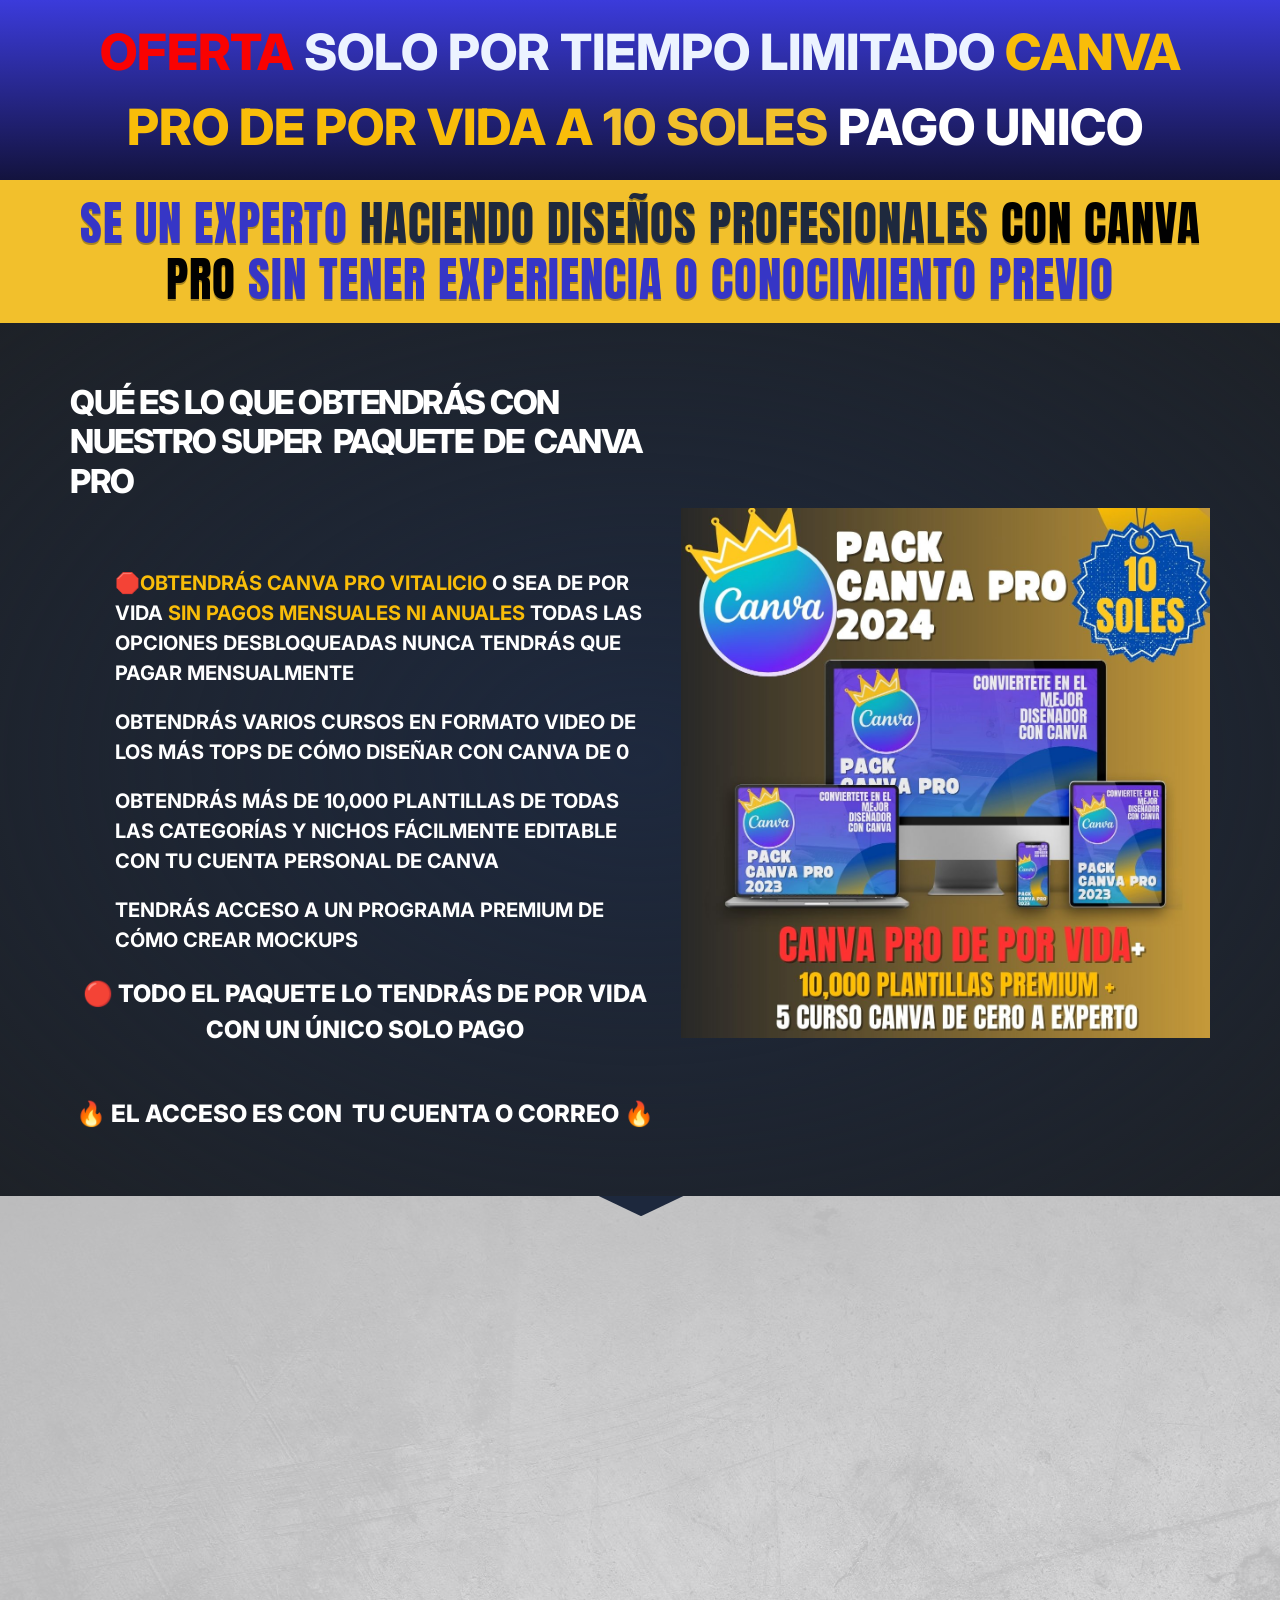
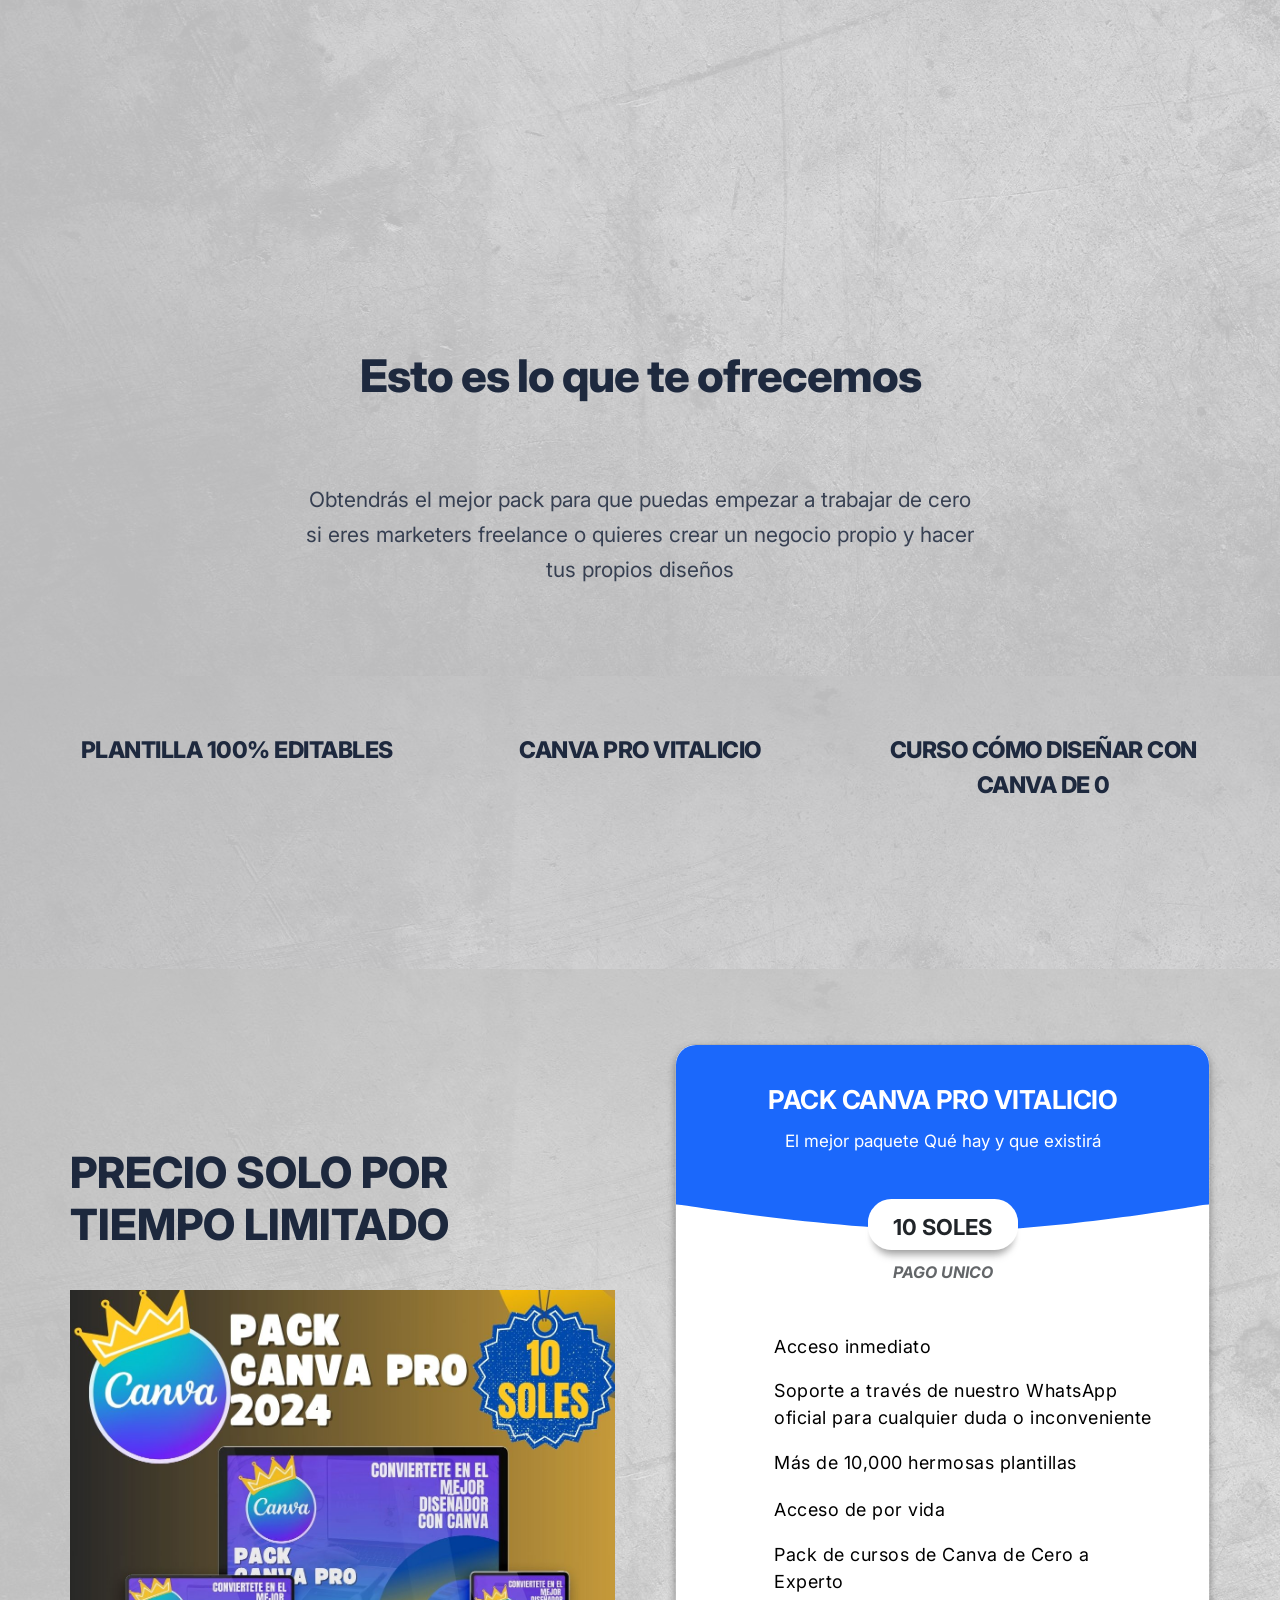
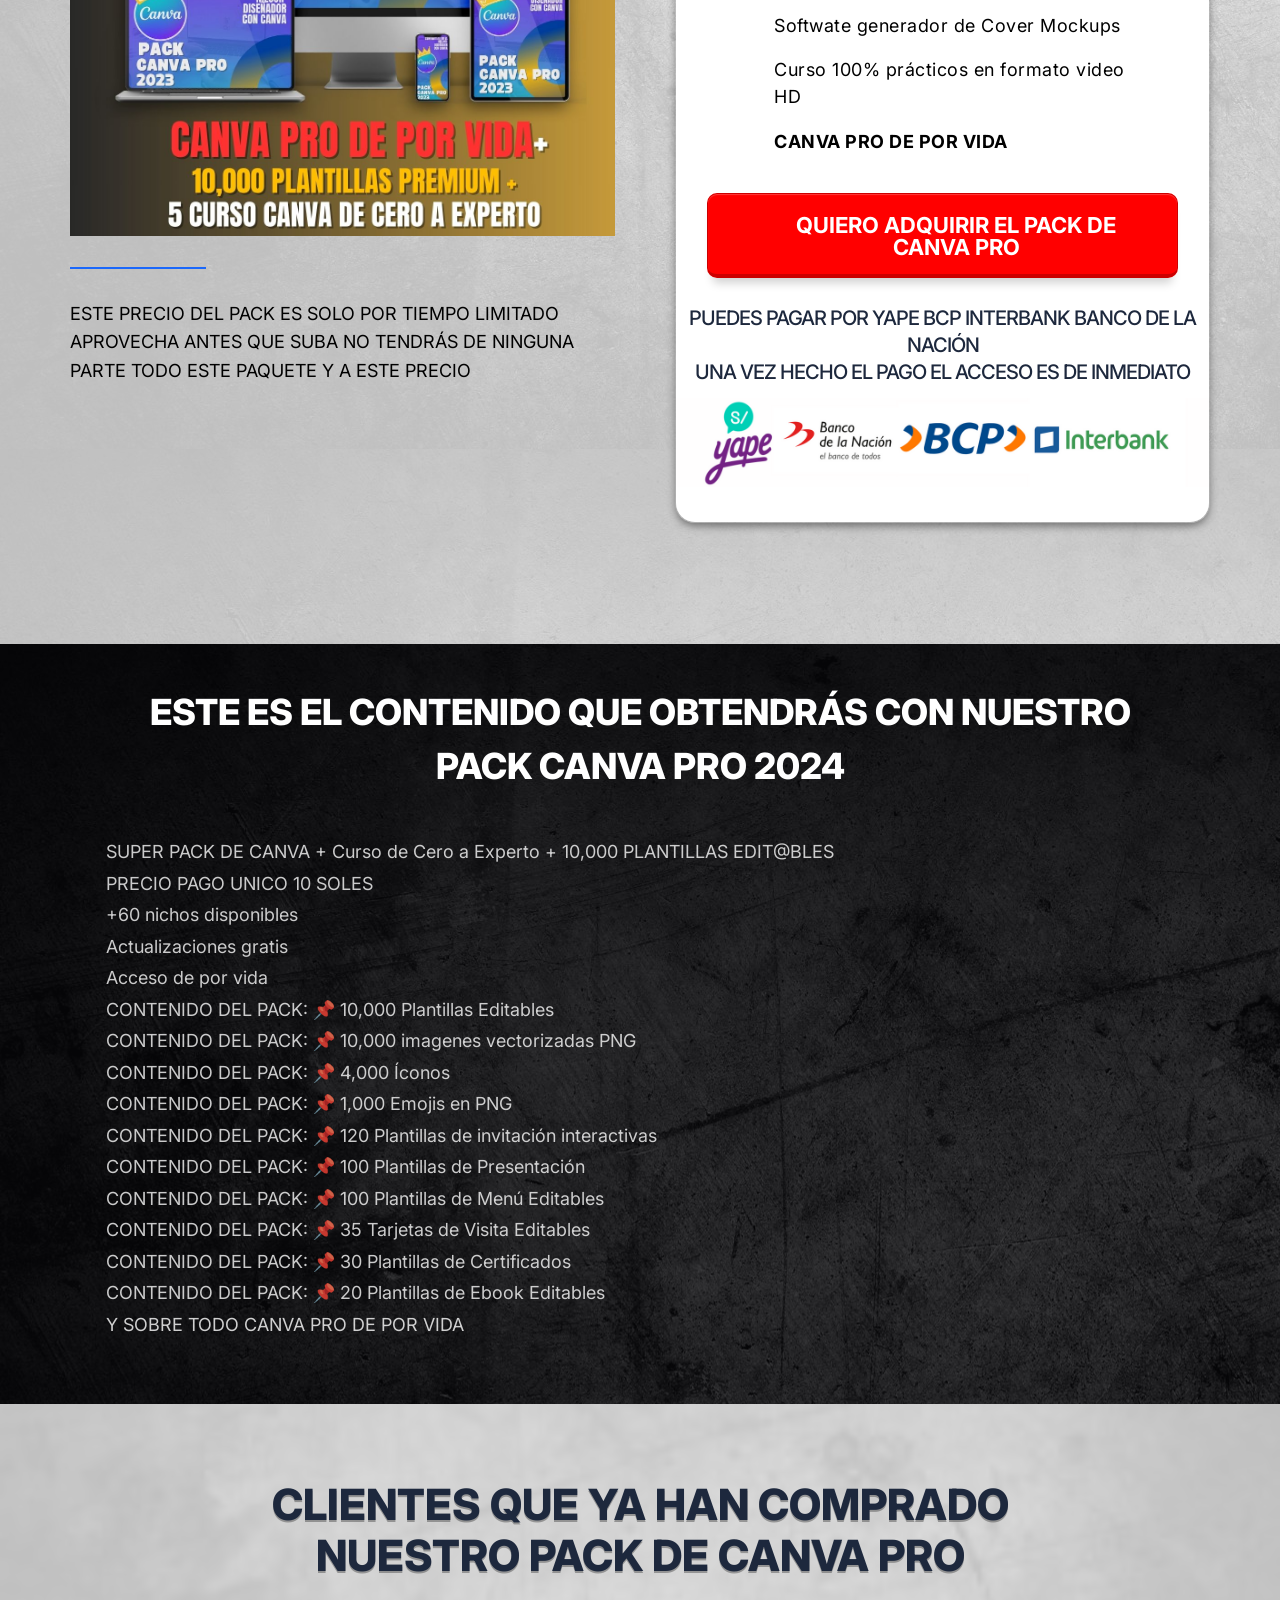
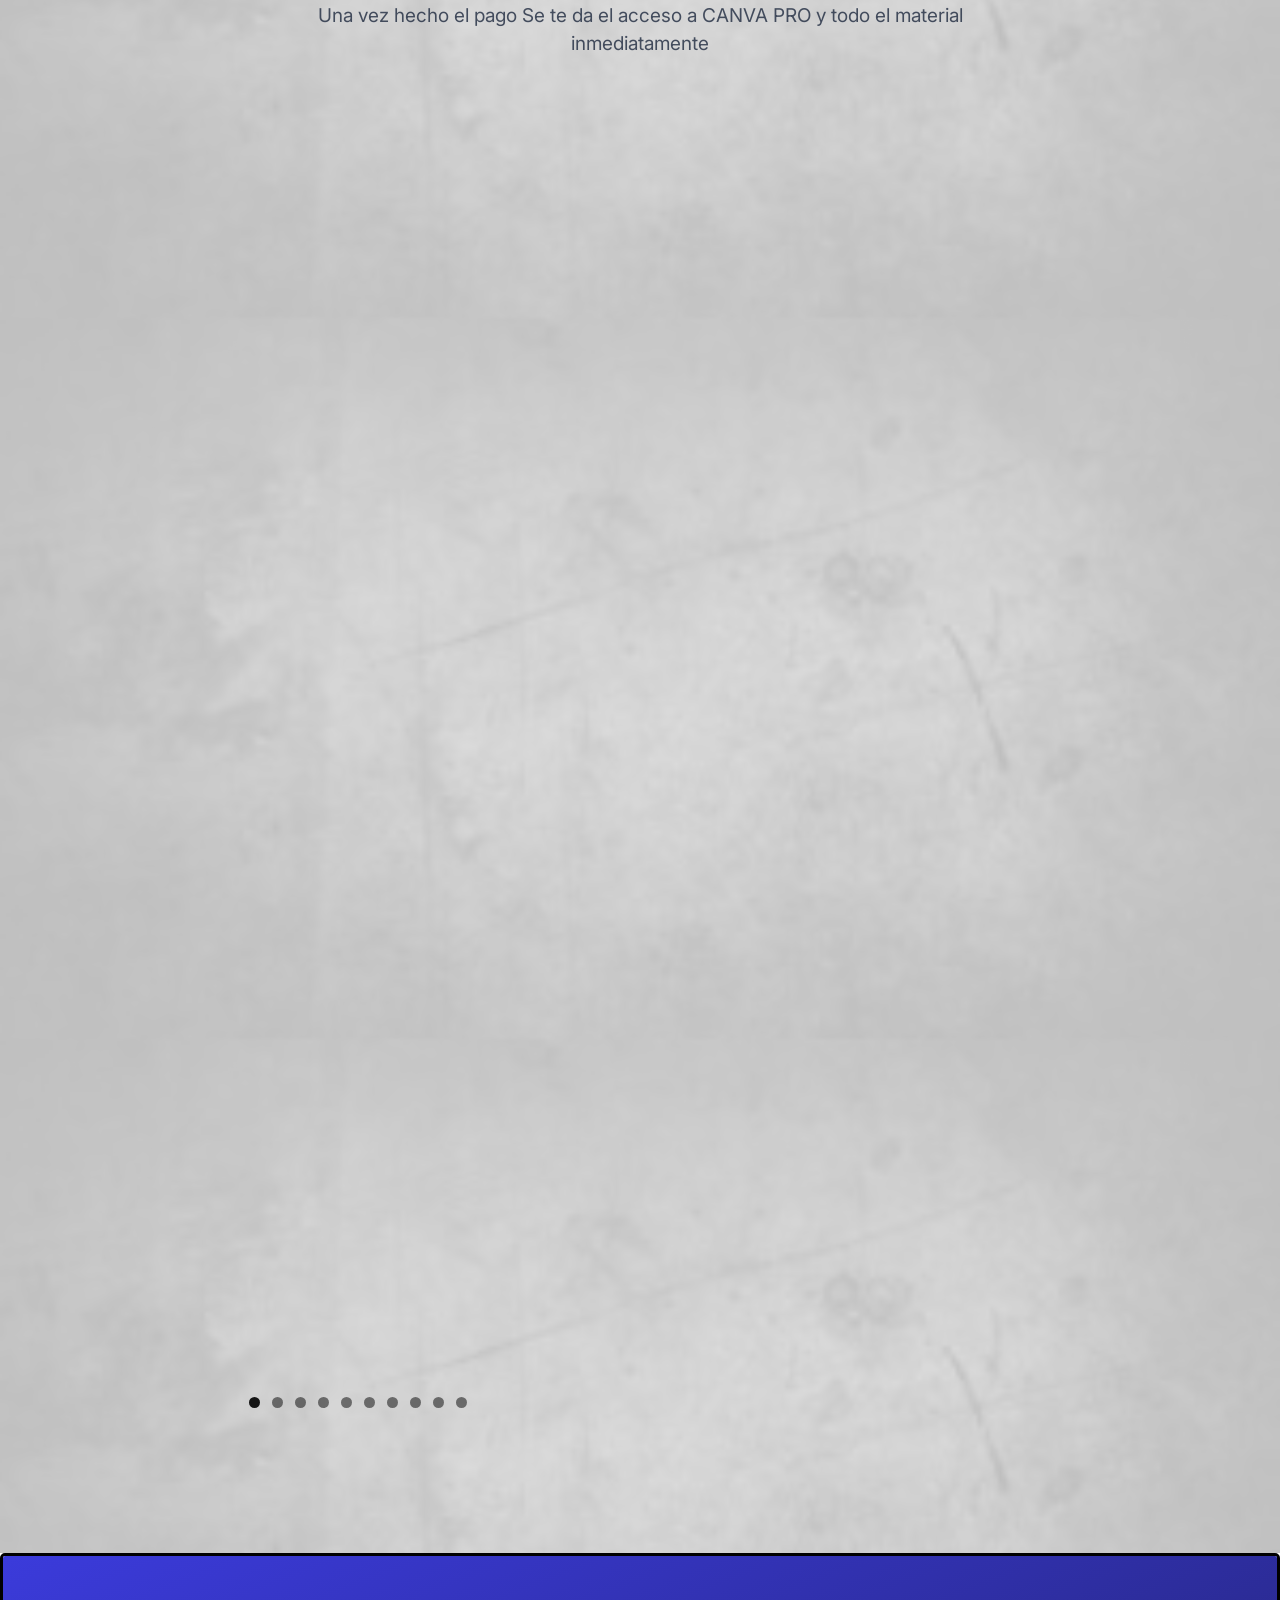
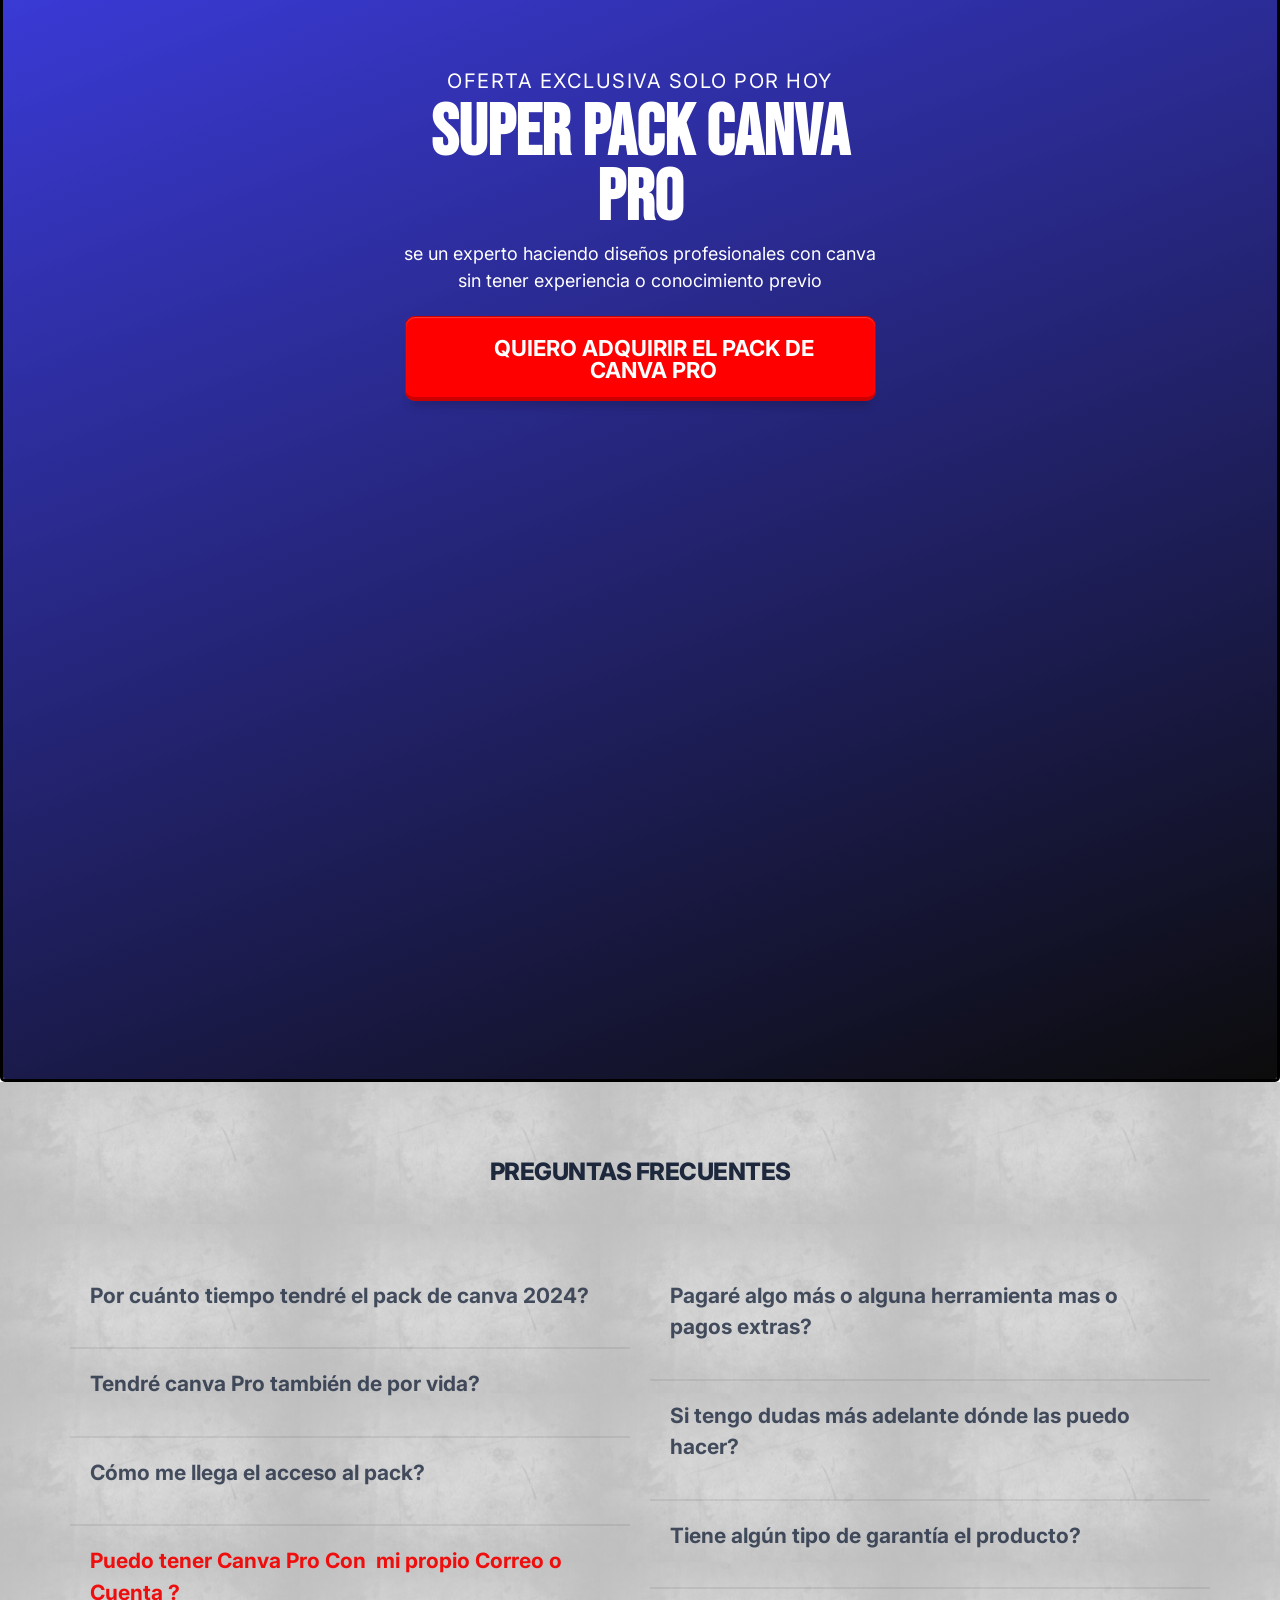
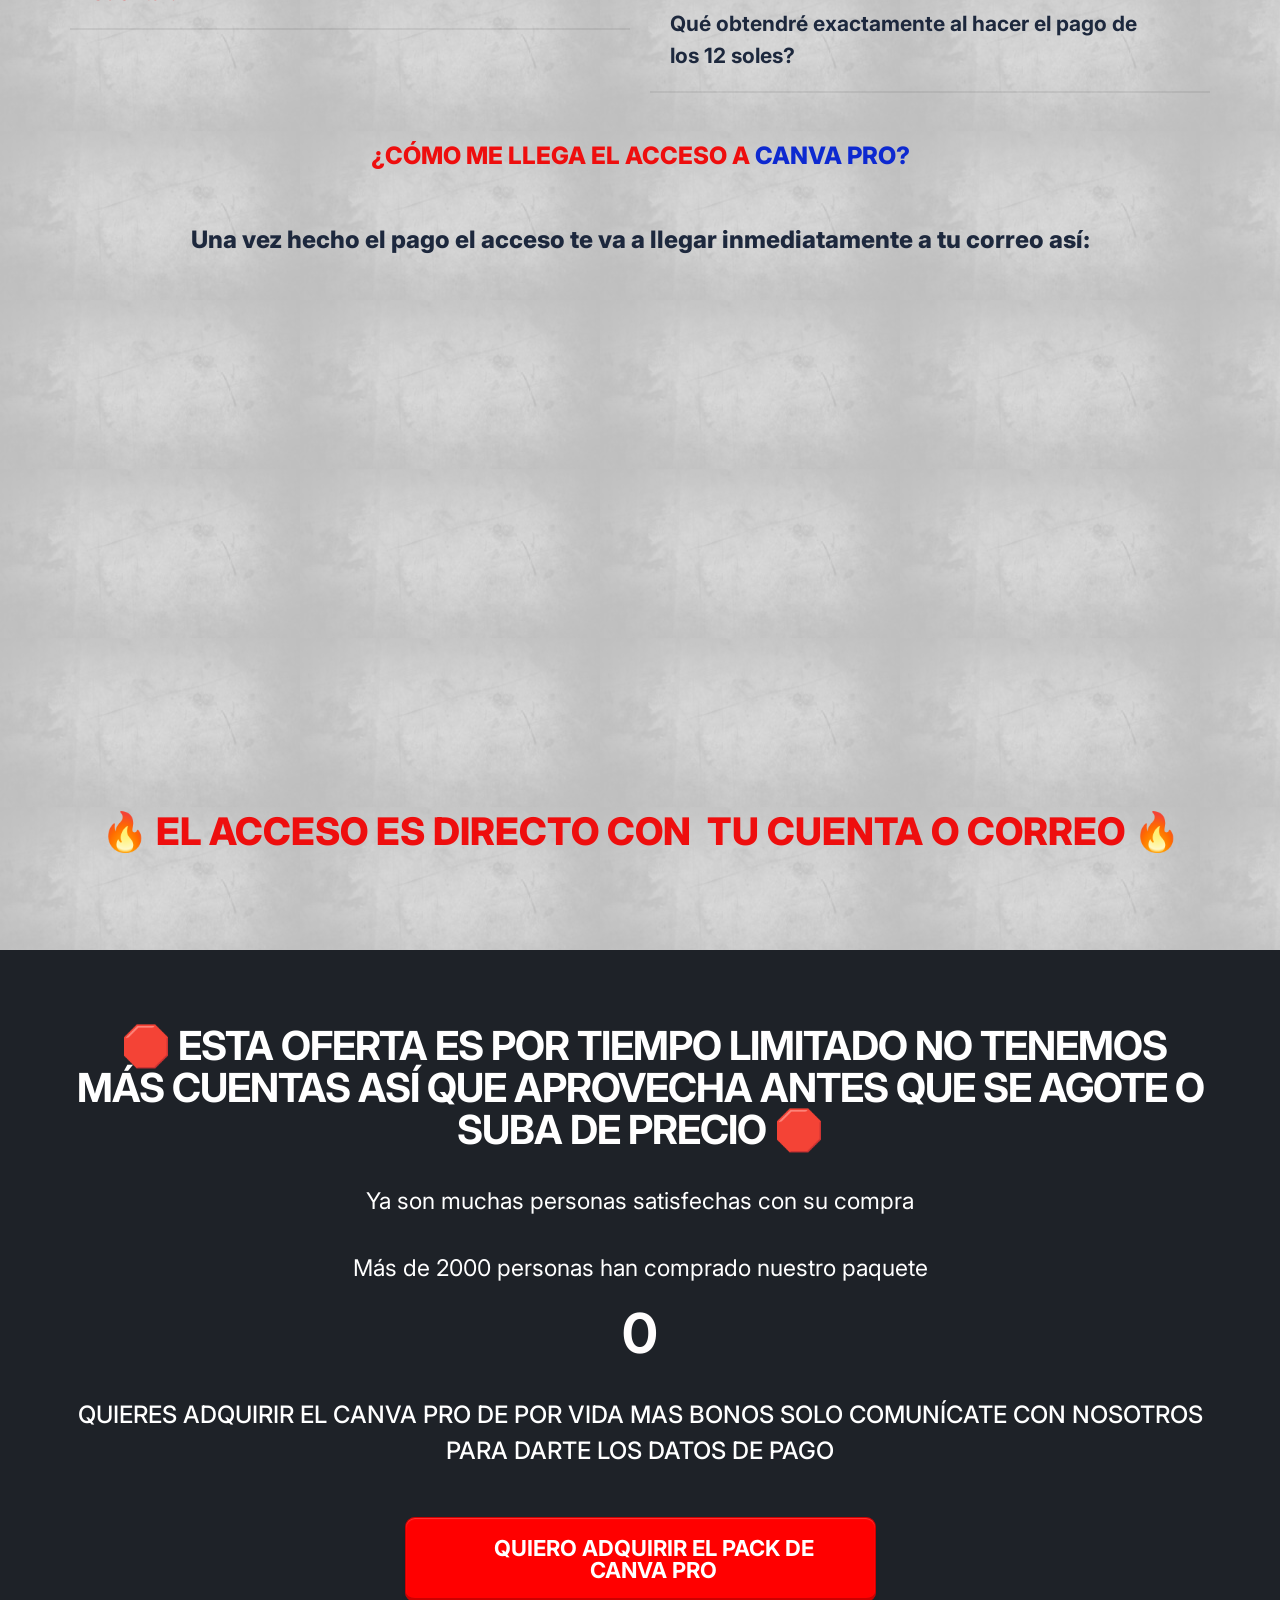
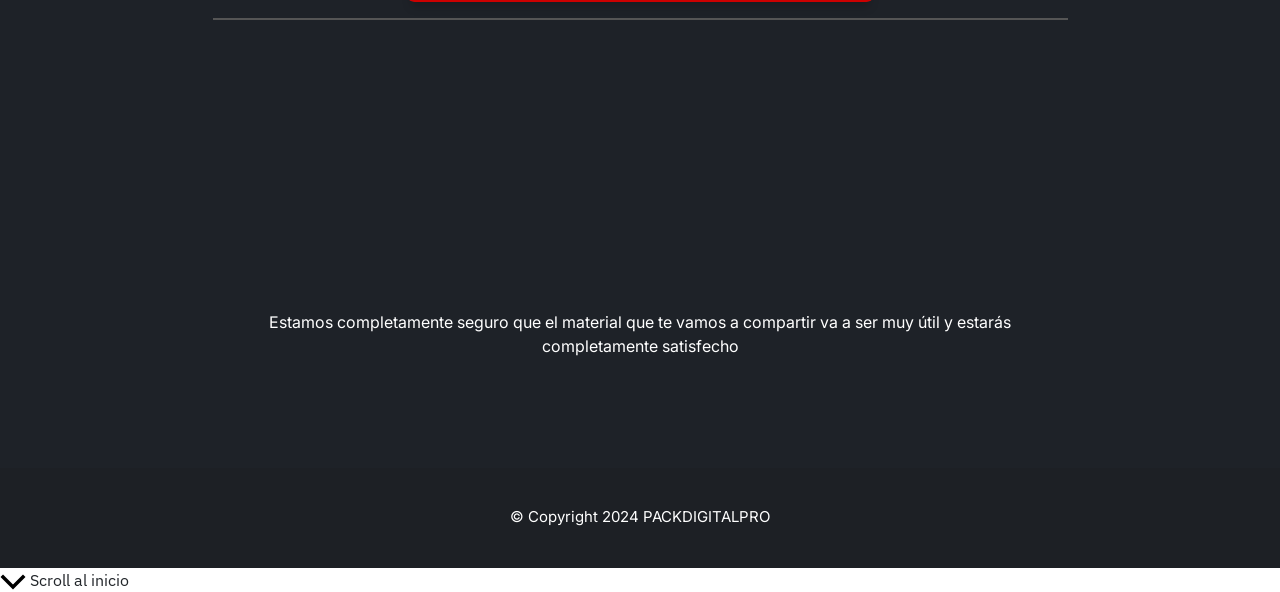
<file: index.html>
<html xmlns="http://www.w3.org/1999/xhtml" lang="en">

<head>
	<meta http-equiv="Content-Type" content="text/html; charset=utf-8" />
	<meta name="description" content="HTTrack is an easy-to-use website mirror utility. It allows you to download a World Wide website from the Internet to a local directory,building recursively all structures, getting html, images, and other files from the server to your computer. Links are rebuiltrelatively so that you can freely browse to the local site (works with any browser). You can mirror several sites together so that you can jump from one toanother. You can, also, update an existing mirror site, or resume an interrupted download. The robot is fully configurable, with an integrated help" />
	<meta name="keywords" content="httrack, HTTRACK, HTTrack, winhttrack, WINHTTRACK, WinHTTrack, offline browser, web mirror utility, aspirateur web, surf offline, web capture, www mirror utility, browse offline, local  site builder, website mirroring, aspirateur www, internet grabber, capture de site web, internet tool, hors connexion, unix, dos, windows 95, windows 98, solaris, ibm580, AIX 4.0, HTS, HTGet, web aspirator, web aspirateur, libre, GPL, GNU, free software" />
	<title>Peru Digital Pro</title>
  <!-- Mirror and index made by HTTrack Website Copier/3.49-2 [XR&CO'2014] -->
	<style type="text/css">
	<!--

body {
	margin: 0;  padding: 0;  margin-bottom: 15px;  margin-top: 8px;
	background: #77b;
}
body, td {
	font: 14px "Trebuchet MS", Verdana, Arial, Helvetica, sans-serif;
	}

#subTitle {
	background: #000;  color: #fff;  padding: 4px;  font-weight: bold; 
	}

#siteNavigation a, #siteNavigation .current {
	font-weight: bold;  color: #448;
	}
#siteNavigation a:link    { text-decoration: none; }
#siteNavigation a:visited { text-decoration: none; }

#siteNavigation .current { background-color: #ccd; }

#siteNavigation a:hover   { text-decoration: none;  background-color: #fff;  color: #000; }
#siteNavigation a:active  { text-decoration: none;  background-color: #ccc; }


a:link    { text-decoration: underline;  color: #00f; }
a:visited { text-decoration: underline;  color: #000; }
a:hover   { text-decoration: underline;  color: #c00; }
a:active  { text-decoration: underline; }

#pageContent {
	clear: both;
	border-bottom: 6px solid #000;
	padding: 10px;  padding-top: 20px;
	line-height: 1.65em;
	background-image: url(backblue.gif);
	background-repeat: no-repeat;
	background-position: top right;
	}

#pageContent, #siteNavigation {
	background-color: #ccd;
	}


.imgLeft  { float: left;   margin-right: 10px;  margin-bottom: 10px; }
.imgRight { float: right;  margin-left: 10px;   margin-bottom: 10px; }

hr { height: 1px;  color: #000;  background-color: #000;  margin-bottom: 15px; }

h1 { margin: 0;  font-weight: bold;  font-size: 2em; }
h2 { margin: 0;  font-weight: bold;  font-size: 1.6em; }
h3 { margin: 0;  font-weight: bold;  font-size: 1.3em; }
h4 { margin: 0;  font-weight: bold;  font-size: 1.18em; }

.blak { background-color: #000; }
.hide { display: none; }
.tableWidth { min-width: 400px; }

.tblRegular       { border-collapse: collapse; }
.tblRegular td    { padding: 6px;  background-image: url(fade.gif);  border: 2px solid #99c; }
.tblHeaderColor, .tblHeaderColor td { background: #99c; }
.tblNoBorder td   { border: 0; }



</style>

</head>


	<meta name="generator" content="HTTrack Website Copier/3.x">
	<TITLE>Local index - HTTrack</TITLE>
</HEAD>
<BODY>

<meta HTTP-EQUIV="Refresh" CONTENT="0; URL=web/canva-pro-2024/index.html">

</body>

</html>
</file>
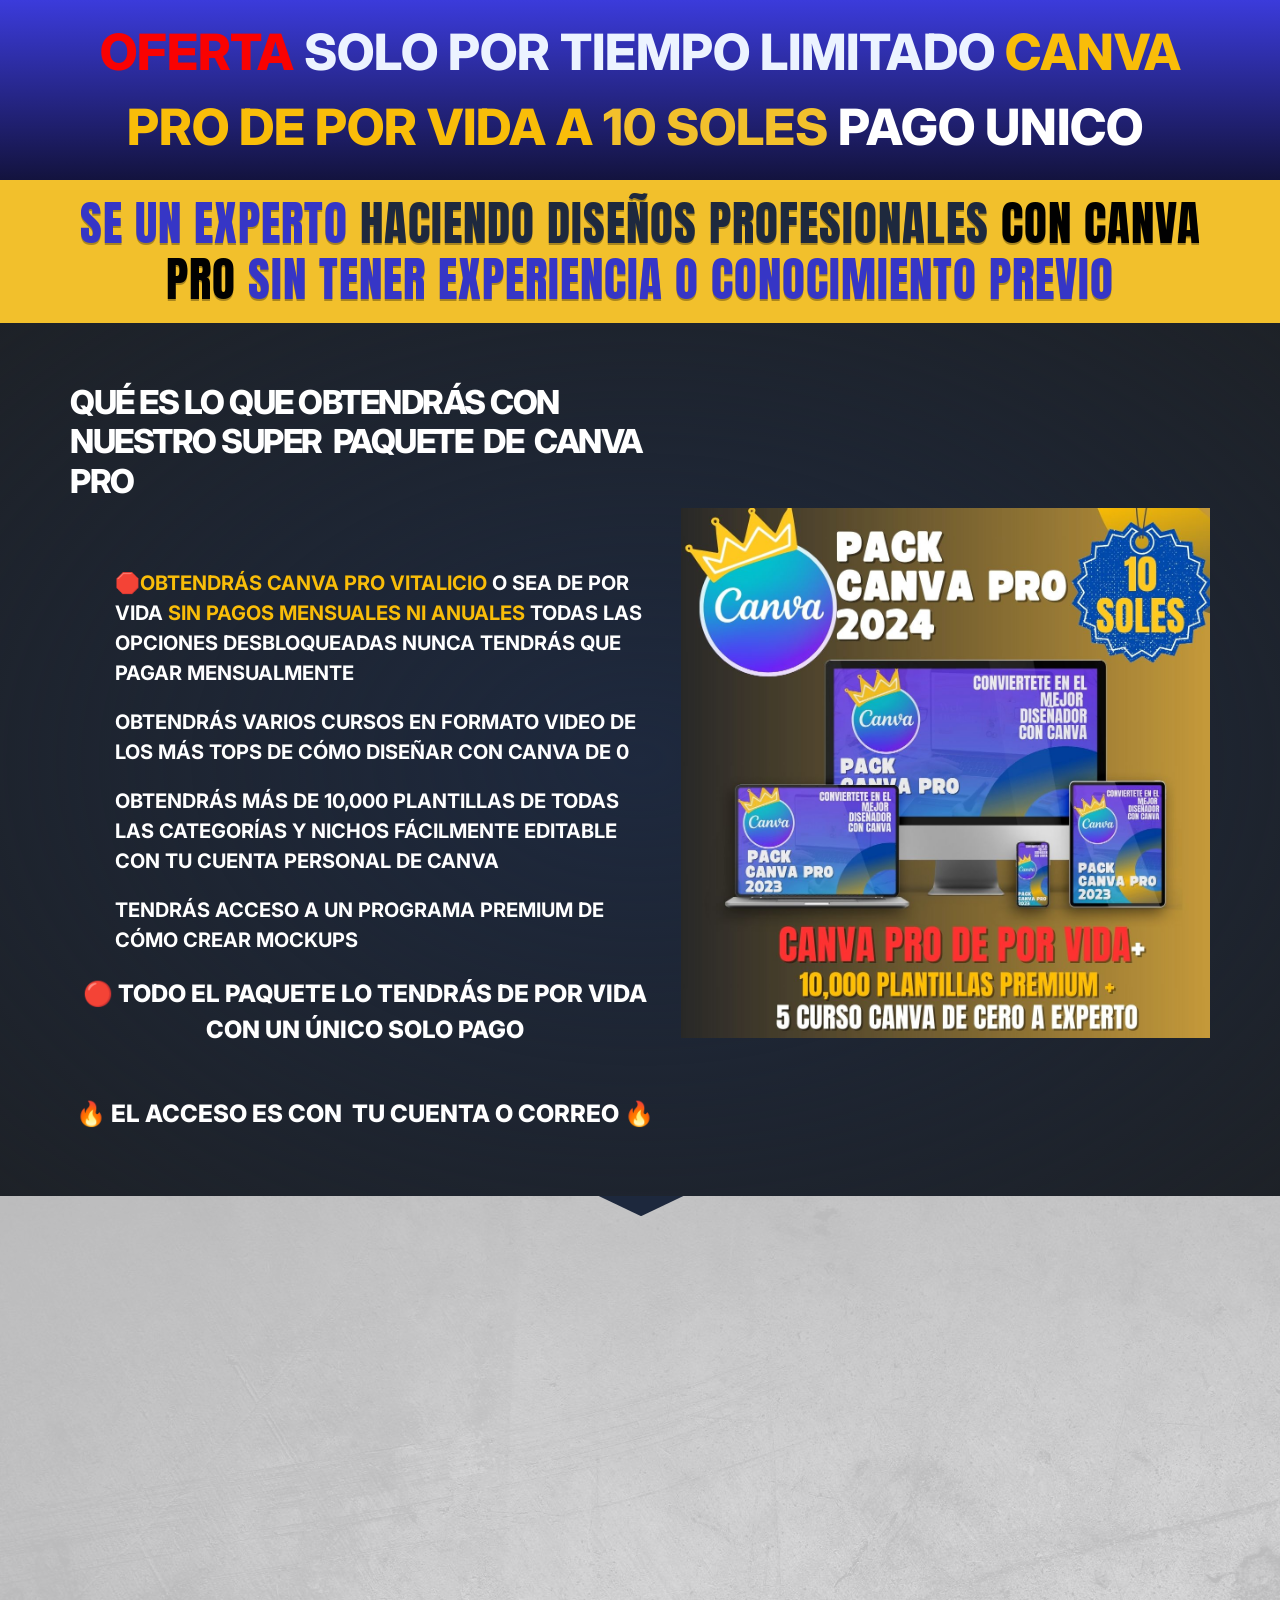
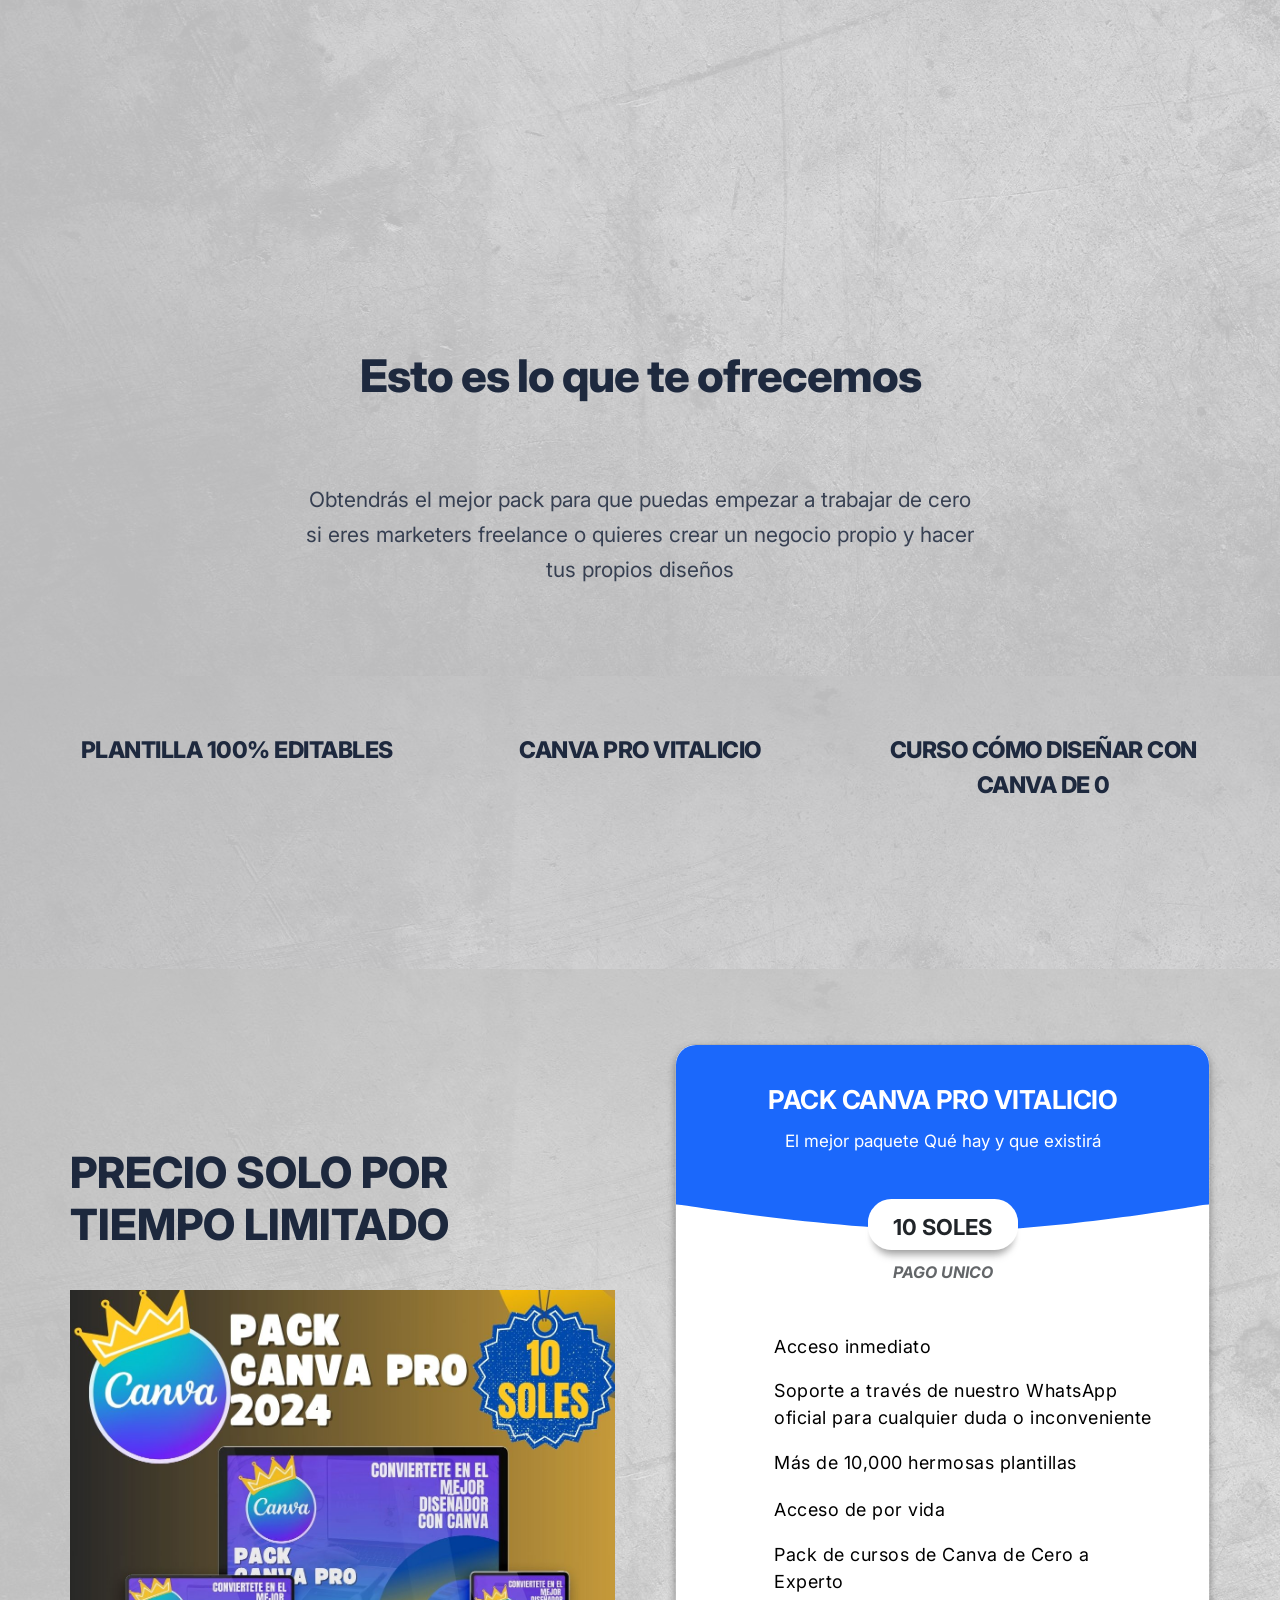
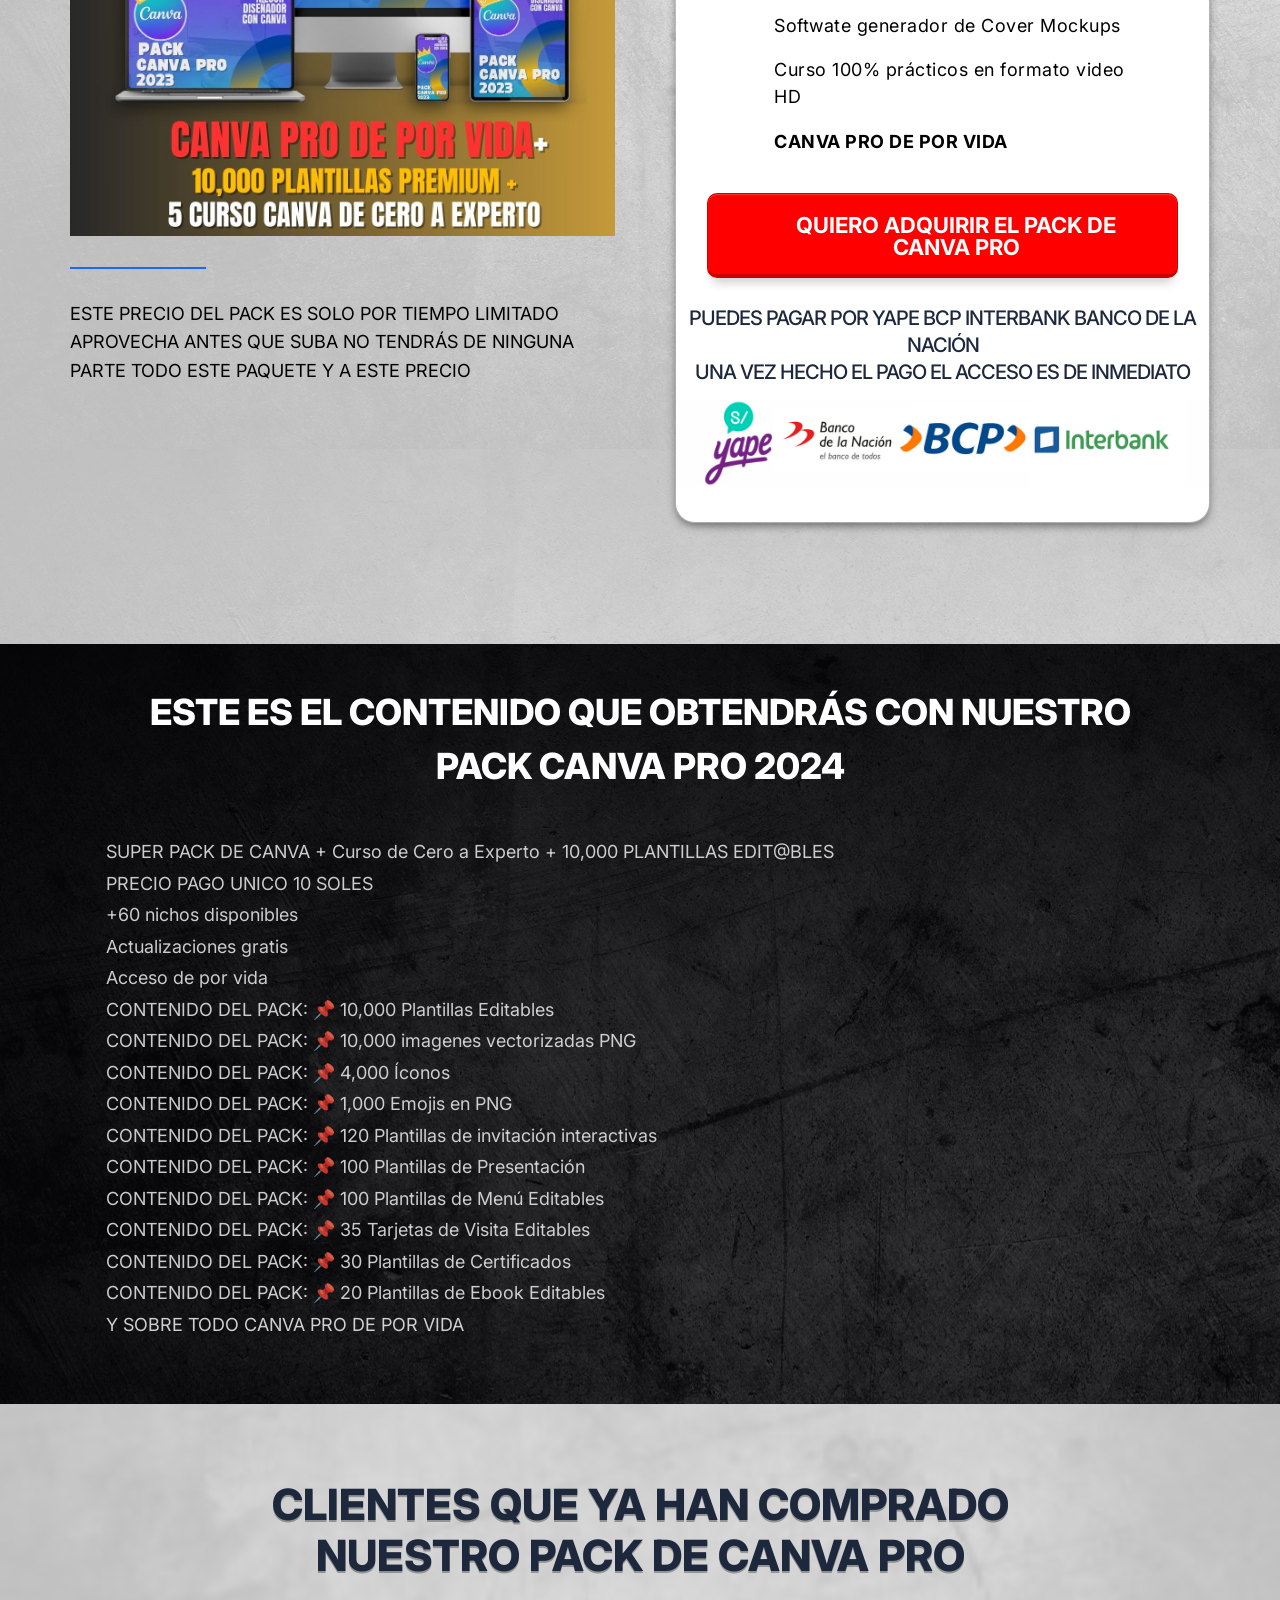
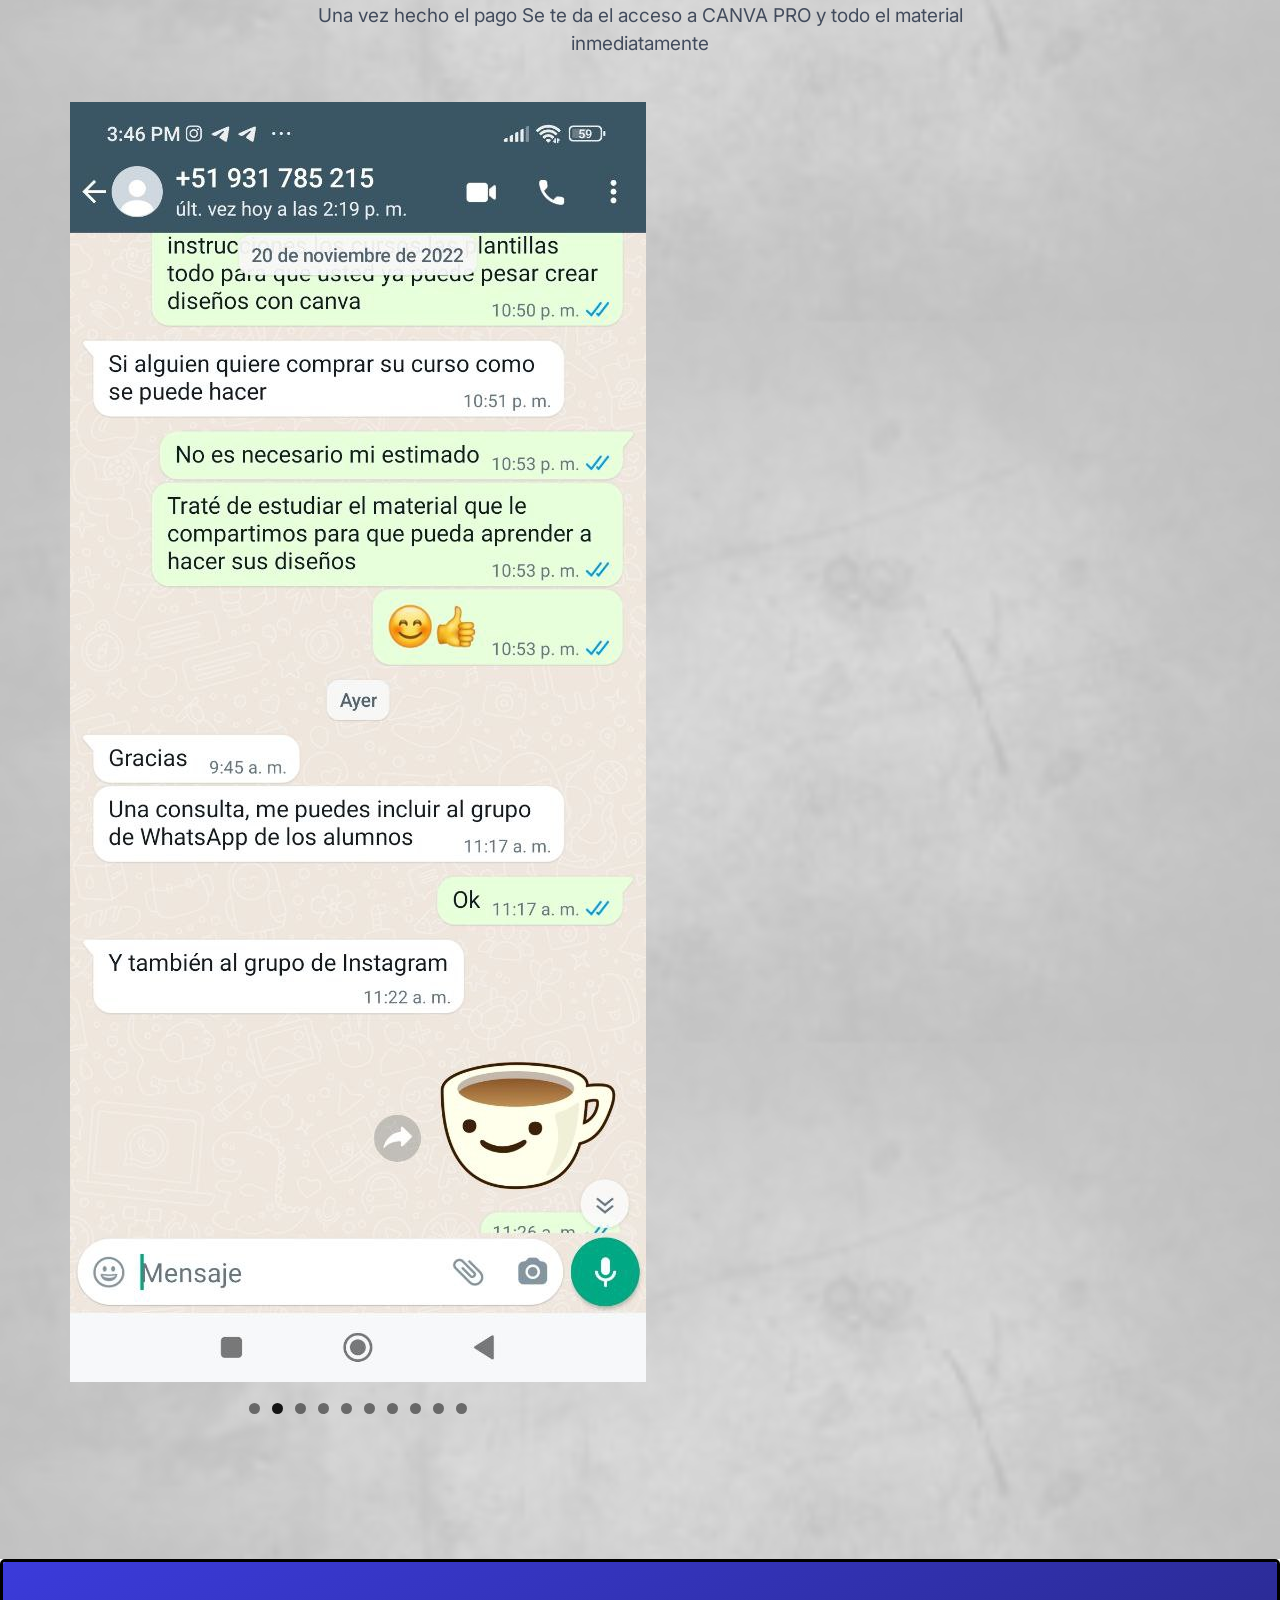
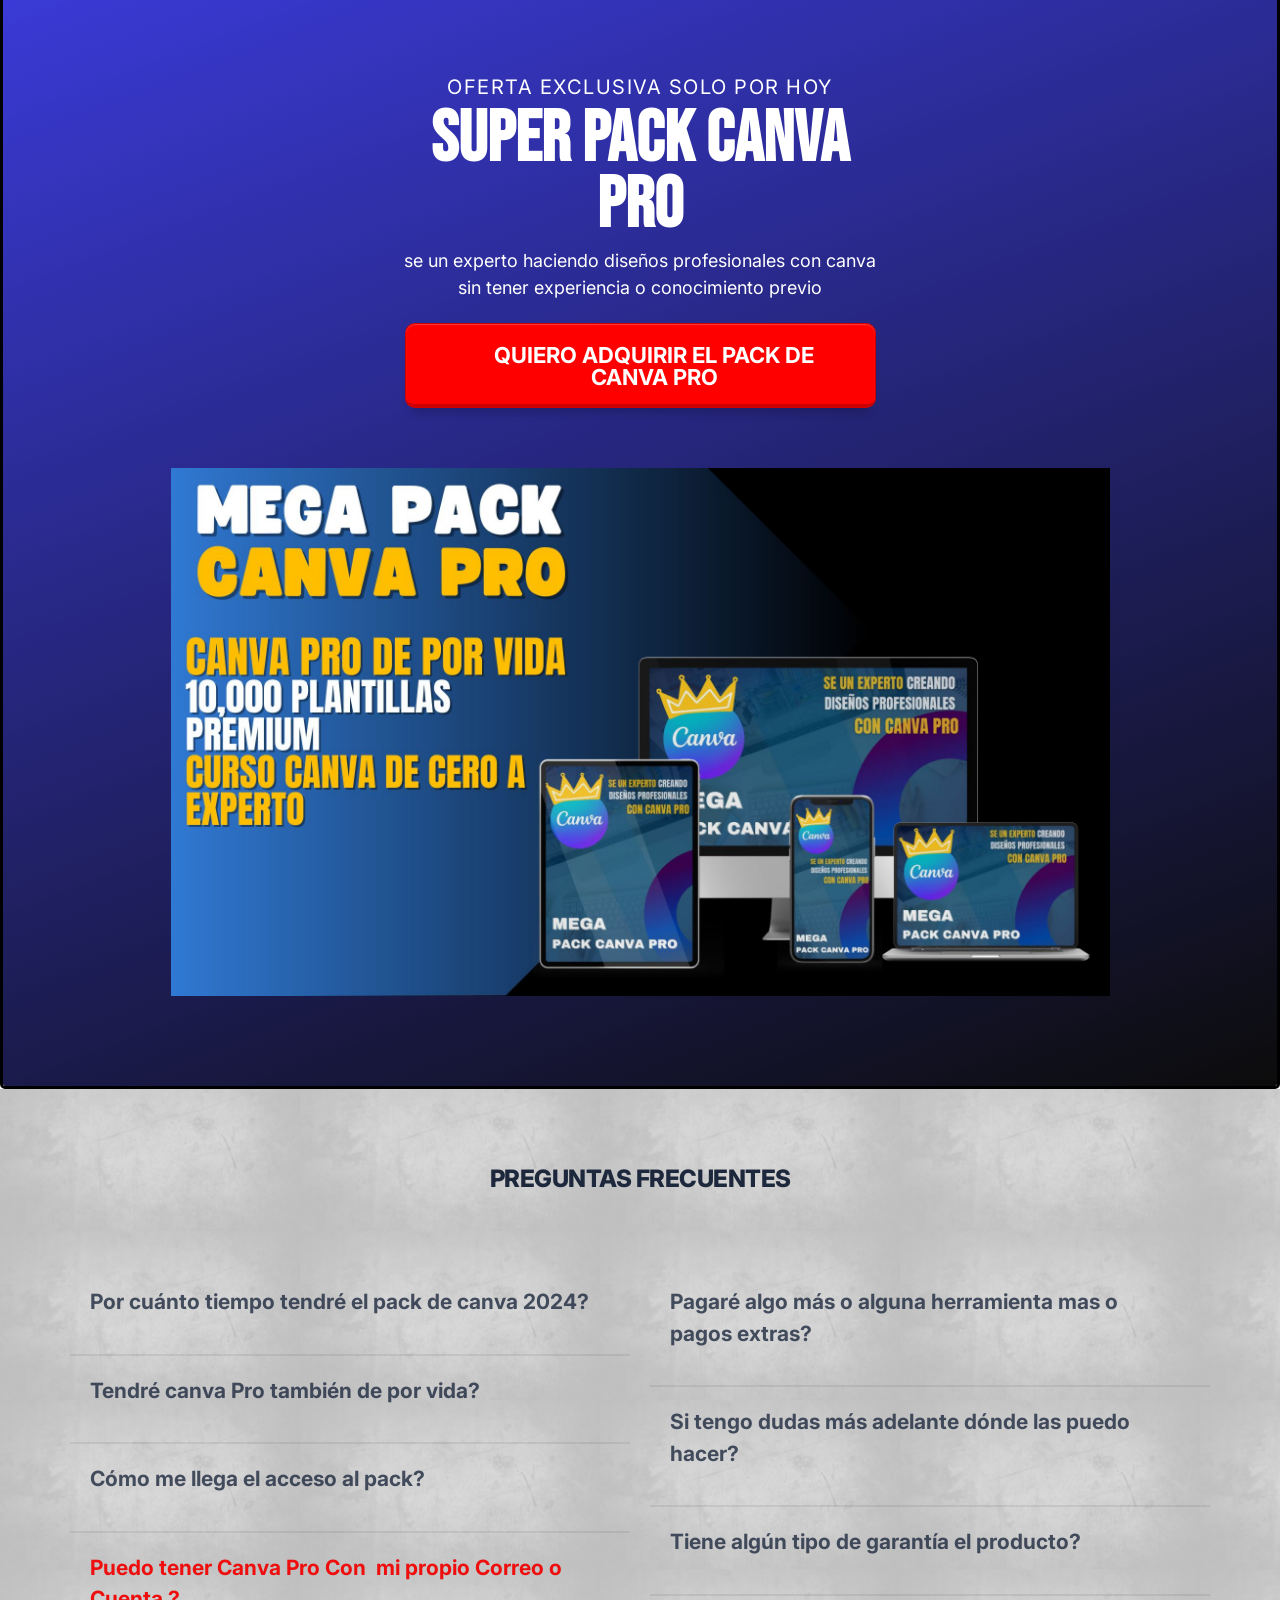
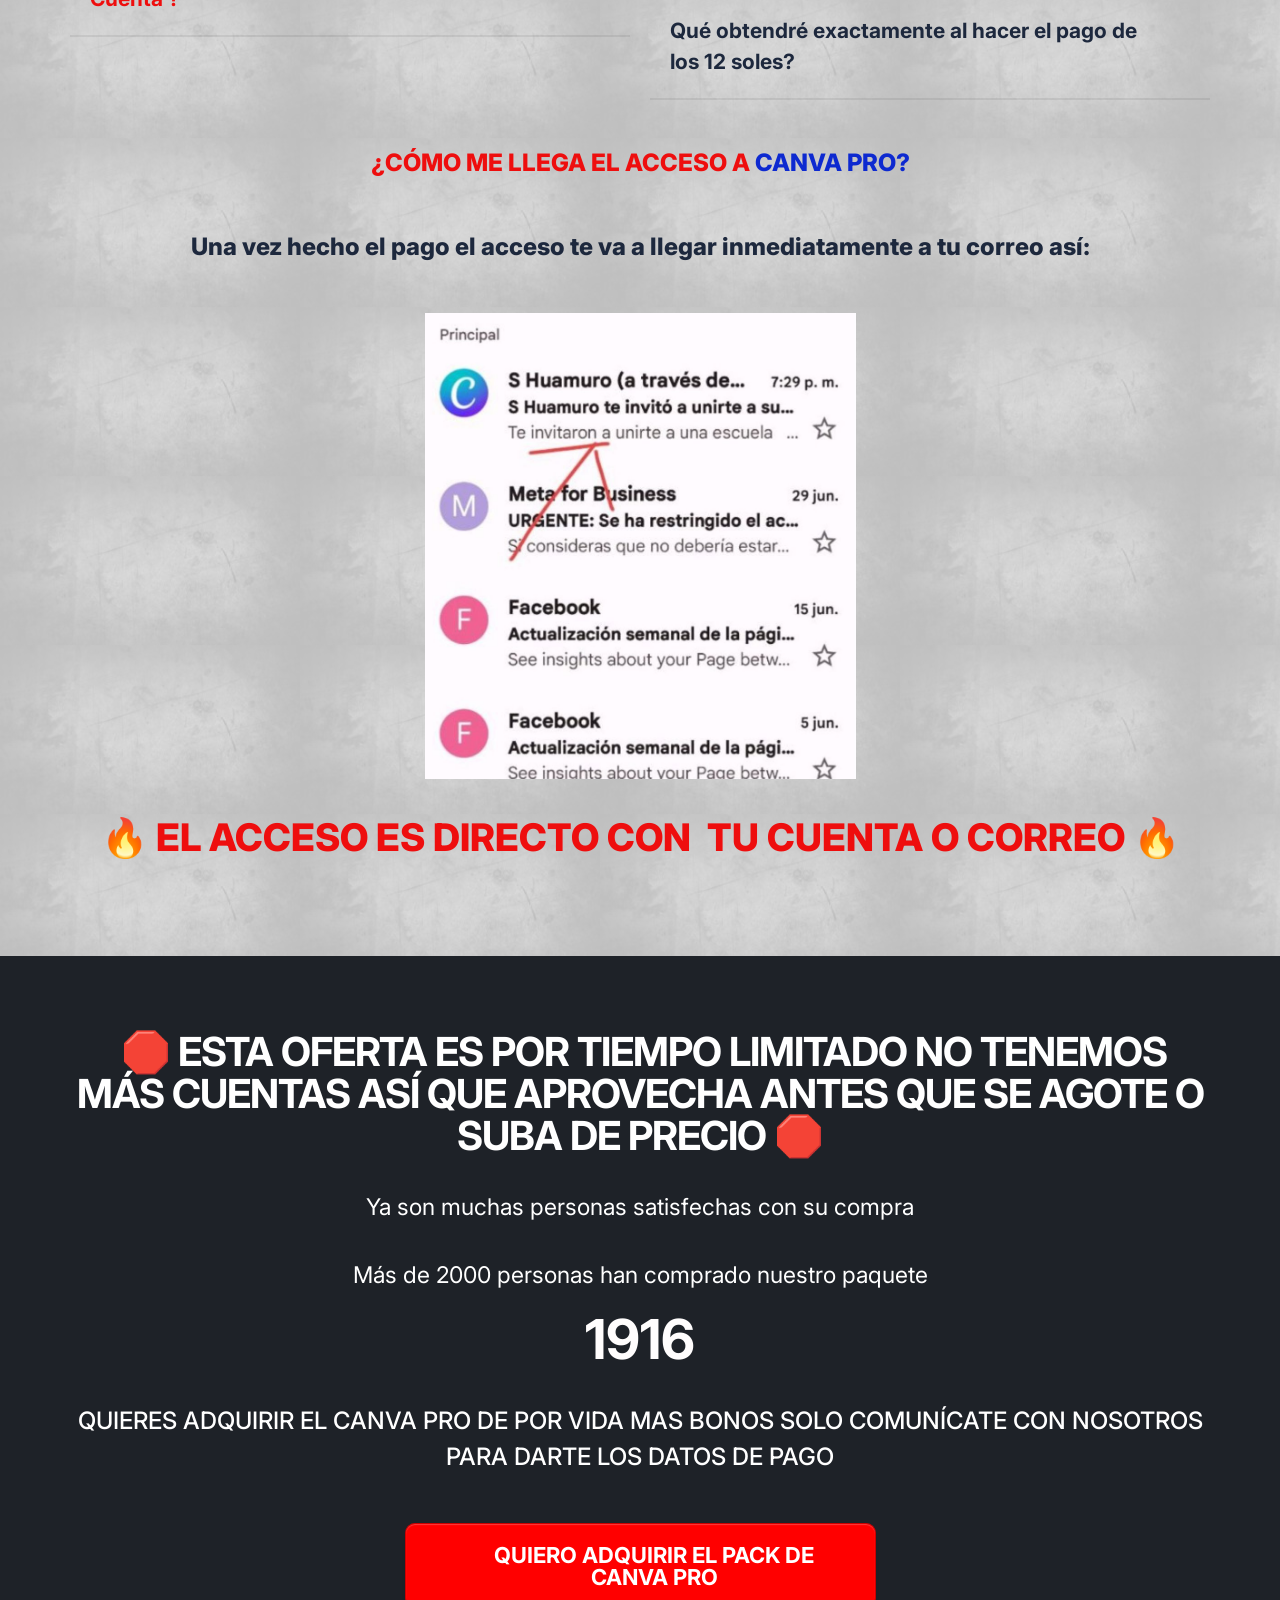
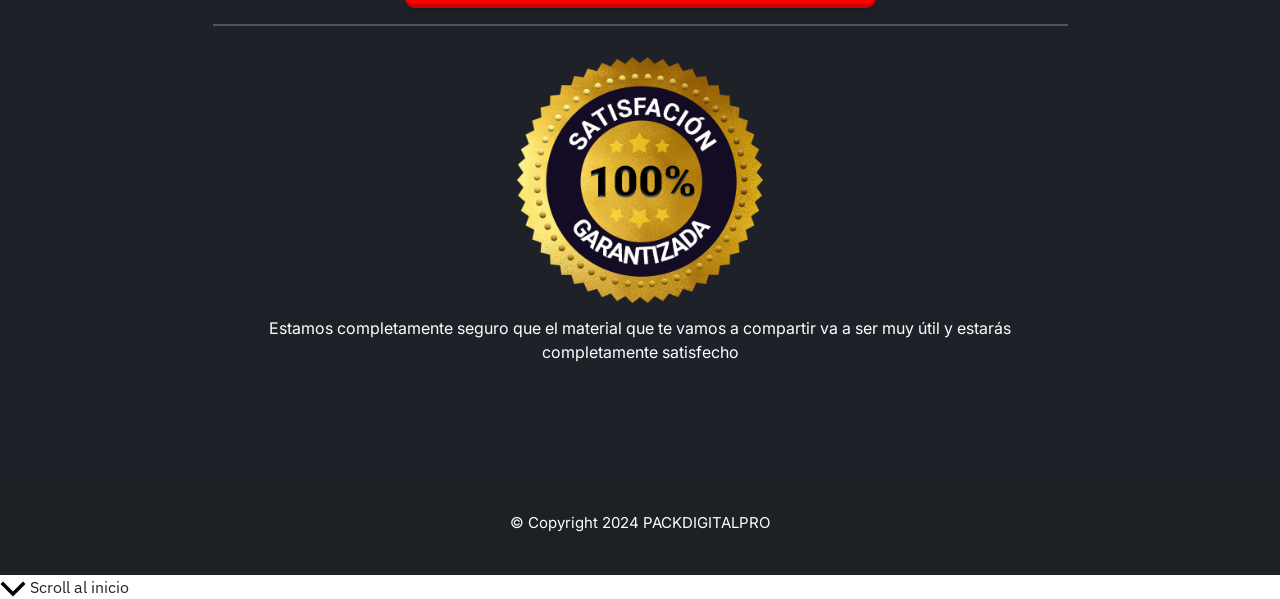
<file: web/canva-pro-2024/index.html>
<!DOCTYPE html>
<html lang="es" data-op3-support="no-js no-svg no-webp no-avif" class="no-js no-svg">

<meta http-equiv="content-type" content="text/html;charset=UTF-8" /><!-- /Added by HTTrack -->
<head>
    <meta charset="UTF-8">
    <meta name="viewport" content="width=device-width, initial-scale=1">
    <link rel="profile" href="http://gmpg.org/xfn/11">
    <!-- script to print WPFunnels Offer variables --><script type="text/javascript">var WPFunnelsOfferVars = {"ajaxUrl":"https:\/\/packdigital.click\/wp-admin\/admin-ajax.php","step_id":996,"funnel_id":"","is_lms":"no","wpfnl_offer_nonce":"a529091dca","wpfnl_upsell_accepted_nonce":"67d56f0b6d","wpfnl_upsell_rejected_nonce":"c574fbea68","wpfnl_downsell_accepted_nonce":"fb21af57f8","wpfnl_downsell_rejected_nonce":"05fa3d0096","wpfnl_create_paypal_order_nonce":"66d08979d9","wpfnl_capture_paypal_order_nonce":"c76f1530c0"};</script><meta name='robots' content='index, follow, max-image-preview:large, max-snippet:-1, max-video-preview:-1' />

	<!-- This site is optimized with the Yoast SEO plugin v21.0 - https://yoast.com/wordpress/plugins/seo/ -->
	<title>CANVA-PRO |2 - packdigital.click</title><link rel="stylesheet" href="https://fonts.googleapis.com/css?family=Anton%7CBebas%20Neue%7CIBM%20Plex%20Sans%3A400%2C400i%2C500%2C500i%2C700%2C700i%7CInter%3A400%2C500%2C700%2C800%7CPoppins%3A400%2C400i%2C500%2C500i%2C700%2C700i%2C800%2C800i&amp;display=swap" />
	<link rel="canonical" href="index.html" />
	<meta property="og:locale" content="es_ES" />
	<meta property="og:type" content="article" />
	<meta property="og:title" content="CANVA-PRO |2 - packdigital.click" />
	<meta property="og:description" content="OFERTA SOLO POR TIEMPO LIMITADO canva pro de por vida a&nbsp;10 SOLES pago unico&nbsp;se un experto haciendo diseños profesionales con canva pro sin tener experiencia o conocimiento previoQué es lo que obtendrás con nuestro super&nbsp; paquete&nbsp; de&nbsp; canva Pro🛑Obtendrás canva pro vitalicio o sea de por vida sin pagos mensuales ni anuales todas las opciones &hellip; CANVA-PRO |2 Leer más &raquo;" />
	<meta property="og:url" content="https://packdigital.click/canva-pro-2024/" />
	<meta property="og:site_name" content="packdigital.click" />
	<meta property="article:modified_time" content="2024-03-29T17:46:19+00:00" />
	<meta property="og:image" content="https://packdigital.click/wp-content/uploads/2024/03/2-1.jpg" />
	<meta name="twitter:card" content="summary_large_image" />
	<meta name="twitter:label1" content="Tiempo de lectura" />
	<meta name="twitter:data1" content="6 minutos" />
	<script type="application/ld+json" class="yoast-schema-graph">{"@context":"https://schema.org","@graph":[{"@type":"WebPage","@id":"https://packdigital.click/canva-pro-2024/","url":"https://packdigital.click/canva-pro-2024/","name":"CANVA-PRO |2 - packdigital.click","isPartOf":{"@id":"https://packdigital.click/#website"},"primaryImageOfPage":{"@id":"https://packdigital.click/canva-pro-2024/#primaryimage"},"image":{"@id":"https://packdigital.click/canva-pro-2024/#primaryimage"},"thumbnailUrl":"https://packdigital.click/wp-content/uploads/2024/03/2-1.jpg","datePublished":"2023-01-24T19:15:35+00:00","dateModified":"2024-03-29T17:46:19+00:00","breadcrumb":{"@id":"https://packdigital.click/canva-pro-2024/#breadcrumb"},"inLanguage":"es","potentialAction":[{"@type":"ReadAction","target":["https://packdigital.click/canva-pro-2024/"]}]},{"@type":"ImageObject","inLanguage":"es","@id":"https://packdigital.click/canva-pro-2024/#primaryimage","url":"https://packdigital.click/wp-content/uploads/2024/03/2-1.jpg","contentUrl":"https://packdigital.click/wp-content/uploads/2024/03/2-1.jpg","width":1200,"height":1201},{"@type":"BreadcrumbList","@id":"https://packdigital.click/canva-pro-2024/#breadcrumb","itemListElement":[{"@type":"ListItem","position":1,"name":"Portada","item":"https://packdigital.click/"},{"@type":"ListItem","position":2,"name":"CANVA-PRO |2"}]},{"@type":"WebSite","@id":"https://packdigital.click/#website","url":"https://packdigital.click/","name":"packdigital.click","description":"","potentialAction":[{"@type":"SearchAction","target":{"@type":"EntryPoint","urlTemplate":"https://packdigital.click/?s={search_term_string}"},"query-input":"required name=search_term_string"}],"inLanguage":"es"}]}</script>
	<!-- / Yoast SEO plugin. -->


<script type='application/javascript'>console.log('PixelYourSite PRO version 8.1.2');</script>
<link href='https://fonts.gstatic.com/' crossorigin rel='preconnect' />
<link rel="alternate" type="application/rss+xml" title="packdigital.click &raquo; Feed" href="https://packdigital.click/feed/" />
<link rel="alternate" type="application/rss+xml" title="packdigital.click &raquo; Feed de los comentarios" href="https://packdigital.click/comments/feed/" />
<!-- Fonts used by OptimizePress -->
<link rel="preconnect" href="https://fonts.gstatic.com/" crossorigin />

<noscript></noscript>

<!-- / OptimizePress. -->
<link rel='stylesheet' id='op3-reboot-css' href='../wp-content/plugins/op-builder/public/assets/css/op3-reboot8f99.css?ver=6.5' media='all' />
<link rel='stylesheet' id='op3-frontend-stylesheet-css' href='../wp-content/plugins/op-builder/public/assets/cache/page-996532e.css?ver=977e0e7df55d54fcd01606fe90718ecf' media='all' />
<script id="op3-support-js-after">
!function(){var A=document,e=A.documentElement,t="data-op3-support",n=function(A){e.setAttribute(t,e.getAttribute(t).replace(new RegExp("no-"+A,"g"),A))},a=function(A,e){var t=new Image;t.onload=function(){n(A)},t.src="data:image/"+A+";base64,"+e};n("js"),A.createElementNS&&A.createElementNS("http://www.w3.org/2000/svg","svg").createSVGRect&&n("svg"),a("webp","UklGRhoAAABXRUJQVlA4TA0AAAAvAAAAEAcQERGIiP4HAA=="),a("avif","[base64]")}();
</script>
<script src="../wp-includes/js/jquery/jquery.minf43b.js?ver=3.7.1" id="jquery-core-js"></script>
<script src="../wp-includes/js/jquery/jquery-migrate.min5589.js?ver=3.4.1" id="jquery-migrate-js"></script>
<link rel="https://api.w.org/" href="https://packdigital.click/wp-json/" /><link rel="alternate" type="application/json" href="https://packdigital.click/wp-json/wp/v2/pages/996" /><link rel="EditURI" type="application/rsd+xml" title="RSD" href="https://packdigital.click/xmlrpc.php?rsd" />
<meta name="generator" content="WordPress 6.5" />
<link rel='shortlink' href='https://packdigital.click/?p=996' />
<link rel="alternate" type="application/json+oembed" href="https://packdigital.click/wp-json/oembed/1.0/embed?url=https%3A%2F%2Fpackdigital.click%2Fcanva-pro-2024%2F" />
<link rel="alternate" type="text/xml+oembed" href="https://packdigital.click/wp-json/oembed/1.0/embed?url=https%3A%2F%2Fpackdigital.click%2Fcanva-pro-2024%2F&amp;format=xml" />
<!-- HFCM by 99 Robots - Snippet # 1: PACK DIGITAL VIP -->
<!-- Meta Pixel Code -->
<script data-rocketlazyloadscript='[data-uri]' ></script>
<noscript><img height="1" width="1" style="display:none"
src="https://www.facebook.com/tr?id=1196904464340912&amp;ev=PageView&amp;noscript=1"
/></noscript>
<!-- End Meta Pixel Code -->
<!-- /end HFCM by 99 Robots -->
<meta name="generator" content="Elementor 3.19.0; features: e_optimized_assets_loading, e_optimized_css_loading, additional_custom_breakpoints, block_editor_assets_optimize, e_image_loading_optimization; settings: css_print_method-external, google_font-enabled, font_display-swap">

<link rel="icon" href="../wp-content/uploads/2023/01/cropped-325969969_774069150966747_6968023406538767248_n-32x32.jpg" sizes="32x32" />
<link rel="icon" href="../wp-content/uploads/2023/01/cropped-325969969_774069150966747_6968023406538767248_n-192x192.jpg" sizes="192x192" />
<link rel="apple-touch-icon" href="../wp-content/uploads/2023/01/cropped-325969969_774069150966747_6968023406538767248_n-180x180.jpg" />
<meta name="msapplication-TileImage" content="../wp-content/uploads/2023/01/cropped-325969969_774069150966747_6968023406538767248_n-270x270.jpg" />
<style type="text/css"></style><style type="text/css"></style><style id="op3-custom-css"></style></head>

<body class="page-template page-template-op_builder_blank page page-id-996 ast-header-break-point ast-plain-container ast-no-sidebar astra-4.2.2 ast-single-post ast-inherit-site-logo-transparent ast-hfb-header ast-normal-title-enabled elementor-default elementor-kit-196">

<div id="op3-designer-element">
<div data-op3-children="12"><div id="op3-element-NMUvtHYH" class="op3-element " data-op3-uuid="NMUvtHYH" data-op3-gid="" data-op3-element-type="section" data-op3-element-spec="" data-op3-element-caption="Section #Z8LhtlAM" data-op3-code-before="" data-op3-code-after="" data-op-visibility-hidden="0" data-op-element-hidden="0" data-op3-style-id="" data-op3-has-children="1"><div data-op3-element-container data-op-animation-trigger="none" data-op-animation-style="" data-op-animation-loop="0" data-op-timer-minutes="0" data-op-timer-seconds="0" data-op3-sticky="0" data-op3-sticky-active-desktop="1" data-op3-sticky-active-tablet="1" data-op3-sticky-active-mobile="0" data-op3-sticky-top-desktop="0px" data-op3-sticky-top-tablet="0px" data-op3-sticky-top-mobile="0px" data-op3-sticky-until="0" data-op3-sticky-until-element=""><div data-op3-border><div data-op3-background="base"></div><div data-op3-background="image" class="op3-background-image"></div><div data-op3-background="overlay"></div></div><div data-op3-children="1"><div id="op3-element-YNP2JIaq" class="op3-element " data-op3-uuid="YNP2JIaq" data-op3-gid="" data-op3-element-type="row" data-op3-element-spec="" data-op3-element-caption="Row #zS0nyfzi" data-op3-code-before="" data-op3-code-after="" data-op-visibility-hidden="0" data-op-element-hidden="0" data-op3-style-id="" data-op3-has-children="1"><div data-op3-element-container data-op-animation-trigger="none" data-op-animation-style="" data-op-animation-loop="0" data-op-timer-minutes="0" data-op-timer-seconds="0" data-op3-sticky="0" data-op3-sticky-active-desktop="1" data-op3-sticky-active-tablet="1" data-op3-sticky-active-mobile="0" data-op3-sticky-top-desktop="0px" data-op3-sticky-top-tablet="0px" data-op3-sticky-top-mobile="0px" data-op3-sticky-until="0" data-op3-sticky-until-element=""><div data-op3-children="1" data-op3-stack-columns-desktop="0" data-op3-stack-columns-desktop-reverse="0" data-op3-stack-columns-tablet="0" data-op3-stack-columns-tablet-reverse="0" data-op3-stack-columns-mobile="1" data-op3-stack-columns-mobile-reverse="0" data-op3-wrap-columns-desktop="0" data-op3-wrap-columns-tablet="0" data-op3-wrap-columns-mobile="0"><div id="op3-element-e1aKy8Zq" class="op3-element " data-op3-uuid="e1aKy8Zq" data-op3-gid="" data-op3-element-type="column" data-op3-element-spec="" data-op3-element-caption="Column #l4hQi1DT" data-op3-code-before="" data-op3-code-after="" data-op-visibility-hidden="0" data-op-element-hidden="0" data-op3-style-id="" data-op3-has-children="1"><div class="op3-column-content op3-background-parent" data-op-animation-trigger="none" data-op-animation-style="" data-op-animation-loop="0" data-op-timer-minutes="0" data-op-timer-seconds="0"><div data-op3-element-container><div data-op3-children="1"><div id="op3-element-zkRykFdZ" class="op3-element " data-op3-uuid="zkRykFdZ" data-op3-gid="" data-op3-element-type="headline" data-op3-element-spec="" data-op3-element-caption="Headline #zkRykFdZ" data-op3-code-before="" data-op3-code-after="" data-op-visibility-hidden="0" data-op-element-hidden="0" data-op3-style-id="" data-op3-has-children="0"><div class="op3-headline-wrapper" data-op-animation-trigger="none" data-op-animation-style="" data-op-animation-loop="0" data-op-timer-minutes="0" data-op-timer-seconds="0"><div data-op3-contenteditable><h2><span style="color: rgb(249, 2, 2);">OFERTA</span> SOLO POR TIEMPO LIMITADO <span style="color: rgb(249, 189, 9);">canva pro de por vida a&nbsp;</span><span style="color: rgb(242, 192, 44);">10 SOLES </span><span style="color: rgb(255, 255, 255);">pago unico&nbsp;</span></h2></div></div></div></div></div></div></div></div></div></div></div></div></div><div id="op3-element-H1ic7aCQ" class="op3-element " data-op3-uuid="H1ic7aCQ" data-op3-gid="" data-op3-element-type="section" data-op3-element-spec="" data-op3-element-caption="Section #H1ic7aCQ" data-op3-code-before="" data-op3-code-after="" data-op-visibility-hidden="0" data-op-element-hidden="0" data-op3-style-id="" data-op3-has-children="1"><div data-op3-element-container data-op-animation-trigger="none" data-op-animation-style="" data-op-animation-loop="0" data-op-timer-minutes="0" data-op-timer-seconds="0" data-op3-sticky="0" data-op3-sticky-active-desktop="1" data-op3-sticky-active-tablet="1" data-op3-sticky-active-mobile="0" data-op3-sticky-top-desktop="0px" data-op3-sticky-top-tablet="0px" data-op3-sticky-top-mobile="0px" data-op3-sticky-until="0" data-op3-sticky-until-element=""><div data-op3-border><div data-op3-background="base"></div><div data-op3-background="image" class="op3-background-image"></div><div data-op3-background="overlay"></div></div><div data-op3-children="1"><div id="op3-element-EA3IDiNw" class="op3-element " data-op3-uuid="EA3IDiNw" data-op3-gid="" data-op3-element-type="row" data-op3-element-spec="" data-op3-element-caption="Row #EA3IDiNw" data-op3-code-before="" data-op3-code-after="" data-op-visibility-hidden="0" data-op-element-hidden="0" data-op3-style-id="" data-op3-has-children="1"><div data-op3-element-container data-op-animation-trigger="none" data-op-animation-style="" data-op-animation-loop="0" data-op-timer-minutes="0" data-op-timer-seconds="0" data-op3-sticky="0" data-op3-sticky-active-desktop="1" data-op3-sticky-active-tablet="1" data-op3-sticky-active-mobile="0" data-op3-sticky-top-desktop="0px" data-op3-sticky-top-tablet="0px" data-op3-sticky-top-mobile="0px" data-op3-sticky-until="0" data-op3-sticky-until-element=""><div data-op3-children="1" data-op3-stack-columns-desktop="0" data-op3-stack-columns-desktop-reverse="0" data-op3-stack-columns-tablet="0" data-op3-stack-columns-tablet-reverse="0" data-op3-stack-columns-mobile="1" data-op3-stack-columns-mobile-reverse="0" data-op3-wrap-columns-desktop="0" data-op3-wrap-columns-tablet="0" data-op3-wrap-columns-mobile="0"><div id="op3-element-c3mQnuYo" class="op3-element " data-op3-uuid="c3mQnuYo" data-op3-gid="" data-op3-element-type="column" data-op3-element-spec="" data-op3-element-caption="Column #c3mQnuYo" data-op3-code-before="" data-op3-code-after="" data-op-visibility-hidden="0" data-op-element-hidden="0" data-op3-style-id="" data-op3-has-children="1"><div class="op3-column-content op3-background-parent" data-op-animation-trigger="none" data-op-animation-style="" data-op-animation-loop="0" data-op-timer-minutes="0" data-op-timer-seconds="0"><div data-op3-element-container><div data-op3-children="1"><div id="op3-element-iFTeJ1Sp" class="op3-element " data-op3-uuid="iFTeJ1Sp" data-op3-gid="" data-op3-element-type="headline" data-op3-element-spec="" data-op3-element-caption="Headline #iFTeJ1Sp" data-op3-code-before="" data-op3-code-after="" data-op-visibility-hidden="0" data-op-element-hidden="0" data-op3-style-id="" data-op3-has-children="0"><div class="op3-headline-wrapper" data-op-animation-trigger="none" data-op-animation-style="" data-op-animation-loop="0" data-op-timer-minutes="0" data-op-timer-seconds="0"><div data-op3-contenteditable><h6><span style="color: rgb(54, 54, 198);">se un experto</span> haciendo diseños profesionales <span style="color: rgb(1, 1, 1);">con canva pro</span> <span style="color: rgb(54, 54, 198);">sin tener experiencia o conocimiento previo</span></h6></div></div></div></div></div></div></div></div></div></div></div></div></div><div id="op3-element-2NaAwWHg" class="op3-element " data-op3-uuid="2NaAwWHg" data-op3-gid="" data-op3-element-type="section" data-op3-element-spec="" data-op3-element-caption="Section #2NaAwWHg" data-op3-code-before="" data-op3-code-after="" data-op-visibility-hidden="0" data-op-element-hidden="0" data-op3-style-id="" data-op3-has-children="1"><div data-op3-element-container data-op-animation-trigger="none" data-op-animation-style="" data-op-animation-loop="0" data-op-timer-minutes="0" data-op-timer-seconds="0" data-op3-sticky="0" data-op3-sticky-active-desktop="1" data-op3-sticky-active-tablet="1" data-op3-sticky-active-mobile="0" data-op3-sticky-top-desktop="0px" data-op3-sticky-top-tablet="0px" data-op3-sticky-top-mobile="0px" data-op3-sticky-until="0" data-op3-sticky-until-element=""><div data-op3-border><div data-op3-background="base"></div><div data-op3-background="image" class="op3-background-image"></div><div data-op3-background="overlay"></div></div><div data-op3-children="1"><div id="op3-element-nwLqODYg" class="op3-element " data-op3-uuid="nwLqODYg" data-op3-gid="" data-op3-element-type="row" data-op3-element-spec="" data-op3-element-caption="Row #nwLqODYg" data-op3-code-before="" data-op3-code-after="" data-op-visibility-hidden="0" data-op-element-hidden="0" data-op3-style-id="" data-op3-has-children="1"><div data-op3-element-container data-op-animation-trigger="none" data-op-animation-style="" data-op-animation-loop="0" data-op-timer-minutes="0" data-op-timer-seconds="0" data-op3-sticky="0" data-op3-sticky-active-desktop="1" data-op3-sticky-active-tablet="1" data-op3-sticky-active-mobile="0" data-op3-sticky-top-desktop="0px" data-op3-sticky-top-tablet="0px" data-op3-sticky-top-mobile="0px" data-op3-sticky-until="0" data-op3-sticky-until-element=""><div data-op3-children="2" data-op3-stack-columns-desktop="0" data-op3-stack-columns-desktop-reverse="0" data-op3-stack-columns-tablet="0" data-op3-stack-columns-tablet-reverse="0" data-op3-stack-columns-mobile="1" data-op3-stack-columns-mobile-reverse="0" data-op3-wrap-columns-desktop="0" data-op3-wrap-columns-tablet="0" data-op3-wrap-columns-mobile="0"><div id="op3-element-TsLqS0p1" class="op3-element " data-op3-uuid="TsLqS0p1" data-op3-gid="" data-op3-element-type="column" data-op3-element-spec="" data-op3-element-caption="Column #TsLqS0p1" data-op3-code-before="" data-op3-code-after="" data-op-visibility-hidden="0" data-op-element-hidden="0" data-op3-style-id="" data-op3-has-children="1"><div class="op3-column-content op3-background-parent" data-op-animation-trigger="none" data-op-animation-style="" data-op-animation-loop="0" data-op-timer-minutes="0" data-op-timer-seconds="0"><div data-op3-element-container><div data-op3-children="5"><div id="op3-element-CdQKY4I8" class="op3-element " data-op3-uuid="CdQKY4I8" data-op3-gid="" data-op3-element-type="headline" data-op3-element-spec="" data-op3-element-caption="Headline #CdQKY4I8" data-op3-code-before="" data-op3-code-after="" data-op-visibility-hidden="0" data-op-element-hidden="0" data-op3-style-id="" data-op3-has-children="0"><div class="op3-headline-wrapper" data-op-animation-trigger="none" data-op-animation-style="" data-op-animation-loop="0" data-op-timer-minutes="0" data-op-timer-seconds="0"><div data-op3-contenteditable><h2>Qué es lo que obtendrás con nuestro super&nbsp; paquete&nbsp; de&nbsp; canva Pro</h2></div></div></div><div id="op3-element-Nich6838" class="op3-element " data-op3-uuid="Nich6838" data-op3-gid="" data-op3-element-type="text" data-op3-element-spec="" data-op3-element-caption="Text Editor #Nich6838" data-op3-code-before="" data-op3-code-after="" data-op-visibility-hidden="0" data-op-element-hidden="0" data-op3-style-id="" data-op3-has-children="0"><div class="op3-text-wrapper" data-op-animation-trigger="none" data-op-animation-style="" data-op-animation-loop="0" data-op-timer-minutes="0" data-op-timer-seconds="0"><div data-op3-contenteditable><p><br></p></div></div></div><div id="op3-element-oHhSZquW" class="op3-element " data-op3-uuid="oHhSZquW" data-op3-gid="" data-op3-element-type="bulletblock" data-op3-element-spec="" data-op3-element-caption="Bullet Block #oHhSZquW" data-op3-code-before="" data-op3-code-after="" data-op-visibility-hidden="0" data-op-element-hidden="0" data-op3-style-id="" data-op3-has-children="1"><div data-op3-icon="op3-icon-shape-oval-2" data-op-animation-trigger="none" data-op-animation-style="" data-op-animation-loop="0" data-op-timer-minutes="0" data-op-timer-seconds="0"><div data-op3-border><div data-op3-background="base"></div><div data-op3-background="image" class="op3-background-image"></div><div data-op3-background="overlay"></div></div><div data-op3-children="4" data-op3-bulletblock-media="icon"><div id="op3-element-970Uldqt" class="op3-element " data-op3-uuid="970Uldqt" data-op3-gid="" data-op3-element-type="bulletlist" data-op3-element-spec="" data-op3-element-caption="Bullet List #970Uldqt" data-op3-code-before="" data-op3-code-after="" data-op-visibility-hidden="0" data-op-element-hidden="0" data-op3-style-id="" data-op3-has-children="0"><i class="op3-icon op3-icon-check-2-2" data-op3-icon="op3-icon-check-2-2"><svg width="1em" height="1em"><use href="https://packdigital.click/wp-content/plugins/op-builder/public/assets/cache/page-996.svg?ver=1711734379#op3-icons-check-2-2" /></svg></i><a  target="_self" data-op-action="link" data-op-popoverlay-trigger="none"  data-op-animation-trigger="none" data-op-animation-style="" data-op-animation-loop="0" data-op-timer-minutes="0" data-op-timer-seconds="0" data-op3-smooth-scroll="0"><div data-op3-contenteditable><div>🛑<span style="color: rgb(249, 189, 9);">Obtendrás canva pro vitalicio</span> o sea de por vida <span style="color: rgb(249, 189, 9);">sin pagos mensuales ni anuales </span>todas las opciones desbloqueadas nunca tendrás que pagar mensualmente</div></div></a></div><div id="op3-element-GHa8hRXO" class="op3-element " data-op3-uuid="GHa8hRXO" data-op3-gid="" data-op3-element-type="bulletlist" data-op3-element-spec="" data-op3-element-caption="Bullet List #GHa8hRXO" data-op3-code-before="" data-op3-code-after="" data-op-visibility-hidden="0" data-op-element-hidden="0" data-op3-style-id="" data-op3-has-children="0"><i class="op3-icon op3-icon-check-2-2" data-op3-icon="op3-icon-check-2-2"><svg width="1em" height="1em"><use href="https://packdigital.click/wp-content/plugins/op-builder/public/assets/cache/page-996.svg?ver=1711734379#op3-icons-check-2-2" /></svg></i><a  target="_self" data-op-action="link" data-op-popoverlay-trigger="none"  data-op-animation-trigger="none" data-op-animation-style="" data-op-animation-loop="0" data-op-timer-minutes="0" data-op-timer-seconds="0" data-op3-smooth-scroll="0"><div data-op3-contenteditable><div>Obtendrás varios cursos en formato Video  de los más tops de cómo diseñar con canva de 0</div></div></a></div><div id="op3-element-WdVwW9T7" class="op3-element " data-op3-uuid="WdVwW9T7" data-op3-gid="" data-op3-element-type="bulletlist" data-op3-element-spec="" data-op3-element-caption="Bullet List #WdVwW9T7" data-op3-code-before="" data-op3-code-after="" data-op-visibility-hidden="0" data-op-element-hidden="0" data-op3-style-id="" data-op3-has-children="0"><i class="op3-icon op3-icon-check-2-2" data-op3-icon="op3-icon-check-2-2"><svg width="1em" height="1em"><use href="https://packdigital.click/wp-content/plugins/op-builder/public/assets/cache/page-996.svg?ver=1711734379#op3-icons-check-2-2" /></svg></i><a  target="_self" data-op-action="link" data-op-popoverlay-trigger="none"  data-op-animation-trigger="none" data-op-animation-style="" data-op-animation-loop="0" data-op-timer-minutes="0" data-op-timer-seconds="0" data-op3-smooth-scroll="0"><div data-op3-contenteditable><div>Obtendrás más de 10,000 Plantillas de todas las categorías y nichos fácilmente editable con tu cuenta personal de canva</div></div></a></div><div id="op3-element-73jRJRUB" class="op3-element " data-op3-uuid="73jRJRUB" data-op3-gid="" data-op3-element-type="bulletlist" data-op3-element-spec="" data-op3-element-caption="Bullet List #73jRJRUB" data-op3-code-before="" data-op3-code-after="" data-op-visibility-hidden="0" data-op-element-hidden="0" data-op3-style-id="" data-op3-has-children="0"><i class="op3-icon op3-icon-check-2-2" data-op3-icon="op3-icon-check-2-2"><svg width="1em" height="1em"><use href="https://packdigital.click/wp-content/plugins/op-builder/public/assets/cache/page-996.svg?ver=1711734379#op3-icons-check-2-2" /></svg></i><a  target="_self" data-op-action="link" data-op-popoverlay-trigger="none"  data-op-animation-trigger="none" data-op-animation-style="" data-op-animation-loop="0" data-op-timer-minutes="0" data-op-timer-seconds="0" data-op3-smooth-scroll="0"><div data-op3-contenteditable><div>Tendrás acceso a un programa Premium de cómo crear mockups</div></div></a></div></div></div></div><div id="op3-element-5R1A0NkA" class="op3-element " data-op3-uuid="5R1A0NkA" data-op3-gid="" data-op3-element-type="headline" data-op3-element-spec="" data-op3-element-caption="Headline #5R1A0NkA" data-op3-code-before="" data-op3-code-after="" data-op-visibility-hidden="0" data-op-element-hidden="0" data-op3-style-id="" data-op3-has-children="0"><div class="op3-headline-wrapper" data-op-animation-trigger="none" data-op-animation-style="" data-op-animation-loop="0" data-op-timer-minutes="0" data-op-timer-seconds="0"><div data-op3-contenteditable><h2>🔴 Todo el paquete Lo tendrás de por vida con un único solo pago<br><br></h2></div></div></div><div id="op3-element-CLmqgvN2" class="op3-element " data-op3-uuid="CLmqgvN2" data-op3-gid="" data-op3-element-type="headline" data-op3-element-spec="" data-op3-element-caption="Headline #CLmqgvN2" data-op3-code-before="" data-op3-code-after="" data-op-visibility-hidden="0" data-op-element-hidden="0" data-op3-style-id="" data-op3-has-children="0"><div class="op3-headline-wrapper" data-op-animation-trigger="none" data-op-animation-style="" data-op-animation-loop="0" data-op-timer-minutes="0" data-op-timer-seconds="0"><div data-op3-contenteditable><h2>🔥 el acceso es con&nbsp; tu cuenta o correo 🔥<br></h2></div></div></div></div></div></div></div><div id="op3-element-bVbntM7g" class="op3-element " data-op3-uuid="bVbntM7g" data-op3-gid="" data-op3-element-type="column" data-op3-element-spec="" data-op3-element-caption="Column #bVbntM7g" data-op3-code-before="" data-op3-code-after="" data-op-visibility-hidden="0" data-op-element-hidden="0" data-op3-style-id="" data-op3-has-children="1"><div class="op3-column-content op3-background-parent" data-op-animation-trigger="none" data-op-animation-style="" data-op-animation-loop="0" data-op-timer-minutes="0" data-op-timer-seconds="0"><div data-op3-element-container><div data-op3-children="1"><div id="op3-element-NngD7B7p" class="op3-element " data-op3-uuid="NngD7B7p" data-op3-gid="" data-op3-element-type="image" data-op3-element-spec="" data-op3-element-caption="Image #NngD7B7p" data-op3-code-before="" data-op3-code-after="" data-op-visibility-hidden="0" data-op-element-hidden="0" data-op3-style-id="" data-op3-has-children="0"><figure class="op3-background-ancestor" data-op-animation-trigger="none" data-op-animation-style="" data-op-animation-loop="0" data-op-timer-minutes="0" data-op-timer-seconds="0"><a href="#"  target="_self"  data-op-action="popoverlay" data-op-popoverlay-trigger="bbjlRaIg" data-op-select-funnel-step="" data-op3-smooth-scroll="0"><div class="op3-image-overlay-container"><img fetchpriority="high" decoding="async" src="../wp-content/uploads/2024/03/2-1.jpg" alt="" title="2" width="1200" height="1201" data-op3-attachment-id="1020" /></div></a></figure></div></div></div></div></div></div></div></div></div></div></div><div id="op3-element-znzaer1g" class="op3-element " data-op3-uuid="znzaer1g" data-op3-gid="" data-op3-element-type="section" data-op3-element-spec="" data-op3-element-caption="Section #znzaer1g" data-op3-code-before="" data-op3-code-after="" data-op-visibility-hidden="0" data-op-element-hidden="0" data-op3-style-id="" data-op3-has-children="1"><div data-op3-element-container data-op-animation-trigger="none" data-op-animation-style="" data-op-animation-loop="0" data-op-timer-minutes="0" data-op-timer-seconds="0" data-op3-sticky="0" data-op3-sticky-active-desktop="1" data-op3-sticky-active-tablet="1" data-op3-sticky-active-mobile="0" data-op3-sticky-top-desktop="0px" data-op3-sticky-top-tablet="0px" data-op3-sticky-top-mobile="0px" data-op3-sticky-until="0" data-op3-sticky-until-element=""><div data-op3-border><div data-op3-background="base"></div><div data-op3-background="image" class="op3-background-image"></div><div data-op3-background="overlay"></div><div data-op3-background="separatorTop"><svg viewBox="0 0 600 24" preserveAspectRatio="none" xmlns="http://www.w3.org/2000/svg"><g stroke="none" stroke-width="1" fill="none" fill-rule="evenodd"><polygon id="Triangle" fill="currentColor" transform="translate(300.500000, 11.000000) rotate(180.000000) translate(-300.500000, -11.000000) " points="300.5 -2 322 24 279 24"></polygon></g></svg></div></div><div data-op3-children="3"><div id="op3-element-6HnyTFfc" class="op3-element " data-op3-uuid="6HnyTFfc" data-op3-gid="" data-op3-element-type="row" data-op3-element-spec="" data-op3-element-caption="Row #6HnyTFfc" data-op3-code-before="" data-op3-code-after="" data-op-visibility-hidden="0" data-op-element-hidden="0" data-op3-style-id="" data-op3-has-children="1"><div data-op3-element-container data-op-animation-trigger="none" data-op-animation-style="" data-op-animation-loop="0" data-op-timer-minutes="0" data-op-timer-seconds="0" data-op3-sticky="0" data-op3-sticky-active-desktop="1" data-op3-sticky-active-tablet="1" data-op3-sticky-active-mobile="0" data-op3-sticky-top-desktop="0px" data-op3-sticky-top-tablet="0px" data-op3-sticky-top-mobile="0px" data-op3-sticky-until="0" data-op3-sticky-until-element=""><div data-op3-children="1" data-op3-stack-columns-desktop="0" data-op3-stack-columns-desktop-reverse="0" data-op3-stack-columns-tablet="0" data-op3-stack-columns-tablet-reverse="0" data-op3-stack-columns-mobile="1" data-op3-stack-columns-mobile-reverse="0" data-op3-wrap-columns-desktop="0" data-op3-wrap-columns-tablet="0" data-op3-wrap-columns-mobile="0"><div id="op3-element-LbWfYlTS" class="op3-element " data-op3-uuid="LbWfYlTS" data-op3-gid="" data-op3-element-type="column" data-op3-element-spec="" data-op3-element-caption="Column #LbWfYlTS" data-op3-code-before="" data-op3-code-after="" data-op-visibility-hidden="0" data-op-element-hidden="0" data-op3-style-id="" data-op3-has-children="1"><div class="op3-column-content op3-background-parent" data-op-animation-trigger="none" data-op-animation-style="" data-op-animation-loop="0" data-op-timer-minutes="0" data-op-timer-seconds="0"><div data-op3-element-container><div data-op3-children="1"><div id="op3-element-gGMvTQ1D" class="op3-element " data-op3-uuid="gGMvTQ1D" data-op3-gid="" data-op3-element-type="customhtml" data-op3-element-spec="" data-op3-element-caption="Custom HTML #gGMvTQ1D" data-op3-code-before="" data-op3-code-after="" data-op-visibility-hidden="0" data-op-element-hidden="0" data-op3-style-id="" data-op3-has-children="0"><div class="op3-custom-html-wrapper" data-op-animation-trigger="none" data-op-animation-style="" data-op-animation-loop="0" data-op-timer-minutes="0" data-op-timer-seconds="0"><div data-op3-code-html><div style="position:relative;padding-top:56.25%;"><iframe src="https://iframe.mediadelivery.net/embed/120540/89d00f23-686d-4133-bbd5-1f05b95e4d76?autoplay=false&amp;loop=false&amp;muted=false&amp;preload=true" loading="lazy" style="border:none;position:absolute;top:0;height:100%;width:100%;" allow="accelerometer;gyroscope;autoplay;encrypted-media;picture-in-picture;" allowfullscreen="true"></iframe></div></div></div></div></div></div></div></div></div></div></div><div id="op3-element-KgQRf2OC" class="op3-element " data-op3-uuid="KgQRf2OC" data-op3-gid="" data-op3-element-type="row" data-op3-element-spec="" data-op3-element-caption="Row #KgQRf2OC" data-op3-code-before="" data-op3-code-after="" data-op-visibility-hidden="0" data-op-element-hidden="0" data-op3-style-id="" data-op3-has-children="1"><div data-op3-element-container data-op-animation-trigger="none" data-op-animation-style="" data-op-animation-loop="0" data-op-timer-minutes="0" data-op-timer-seconds="0" data-op3-sticky="0" data-op3-sticky-active-desktop="1" data-op3-sticky-active-tablet="1" data-op3-sticky-active-mobile="0" data-op3-sticky-top-desktop="0px" data-op3-sticky-top-tablet="0px" data-op3-sticky-top-mobile="0px" data-op3-sticky-until="0" data-op3-sticky-until-element=""><div data-op3-children="1" data-op3-stack-columns-desktop="0" data-op3-stack-columns-desktop-reverse="0" data-op3-stack-columns-tablet="0" data-op3-stack-columns-tablet-reverse="0" data-op3-stack-columns-mobile="1" data-op3-stack-columns-mobile-reverse="0" data-op3-wrap-columns-desktop="0" data-op3-wrap-columns-tablet="0" data-op3-wrap-columns-mobile="0"><div id="op3-element-A4dO8JPA" class="op3-element " data-op3-uuid="A4dO8JPA" data-op3-gid="" data-op3-element-type="column" data-op3-element-spec="" data-op3-element-caption="Column #A4dO8JPA" data-op3-code-before="" data-op3-code-after="" data-op-visibility-hidden="0" data-op-element-hidden="0" data-op3-style-id="" data-op3-has-children="1"><div class="op3-column-content op3-background-parent" data-op-animation-trigger="none" data-op-animation-style="" data-op-animation-loop="0" data-op-timer-minutes="0" data-op-timer-seconds="0"><div data-op3-element-container><div data-op3-children="2"><div id="op3-element-T2uupBMB" class="op3-element " data-op3-uuid="T2uupBMB" data-op3-gid="" data-op3-element-type="headline" data-op3-element-spec="" data-op3-element-caption="Headline #T2uupBMB" data-op3-code-before="" data-op3-code-after="" data-op-visibility-hidden="0" data-op-element-hidden="0" data-op3-style-id="" data-op3-has-children="0"><div class="op3-headline-wrapper" data-op-animation-trigger="none" data-op-animation-style="" data-op-animation-loop="0" data-op-timer-minutes="0" data-op-timer-seconds="0"><div data-op3-contenteditable><h2>Esto es lo que te ofrecemos<br><br></h2></div></div></div><div id="op3-element-Mj3RLS1n" class="op3-element " data-op3-uuid="Mj3RLS1n" data-op3-gid="" data-op3-element-type="text" data-op3-element-spec="" data-op3-element-caption="Text Editor #Mj3RLS1n" data-op3-code-before="" data-op3-code-after="" data-op-visibility-hidden="0" data-op-element-hidden="0" data-op3-style-id="" data-op3-has-children="0"><div class="op3-text-wrapper" data-op-animation-trigger="none" data-op-animation-style="" data-op-animation-loop="0" data-op-timer-minutes="0" data-op-timer-seconds="0"><div data-op3-contenteditable><p><span style="letter-spacing: 0px; background-color: initial;">Obtendrás el mejor pack para que puedas empezar a trabajar de cero si eres marketers freelance o quieres crear un negocio propio y hacer tus propios diseños</span><br></p></div></div></div></div></div></div></div></div></div></div><div id="op3-element-6FbF8qxE" class="op3-element " data-op3-uuid="6FbF8qxE" data-op3-gid="" data-op3-element-type="featureblock" data-op3-element-spec="" data-op3-element-caption="Feature Block #6FbF8qxE" data-op3-code-before="" data-op3-code-after="" data-op-visibility-hidden="0" data-op-element-hidden="0" data-op3-style-id="" data-op3-has-children="1"><div data-op3-element-container data-op-animation-trigger="none" data-op-animation-style="" data-op-animation-loop="0" data-op-timer-minutes="0" data-op-timer-seconds="0"><div data-op3-children="3" data-op3-stack-columns-desktop="0" data-op3-stack-columns-desktop-reverse="0" data-op3-stack-columns-tablet="0" data-op3-stack-columns-tablet-reverse="0" data-op3-stack-columns-mobile="1" data-op3-stack-columns-mobile-reverse="0" data-op3-wrap-columns-desktop="0" data-op3-wrap-columns-tablet="0" data-op3-wrap-columns-mobile="0" data-op3-block-display-media="icon" data-op3-block-display-title="1" data-op3-block-display-subtitle="0" data-op3-block-display-text="1" data-op3-block-display-button="0" data-op3-block-layout-desktop="0" data-op3-block-layout-tablet="null" data-op3-block-layout-mobile="0"><div id="op3-element-CJJF3ufZ" class="op3-element " data-op3-uuid="CJJF3ufZ" data-op3-gid="" data-op3-element-type="featureblockitem" data-op3-element-spec="" data-op3-element-caption="Feature Block Item #CJJF3ufZ" data-op3-code-before="" data-op3-code-after="" data-op-visibility-hidden="0" data-op-element-hidden="0" data-op3-style-id="" data-op3-has-children="1"><div class="op3-column-content op3-background-parent" data-op-animation-trigger="none" data-op-animation-style="" data-op-animation-loop="0" data-op-timer-minutes="0" data-op-timer-seconds="0"><div data-op3-element-container><div data-op3-border><div data-op3-background="base"></div><div data-op3-background="image" class="op3-background-image"></div><div data-op3-background="overlay"></div></div><div data-op3-children="6"><div id="op3-element-XnSWwTbK" class="op3-element " data-op3-uuid="XnSWwTbK" data-op3-gid="" data-op3-element-type="icon" data-op3-element-spec="icon" data-op3-element-caption="Icon #XnSWwTbK" data-op3-code-before="" data-op3-code-after="" data-op-visibility-hidden="0" data-op-element-hidden="0" data-op3-style-id="" data-op3-has-children="0"><a class="op3-link op3-background-ancestor"  target="_self"  data-op-action="link" data-op-popoverlay-trigger="none" data-op-select-funnel-step="" data-op-animation-trigger="none" data-op-animation-style="" data-op-animation-loop="0" data-op-timer-minutes="0" data-op-timer-seconds="0" data-op3-smooth-scroll="0"><div class="op3-icon-container" data-op3-iconframe="none" data-op3-iconshape="square" data-op3-icon="op3-icon-wallet-43-1"><i class="op3-icon op3-icon-wallet-43-1" data-op3-icon="op3-icon-wallet-43-1"><svg width="1em" height="1em"><use href="https://packdigital.click/wp-content/plugins/op-builder/public/assets/cache/page-996.svg?ver=1711734379#op3-icons-wallet-43-1" /></svg></i></div></a></div><div id="op3-element-5lRaCDqq" class="op3-element " data-op3-uuid="5lRaCDqq" data-op3-gid="" data-op3-element-type="headline" data-op3-element-spec="title" data-op3-element-caption="Headline #5lRaCDqq" data-op3-code-before="" data-op3-code-after="" data-op-visibility-hidden="0" data-op-element-hidden="0" data-op3-style-id="" data-op3-has-children="0"><div class="op3-headline-wrapper" data-op-animation-trigger="none" data-op-animation-style="" data-op-animation-loop="0" data-op-timer-minutes="0" data-op-timer-seconds="0"><div data-op3-contenteditable><h4>Plantilla 100% editables</h4></div></div></div><div id="op3-element-iJUb4OlY" class="op3-element " data-op3-uuid="iJUb4OlY" data-op3-gid="" data-op3-element-type="text" data-op3-element-spec="text" data-op3-element-caption="Text Editor #iJUb4OlY" data-op3-code-before="" data-op3-code-after="" data-op-visibility-hidden="0" data-op-element-hidden="0" data-op3-style-id="" data-op3-has-children="0"><div class="op3-text-wrapper" data-op-animation-trigger="none" data-op-animation-style="" data-op-animation-loop="0" data-op-timer-minutes="0" data-op-timer-seconds="0"><div data-op3-contenteditable><p><br></p></div></div></div></div></div></div></div><div id="op3-element-VsI3vAg2" class="op3-element " data-op3-uuid="VsI3vAg2" data-op3-gid="" data-op3-element-type="featureblockitem" data-op3-element-spec="" data-op3-element-caption="Feature Block Item #VsI3vAg2" data-op3-code-before="" data-op3-code-after="" data-op-visibility-hidden="0" data-op-element-hidden="0" data-op3-style-id="" data-op3-has-children="1"><div class="op3-column-content op3-background-parent" data-op-animation-trigger="none" data-op-animation-style="" data-op-animation-loop="0" data-op-timer-minutes="0" data-op-timer-seconds="0"><div data-op3-element-container><div data-op3-border><div data-op3-background="base"></div><div data-op3-background="image" class="op3-background-image"></div><div data-op3-background="overlay"></div></div><div data-op3-children="6"><div id="op3-element-jP9ZGMTM" class="op3-element " data-op3-uuid="jP9ZGMTM" data-op3-gid="" data-op3-element-type="icon" data-op3-element-spec="icon" data-op3-element-caption="Icon #jP9ZGMTM" data-op3-code-before="" data-op3-code-after="" data-op-visibility-hidden="0" data-op-element-hidden="0" data-op3-style-id="" data-op3-has-children="0"><a class="op3-link op3-background-ancestor"  target="_self"  data-op-action="link" data-op-popoverlay-trigger="none" data-op-select-funnel-step="" data-op-animation-trigger="none" data-op-animation-style="" data-op-animation-loop="0" data-op-timer-minutes="0" data-op-timer-seconds="0" data-op3-smooth-scroll="0"><div class="op3-icon-container" data-op3-iconframe="none" data-op3-iconshape="square" data-op3-icon="op3-icon-coins-2"><i class="op3-icon op3-icon-coins-2" data-op3-icon="op3-icon-coins-2"><svg width="1em" height="1em"><use href="https://packdigital.click/wp-content/plugins/op-builder/public/assets/cache/page-996.svg?ver=1711734379#op3-icons-coins-2" /></svg></i></div></a></div><div id="op3-element-wd181tCq" class="op3-element " data-op3-uuid="wd181tCq" data-op3-gid="" data-op3-element-type="headline" data-op3-element-spec="title" data-op3-element-caption="Headline #wd181tCq" data-op3-code-before="" data-op3-code-after="" data-op-visibility-hidden="0" data-op-element-hidden="0" data-op3-style-id="" data-op3-has-children="0"><div class="op3-headline-wrapper" data-op-animation-trigger="none" data-op-animation-style="" data-op-animation-loop="0" data-op-timer-minutes="0" data-op-timer-seconds="0"><div data-op3-contenteditable><h4>Canva pro vitalicio</h4></div></div></div><div id="op3-element-NtlCJZ5m" class="op3-element " data-op3-uuid="NtlCJZ5m" data-op3-gid="" data-op3-element-type="text" data-op3-element-spec="text" data-op3-element-caption="Text Editor #NtlCJZ5m" data-op3-code-before="" data-op3-code-after="" data-op-visibility-hidden="0" data-op-element-hidden="0" data-op3-style-id="" data-op3-has-children="0"><div class="op3-text-wrapper" data-op-animation-trigger="none" data-op-animation-style="" data-op-animation-loop="0" data-op-timer-minutes="0" data-op-timer-seconds="0"><div data-op3-contenteditable><p><br></p></div></div></div></div></div></div></div><div id="op3-element-DYFJg9Rh" class="op3-element " data-op3-uuid="DYFJg9Rh" data-op3-gid="" data-op3-element-type="featureblockitem" data-op3-element-spec="" data-op3-element-caption="Feature Block Item #DYFJg9Rh" data-op3-code-before="" data-op3-code-after="" data-op-visibility-hidden="0" data-op-element-hidden="0" data-op3-style-id="" data-op3-has-children="1"><div class="op3-column-content op3-background-parent" data-op-animation-trigger="none" data-op-animation-style="" data-op-animation-loop="0" data-op-timer-minutes="0" data-op-timer-seconds="0"><div data-op3-element-container><div data-op3-border><div data-op3-background="base"></div><div data-op3-background="image" class="op3-background-image"></div><div data-op3-background="overlay"></div></div><div data-op3-children="6"><div id="op3-element-RpONZyEL" class="op3-element " data-op3-uuid="RpONZyEL" data-op3-gid="" data-op3-element-type="icon" data-op3-element-spec="icon" data-op3-element-caption="Icon #RpONZyEL" data-op3-code-before="" data-op3-code-after="" data-op-visibility-hidden="0" data-op-element-hidden="0" data-op3-style-id="" data-op3-has-children="0"><a class="op3-link op3-background-ancestor"  target="_self"  data-op-action="link" data-op-popoverlay-trigger="none" data-op-select-funnel-step="" data-op-animation-trigger="none" data-op-animation-style="" data-op-animation-loop="0" data-op-timer-minutes="0" data-op-timer-seconds="0" data-op3-smooth-scroll="0"><div class="op3-icon-container" data-op3-iconframe="none" data-op3-iconshape="square" data-op3-icon="op3-icon-a-time-1"><i class="op3-icon op3-icon-a-time-1" data-op3-icon="op3-icon-a-time-1"><svg width="1em" height="1em"><use href="https://packdigital.click/wp-content/plugins/op-builder/public/assets/cache/page-996.svg?ver=1711734379#op3-icons-a-time-1" /></svg></i></div></a></div><div id="op3-element-5vvEm3hc" class="op3-element " data-op3-uuid="5vvEm3hc" data-op3-gid="" data-op3-element-type="headline" data-op3-element-spec="title" data-op3-element-caption="Headline #5vvEm3hc" data-op3-code-before="" data-op3-code-after="" data-op-visibility-hidden="0" data-op-element-hidden="0" data-op3-style-id="" data-op3-has-children="0"><div class="op3-headline-wrapper" data-op-animation-trigger="none" data-op-animation-style="" data-op-animation-loop="0" data-op-timer-minutes="0" data-op-timer-seconds="0"><div data-op3-contenteditable><h4>Curso Cómo diseñar con canva de 0</h4></div></div></div><div id="op3-element-UApY7fNI" class="op3-element " data-op3-uuid="UApY7fNI" data-op3-gid="" data-op3-element-type="text" data-op3-element-spec="text" data-op3-element-caption="Text Editor #UApY7fNI" data-op3-code-before="" data-op3-code-after="" data-op-visibility-hidden="0" data-op-element-hidden="0" data-op3-style-id="" data-op3-has-children="0"><div class="op3-text-wrapper" data-op-animation-trigger="none" data-op-animation-style="" data-op-animation-loop="0" data-op-timer-minutes="0" data-op-timer-seconds="0"><div data-op3-contenteditable><p><br></p></div></div></div></div></div></div></div></div></div></div></div></div></div><div id="op3-element-dYc9YIJy" class="op3-element " data-op3-uuid="dYc9YIJy" data-op3-gid="" data-op3-element-type="section" data-op3-element-spec="" data-op3-element-caption="Section #dYc9YIJy" data-op3-code-before="" data-op3-code-after="" data-op-visibility-hidden="0" data-op-element-hidden="0" data-op3-style-id="" data-op3-has-children="1"><div data-op3-element-container data-op-animation-trigger="none" data-op-animation-style="" data-op-animation-loop="0" data-op-timer-minutes="0" data-op-timer-seconds="0" data-op3-sticky="0" data-op3-sticky-active-desktop="1" data-op3-sticky-active-tablet="1" data-op3-sticky-active-mobile="0" data-op3-sticky-top-desktop="0" data-op3-sticky-top-tablet="0" data-op3-sticky-top-mobile="0" data-op3-sticky-until="0" data-op3-sticky-until-element=""><div data-op3-border><div data-op3-background="base"></div><div data-op3-background="image" class="op3-background-image"></div><div data-op3-background="overlay"></div></div><div data-op3-children="2"><div id="op3-element-BKu7ofVZ" class="op3-element " data-op3-uuid="BKu7ofVZ" data-op3-gid="" data-op3-element-type="row" data-op3-element-spec="" data-op3-element-caption="Row #BKu7ofVZ" data-op3-code-before="" data-op3-code-after="" data-op-visibility-hidden="0" data-op-element-hidden="0" data-op3-style-id="" data-op3-has-children="1"><div data-op3-element-container data-op-animation-trigger="none" data-op-animation-style="" data-op-animation-loop="0" data-op-timer-minutes="0" data-op-timer-seconds="0" data-op3-sticky="0" data-op3-sticky-active-desktop="1" data-op3-sticky-active-tablet="1" data-op3-sticky-active-mobile="0" data-op3-sticky-top-desktop="0" data-op3-sticky-top-tablet="0" data-op3-sticky-top-mobile="0" data-op3-sticky-until="0" data-op3-sticky-until-element=""><div data-op3-border></div><div data-op3-children="2" data-op3-stack-columns-desktop="0" data-op3-stack-columns-desktop-reverse="0" data-op3-stack-columns-tablet="1" data-op3-stack-columns-tablet-reverse="0" data-op3-stack-columns-mobile="1" data-op3-stack-columns-mobile-reverse="0" data-op3-wrap-columns-desktop="1" data-op3-wrap-columns-tablet="0" data-op3-wrap-columns-mobile="0"><div id="op3-element-ced1ez81" class="op3-element " data-op3-uuid="ced1ez81" data-op3-gid="" data-op3-element-type="column" data-op3-element-spec="" data-op3-element-caption="Column #ced1ez81" data-op3-code-before="" data-op3-code-after="" data-op-visibility-hidden="0" data-op-element-hidden="0" data-op3-style-id="" data-op3-has-children="1"><div class="op3-column-content op3-background-parent" data-op-animation-trigger="none" data-op-animation-style="" data-op-animation-loop="0" data-op-timer-minutes="0" data-op-timer-seconds="0"><div data-op3-element-container><div data-op3-children="4"><div id="op3-element-MWjMZdZM" class="op3-element " data-op3-uuid="MWjMZdZM" data-op3-gid="" data-op3-element-type="headline" data-op3-element-spec="" data-op3-element-caption="Headline #MWjMZdZM" data-op3-code-before="" data-op3-code-after="" data-op-visibility-hidden="0" data-op-element-hidden="0" data-op3-style-id="" data-op3-has-children="0"><div class="op3-headline-wrapper" data-op-animation-trigger="none" data-op-animation-style="" data-op-animation-loop="0" data-op-timer-minutes="0" data-op-timer-seconds="0"><div data-op3-contenteditable><h2>PRECIO SOLO POR TIEMPO LIMITADO<br></h2></div></div></div><div id="op3-element-liWDRoSR" class="op3-element " data-op3-uuid="liWDRoSR" data-op3-gid="" data-op3-element-type="image" data-op3-element-spec="" data-op3-element-caption="Image #liWDRoSR" data-op3-code-before="" data-op3-code-after="" data-op-visibility-hidden="0" data-op-element-hidden="0" data-op3-style-id="" data-op3-has-children="0"><figure class="op3-background-ancestor" data-op-animation-trigger="none" data-op-animation-style="" data-op-animation-loop="0" data-op-timer-minutes="0" data-op-timer-seconds="0"><a  target="_self"  data-op-action="link" data-op-popoverlay-trigger="none" data-op-select-funnel-step="" data-op3-smooth-scroll="0"><div class="op3-image-overlay-container"><img fetchpriority="high" decoding="async" src="../wp-content/uploads/2024/03/2-1.jpg" alt="" title="2" width="1200" height="1201" data-op3-attachment-id="1020" /></div></a></figure></div><div id="op3-element-1IudCTnY" class="op3-element " data-op3-uuid="1IudCTnY" data-op3-gid="" data-op3-element-type="horizontalline" data-op3-element-spec="" data-op3-element-caption="Horizontal Line #1IudCTnY" data-op3-code-before="" data-op3-code-after="" data-op-visibility-hidden="0" data-op-element-hidden="0" data-op3-style-id="" data-op3-has-children="0"><hr class="horizontal-line" data-op-animation-trigger="none" data-op-animation-style="" data-op-animation-loop="0" data-op-timer-minutes="0" data-op-timer-seconds="0" /></div><div id="op3-element-Qypk4o4d" class="op3-element " data-op3-uuid="Qypk4o4d" data-op3-gid="" data-op3-element-type="text" data-op3-element-spec="" data-op3-element-caption="Text Editor #Qypk4o4d" data-op3-code-before="" data-op3-code-after="" data-op-visibility-hidden="0" data-op-element-hidden="0" data-op3-style-id="" data-op3-has-children="0"><div class="op3-text-wrapper" data-op-animation-trigger="none" data-op-animation-style="" data-op-animation-loop="0" data-op-timer-minutes="0" data-op-timer-seconds="0"><div data-op3-contenteditable><p>Este precio del pack es solo por tiempo limitado aprovecha antes que suba no tendrás de ninguna parte todo este paquete y a este precio</p></div></div></div></div></div></div></div><div id="op3-element-GcmXmrfK" class="op3-element " data-op3-uuid="GcmXmrfK" data-op3-gid="" data-op3-element-type="column" data-op3-element-spec="" data-op3-element-caption="Column #GcmXmrfK" data-op3-code-before="" data-op3-code-after="" data-op-visibility-hidden="0" data-op-element-hidden="0" data-op3-style-id="" data-op3-has-children="1"><div class="op3-column-content op3-background-parent" data-op-animation-trigger="none" data-op-animation-style="" data-op-animation-loop="0" data-op-timer-minutes="0" data-op-timer-seconds="0"><div data-op3-element-container><div data-op3-border><div data-op3-background="base"></div><div data-op3-background="image" class="op3-background-image"></div><div data-op3-background="overlay"></div></div><div data-op3-children="9"><div id="op3-element-AImBXHRb" class="op3-element " data-op3-uuid="AImBXHRb" data-op3-gid="" data-op3-element-type="row" data-op3-element-spec="" data-op3-element-caption="Row #AImBXHRb" data-op3-code-before="" data-op3-code-after="" data-op-visibility-hidden="0" data-op-element-hidden="0" data-op3-style-id="" data-op3-has-children="1"><div data-op3-element-container data-op-animation-trigger="none" data-op-animation-style="" data-op-animation-loop="0" data-op-timer-minutes="0" data-op-timer-seconds="0" data-op3-sticky="0" data-op3-sticky-active-desktop="1" data-op3-sticky-active-tablet="1" data-op3-sticky-active-mobile="0" data-op3-sticky-top-desktop="0" data-op3-sticky-top-tablet="0" data-op3-sticky-top-mobile="0" data-op3-sticky-until="0" data-op3-sticky-until-element=""><div data-op3-border><div data-op3-background="base"></div><div data-op3-background="image" class="op3-background-image"></div><div data-op3-background="overlay"></div><div data-op3-background="separatorBottom"><svg viewBox="0 0 600 35" preserveAspectRatio="none" xmlns="http://www.w3.org/2000/svg"><path d="m600 35s-169.876564-23.2324219-282-23.2324219c-135.138906 0-317.74292222 23.1997518-317.99972883 23.2323874l-.00027117-34.9999655h600z" fill="currentColor" fill-rule="evenodd"></path></svg></div></div><div data-op3-children="1" data-op3-stack-columns-desktop="0" data-op3-stack-columns-desktop-reverse="0" data-op3-stack-columns-tablet="0" data-op3-stack-columns-tablet-reverse="0" data-op3-stack-columns-mobile="1" data-op3-stack-columns-mobile-reverse="0" data-op3-wrap-columns-desktop="0" data-op3-wrap-columns-tablet="0" data-op3-wrap-columns-mobile="0"><div id="op3-element-w51BJC1R" class="op3-element " data-op3-uuid="w51BJC1R" data-op3-gid="" data-op3-element-type="column" data-op3-element-spec="" data-op3-element-caption="Column #w51BJC1R" data-op3-code-before="" data-op3-code-after="" data-op-visibility-hidden="0" data-op-element-hidden="0" data-op3-style-id="" data-op3-has-children="1"><div class="op3-column-content op3-background-parent" data-op-animation-trigger="none" data-op-animation-style="" data-op-animation-loop="0" data-op-timer-minutes="0" data-op-timer-seconds="0"><div data-op3-element-container><div data-op3-children="2"><div id="op3-element-KaBf2cax" class="op3-element " data-op3-uuid="KaBf2cax" data-op3-gid="" data-op3-element-type="headline" data-op3-element-spec="" data-op3-element-caption="Headline #KaBf2cax" data-op3-code-before="" data-op3-code-after="" data-op-visibility-hidden="0" data-op-element-hidden="0" data-op3-style-id="" data-op3-has-children="0"><div class="op3-headline-wrapper" data-op-animation-trigger="none" data-op-animation-style="" data-op-animation-loop="0" data-op-timer-minutes="0" data-op-timer-seconds="0"><div data-op3-contenteditable><h2>PACK CANVA PRO VITALICIO<br></h2></div></div></div><div id="op3-element-Cb52SaXN" class="op3-element " data-op3-uuid="Cb52SaXN" data-op3-gid="" data-op3-element-type="text" data-op3-element-spec="" data-op3-element-caption="Text Editor #Cb52SaXN" data-op3-code-before="" data-op3-code-after="" data-op-visibility-hidden="0" data-op-element-hidden="0" data-op3-style-id="" data-op3-has-children="0"><div class="op3-text-wrapper" data-op-animation-trigger="none" data-op-animation-style="" data-op-animation-loop="0" data-op-timer-minutes="0" data-op-timer-seconds="0"><div data-op3-contenteditable><p>El mejor paquete Qué hay y que existirá</p></div></div></div></div></div></div></div></div></div></div><div id="op3-element-q962PADk" class="op3-element " data-op3-uuid="q962PADk" data-op3-gid="" data-op3-element-type="button" data-op3-element-spec="" data-op3-element-caption="Button #q962PADk" data-op3-code-before="" data-op3-code-after="" data-op-visibility-hidden="0" data-op-element-hidden="0" data-op3-style-id="" data-op3-has-children="0"><a href="#" class="op3-background-ancestor" target="_self"  data-op-action="link" data-op-popoverlay-trigger="none" data-op-select-funnel-step="" data-op-animation-trigger="none" data-op-animation-style="" data-op-animation-loop="0" data-op-timer-minutes="0" data-op-timer-seconds="0" data-op3-smooth-scroll="" data-op-effect-style=""><div data-op3-background="overlay"></div><div data-op3-border></div><div class="op3-text-container"><div class="op3-text" data-op3-contenteditable><div>12 SOLES</div></div></div></a></div><div id="op3-element-0ODzGdyy" class="op3-element " data-op3-uuid="0ODzGdyy" data-op3-gid="" data-op3-element-type="button" data-op3-element-spec="" data-op3-element-caption="Button #0ODzGdyy" data-op3-code-before="" data-op3-code-after="" data-op-visibility-hidden="0" data-op-element-hidden="0" data-op3-style-id="" data-op3-has-children="0"><a href="#" class="op3-background-ancestor" target="_self"  data-op-action="link" data-op-popoverlay-trigger="none" data-op-select-funnel-step="" data-op-animation-trigger="none" data-op-animation-style="" data-op-animation-loop="0" data-op-timer-minutes="0" data-op-timer-seconds="0" data-op3-smooth-scroll="0" data-op-effect-style=""><div data-op3-background="overlay"></div><div data-op3-border></div><div class="op3-text-container"><div class="op3-text" data-op3-contenteditable><div>12 SOLES</div></div></div></a></div><div id="op3-element-N0MpxIhE" class="op3-element " data-op3-uuid="N0MpxIhE" data-op3-gid="" data-op3-element-type="button" data-op3-element-spec="" data-op3-element-caption="Button #N0MpxIhE" data-op3-code-before="" data-op3-code-after="" data-op-visibility-hidden="0" data-op-element-hidden="0" data-op3-style-id="" data-op3-has-children="0"><a href="#" class="op3-background-ancestor" target="_self"  data-op-action="link" data-op-popoverlay-trigger="none" data-op-select-funnel-step="" data-op-animation-trigger="none" data-op-animation-style="" data-op-animation-loop="0" data-op-timer-minutes="0" data-op-timer-seconds="0" data-op3-smooth-scroll="0" data-op-effect-style=""><div data-op3-background="overlay"></div><div data-op3-border></div><div class="op3-text-container"><div class="op3-text" data-op3-contenteditable><div>10 SOLES</div></div></div></a></div><div id="op3-element-6vWbtLtk" class="op3-element " data-op3-uuid="6vWbtLtk" data-op3-gid="" data-op3-element-type="text" data-op3-element-spec="" data-op3-element-caption="Text Editor #6vWbtLtk" data-op3-code-before="" data-op3-code-after="" data-op-visibility-hidden="0" data-op-element-hidden="0" data-op3-style-id="" data-op3-has-children="0"><div class="op3-text-wrapper" data-op-animation-trigger="none" data-op-animation-style="" data-op-animation-loop="0" data-op-timer-minutes="0" data-op-timer-seconds="0"><div data-op3-contenteditable><p>PAGO UNICO</p></div></div></div><div id="op3-element-d3393ene" class="op3-element " data-op3-uuid="d3393ene" data-op3-gid="" data-op3-element-type="bulletblock" data-op3-element-spec="" data-op3-element-caption="Bullet Block #d3393ene" data-op3-code-before="" data-op3-code-after="" data-op-visibility-hidden="0" data-op-element-hidden="0" data-op3-style-id="" data-op3-has-children="1"><div data-op3-icon="op3-icon-shape-oval-2" data-op-animation-trigger="none" data-op-animation-style="" data-op-animation-loop="0" data-op-timer-minutes="0" data-op-timer-seconds="0"><div data-op3-border><div data-op3-background="base"></div><div data-op3-background="image" class="op3-background-image"></div><div data-op3-background="overlay"></div></div><div data-op3-children="8" data-op3-bulletblock-media=""><div id="op3-element-Q0lf3Kp7" class="op3-element " data-op3-uuid="Q0lf3Kp7" data-op3-gid="" data-op3-element-type="bulletlist" data-op3-element-spec="" data-op3-element-caption="Bullet List #Q0lf3Kp7" data-op3-code-before="" data-op3-code-after="" data-op-visibility-hidden="0" data-op-element-hidden="0" data-op3-style-id="" data-op3-has-children="0"><i class="op3-icon op3-icon-check-circle-07-1" data-op3-icon="op3-icon-check-circle-07-1"><svg width="1em" height="1em"><use href="https://packdigital.click/wp-content/plugins/op-builder/public/assets/cache/page-996.svg?ver=1711734379#op3-icons-check-circle-07-1" /></svg></i><a  target="_self" data-op-action="link" data-op-popoverlay-trigger="none"  data-op-animation-trigger="none" data-op-animation-style="" data-op-animation-loop="0" data-op-timer-minutes="0" data-op-timer-seconds="0" data-op3-smooth-scroll="0"><div data-op3-contenteditable><div><span style="font-size: inherit; background-color: initial;">Acceso inmediato</span><span style="background-color: initial;"><br></span></div></div></a></div><div id="op3-element-Tmx1AL3D" class="op3-element " data-op3-uuid="Tmx1AL3D" data-op3-gid="" data-op3-element-type="bulletlist" data-op3-element-spec="" data-op3-element-caption="Bullet List #Tmx1AL3D" data-op3-code-before="" data-op3-code-after="" data-op-visibility-hidden="0" data-op-element-hidden="0" data-op3-style-id="" data-op3-has-children="0"><i class="op3-icon op3-icon-check-circle-07-1" data-op3-icon="op3-icon-check-circle-07-1"><svg width="1em" height="1em"><use href="https://packdigital.click/wp-content/plugins/op-builder/public/assets/cache/page-996.svg?ver=1711734379#op3-icons-check-circle-07-1" /></svg></i><a  target="_self" data-op-action="link" data-op-popoverlay-trigger="none"  data-op-animation-trigger="none" data-op-animation-style="" data-op-animation-loop="0" data-op-timer-minutes="0" data-op-timer-seconds="0" data-op3-smooth-scroll="0"><div data-op3-contenteditable><div><span style="background-color: initial;">Soporte a través de nuestro WhatsApp oficial para cualquier duda o inconveniente<br></span></div></div></a></div><div id="op3-element-szxObrcd" class="op3-element " data-op3-uuid="szxObrcd" data-op3-gid="" data-op3-element-type="bulletlist" data-op3-element-spec="" data-op3-element-caption="Bullet List #szxObrcd" data-op3-code-before="" data-op3-code-after="" data-op-visibility-hidden="0" data-op-element-hidden="0" data-op3-style-id="" data-op3-has-children="0"><i class="op3-icon op3-icon-check-circle-07-1" data-op3-icon="op3-icon-check-circle-07-1"><svg width="1em" height="1em"><use href="https://packdigital.click/wp-content/plugins/op-builder/public/assets/cache/page-996.svg?ver=1711734379#op3-icons-check-circle-07-1" /></svg></i><a  target="_self" data-op-action="link" data-op-popoverlay-trigger="none"  data-op-animation-trigger="none" data-op-animation-style="" data-op-animation-loop="0" data-op-timer-minutes="0" data-op-timer-seconds="0" data-op3-smooth-scroll=""><div data-op3-contenteditable><div>Más de 10,000 hermosas plantillas</div></div></a></div><div id="op3-element-ON71nhMa" class="op3-element " data-op3-uuid="ON71nhMa" data-op3-gid="" data-op3-element-type="bulletlist" data-op3-element-spec="" data-op3-element-caption="Bullet List #ON71nhMa" data-op3-code-before="" data-op3-code-after="" data-op-visibility-hidden="0" data-op-element-hidden="0" data-op3-style-id="" data-op3-has-children="0"><i class="op3-icon op3-icon-check-circle-07-1" data-op3-icon="op3-icon-check-circle-07-1"><svg width="1em" height="1em"><use href="https://packdigital.click/wp-content/plugins/op-builder/public/assets/cache/page-996.svg?ver=1711734379#op3-icons-check-circle-07-1" /></svg></i><a  target="_self" data-op-action="link" data-op-popoverlay-trigger="none"  data-op-animation-trigger="none" data-op-animation-style="" data-op-animation-loop="0" data-op-timer-minutes="0" data-op-timer-seconds="0" data-op3-smooth-scroll="0"><div data-op3-contenteditable><div>Acceso de por vida</div></div></a></div><div id="op3-element-wfe1brC4" class="op3-element " data-op3-uuid="wfe1brC4" data-op3-gid="" data-op3-element-type="bulletlist" data-op3-element-spec="" data-op3-element-caption="Bullet List #wfe1brC4" data-op3-code-before="" data-op3-code-after="" data-op-visibility-hidden="0" data-op-element-hidden="0" data-op3-style-id="" data-op3-has-children="0"><i class="op3-icon op3-icon-check-circle-07-1" data-op3-icon="op3-icon-check-circle-07-1"><svg width="1em" height="1em"><use href="https://packdigital.click/wp-content/plugins/op-builder/public/assets/cache/page-996.svg?ver=1711734379#op3-icons-check-circle-07-1" /></svg></i><a  target="_self" data-op-action="link" data-op-popoverlay-trigger="none"  data-op-animation-trigger="none" data-op-animation-style="" data-op-animation-loop="0" data-op-timer-minutes="0" data-op-timer-seconds="0" data-op3-smooth-scroll="0"><div data-op3-contenteditable><div>Pack de cursos de  Canva de Cero a Experto</div></div></a></div><div id="op3-element-Gi9hlUFy" class="op3-element " data-op3-uuid="Gi9hlUFy" data-op3-gid="" data-op3-element-type="bulletlist" data-op3-element-spec="" data-op3-element-caption="Bullet List #Gi9hlUFy" data-op3-code-before="" data-op3-code-after="" data-op-visibility-hidden="0" data-op-element-hidden="0" data-op3-style-id="" data-op3-has-children="0"><i class="op3-icon op3-icon-check-circle-07-1" data-op3-icon="op3-icon-check-circle-07-1"><svg width="1em" height="1em"><use href="https://packdigital.click/wp-content/plugins/op-builder/public/assets/cache/page-996.svg?ver=1711734379#op3-icons-check-circle-07-1" /></svg></i><a  target="_self" data-op-action="link" data-op-popoverlay-trigger="none"  data-op-animation-trigger="none" data-op-animation-style="" data-op-animation-loop="0" data-op-timer-minutes="0" data-op-timer-seconds="0" data-op3-smooth-scroll=""><div data-op3-contenteditable><div>Softwate generador de Cover Mockups</div></div></a></div><div id="op3-element-8YqooqDU" class="op3-element " data-op3-uuid="8YqooqDU" data-op3-gid="" data-op3-element-type="bulletlist" data-op3-element-spec="" data-op3-element-caption="Bullet List #8YqooqDU" data-op3-code-before="" data-op3-code-after="" data-op-visibility-hidden="0" data-op-element-hidden="0" data-op3-style-id="" data-op3-has-children="0"><i class="op3-icon op3-icon-check-circle-07-1" data-op3-icon="op3-icon-check-circle-07-1"><svg width="1em" height="1em"><use href="https://packdigital.click/wp-content/plugins/op-builder/public/assets/cache/page-996.svg?ver=1711734379#op3-icons-check-circle-07-1" /></svg></i><a  target="_self" data-op-action="link" data-op-popoverlay-trigger="none"  data-op-animation-trigger="none" data-op-animation-style="" data-op-animation-loop="0" data-op-timer-minutes="0" data-op-timer-seconds="0" data-op3-smooth-scroll="0"><div data-op3-contenteditable><div>Curso 100% prácticos en formato video HD<span style="color: rgba(33, 37, 41, 0.8);"><br></span></div></div></a></div><div id="op3-element-hTc59Yll" class="op3-element " data-op3-uuid="hTc59Yll" data-op3-gid="" data-op3-element-type="bulletlist" data-op3-element-spec="" data-op3-element-caption="Bullet List #hTc59Yll" data-op3-code-before="" data-op3-code-after="" data-op-visibility-hidden="0" data-op-element-hidden="0" data-op3-style-id="" data-op3-has-children="0"><i class="op3-icon op3-icon-check-circle-07-1" data-op3-icon="op3-icon-check-circle-07-1"><svg width="1em" height="1em"><use href="https://packdigital.click/wp-content/plugins/op-builder/public/assets/cache/page-996.svg?ver=1711734379#op3-icons-check-circle-07-1" /></svg></i><a  target="_self" data-op-action="link" data-op-popoverlay-trigger="none"  data-op-animation-trigger="none" data-op-animation-style="" data-op-animation-loop="0" data-op-timer-minutes="0" data-op-timer-seconds="0" data-op3-smooth-scroll="0"><div data-op3-contenteditable><div><span style="font-size: inherit; background-color: initial;"><b>CANVA PRO DE POR VIDA&nbsp;</b></span><span style="color: rgb(255, 255, 255); text-decoration-line: none; font-size: 16px;"><br></span></div></div></a></div></div></div></div><div id="op3-element-BTKUH5T3" class="op3-element " data-op3-uuid="BTKUH5T3" data-op3-gid="" data-op3-element-type="button" data-op3-element-spec="" data-op3-element-caption="Button #BTKUH5T3" data-op3-code-before="" data-op3-code-after="" data-op-visibility-hidden="0" data-op-element-hidden="0" data-op3-style-id="" data-op3-has-children="0"><a href="https://wa.link/5a7xj0" class="op3-background-ancestor" target="_blank"  data-op-action="link" data-op-popoverlay-trigger="none" data-op-select-funnel-step="" data-op-animation-trigger="none" data-op-animation-style="" data-op-animation-loop="0" data-op-timer-minutes="0" data-op-timer-seconds="0" data-op3-smooth-scroll="0" data-op-effect-style="heartbeat"><div data-op3-background="overlay"></div><div data-op3-border></div><div class="op3-text-container"><i class="op3-icon op3-icon-small-right" data-op3-icon="op3-icon-small-right"><svg width="1em" height="1em"><use href="https://packdigital.click/wp-content/plugins/op-builder/public/assets/cache/page-996.svg?ver=1711734379#op3-icons-small-right" /></svg></i><span class="op3-divider"></span><div class="op3-text" data-op3-contenteditable><div>QUIERO ADQUIRIR EL PACK DE CANVA PRO</div></div></div></a></div><div id="op3-element-uwBxUSJE" class="op3-element " data-op3-uuid="uwBxUSJE" data-op3-gid="" data-op3-element-type="headline" data-op3-element-spec="" data-op3-element-caption="Headline #uwBxUSJE" data-op3-code-before="" data-op3-code-after="" data-op-visibility-hidden="0" data-op-element-hidden="0" data-op3-style-id="" data-op3-has-children="0"><div class="op3-headline-wrapper" data-op-animation-trigger="none" data-op-animation-style="" data-op-animation-loop="0" data-op-timer-minutes="0" data-op-timer-seconds="0"><div data-op3-contenteditable><h2><br>Puedes pagar por yape bcp interbank banco de la nación 
<br>Una vez hecho el pago el acceso es de inmediato</h2></div></div></div><div id="op3-element-KcxwKbWj" class="op3-element " data-op3-uuid="KcxwKbWj" data-op3-gid="" data-op3-element-type="image" data-op3-element-spec="" data-op3-element-caption="Image #KcxwKbWj" data-op3-code-before="" data-op3-code-after="" data-op-visibility-hidden="0" data-op-element-hidden="0" data-op3-style-id="" data-op3-has-children="0"><figure class="op3-background-ancestor" data-op-animation-trigger="none" data-op-animation-style="" data-op-animation-loop="0" data-op-timer-minutes="0" data-op-timer-seconds="0"><a  target="_self"  data-op-action="link" data-op-popoverlay-trigger="none" data-op-select-funnel-step="" data-op3-smooth-scroll="0"><div class="op3-image-overlay-container"><img decoding="async" src="../wp-content/uploads/2023/01/diseno-sin-titulo-4.png" alt="" title="Diseño sin título" width="1200" height="200" data-op3-attachment-id="230" /></div></a></figure></div></div></div></div></div></div></div></div><div id="op3-element-fpuQfCk2" class="op3-element " data-op3-uuid="fpuQfCk2" data-op3-gid="" data-op3-element-type="row" data-op3-element-spec="" data-op3-element-caption="Row #fpuQfCk2" data-op3-code-before="" data-op3-code-after="" data-op-visibility-hidden="0" data-op-element-hidden="0" data-op3-style-id="" data-op3-has-children="1"><div data-op3-element-container data-op-animation-trigger="none" data-op-animation-style="" data-op-animation-loop="0" data-op-timer-minutes="0" data-op-timer-seconds="0" data-op3-sticky="0" data-op3-sticky-active-desktop="1" data-op3-sticky-active-tablet="1" data-op3-sticky-active-mobile="0" data-op3-sticky-top-desktop="0px" data-op3-sticky-top-tablet="0px" data-op3-sticky-top-mobile="0px" data-op3-sticky-until="0" data-op3-sticky-until-element=""><div data-op3-children="1" data-op3-stack-columns-desktop="0" data-op3-stack-columns-desktop-reverse="0" data-op3-stack-columns-tablet="0" data-op3-stack-columns-tablet-reverse="0" data-op3-stack-columns-mobile="1" data-op3-stack-columns-mobile-reverse="0" data-op3-wrap-columns-desktop="0" data-op3-wrap-columns-tablet="0" data-op3-wrap-columns-mobile="0"><div id="op3-element-RqMETzJZ" class="op3-element " data-op3-uuid="RqMETzJZ" data-op3-gid="" data-op3-element-type="column" data-op3-element-spec="" data-op3-element-caption="Column #RqMETzJZ" data-op3-code-before="" data-op3-code-after="" data-op-visibility-hidden="0" data-op-element-hidden="0" data-op3-style-id="" data-op3-has-children="0"><div class="op3-column-content op3-background-parent" data-op-animation-trigger="none" data-op-animation-style="" data-op-animation-loop="0" data-op-timer-minutes="0" data-op-timer-seconds="0"><div data-op3-element-container><div data-op3-children="0"></div></div></div></div></div></div></div></div></div></div><div id="op3-element-7HagFNfW" class="op3-element " data-op3-uuid="7HagFNfW" data-op3-gid="" data-op3-element-type="section" data-op3-element-spec="" data-op3-element-caption="Section #7HagFNfW" data-op3-code-before="" data-op3-code-after="" data-op-visibility-hidden="0" data-op-element-hidden="0" data-op3-style-id="" data-op3-has-children="1"><div data-op3-element-container data-op-animation-trigger="" data-op-animation-style="" data-op-animation-loop="" data-op-timer-minutes="" data-op-timer-seconds="" data-op3-sticky="" data-op3-sticky-active-desktop="" data-op3-sticky-active-tablet="" data-op3-sticky-active-mobile="" data-op3-sticky-top-desktop="" data-op3-sticky-top-tablet="" data-op3-sticky-top-mobile="" data-op3-sticky-until="" data-op3-sticky-until-element=""><div data-op3-border><div data-op3-background="base"></div><div data-op3-background="image" class="op3-background-image"></div><div data-op3-background="overlay"></div></div><div data-op3-children="2"><div id="op3-element-PXY6rBrR" class="op3-element " data-op3-uuid="PXY6rBrR" data-op3-gid="" data-op3-element-type="row" data-op3-element-spec="" data-op3-element-caption="Row #PXY6rBrR" data-op3-code-before="" data-op3-code-after="" data-op-visibility-hidden="0" data-op-element-hidden="0" data-op3-style-id="" data-op3-has-children="1"><div data-op3-element-container data-op-animation-trigger="none" data-op-animation-style="" data-op-animation-loop="0" data-op-timer-minutes="0" data-op-timer-seconds="0" data-op3-sticky="0" data-op3-sticky-active-desktop="1" data-op3-sticky-active-tablet="1" data-op3-sticky-active-mobile="0" data-op3-sticky-top-desktop="0px" data-op3-sticky-top-tablet="0px" data-op3-sticky-top-mobile="0px" data-op3-sticky-until="0" data-op3-sticky-until-element=""><div data-op3-children="1" data-op3-stack-columns-desktop="0" data-op3-stack-columns-desktop-reverse="0" data-op3-stack-columns-tablet="0" data-op3-stack-columns-tablet-reverse="0" data-op3-stack-columns-mobile="1" data-op3-stack-columns-mobile-reverse="0" data-op3-wrap-columns-desktop="0" data-op3-wrap-columns-tablet="0" data-op3-wrap-columns-mobile="0"><div id="op3-element-MvuP28Hq" class="op3-element " data-op3-uuid="MvuP28Hq" data-op3-gid="" data-op3-element-type="column" data-op3-element-spec="" data-op3-element-caption="Column #MvuP28Hq" data-op3-code-before="" data-op3-code-after="" data-op-visibility-hidden="0" data-op-element-hidden="0" data-op3-style-id="" data-op3-has-children="1"><div class="op3-column-content op3-background-parent" data-op-animation-trigger="none" data-op-animation-style="" data-op-animation-loop="0" data-op-timer-minutes="0" data-op-timer-seconds="0"><div data-op3-element-container><div data-op3-children="1"><div id="op3-element-nAAGm7mN" class="op3-element " data-op3-uuid="nAAGm7mN" data-op3-gid="" data-op3-element-type="row" data-op3-element-spec="" data-op3-element-caption="Row #nAAGm7mN" data-op3-code-before="" data-op3-code-after="" data-op-visibility-hidden="0" data-op-element-hidden="0" data-op3-style-id="" data-op3-has-children="1"><div data-op3-element-container data-op-animation-trigger="none" data-op-animation-style="" data-op-animation-loop="0" data-op-timer-minutes="0" data-op-timer-seconds="0" data-op3-sticky="0" data-op3-sticky-active-desktop="1" data-op3-sticky-active-tablet="1" data-op3-sticky-active-mobile="0" data-op3-sticky-top-desktop="0px" data-op3-sticky-top-tablet="0px" data-op3-sticky-top-mobile="0px" data-op3-sticky-until="0" data-op3-sticky-until-element=""><div data-op3-children="1" data-op3-stack-columns-desktop="0" data-op3-stack-columns-desktop-reverse="0" data-op3-stack-columns-tablet="0" data-op3-stack-columns-tablet-reverse="0" data-op3-stack-columns-mobile="1" data-op3-stack-columns-mobile-reverse="0" data-op3-wrap-columns-desktop="0" data-op3-wrap-columns-tablet="0" data-op3-wrap-columns-mobile="0"><div id="op3-element-KTh7oDRi" class="op3-element " data-op3-uuid="KTh7oDRi" data-op3-gid="" data-op3-element-type="column" data-op3-element-spec="" data-op3-element-caption="Column #KTh7oDRi" data-op3-code-before="" data-op3-code-after="" data-op-visibility-hidden="0" data-op-element-hidden="0" data-op3-style-id="" data-op3-has-children="1"><div class="op3-column-content op3-background-parent" data-op-animation-trigger="none" data-op-animation-style="" data-op-animation-loop="0" data-op-timer-minutes="0" data-op-timer-seconds="0"><div data-op3-element-container><div data-op3-children="1"><div id="op3-element-pmqFf0pV" class="op3-element " data-op3-uuid="pmqFf0pV" data-op3-gid="" data-op3-element-type="headline" data-op3-element-spec="" data-op3-element-caption="Headline #pmqFf0pV" data-op3-code-before="" data-op3-code-after="" data-op-visibility-hidden="0" data-op-element-hidden="0" data-op3-style-id="" data-op3-has-children="0"><div class="op3-headline-wrapper" data-op-animation-trigger="none" data-op-animation-style="" data-op-animation-loop="0" data-op-timer-minutes="0" data-op-timer-seconds="0"><div data-op3-contenteditable><h2>Este es el contenido que obtendrás con nuestro pack canva Pro 2024</h2></div></div></div></div></div></div></div></div></div></div></div></div></div></div></div></div></div><div id="op3-element-ejDwyvcT" class="op3-element " data-op3-uuid="ejDwyvcT" data-op3-gid="" data-op3-element-type="row" data-op3-element-spec="" data-op3-element-caption="Row #ejDwyvcT" data-op3-code-before="" data-op3-code-after="" data-op-visibility-hidden="0" data-op-element-hidden="0" data-op3-style-id="" data-op3-has-children="1"><div data-op3-element-container data-op-animation-trigger="none" data-op-animation-style="" data-op-animation-loop="0" data-op-timer-minutes="0" data-op-timer-seconds="0" data-op3-sticky="0" data-op3-sticky-active-desktop="1" data-op3-sticky-active-tablet="1" data-op3-sticky-active-mobile="0" data-op3-sticky-top-desktop="0px" data-op3-sticky-top-tablet="0px" data-op3-sticky-top-mobile="0px" data-op3-sticky-until="0" data-op3-sticky-until-element=""><div data-op3-children="1" data-op3-stack-columns-desktop="0" data-op3-stack-columns-desktop-reverse="0" data-op3-stack-columns-tablet="0" data-op3-stack-columns-tablet-reverse="0" data-op3-stack-columns-mobile="1" data-op3-stack-columns-mobile-reverse="0" data-op3-wrap-columns-desktop="0" data-op3-wrap-columns-tablet="0" data-op3-wrap-columns-mobile="0"><div id="op3-element-yZ2MsORA" class="op3-element " data-op3-uuid="yZ2MsORA" data-op3-gid="" data-op3-element-type="column" data-op3-element-spec="" data-op3-element-caption="Column #yZ2MsORA" data-op3-code-before="" data-op3-code-after="" data-op-visibility-hidden="0" data-op-element-hidden="0" data-op3-style-id="" data-op3-has-children="1"><div class="op3-column-content op3-background-parent" data-op-animation-trigger="none" data-op-animation-style="" data-op-animation-loop="0" data-op-timer-minutes="0" data-op-timer-seconds="0"><div data-op3-element-container><div data-op3-children="1"><div id="op3-element-u08omM7P" class="op3-element " data-op3-uuid="u08omM7P" data-op3-gid="" data-op3-element-type="bulletblock" data-op3-element-spec="" data-op3-element-caption="Bullet Block #u08omM7P" data-op3-code-before="" data-op3-code-after="" data-op-visibility-hidden="0" data-op-element-hidden="0" data-op3-style-id="" data-op3-has-children="1"><div data-op3-icon="op3-icon-shape-oval-2" data-op-animation-trigger="none" data-op-animation-style="" data-op-animation-loop="0" data-op-timer-minutes="0" data-op-timer-seconds="0"><div data-op3-border><div data-op3-background="base"></div><div data-op3-background="image" class="op3-background-image"></div><div data-op3-background="overlay"></div></div><div data-op3-children="16" data-op3-bulletblock-media="icon"><div id="op3-element-oNn3f27D" class="op3-element " data-op3-uuid="oNn3f27D" data-op3-gid="" data-op3-element-type="bulletlist" data-op3-element-spec="" data-op3-element-caption="Bullet List #oNn3f27D" data-op3-code-before="" data-op3-code-after="" data-op-visibility-hidden="0" data-op-element-hidden="0" data-op3-style-id="" data-op3-has-children="0"><i class="op3-icon op3-icon-check-2-2" data-op3-icon="op3-icon-check-2-2"><svg width="1em" height="1em"><use href="https://packdigital.click/wp-content/plugins/op-builder/public/assets/cache/page-996.svg?ver=1711734379#op3-icons-check-2-2" /></svg></i><a  target="_self" data-op-action="link" data-op-popoverlay-trigger="none"  data-op-animation-trigger="none" data-op-animation-style="" data-op-animation-loop="0" data-op-timer-minutes="0" data-op-timer-seconds="0" data-op3-smooth-scroll="0"><div data-op3-contenteditable><div>SUPER PACK DE CANVA  + Curso de Cero a Experto + 10,000 PLANTILLAS EDIT@BLES</div></div></a></div><div id="op3-element-dqtANN08" class="op3-element " data-op3-uuid="dqtANN08" data-op3-gid="" data-op3-element-type="bulletlist" data-op3-element-spec="" data-op3-element-caption="Bullet List #dqtANN08" data-op3-code-before="" data-op3-code-after="" data-op-visibility-hidden="0" data-op-element-hidden="0" data-op3-style-id="" data-op3-has-children="0"><i class="op3-icon op3-icon-check-2-2" data-op3-icon="op3-icon-check-2-2"><svg width="1em" height="1em"><use href="https://packdigital.click/wp-content/plugins/op-builder/public/assets/cache/page-996.svg?ver=1711734379#op3-icons-check-2-2" /></svg></i><a  target="_self" data-op-action="link" data-op-popoverlay-trigger="none"  data-op-animation-trigger="none" data-op-animation-style="" data-op-animation-loop="0" data-op-timer-minutes="0" data-op-timer-seconds="0" data-op3-smooth-scroll="0"><div data-op3-contenteditable><div>PRECIO PAGO UNICO 10 SOLES</div></div></a></div><div id="op3-element-Qy332fIC" class="op3-element " data-op3-uuid="Qy332fIC" data-op3-gid="" data-op3-element-type="bulletlist" data-op3-element-spec="" data-op3-element-caption="Bullet List #Qy332fIC" data-op3-code-before="" data-op3-code-after="" data-op-visibility-hidden="0" data-op-element-hidden="0" data-op3-style-id="" data-op3-has-children="0"><i class="op3-icon op3-icon-check-2-2" data-op3-icon="op3-icon-check-2-2"><svg width="1em" height="1em"><use href="https://packdigital.click/wp-content/plugins/op-builder/public/assets/cache/page-996.svg?ver=1711734379#op3-icons-check-2-2" /></svg></i><a  target="_self" data-op-action="link" data-op-popoverlay-trigger="none"  data-op-animation-trigger="none" data-op-animation-style="" data-op-animation-loop="0" data-op-timer-minutes="0" data-op-timer-seconds="0" data-op3-smooth-scroll="0"><div data-op3-contenteditable><div>+60 nichos disponibles</div></div></a></div><div id="op3-element-rpiR9f3s" class="op3-element " data-op3-uuid="rpiR9f3s" data-op3-gid="" data-op3-element-type="bulletlist" data-op3-element-spec="" data-op3-element-caption="Bullet List #rpiR9f3s" data-op3-code-before="" data-op3-code-after="" data-op-visibility-hidden="0" data-op-element-hidden="0" data-op3-style-id="" data-op3-has-children="0"><i class="op3-icon op3-icon-check-2-2" data-op3-icon="op3-icon-check-2-2"><svg width="1em" height="1em"><use href="https://packdigital.click/wp-content/plugins/op-builder/public/assets/cache/page-996.svg?ver=1711734379#op3-icons-check-2-2" /></svg></i><a  target="_self" data-op-action="link" data-op-popoverlay-trigger="none"  data-op-animation-trigger="none" data-op-animation-style="" data-op-animation-loop="0" data-op-timer-minutes="0" data-op-timer-seconds="0" data-op3-smooth-scroll="0"><div data-op3-contenteditable><div>Actualizaciones gratis</div></div></a></div><div id="op3-element-GirJa3AG" class="op3-element " data-op3-uuid="GirJa3AG" data-op3-gid="" data-op3-element-type="bulletlist" data-op3-element-spec="" data-op3-element-caption="Bullet List #GirJa3AG" data-op3-code-before="" data-op3-code-after="" data-op-visibility-hidden="0" data-op-element-hidden="0" data-op3-style-id="" data-op3-has-children="0"><i class="op3-icon op3-icon-check-2-2" data-op3-icon="op3-icon-check-2-2"><svg width="1em" height="1em"><use href="https://packdigital.click/wp-content/plugins/op-builder/public/assets/cache/page-996.svg?ver=1711734379#op3-icons-check-2-2" /></svg></i><a  target="_self" data-op-action="link" data-op-popoverlay-trigger="none"  data-op-animation-trigger="none" data-op-animation-style="" data-op-animation-loop="0" data-op-timer-minutes="0" data-op-timer-seconds="0" data-op3-smooth-scroll="0"><div data-op3-contenteditable><div>Acceso de por vida</div></div></a></div><div id="op3-element-nuU1eHMv" class="op3-element " data-op3-uuid="nuU1eHMv" data-op3-gid="" data-op3-element-type="bulletlist" data-op3-element-spec="" data-op3-element-caption="Bullet List #nuU1eHMv" data-op3-code-before="" data-op3-code-after="" data-op-visibility-hidden="0" data-op-element-hidden="0" data-op3-style-id="" data-op3-has-children="0"><i class="op3-icon op3-icon-check-2-2" data-op3-icon="op3-icon-check-2-2"><svg width="1em" height="1em"><use href="https://packdigital.click/wp-content/plugins/op-builder/public/assets/cache/page-996.svg?ver=1711734379#op3-icons-check-2-2" /></svg></i><a  target="_self" data-op-action="link" data-op-popoverlay-trigger="none"  data-op-animation-trigger="none" data-op-animation-style="" data-op-animation-loop="0" data-op-timer-minutes="0" data-op-timer-seconds="0" data-op3-smooth-scroll="0"><div data-op3-contenteditable><div>CONTENIDO DEL PACK:&nbsp;<span style="font-size: inherit; background-color: transparent; color: inherit; font-style: inherit; font-weight: inherit; text-decoration-line: inherit; text-transform: inherit;">📌 10,000 Plantillas Editables</span></div></div></a></div><div id="op3-element-I2iXmTsw" class="op3-element " data-op3-uuid="I2iXmTsw" data-op3-gid="" data-op3-element-type="bulletlist" data-op3-element-spec="" data-op3-element-caption="Bullet List #I2iXmTsw" data-op3-code-before="" data-op3-code-after="" data-op-visibility-hidden="0" data-op-element-hidden="0" data-op3-style-id="" data-op3-has-children="0"><i class="op3-icon op3-icon-check-2-2" data-op3-icon="op3-icon-check-2-2"><svg width="1em" height="1em"><use href="https://packdigital.click/wp-content/plugins/op-builder/public/assets/cache/page-996.svg?ver=1711734379#op3-icons-check-2-2" /></svg></i><a  target="_self" data-op-action="link" data-op-popoverlay-trigger="none"  data-op-animation-trigger="none" data-op-animation-style="" data-op-animation-loop="0" data-op-timer-minutes="0" data-op-timer-seconds="0" data-op3-smooth-scroll="0"><div data-op3-contenteditable><div>CONTENIDO DEL PACK:&nbsp;<span style="font-size: inherit; background-color: transparent; color: inherit; font-style: inherit; font-weight: inherit; text-decoration-line: inherit; text-transform: inherit;">📌 10,000 imagenes vectorizadas PNG</span></div></div></a></div><div id="op3-element-vVUtxV48" class="op3-element " data-op3-uuid="vVUtxV48" data-op3-gid="" data-op3-element-type="bulletlist" data-op3-element-spec="" data-op3-element-caption="Bullet List #vVUtxV48" data-op3-code-before="" data-op3-code-after="" data-op-visibility-hidden="0" data-op-element-hidden="0" data-op3-style-id="" data-op3-has-children="0"><i class="op3-icon op3-icon-check-2-2" data-op3-icon="op3-icon-check-2-2"><svg width="1em" height="1em"><use href="https://packdigital.click/wp-content/plugins/op-builder/public/assets/cache/page-996.svg?ver=1711734379#op3-icons-check-2-2" /></svg></i><a  target="_self" data-op-action="link" data-op-popoverlay-trigger="none"  data-op-animation-trigger="none" data-op-animation-style="" data-op-animation-loop="0" data-op-timer-minutes="0" data-op-timer-seconds="0" data-op3-smooth-scroll="0"><div data-op3-contenteditable><div>CONTENIDO DEL PACK:&nbsp;<span style="font-size: inherit; background-color: transparent; color: inherit; font-style: inherit; font-weight: inherit; text-decoration-line: inherit; text-transform: inherit;">📌 4,000 Íconos</span></div></div></a></div><div id="op3-element-2yogYE9P" class="op3-element " data-op3-uuid="2yogYE9P" data-op3-gid="" data-op3-element-type="bulletlist" data-op3-element-spec="" data-op3-element-caption="Bullet List #2yogYE9P" data-op3-code-before="" data-op3-code-after="" data-op-visibility-hidden="0" data-op-element-hidden="0" data-op3-style-id="" data-op3-has-children="0"><i class="op3-icon op3-icon-check-2-2" data-op3-icon="op3-icon-check-2-2"><svg width="1em" height="1em"><use href="https://packdigital.click/wp-content/plugins/op-builder/public/assets/cache/page-996.svg?ver=1711734379#op3-icons-check-2-2" /></svg></i><a  target="_self" data-op-action="link" data-op-popoverlay-trigger="none"  data-op-animation-trigger="none" data-op-animation-style="" data-op-animation-loop="0" data-op-timer-minutes="0" data-op-timer-seconds="0" data-op3-smooth-scroll="0"><div data-op3-contenteditable><div>CONTENIDO DEL PACK:&nbsp;<span style="font-size: inherit; background-color: transparent; color: inherit; font-style: inherit; font-weight: inherit; text-decoration-line: inherit; text-transform: inherit;">📌 1,000 Emojis en PNG</span></div></div></a></div><div id="op3-element-1KxODNM4" class="op3-element " data-op3-uuid="1KxODNM4" data-op3-gid="" data-op3-element-type="bulletlist" data-op3-element-spec="" data-op3-element-caption="Bullet List #1KxODNM4" data-op3-code-before="" data-op3-code-after="" data-op-visibility-hidden="0" data-op-element-hidden="0" data-op3-style-id="" data-op3-has-children="0"><i class="op3-icon op3-icon-check-2-2" data-op3-icon="op3-icon-check-2-2"><svg width="1em" height="1em"><use href="https://packdigital.click/wp-content/plugins/op-builder/public/assets/cache/page-996.svg?ver=1711734379#op3-icons-check-2-2" /></svg></i><a  target="_self" data-op-action="link" data-op-popoverlay-trigger="none"  data-op-animation-trigger="none" data-op-animation-style="" data-op-animation-loop="0" data-op-timer-minutes="0" data-op-timer-seconds="0" data-op3-smooth-scroll="0"><div data-op3-contenteditable><div>CONTENIDO DEL PACK:&nbsp;<span style="font-size: inherit; background-color: transparent; color: inherit; font-style: inherit; font-weight: inherit; text-decoration-line: inherit; text-transform: inherit;">📌 120 Plantillas de invitación interactivas</span></div></div></a></div><div id="op3-element-WV1LeT18" class="op3-element " data-op3-uuid="WV1LeT18" data-op3-gid="" data-op3-element-type="bulletlist" data-op3-element-spec="" data-op3-element-caption="Bullet List #WV1LeT18" data-op3-code-before="" data-op3-code-after="" data-op-visibility-hidden="0" data-op-element-hidden="0" data-op3-style-id="" data-op3-has-children="0"><i class="op3-icon op3-icon-check-2-2" data-op3-icon="op3-icon-check-2-2"><svg width="1em" height="1em"><use href="https://packdigital.click/wp-content/plugins/op-builder/public/assets/cache/page-996.svg?ver=1711734379#op3-icons-check-2-2" /></svg></i><a  target="_self" data-op-action="link" data-op-popoverlay-trigger="none"  data-op-animation-trigger="none" data-op-animation-style="" data-op-animation-loop="0" data-op-timer-minutes="0" data-op-timer-seconds="0" data-op3-smooth-scroll="0"><div data-op3-contenteditable><div>CONTENIDO DEL PACK:&nbsp;<span style="font-size: inherit; background-color: transparent; color: inherit; font-style: inherit; font-weight: inherit; text-decoration-line: inherit; text-transform: inherit;">📌 100 Plantillas de Presentación</span></div></div></a></div><div id="op3-element-JCzR35DJ" class="op3-element " data-op3-uuid="JCzR35DJ" data-op3-gid="" data-op3-element-type="bulletlist" data-op3-element-spec="" data-op3-element-caption="Bullet List #JCzR35DJ" data-op3-code-before="" data-op3-code-after="" data-op-visibility-hidden="0" data-op-element-hidden="0" data-op3-style-id="" data-op3-has-children="0"><i class="op3-icon op3-icon-check-2-2" data-op3-icon="op3-icon-check-2-2"><svg width="1em" height="1em"><use href="https://packdigital.click/wp-content/plugins/op-builder/public/assets/cache/page-996.svg?ver=1711734379#op3-icons-check-2-2" /></svg></i><a  target="_self" data-op-action="link" data-op-popoverlay-trigger="none"  data-op-animation-trigger="none" data-op-animation-style="" data-op-animation-loop="0" data-op-timer-minutes="0" data-op-timer-seconds="0" data-op3-smooth-scroll="0"><div data-op3-contenteditable><div>CONTENIDO DEL PACK:&nbsp;<span style="font-size: inherit; background-color: transparent; color: inherit; font-style: inherit; font-weight: inherit; text-decoration-line: inherit; text-transform: inherit;">📌 100 Plantillas de Menú Editables</span></div></div></a></div><div id="op3-element-u9r0oK3G" class="op3-element " data-op3-uuid="u9r0oK3G" data-op3-gid="" data-op3-element-type="bulletlist" data-op3-element-spec="" data-op3-element-caption="Bullet List #u9r0oK3G" data-op3-code-before="" data-op3-code-after="" data-op-visibility-hidden="0" data-op-element-hidden="0" data-op3-style-id="" data-op3-has-children="0"><i class="op3-icon op3-icon-check-2-2" data-op3-icon="op3-icon-check-2-2"><svg width="1em" height="1em"><use href="https://packdigital.click/wp-content/plugins/op-builder/public/assets/cache/page-996.svg?ver=1711734379#op3-icons-check-2-2" /></svg></i><a  target="_self" data-op-action="link" data-op-popoverlay-trigger="none"  data-op-animation-trigger="none" data-op-animation-style="" data-op-animation-loop="0" data-op-timer-minutes="0" data-op-timer-seconds="0" data-op3-smooth-scroll="0"><div data-op3-contenteditable><div>CONTENIDO DEL PACK:&nbsp;<span style="font-size: inherit; background-color: transparent; color: inherit; font-style: inherit; font-weight: inherit; text-decoration-line: inherit; text-transform: inherit;">📌 35 Tarjetas de Visita Editables</span></div></div></a></div><div id="op3-element-flbujUSH" class="op3-element " data-op3-uuid="flbujUSH" data-op3-gid="" data-op3-element-type="bulletlist" data-op3-element-spec="" data-op3-element-caption="Bullet List #flbujUSH" data-op3-code-before="" data-op3-code-after="" data-op-visibility-hidden="0" data-op-element-hidden="0" data-op3-style-id="" data-op3-has-children="0"><i class="op3-icon op3-icon-check-2-2" data-op3-icon="op3-icon-check-2-2"><svg width="1em" height="1em"><use href="https://packdigital.click/wp-content/plugins/op-builder/public/assets/cache/page-996.svg?ver=1711734379#op3-icons-check-2-2" /></svg></i><a  target="_self" data-op-action="link" data-op-popoverlay-trigger="none"  data-op-animation-trigger="none" data-op-animation-style="" data-op-animation-loop="0" data-op-timer-minutes="0" data-op-timer-seconds="0" data-op3-smooth-scroll="0"><div data-op3-contenteditable><div>CONTENIDO DEL PACK:&nbsp;<span style="font-size: inherit; background-color: transparent; color: inherit; font-style: inherit; font-weight: inherit; text-decoration-line: inherit; text-transform: inherit;">📌 30 Plantillas de Certificados</span></div></div></a></div><div id="op3-element-ygCG78Vc" class="op3-element " data-op3-uuid="ygCG78Vc" data-op3-gid="" data-op3-element-type="bulletlist" data-op3-element-spec="" data-op3-element-caption="Bullet List #ygCG78Vc" data-op3-code-before="" data-op3-code-after="" data-op-visibility-hidden="0" data-op-element-hidden="0" data-op3-style-id="" data-op3-has-children="0"><i class="op3-icon op3-icon-check-2-2" data-op3-icon="op3-icon-check-2-2"><svg width="1em" height="1em"><use href="https://packdigital.click/wp-content/plugins/op-builder/public/assets/cache/page-996.svg?ver=1711734379#op3-icons-check-2-2" /></svg></i><a  target="_self" data-op-action="link" data-op-popoverlay-trigger="none"  data-op-animation-trigger="none" data-op-animation-style="" data-op-animation-loop="0" data-op-timer-minutes="0" data-op-timer-seconds="0" data-op3-smooth-scroll="0"><div data-op3-contenteditable><div>CONTENIDO DEL PACK:&nbsp;<span style="font-size: inherit; background-color: transparent; color: inherit; font-style: inherit; font-weight: inherit; text-decoration-line: inherit; text-transform: inherit;">📌 20 Plantillas de Ebook Editables</span></div></div></a></div><div id="op3-element-wQtb0xMW" class="op3-element " data-op3-uuid="wQtb0xMW" data-op3-gid="" data-op3-element-type="bulletlist" data-op3-element-spec="" data-op3-element-caption="Bullet List #wQtb0xMW" data-op3-code-before="" data-op3-code-after="" data-op-visibility-hidden="0" data-op-element-hidden="0" data-op3-style-id="" data-op3-has-children="0"><i class="op3-icon op3-icon-check-2-2" data-op3-icon="op3-icon-check-2-2"><svg width="1em" height="1em"><use href="https://packdigital.click/wp-content/plugins/op-builder/public/assets/cache/page-996.svg?ver=1711734379#op3-icons-check-2-2" /></svg></i><a  target="_self" data-op-action="link" data-op-popoverlay-trigger="none"  data-op-animation-trigger="none" data-op-animation-style="" data-op-animation-loop="0" data-op-timer-minutes="0" data-op-timer-seconds="0" data-op3-smooth-scroll="0"><div data-op3-contenteditable><div>Y SOBRE TODO CANVA PRO DE POR VIDA&nbsp;</div></div></a></div></div></div></div></div></div></div></div></div></div></div></div></div></div><div id="op3-element-W2R7KhGG" class="op3-element " data-op3-uuid="W2R7KhGG" data-op3-gid="" data-op3-element-type="section" data-op3-element-spec="" data-op3-element-caption="Section #W2R7KhGG" data-op3-code-before="" data-op3-code-after="" data-op-visibility-hidden="0" data-op-element-hidden="0" data-op3-style-id="" data-op3-has-children="1"><div data-op3-element-container data-op-animation-trigger="none" data-op-animation-style="" data-op-animation-loop="0" data-op-timer-minutes="0" data-op-timer-seconds="0" data-op3-sticky="0" data-op3-sticky-active-desktop="1" data-op3-sticky-active-tablet="1" data-op3-sticky-active-mobile="0" data-op3-sticky-top-desktop="0" data-op3-sticky-top-tablet="0" data-op3-sticky-top-mobile="0" data-op3-sticky-until="0" data-op3-sticky-until-element=""><div data-op3-border><div data-op3-background="base"></div><div data-op3-background="image" class="op3-background-image"></div><div data-op3-background="overlay"></div></div><div data-op3-children="1"><div id="op3-element-e0A6zTUm" class="op3-element " data-op3-uuid="e0A6zTUm" data-op3-gid="" data-op3-element-type="row" data-op3-element-spec="" data-op3-element-caption="Row #e0A6zTUm" data-op3-code-before="" data-op3-code-after="" data-op-visibility-hidden="0" data-op-element-hidden="0" data-op3-style-id="" data-op3-has-children="1"><div data-op3-element-container data-op-animation-trigger="none" data-op-animation-style="" data-op-animation-loop="0" data-op-timer-minutes="0" data-op-timer-seconds="0" data-op3-sticky="0" data-op3-sticky-active-desktop="1" data-op3-sticky-active-tablet="1" data-op3-sticky-active-mobile="0" data-op3-sticky-top-desktop="0" data-op3-sticky-top-tablet="0" data-op3-sticky-top-mobile="0" data-op3-sticky-until="0" data-op3-sticky-until-element=""><div data-op3-children="1" data-op3-stack-columns-desktop="0" data-op3-stack-columns-desktop-reverse="0" data-op3-stack-columns-tablet="0" data-op3-stack-columns-tablet-reverse="0" data-op3-stack-columns-mobile="1" data-op3-stack-columns-mobile-reverse="0" data-op3-wrap-columns-desktop="0" data-op3-wrap-columns-tablet="0" data-op3-wrap-columns-mobile="0"><div id="op3-element-FpPHZ0M6" class="op3-element " data-op3-uuid="FpPHZ0M6" data-op3-gid="" data-op3-element-type="column" data-op3-element-spec="" data-op3-element-caption="Column #FpPHZ0M6" data-op3-code-before="" data-op3-code-after="" data-op-visibility-hidden="0" data-op-element-hidden="0" data-op3-style-id="" data-op3-has-children="1"><div class="op3-column-content op3-background-parent" data-op-animation-trigger="none" data-op-animation-style="" data-op-animation-loop="0" data-op-timer-minutes="0" data-op-timer-seconds="0"><div data-op3-element-container><div data-op3-children="3"><div id="op3-element-1gg6v4I0" class="op3-element " data-op3-uuid="1gg6v4I0" data-op3-gid="" data-op3-element-type="headline" data-op3-element-spec="" data-op3-element-caption="Headline #1gg6v4I0" data-op3-code-before="" data-op3-code-after="" data-op-visibility-hidden="0" data-op-element-hidden="0" data-op3-style-id="" data-op3-has-children="0"><div class="op3-headline-wrapper" data-op-animation-trigger="none" data-op-animation-style="" data-op-animation-loop="0" data-op-timer-minutes="0" data-op-timer-seconds="0"><div data-op3-contenteditable><h2>Clientes que ya han comprado nuestro pack de canva pro</h2></div></div></div><div id="op3-element-Lx1Xx26L" class="op3-element " data-op3-uuid="Lx1Xx26L" data-op3-gid="" data-op3-element-type="text" data-op3-element-spec="" data-op3-element-caption="Text Editor #Lx1Xx26L" data-op3-code-before="" data-op3-code-after="" data-op-visibility-hidden="0" data-op-element-hidden="0" data-op3-style-id="" data-op3-has-children="0"><div class="op3-text-wrapper" data-op-animation-trigger="none" data-op-animation-style="" data-op-animation-loop="0" data-op-timer-minutes="0" data-op-timer-seconds="0"><div data-op3-contenteditable><p>Una vez hecho el pago Se te da el acceso a CANVA PRO y todo el material inmediatamente</p><p><br></p></div></div></div><div id="op3-element-gd1K2WMb" class="op3-element " data-op3-uuid="gd1K2WMb" data-op3-gid="" data-op3-element-type="customhtml" data-op3-element-spec="" data-op3-element-caption="Custom HTML #gd1K2WMb" data-op3-code-before="" data-op3-code-after="" data-op-visibility-hidden="0" data-op-element-hidden="0" data-op3-style-id="" data-op3-has-children="0"><div class="op3-custom-html-wrapper" data-op-animation-trigger="none" data-op-animation-style="" data-op-animation-loop="0" data-op-timer-minutes="0" data-op-timer-seconds="0"><div data-op3-code-html><div id="metaslider-id-43" style="max-width: 576px;" class="ml-slider-3-36-0 metaslider metaslider-flex metaslider-43 ml-slider ms-theme-default" role="region" aria-roledescription="Slideshow" aria-label="Nueva presentación de diapositivas">
    <div id="metaslider_container_43">
        <div id="metaslider_43">
            <ul aria-live="polite" class="slides">
                <li style="display: block; width: 100%;" class="slide-53 ms-image" aria-roledescription="slide" aria-label="slide-53"><img decoding="async" src="../wp-content/uploads/2023/01/photo_2022-11-22_15-51-44.jpg" height="1280" width="576" alt="" class="slider-43 slide-53" title="photo_2022-11-22_15-51-44" /></li>
                <li style="display: none; width: 100%;" class="slide-54 ms-image" aria-roledescription="slide" aria-label="slide-54"><img loading="lazy" decoding="async" src="../wp-content/uploads/2023/01/photo_2022-11-22_15-51-48.jpg" height="1280" width="576" alt="" class="slider-43 slide-54" title="photo_2022-11-22_15-51-48" /></li>
                <li style="display: none; width: 100%;" class="slide-55 ms-image" aria-roledescription="slide" aria-label="slide-55"><img loading="lazy" decoding="async" src="../wp-content/uploads/2023/01/photo_2022-11-22_15-51-51.jpg" height="1280" width="576" alt="" class="slider-43 slide-55" title="photo_2022-11-22_15-51-51" /></li>
                <li style="display: none; width: 100%;" class="slide-56 ms-image" aria-roledescription="slide" aria-label="slide-56"><img loading="lazy" decoding="async" src="../wp-content/uploads/2023/01/photo_2022-11-22_16-07-45.jpg" height="1280" width="576" alt="" class="slider-43 slide-56" title="photo_2022-11-22_16-07-45" /></li>
                <li style="display: none; width: 100%;" class="slide-57 ms-image" aria-roledescription="slide" aria-label="slide-57"><img loading="lazy" decoding="async" src="../wp-content/uploads/2023/01/photo_2022-11-22_16-07-48.jpg" height="1280" width="576" alt="" class="slider-43 slide-57" title="photo_2022-11-22_16-07-48" /></li>
                <li style="display: none; width: 100%;" class="slide-58 ms-image" aria-roledescription="slide" aria-label="slide-58"><img loading="lazy" decoding="async" src="../wp-content/uploads/2023/01/photo_2022-11-22_16-07-52.jpg" height="1280" width="576" alt="" class="slider-43 slide-58" title="photo_2022-11-22_16-07-52" /></li>
                <li style="display: none; width: 100%;" class="slide-59 ms-image" aria-roledescription="slide" aria-label="slide-59"><img loading="lazy" decoding="async" src="../wp-content/uploads/2023/01/photo_2022-11-22_16-07-56.jpg" height="1280" width="576" alt="" class="slider-43 slide-59" title="photo_2022-11-22_16-07-56" /></li>
                <li style="display: none; width: 100%;" class="slide-78 ms-image" aria-roledescription="slide" aria-label="slide-78"><img loading="lazy" decoding="async" src="../wp-content/uploads/2023/01/photo_2023-01-22_11-04-28-576x1280.jpg" height="1280" width="576" alt="" class="slider-43 slide-78" title="photo_2023-01-22_11-04-28" /></li>
                <li style="display: none; width: 100%;" class="slide-79 ms-image" aria-roledescription="slide" aria-label="slide-79"><img loading="lazy" decoding="async" src="../wp-content/uploads/2023/01/photo_2023-01-22_11-04-34-576x1280.jpg" height="1280" width="576" alt="" class="slider-43 slide-79" title="photo_2023-01-22_11-04-34" /></li>
                <li style="display: none; width: 100%;" class="slide-80 ms-image" aria-roledescription="slide" aria-label="slide-80"><img loading="lazy" decoding="async" src="../wp-content/uploads/2023/01/photo_2023-01-22_11-04-39-576x1280.jpg" height="1280" width="576" alt="" class="slider-43 slide-80" title="photo_2023-01-22_11-04-39" /></li>
            </ul>
        </div>
        
    </div>
</div>
</div></div></div></div></div></div></div></div></div></div></div></div></div><div id="op3-element-0J0Ud92f" class="op3-element " data-op3-uuid="0J0Ud92f" data-op3-gid="" data-op3-element-type="section" data-op3-element-spec="" data-op3-element-caption="Section #DUI77PbA" data-op3-code-before="" data-op3-code-after="" data-op-visibility-hidden="0" data-op-element-hidden="0" data-op3-style-id="" data-op3-has-children="1"><div data-op3-element-container data-op-animation-trigger="none" data-op-animation-style="" data-op-animation-loop="0" data-op-timer-minutes="0" data-op-timer-seconds="0" data-op3-sticky="0" data-op3-sticky-active-desktop="1" data-op3-sticky-active-tablet="1" data-op3-sticky-active-mobile="0" data-op3-sticky-top-desktop="0px" data-op3-sticky-top-tablet="0px" data-op3-sticky-top-mobile="0px" data-op3-sticky-until="0" data-op3-sticky-until-element=""><div data-op3-border><div data-op3-background="base"></div><div data-op3-background="image" class="op3-background-image"></div><div data-op3-background="overlay"></div></div><div data-op3-children="2"><div id="op3-element-qwtA41WF" class="op3-element " data-op3-uuid="qwtA41WF" data-op3-gid="" data-op3-element-type="row" data-op3-element-spec="" data-op3-element-caption="Row #T5tL6wDU" data-op3-code-before="" data-op3-code-after="" data-op-visibility-hidden="0" data-op-element-hidden="0" data-op3-style-id="" data-op3-has-children="1"><div data-op3-element-container data-op-animation-trigger="none" data-op-animation-style="" data-op-animation-loop="0" data-op-timer-minutes="0" data-op-timer-seconds="0" data-op3-sticky="0" data-op3-sticky-active-desktop="1" data-op3-sticky-active-tablet="1" data-op3-sticky-active-mobile="0" data-op3-sticky-top-desktop="0px" data-op3-sticky-top-tablet="0px" data-op3-sticky-top-mobile="0px" data-op3-sticky-until="0" data-op3-sticky-until-element=""><div data-op3-children="1" data-op3-stack-columns-desktop="0" data-op3-stack-columns-desktop-reverse="0" data-op3-stack-columns-tablet="0" data-op3-stack-columns-tablet-reverse="0" data-op3-stack-columns-mobile="1" data-op3-stack-columns-mobile-reverse="0" data-op3-wrap-columns-desktop="0" data-op3-wrap-columns-tablet="0" data-op3-wrap-columns-mobile="0"><div id="op3-element-x3IxWaAV" class="op3-element " data-op3-uuid="x3IxWaAV" data-op3-gid="" data-op3-element-type="column" data-op3-element-spec="" data-op3-element-caption="Column #kXwTKbP2" data-op3-code-before="" data-op3-code-after="" data-op-visibility-hidden="0" data-op-element-hidden="0" data-op3-style-id="" data-op3-has-children="1"><div class="op3-column-content op3-background-parent" data-op-animation-trigger="none" data-op-animation-style="" data-op-animation-loop="0" data-op-timer-minutes="0" data-op-timer-seconds="0"><div data-op3-element-container><div data-op3-children="4"><div id="op3-element-ny01rkq8" class="op3-element " data-op3-uuid="ny01rkq8" data-op3-gid="" data-op3-element-type="headline" data-op3-element-spec="" data-op3-element-caption="Headline #KiqJpTeZ" data-op3-code-before="" data-op3-code-after="" data-op-visibility-hidden="0" data-op-element-hidden="0" data-op3-style-id="" data-op3-has-children="0"><div class="op3-headline-wrapper" data-op-animation-trigger="none" data-op-animation-style="" data-op-animation-loop="0" data-op-timer-minutes="0" data-op-timer-seconds="0"><div data-op3-contenteditable><h6>oferta exclusiva solo por hoy<br></h6></div></div></div><div id="op3-element-o9Ip1dkb" class="op3-element " data-op3-uuid="o9Ip1dkb" data-op3-gid="" data-op3-element-type="headline" data-op3-element-spec="" data-op3-element-caption="Headline #miY0HSUw" data-op3-code-before="" data-op3-code-after="" data-op-visibility-hidden="0" data-op-element-hidden="0" data-op3-style-id="" data-op3-has-children="0"><div class="op3-headline-wrapper" data-op-animation-trigger="none" data-op-animation-style="" data-op-animation-loop="0" data-op-timer-minutes="0" data-op-timer-seconds="0"><div data-op3-contenteditable><h6>super pack canva pro</h6></div></div></div><div id="op3-element-bNaEIQoa" class="op3-element " data-op3-uuid="bNaEIQoa" data-op3-gid="" data-op3-element-type="text" data-op3-element-spec="" data-op3-element-caption="Text Editor #jaaApLJd" data-op3-code-before="" data-op3-code-after="" data-op-visibility-hidden="0" data-op-element-hidden="0" data-op3-style-id="" data-op3-has-children="0"><div class="op3-text-wrapper" data-op-animation-trigger="none" data-op-animation-style="" data-op-animation-loop="0" data-op-timer-minutes="0" data-op-timer-seconds="0"><div data-op3-contenteditable><p>se un experto haciendo diseños profesionales con canva sin tener experiencia o conocimiento previo</p></div></div></div><div id="op3-element-EzQ8mvhh" class="op3-element " data-op3-uuid="EzQ8mvhh" data-op3-gid="" data-op3-element-type="button" data-op3-element-spec="" data-op3-element-caption="Button #EzQ8mvhh" data-op3-code-before="" data-op3-code-after="" data-op-visibility-hidden="0" data-op-element-hidden="0" data-op3-style-id="" data-op3-has-children="0"><a href="https://wa.link/5a7xj0" class="op3-background-ancestor" target="_blank"  data-op-action="link" data-op-popoverlay-trigger="none" data-op-select-funnel-step="" data-op-animation-trigger="none" data-op-animation-style="" data-op-animation-loop="0" data-op-timer-minutes="0" data-op-timer-seconds="0" data-op3-smooth-scroll="0" data-op-effect-style="heartbeat"><div data-op3-background="overlay"></div><div data-op3-border></div><div class="op3-text-container"><i class="op3-icon op3-icon-small-right" data-op3-icon="op3-icon-small-right"><svg width="1em" height="1em"><use href="https://packdigital.click/wp-content/plugins/op-builder/public/assets/cache/page-996.svg?ver=1711734379#op3-icons-small-right" /></svg></i><span class="op3-divider"></span><div class="op3-text" data-op3-contenteditable><div>QUIERO ADQUIRIR EL PACK DE CANVA PRO</div></div></div></a></div></div></div></div></div></div></div></div><div id="op3-element-7wQ4Pung" class="op3-element " data-op3-uuid="7wQ4Pung" data-op3-gid="" data-op3-element-type="row" data-op3-element-spec="" data-op3-element-caption="Row #7wQ4Pung" data-op3-code-before="" data-op3-code-after="" data-op-visibility-hidden="0" data-op-element-hidden="0" data-op3-style-id="" data-op3-has-children="1"><div data-op3-element-container data-op-animation-trigger="none" data-op-animation-style="" data-op-animation-loop="0" data-op-timer-minutes="0" data-op-timer-seconds="0" data-op3-sticky="0" data-op3-sticky-active-desktop="1" data-op3-sticky-active-tablet="1" data-op3-sticky-active-mobile="0" data-op3-sticky-top-desktop="0px" data-op3-sticky-top-tablet="0px" data-op3-sticky-top-mobile="0px" data-op3-sticky-until="0" data-op3-sticky-until-element=""><div data-op3-children="1" data-op3-stack-columns-desktop="0" data-op3-stack-columns-desktop-reverse="0" data-op3-stack-columns-tablet="0" data-op3-stack-columns-tablet-reverse="0" data-op3-stack-columns-mobile="1" data-op3-stack-columns-mobile-reverse="0" data-op3-wrap-columns-desktop="0" data-op3-wrap-columns-tablet="0" data-op3-wrap-columns-mobile="0"><div id="op3-element-hsJSZY2x" class="op3-element " data-op3-uuid="hsJSZY2x" data-op3-gid="" data-op3-element-type="column" data-op3-element-spec="" data-op3-element-caption="Column #hsJSZY2x" data-op3-code-before="" data-op3-code-after="" data-op-visibility-hidden="0" data-op-element-hidden="0" data-op3-style-id="" data-op3-has-children="1"><div class="op3-column-content op3-background-parent" data-op-animation-trigger="none" data-op-animation-style="" data-op-animation-loop="0" data-op-timer-minutes="0" data-op-timer-seconds="0"><div data-op3-element-container><div data-op3-children="1"><div id="op3-element-3JP7UBkD" class="op3-element " data-op3-uuid="3JP7UBkD" data-op3-gid="" data-op3-element-type="image" data-op3-element-spec="" data-op3-element-caption="Image #3JP7UBkD" data-op3-code-before="" data-op3-code-after="" data-op-visibility-hidden="0" data-op-element-hidden="0" data-op3-style-id="" data-op3-has-children="0"><figure class="op3-background-ancestor" data-op-animation-trigger="none" data-op-animation-style="" data-op-animation-loop="0" data-op-timer-minutes="0" data-op-timer-seconds="0"><a  target="_self"  data-op-action="link" data-op-popoverlay-trigger="none" data-op-select-funnel-step="" data-op3-smooth-scroll="0"><div class="op3-image-overlay-container"><img loading="lazy" decoding="async" src="../wp-content/uploads/2024/03/Negro-Rojo-Elegante-y-Profesional-Basico-Simple-Presentacion.jpg" alt="" title="Negro Rojo Elegante y Profesional Básico Simple Presentación" width="1920" height="1080" data-op3-attachment-id="1016" /></div></a></figure></div></div></div></div></div></div></div></div></div></div></div><div id="op3-element-hjshJVMS" class="op3-element " data-op3-uuid="hjshJVMS" data-op3-gid="" data-op3-element-type="section" data-op3-element-spec="" data-op3-element-caption="Section #hjshJVMS" data-op3-code-before="" data-op3-code-after="" data-op-visibility-hidden="0" data-op-element-hidden="0" data-op3-style-id="" data-op3-has-children="1"><div data-op3-element-container data-op-animation-trigger="none" data-op-animation-style="" data-op-animation-loop="0" data-op-timer-minutes="0" data-op-timer-seconds="0" data-op3-sticky="0" data-op3-sticky-active-desktop="1" data-op3-sticky-active-tablet="1" data-op3-sticky-active-mobile="0" data-op3-sticky-top-desktop="0px" data-op3-sticky-top-tablet="0px" data-op3-sticky-top-mobile="0px" data-op3-sticky-until="0" data-op3-sticky-until-element=""><div data-op3-border><div data-op3-background="base"></div><div data-op3-background="image" class="op3-background-image"></div><div data-op3-background="overlay"></div></div><div data-op3-children="4"><div id="op3-element-IO5vy0a1" class="op3-element " data-op3-uuid="IO5vy0a1" data-op3-gid="" data-op3-element-type="row" data-op3-element-spec="" data-op3-element-caption="Row #IO5vy0a1" data-op3-code-before="" data-op3-code-after="" data-op-visibility-hidden="0" data-op-element-hidden="0" data-op3-style-id="" data-op3-has-children="1"><div data-op3-element-container data-op-animation-trigger="none" data-op-animation-style="" data-op-animation-loop="0" data-op-timer-minutes="0" data-op-timer-seconds="0" data-op3-sticky="0" data-op3-sticky-active-desktop="1" data-op3-sticky-active-tablet="1" data-op3-sticky-active-mobile="0" data-op3-sticky-top-desktop="0px" data-op3-sticky-top-tablet="0px" data-op3-sticky-top-mobile="0px" data-op3-sticky-until="0" data-op3-sticky-until-element=""><div data-op3-children="1" data-op3-stack-columns-desktop="0" data-op3-stack-columns-desktop-reverse="0" data-op3-stack-columns-tablet="0" data-op3-stack-columns-tablet-reverse="0" data-op3-stack-columns-mobile="1" data-op3-stack-columns-mobile-reverse="0" data-op3-wrap-columns-desktop="0" data-op3-wrap-columns-tablet="0" data-op3-wrap-columns-mobile="0"><div id="op3-element-NOfLoEnC" class="op3-element " data-op3-uuid="NOfLoEnC" data-op3-gid="" data-op3-element-type="column" data-op3-element-spec="" data-op3-element-caption="Column #NOfLoEnC" data-op3-code-before="" data-op3-code-after="" data-op-visibility-hidden="0" data-op-element-hidden="0" data-op3-style-id="" data-op3-has-children="1"><div class="op3-column-content op3-background-parent" data-op-animation-trigger="none" data-op-animation-style="" data-op-animation-loop="0" data-op-timer-minutes="0" data-op-timer-seconds="0"><div data-op3-element-container><div data-op3-children="1"><div id="op3-element-cCY3UBCu" class="op3-element " data-op3-uuid="cCY3UBCu" data-op3-gid="" data-op3-element-type="headline" data-op3-element-spec="" data-op3-element-caption="Headline #cCY3UBCu" data-op3-code-before="" data-op3-code-after="" data-op-visibility-hidden="0" data-op-element-hidden="0" data-op3-style-id="" data-op3-has-children="0"><div class="op3-headline-wrapper" data-op-animation-trigger="none" data-op-animation-style="" data-op-animation-loop="0" data-op-timer-minutes="0" data-op-timer-seconds="0"><div data-op3-contenteditable><h2>PREGUNTAS FRECUENTES</h2></div></div></div></div></div></div></div></div></div></div><div id="op3-element-afjvjUza" class="op3-element " data-op3-uuid="afjvjUza" data-op3-gid="" data-op3-element-type="row" data-op3-element-spec="" data-op3-element-caption="Row #afjvjUza" data-op3-code-before="" data-op3-code-after="" data-op-visibility-hidden="0" data-op-element-hidden="0" data-op3-style-id="" data-op3-has-children="1"><div data-op3-element-container data-op-animation-trigger="none" data-op-animation-style="" data-op-animation-loop="0" data-op-timer-minutes="0" data-op-timer-seconds="0" data-op3-sticky="0" data-op3-sticky-active-desktop="1" data-op3-sticky-active-tablet="1" data-op3-sticky-active-mobile="0" data-op3-sticky-top-desktop="0px" data-op3-sticky-top-tablet="0px" data-op3-sticky-top-mobile="0px" data-op3-sticky-until="0" data-op3-sticky-until-element=""><div data-op3-children="2" data-op3-stack-columns-desktop="0" data-op3-stack-columns-desktop-reverse="0" data-op3-stack-columns-tablet="0" data-op3-stack-columns-tablet-reverse="0" data-op3-stack-columns-mobile="1" data-op3-stack-columns-mobile-reverse="0" data-op3-wrap-columns-desktop="0" data-op3-wrap-columns-tablet="0" data-op3-wrap-columns-mobile="0"><div id="op3-element-S63i9WLC" class="op3-element " data-op3-uuid="S63i9WLC" data-op3-gid="" data-op3-element-type="column" data-op3-element-spec="" data-op3-element-caption="Column #S63i9WLC" data-op3-code-before="" data-op3-code-after="" data-op-visibility-hidden="0" data-op-element-hidden="0" data-op3-style-id="" data-op3-has-children="1"><div class="op3-column-content op3-background-parent" data-op-animation-trigger="none" data-op-animation-style="" data-op-animation-loop="0" data-op-timer-minutes="0" data-op-timer-seconds="0"><div data-op3-element-container><div data-op3-children="1"><div id="op3-element-Xn8OfdLL" class="op3-element " data-op3-uuid="Xn8OfdLL" data-op3-gid="" data-op3-element-type="faq" data-op3-element-spec="" data-op3-element-caption="Faq #Xn8OfdLL" data-op3-code-before="" data-op3-code-after="" data-op-visibility-hidden="0" data-op-element-hidden="0" data-op3-style-id="" data-op3-has-children="1"><div class="op3-faq-wrapper" data-op3-close-other-tabs="1" data-op-animation-trigger="none" data-op-animation-style="" data-op-animation-loop="0" data-op-timer-minutes="0" data-op-timer-seconds="0"><div data-op3-children="4"><div id="op3-element-PZd3288N" class="op3-element " data-op3-uuid="PZd3288N" data-op3-gid="" data-op3-element-type="faqitem" data-op3-element-spec="" data-op3-element-caption="Faq Item #PZd3288N" data-op3-code-before="" data-op3-code-after="" data-op-visibility-hidden="0" data-op-element-hidden="0" data-op3-style-id="" data-op3-has-children="1"><div class="op3-faqitem-header op3-background-ancestor"><div data-op3-contenteditable><p>Por cuánto tiempo tendré el pack de  canva 2024?</p></div><div class="op3-faqitem-icon-wrapper"><i class="op3-icon op3-icon-minimal-down op3-faqitem-open-icon" data-op3-icon="op3-icon-minimal-down"><svg width="1em" height="1em"><use href="https://packdigital.click/wp-content/plugins/op-builder/public/assets/cache/page-996.svg?ver=1711734379#op3-icons-minimal-down" /></svg></i><i class="op3-icon op3-icon-minimal-up op3-faqitem-close-icon" data-op3-icon="op3-icon-minimal-up"><svg width="1em" height="1em"><use href="https://packdigital.click/wp-content/plugins/op-builder/public/assets/cache/page-996.svg?ver=1711734379#op3-icons-minimal-up" /></svg></i></div></div><div class="op3-faqitem-content op3-background-ancestor" data-op-animation-trigger="none" data-op-animation-style="" data-op-animation-loop="0" data-op-timer-minutes="0" data-op-timer-seconds="0"><div data-op3-children="1"><div id="op3-element-6Ruwtuhb" class="op3-element " data-op3-uuid="6Ruwtuhb" data-op3-gid="" data-op3-element-type="text" data-op3-element-spec="" data-op3-element-caption="Text Editor #6Ruwtuhb" data-op3-code-before="" data-op3-code-after="" data-op-visibility-hidden="0" data-op-element-hidden="0" data-op3-style-id="" data-op3-has-children="0"><div class="op3-text-wrapper" data-op-animation-trigger="none" data-op-animation-style="" data-op-animation-loop="0" data-op-timer-minutes="0" data-op-timer-seconds="0"><div data-op3-contenteditable><p>El pack de canva Lo tendrás de por vida puedes verlo de manera online en tu celular o en tu computadora o descargarlo</p></div></div></div></div></div></div><div id="op3-element-mvVaaBy4" class="op3-element " data-op3-uuid="mvVaaBy4" data-op3-gid="" data-op3-element-type="faqitem" data-op3-element-spec="" data-op3-element-caption="Faq Item #mvVaaBy4" data-op3-code-before="" data-op3-code-after="" data-op-visibility-hidden="0" data-op-element-hidden="0" data-op3-style-id="" data-op3-has-children="1"><div class="op3-faqitem-header op3-background-ancestor"><div data-op3-contenteditable><p>Tendré canva Pro también de por vida?</p></div><div class="op3-faqitem-icon-wrapper"><i class="op3-icon op3-icon-minimal-down op3-faqitem-open-icon" data-op3-icon="op3-icon-minimal-down"><svg width="1em" height="1em"><use href="https://packdigital.click/wp-content/plugins/op-builder/public/assets/cache/page-996.svg?ver=1711734379#op3-icons-minimal-down" /></svg></i><i class="op3-icon op3-icon-minimal-up op3-faqitem-close-icon" data-op3-icon="op3-icon-minimal-up"><svg width="1em" height="1em"><use href="https://packdigital.click/wp-content/plugins/op-builder/public/assets/cache/page-996.svg?ver=1711734379#op3-icons-minimal-up" /></svg></i></div></div><div class="op3-faqitem-content op3-background-ancestor" data-op-animation-trigger="none" data-op-animation-style="" data-op-animation-loop="0" data-op-timer-minutes="0" data-op-timer-seconds="0"><div data-op3-children="1"><div id="op3-element-BtiBY1NN" class="op3-element " data-op3-uuid="BtiBY1NN" data-op3-gid="" data-op3-element-type="text" data-op3-element-spec="" data-op3-element-caption="Text Editor #BtiBY1NN" data-op3-code-before="" data-op3-code-after="" data-op-visibility-hidden="0" data-op-element-hidden="0" data-op3-style-id="" data-op3-has-children="0"><div class="op3-text-wrapper" data-op-animation-trigger="none" data-op-animation-style="" data-op-animation-loop="0" data-op-timer-minutes="0" data-op-timer-seconds="0"><div data-op3-contenteditable><p>Así es tendras canva pro de por vida pero canva educativo</p></div></div></div></div></div></div><div id="op3-element-tfc4Az5h" class="op3-element " data-op3-uuid="tfc4Az5h" data-op3-gid="" data-op3-element-type="faqitem" data-op3-element-spec="" data-op3-element-caption="Faq Item #tfc4Az5h" data-op3-code-before="" data-op3-code-after="" data-op-visibility-hidden="0" data-op-element-hidden="0" data-op3-style-id="" data-op3-has-children="1"><div class="op3-faqitem-header op3-background-ancestor"><div data-op3-contenteditable><p>Cómo me llega el acceso al pack?</p></div><div class="op3-faqitem-icon-wrapper"><i class="op3-icon op3-icon-minimal-down op3-faqitem-open-icon" data-op3-icon="op3-icon-minimal-down"><svg width="1em" height="1em"><use href="https://packdigital.click/wp-content/plugins/op-builder/public/assets/cache/page-996.svg?ver=1711734379#op3-icons-minimal-down" /></svg></i><i class="op3-icon op3-icon-minimal-up op3-faqitem-close-icon" data-op3-icon="op3-icon-minimal-up"><svg width="1em" height="1em"><use href="https://packdigital.click/wp-content/plugins/op-builder/public/assets/cache/page-996.svg?ver=1711734379#op3-icons-minimal-up" /></svg></i></div></div><div class="op3-faqitem-content op3-background-ancestor" data-op-animation-trigger="none" data-op-animation-style="" data-op-animation-loop="0" data-op-timer-minutes="0" data-op-timer-seconds="0"><div data-op3-children="1"><div id="op3-element-ctzLGy5t" class="op3-element " data-op3-uuid="ctzLGy5t" data-op3-gid="" data-op3-element-type="text" data-op3-element-spec="" data-op3-element-caption="Text Editor #ctzLGy5t" data-op3-code-before="" data-op3-code-after="" data-op-visibility-hidden="0" data-op-element-hidden="0" data-op3-style-id="" data-op3-has-children="0"><div class="op3-text-wrapper" data-op-animation-trigger="none" data-op-animation-style="" data-op-animation-loop="0" data-op-timer-minutes="0" data-op-timer-seconds="0"><div data-op3-contenteditable><p>Una vez hecho el pago tendrás acceso de manera inmediata a través de tu correo de Gmail si no te llega el acceso transcurso de 2 minutos después del pago solicitas al WhatsApp de soporte que te den el enlace directo</p></div></div></div></div></div></div><div id="op3-element-X8u6oCiD" class="op3-element " data-op3-uuid="X8u6oCiD" data-op3-gid="" data-op3-element-type="faqitem" data-op3-element-spec="" data-op3-element-caption="Faq Item #X8u6oCiD" data-op3-code-before="" data-op3-code-after="" data-op-visibility-hidden="0" data-op-element-hidden="0" data-op3-style-id="" data-op3-has-children="1"><div class="op3-faqitem-header op3-background-ancestor"><div data-op3-contenteditable><h3><span style="color: rgb(238, 14, 14);">Puedo tener Canva Pro Con&nbsp; mi propio Correo o&nbsp; Cuenta ?</span></h3></div><div class="op3-faqitem-icon-wrapper"><i class="op3-icon op3-icon-minimal-down op3-faqitem-open-icon" data-op3-icon="op3-icon-minimal-down"><svg width="1em" height="1em"><use href="https://packdigital.click/wp-content/plugins/op-builder/public/assets/cache/page-996.svg?ver=1711734379#op3-icons-minimal-down" /></svg></i><i class="op3-icon op3-icon-minimal-up op3-faqitem-close-icon" data-op3-icon="op3-icon-minimal-up"><svg width="1em" height="1em"><use href="https://packdigital.click/wp-content/plugins/op-builder/public/assets/cache/page-996.svg?ver=1711734379#op3-icons-minimal-up" /></svg></i></div></div><div class="op3-faqitem-content op3-background-ancestor" data-op-animation-trigger="none" data-op-animation-style="" data-op-animation-loop="0" data-op-timer-minutes="0" data-op-timer-seconds="0"><div data-op3-children="1"><div id="op3-element-UZ4s3DBm" class="op3-element " data-op3-uuid="UZ4s3DBm" data-op3-gid="" data-op3-element-type="text" data-op3-element-spec="" data-op3-element-caption="Text Editor #UZ4s3DBm" data-op3-code-before="" data-op3-code-after="" data-op-visibility-hidden="0" data-op-element-hidden="0" data-op3-style-id="" data-op3-has-children="0"><div class="op3-text-wrapper" data-op-animation-trigger="none" data-op-animation-style="" data-op-animation-loop="0" data-op-timer-minutes="0" data-op-timer-seconds="0"><div data-op3-contenteditable><p>Así es el acceso Se te da con tu correo o tu propia cuenta es una cuenta personal nadie vee tu trabajo ni tampoco pueden editarlos</p></div></div></div></div></div></div></div></div></div></div></div></div></div><div id="op3-element-zglDoiIV" class="op3-element " data-op3-uuid="zglDoiIV" data-op3-gid="" data-op3-element-type="column" data-op3-element-spec="" data-op3-element-caption="Column #zglDoiIV" data-op3-code-before="" data-op3-code-after="" data-op-visibility-hidden="0" data-op-element-hidden="0" data-op3-style-id="" data-op3-has-children="1"><div class="op3-column-content op3-background-parent" data-op-animation-trigger="none" data-op-animation-style="" data-op-animation-loop="0" data-op-timer-minutes="0" data-op-timer-seconds="0"><div data-op3-element-container><div data-op3-children="1"><div id="op3-element-FBFYFd8m" class="op3-element " data-op3-uuid="FBFYFd8m" data-op3-gid="" data-op3-element-type="faq" data-op3-element-spec="" data-op3-element-caption="Faq #FBFYFd8m" data-op3-code-before="" data-op3-code-after="" data-op-visibility-hidden="0" data-op-element-hidden="0" data-op3-style-id="" data-op3-has-children="1"><div class="op3-faq-wrapper" data-op3-close-other-tabs="1" data-op-animation-trigger="none" data-op-animation-style="" data-op-animation-loop="0" data-op-timer-minutes="0" data-op-timer-seconds="0"><div data-op3-children="4"><div id="op3-element-NkGUKqeH" class="op3-element " data-op3-uuid="NkGUKqeH" data-op3-gid="" data-op3-element-type="faqitem" data-op3-element-spec="" data-op3-element-caption="Faq Item #NkGUKqeH" data-op3-code-before="" data-op3-code-after="" data-op-visibility-hidden="0" data-op-element-hidden="0" data-op3-style-id="" data-op3-has-children="1"><div class="op3-faqitem-header op3-background-ancestor"><div data-op3-contenteditable><p>Pagaré algo más o alguna herramienta mas o  pagos extras?</p></div><div class="op3-faqitem-icon-wrapper"><i class="op3-icon op3-icon-minimal-down op3-faqitem-open-icon" data-op3-icon="op3-icon-minimal-down"><svg width="1em" height="1em"><use href="https://packdigital.click/wp-content/plugins/op-builder/public/assets/cache/page-996.svg?ver=1711734379#op3-icons-minimal-down" /></svg></i><i class="op3-icon op3-icon-minimal-up op3-faqitem-close-icon" data-op3-icon="op3-icon-minimal-up"><svg width="1em" height="1em"><use href="https://packdigital.click/wp-content/plugins/op-builder/public/assets/cache/page-996.svg?ver=1711734379#op3-icons-minimal-up" /></svg></i></div></div><div class="op3-faqitem-content op3-background-ancestor" data-op-animation-trigger="none" data-op-animation-style="" data-op-animation-loop="0" data-op-timer-minutes="0" data-op-timer-seconds="0"><div data-op3-children="1"><div id="op3-element-z4CepaMb" class="op3-element " data-op3-uuid="z4CepaMb" data-op3-gid="" data-op3-element-type="text" data-op3-element-spec="" data-op3-element-caption="Text Editor #z4CepaMb" data-op3-code-before="" data-op3-code-after="" data-op-visibility-hidden="0" data-op-element-hidden="0" data-op3-style-id="" data-op3-has-children="0"><div class="op3-text-wrapper" data-op-animation-trigger="none" data-op-animation-style="" data-op-animation-loop="0" data-op-timer-minutes="0" data-op-timer-seconds="0"><div data-op3-contenteditable><p>No absolutamente nada una vez hecho el pago único del pack de canva Pro no vas a pagar absolutamente nada</p></div></div></div></div></div></div><div id="op3-element-rs3gLe4x" class="op3-element " data-op3-uuid="rs3gLe4x" data-op3-gid="" data-op3-element-type="faqitem" data-op3-element-spec="" data-op3-element-caption="Faq Item #rs3gLe4x" data-op3-code-before="" data-op3-code-after="" data-op-visibility-hidden="0" data-op-element-hidden="0" data-op3-style-id="" data-op3-has-children="1"><div class="op3-faqitem-header op3-background-ancestor"><div data-op3-contenteditable><p>Si tengo dudas más adelante dónde las puedo hacer?</p></div><div class="op3-faqitem-icon-wrapper"><i class="op3-icon op3-icon-minimal-down op3-faqitem-open-icon" data-op3-icon="op3-icon-minimal-down"><svg width="1em" height="1em"><use href="https://packdigital.click/wp-content/plugins/op-builder/public/assets/cache/page-996.svg?ver=1711734379#op3-icons-minimal-down" /></svg></i><i class="op3-icon op3-icon-minimal-up op3-faqitem-close-icon" data-op3-icon="op3-icon-minimal-up"><svg width="1em" height="1em"><use href="https://packdigital.click/wp-content/plugins/op-builder/public/assets/cache/page-996.svg?ver=1711734379#op3-icons-minimal-up" /></svg></i></div></div><div class="op3-faqitem-content op3-background-ancestor" data-op-animation-trigger="none" data-op-animation-style="" data-op-animation-loop="0" data-op-timer-minutes="0" data-op-timer-seconds="0"><div data-op3-children="1"><div id="op3-element-q1dfBkoD" class="op3-element " data-op3-uuid="q1dfBkoD" data-op3-gid="" data-op3-element-type="text" data-op3-element-spec="" data-op3-element-caption="Text Editor #q1dfBkoD" data-op3-code-before="" data-op3-code-after="" data-op-visibility-hidden="0" data-op-element-hidden="0" data-op3-style-id="" data-op3-has-children="0"><div class="op3-text-wrapper" data-op-animation-trigger="none" data-op-animation-style="" data-op-animation-loop="0" data-op-timer-minutes="0" data-op-timer-seconds="0"><div data-op3-contenteditable><p>Tenemos un WhatsApp de soporte que está en la parte de abajo de la página web ahí podrías hacer tus dudas o consultas más adelante</p></div></div></div></div></div></div><div id="op3-element-FNjMIGic" class="op3-element " data-op3-uuid="FNjMIGic" data-op3-gid="" data-op3-element-type="faqitem" data-op3-element-spec="" data-op3-element-caption="Faq Item #FNjMIGic" data-op3-code-before="" data-op3-code-after="" data-op-visibility-hidden="0" data-op-element-hidden="0" data-op3-style-id="" data-op3-has-children="1"><div class="op3-faqitem-header op3-background-ancestor"><div data-op3-contenteditable><p>Tiene algún tipo de garantía el producto?</p></div><div class="op3-faqitem-icon-wrapper"><i class="op3-icon op3-icon-minimal-down op3-faqitem-open-icon" data-op3-icon="op3-icon-minimal-down"><svg width="1em" height="1em"><use href="https://packdigital.click/wp-content/plugins/op-builder/public/assets/cache/page-996.svg?ver=1711734379#op3-icons-minimal-down" /></svg></i><i class="op3-icon op3-icon-minimal-up op3-faqitem-close-icon" data-op3-icon="op3-icon-minimal-up"><svg width="1em" height="1em"><use href="https://packdigital.click/wp-content/plugins/op-builder/public/assets/cache/page-996.svg?ver=1711734379#op3-icons-minimal-up" /></svg></i></div></div><div class="op3-faqitem-content op3-background-ancestor" data-op-animation-trigger="none" data-op-animation-style="" data-op-animation-loop="0" data-op-timer-minutes="0" data-op-timer-seconds="0"><div data-op3-children="1"><div id="op3-element-sEwTNNRf" class="op3-element " data-op3-uuid="sEwTNNRf" data-op3-gid="" data-op3-element-type="text" data-op3-element-spec="" data-op3-element-caption="Text Editor #sEwTNNRf" data-op3-code-before="" data-op3-code-after="" data-op-visibility-hidden="0" data-op-element-hidden="0" data-op3-style-id="" data-op3-has-children="0"><div class="op3-text-wrapper" data-op-animation-trigger="none" data-op-animation-style="" data-op-animation-loop="0" data-op-timer-minutes="0" data-op-timer-seconds="0"><div data-op3-contenteditable><p>Así es una vez hecho el pago Se te entrega el material inmediatamente se te garantiza que todo el material se te llegara a través de tu correo puedes ver personas en nuestra página web, que ya han comprado y están satisfechos con su compra</p></div></div></div></div></div></div><div id="op3-element-HeCMUPfm" class="op3-element " data-op3-uuid="HeCMUPfm" data-op3-gid="" data-op3-element-type="faqitem" data-op3-element-spec="" data-op3-element-caption="Faq Item #HeCMUPfm" data-op3-code-before="" data-op3-code-after="" data-op-visibility-hidden="0" data-op-element-hidden="0" data-op3-style-id="" data-op3-has-children="1"><div class="op3-faqitem-header op3-background-ancestor"><div data-op3-contenteditable><h3>Qué obtendré exactamente al hacer el pago de los 12 soles?</h3></div><div class="op3-faqitem-icon-wrapper"><i class="op3-icon op3-icon-minimal-down op3-faqitem-open-icon" data-op3-icon="op3-icon-minimal-down"><svg width="1em" height="1em"><use href="https://packdigital.click/wp-content/plugins/op-builder/public/assets/cache/page-996.svg?ver=1711734379#op3-icons-minimal-down" /></svg></i><i class="op3-icon op3-icon-minimal-up op3-faqitem-close-icon" data-op3-icon="op3-icon-minimal-up"><svg width="1em" height="1em"><use href="https://packdigital.click/wp-content/plugins/op-builder/public/assets/cache/page-996.svg?ver=1711734379#op3-icons-minimal-up" /></svg></i></div></div><div class="op3-faqitem-content op3-background-ancestor" data-op-animation-trigger="none" data-op-animation-style="" data-op-animation-loop="0" data-op-timer-minutes="0" data-op-timer-seconds="0"><div data-op3-children="1"><div id="op3-element-h0c8mNni" class="op3-element " data-op3-uuid="h0c8mNni" data-op3-gid="" data-op3-element-type="text" data-op3-element-spec="" data-op3-element-caption="Text Editor #h0c8mNni" data-op3-code-before="" data-op3-code-after="" data-op-visibility-hidden="0" data-op-element-hidden="0" data-op3-style-id="" data-op3-has-children="0"><div class="op3-text-wrapper" data-op-animation-trigger="none" data-op-animation-style="" data-op-animation-loop="0" data-op-timer-minutes="0" data-op-timer-seconds="0"><div data-op3-contenteditable><p>Obendrá Canva Pro de por vida más de 10,000 Plantillas Premium para que pueda editarlos con su cuenta de canva y varios cursos de cómo trabajar con canva de 0 por promoción le estamos dando al precio de 12 soles UN SOLO&nbsp; PAGO DE POR VIDA</p></div></div></div></div></div></div></div></div></div></div></div></div></div></div></div></div><div id="op3-element-aQwdl9x5" class="op3-element " data-op3-uuid="aQwdl9x5" data-op3-gid="" data-op3-element-type="row" data-op3-element-spec="" data-op3-element-caption="Row #aQwdl9x5" data-op3-code-before="" data-op3-code-after="" data-op-visibility-hidden="0" data-op-element-hidden="0" data-op3-style-id="" data-op3-has-children="1"><div data-op3-element-container data-op-animation-trigger="none" data-op-animation-style="" data-op-animation-loop="0" data-op-timer-minutes="0" data-op-timer-seconds="0" data-op3-sticky="0" data-op3-sticky-active-desktop="1" data-op3-sticky-active-tablet="1" data-op3-sticky-active-mobile="0" data-op3-sticky-top-desktop="0px" data-op3-sticky-top-tablet="0px" data-op3-sticky-top-mobile="0px" data-op3-sticky-until="0" data-op3-sticky-until-element=""><div data-op3-children="1" data-op3-stack-columns-desktop="0" data-op3-stack-columns-desktop-reverse="0" data-op3-stack-columns-tablet="0" data-op3-stack-columns-tablet-reverse="0" data-op3-stack-columns-mobile="1" data-op3-stack-columns-mobile-reverse="0" data-op3-wrap-columns-desktop="0" data-op3-wrap-columns-tablet="0" data-op3-wrap-columns-mobile="0"><div id="op3-element-FCHs7Oph" class="op3-element " data-op3-uuid="FCHs7Oph" data-op3-gid="" data-op3-element-type="column" data-op3-element-spec="" data-op3-element-caption="Column #FCHs7Oph" data-op3-code-before="" data-op3-code-after="" data-op-visibility-hidden="0" data-op-element-hidden="0" data-op3-style-id="" data-op3-has-children="1"><div class="op3-column-content op3-background-parent" data-op-animation-trigger="none" data-op-animation-style="" data-op-animation-loop="0" data-op-timer-minutes="0" data-op-timer-seconds="0"><div data-op3-element-container><div data-op3-children="3"><div id="op3-element-4Pfrj2cj" class="op3-element " data-op3-uuid="4Pfrj2cj" data-op3-gid="" data-op3-element-type="headline" data-op3-element-spec="" data-op3-element-caption="Headline #4Pfrj2cj" data-op3-code-before="" data-op3-code-after="" data-op-visibility-hidden="0" data-op-element-hidden="0" data-op3-style-id="" data-op3-has-children="0"><div class="op3-headline-wrapper" data-op-animation-trigger="none" data-op-animation-style="" data-op-animation-loop="0" data-op-timer-minutes="0" data-op-timer-seconds="0"><div data-op3-contenteditable><h2><span style="color: rgb(238, 14, 14);">¿CÓMO ME LLEGA EL ACCESO A</span><span style="color: rgb(13, 41, 208);"> CANVA PRO?</span><!--StartFragment--><span style="color: rgb(33, 37, 41); font-family: &quot;IBM Plex Sans&quot;, sans-serif; font-size: 16px; font-weight: 400;"><br><!--EndFragment--></span><br></h2></div></div></div><div id="op3-element-bKqSIuhE" class="op3-element " data-op3-uuid="bKqSIuhE" data-op3-gid="" data-op3-element-type="headline" data-op3-element-spec="" data-op3-element-caption="Headline #bKqSIuhE" data-op3-code-before="" data-op3-code-after="" data-op-visibility-hidden="0" data-op-element-hidden="0" data-op3-style-id="" data-op3-has-children="0"><div class="op3-headline-wrapper" data-op-animation-trigger="none" data-op-animation-style="" data-op-animation-loop="0" data-op-timer-minutes="0" data-op-timer-seconds="0"><div data-op3-contenteditable><h2>Una vez hecho el pago el acceso te va a llegar inmediatamente a tu correo así:<br><br></h2></div></div></div><div id="op3-element-d3rSNuGz" class="op3-element " data-op3-uuid="d3rSNuGz" data-op3-gid="" data-op3-element-type="image" data-op3-element-spec="" data-op3-element-caption="Image #d3rSNuGz" data-op3-code-before="" data-op3-code-after="" data-op-visibility-hidden="0" data-op-element-hidden="0" data-op3-style-id="" data-op3-has-children="0"><figure class="op3-background-ancestor" data-op-animation-trigger="none" data-op-animation-style="" data-op-animation-loop="0" data-op-timer-minutes="0" data-op-timer-seconds="0"><a  target="_self"  data-op-action="link" data-op-popoverlay-trigger="none" data-op-select-funnel-step="" data-op3-smooth-scroll="0"><div class="op3-image-overlay-container"><img loading="lazy" decoding="async" src="../wp-content/uploads/2023/07/photo_2023-07-05_06-32-33.jpg" alt="" title="photo_2023-07-05_06-32-33" width="949" height="1027" data-op3-attachment-id="625" /></div></a></figure></div></div></div></div></div></div></div></div><div id="op3-element-ah36MxRS" class="op3-element " data-op3-uuid="ah36MxRS" data-op3-gid="" data-op3-element-type="row" data-op3-element-spec="" data-op3-element-caption="Row #ah36MxRS" data-op3-code-before="" data-op3-code-after="" data-op-visibility-hidden="0" data-op-element-hidden="0" data-op3-style-id="" data-op3-has-children="1"><div data-op3-element-container data-op-animation-trigger="none" data-op-animation-style="" data-op-animation-loop="0" data-op-timer-minutes="0" data-op-timer-seconds="0" data-op3-sticky="0" data-op3-sticky-active-desktop="1" data-op3-sticky-active-tablet="1" data-op3-sticky-active-mobile="0" data-op3-sticky-top-desktop="0px" data-op3-sticky-top-tablet="0px" data-op3-sticky-top-mobile="0px" data-op3-sticky-until="0" data-op3-sticky-until-element=""><div data-op3-children="1" data-op3-stack-columns-desktop="0" data-op3-stack-columns-desktop-reverse="0" data-op3-stack-columns-tablet="0" data-op3-stack-columns-tablet-reverse="0" data-op3-stack-columns-mobile="1" data-op3-stack-columns-mobile-reverse="0" data-op3-wrap-columns-desktop="0" data-op3-wrap-columns-tablet="0" data-op3-wrap-columns-mobile="0"><div id="op3-element-usLrpyz4" class="op3-element " data-op3-uuid="usLrpyz4" data-op3-gid="" data-op3-element-type="column" data-op3-element-spec="" data-op3-element-caption="Column #usLrpyz4" data-op3-code-before="" data-op3-code-after="" data-op-visibility-hidden="0" data-op-element-hidden="0" data-op3-style-id="" data-op3-has-children="1"><div class="op3-column-content op3-background-parent" data-op-animation-trigger="none" data-op-animation-style="" data-op-animation-loop="0" data-op-timer-minutes="0" data-op-timer-seconds="0"><div data-op3-element-container><div data-op3-children="1"><div id="op3-element-htSFezxX" class="op3-element " data-op3-uuid="htSFezxX" data-op3-gid="" data-op3-element-type="headline" data-op3-element-spec="" data-op3-element-caption="Headline #htSFezxX" data-op3-code-before="" data-op3-code-after="" data-op-visibility-hidden="0" data-op-element-hidden="0" data-op3-style-id="" data-op3-has-children="0"><div class="op3-headline-wrapper" data-op-animation-trigger="none" data-op-animation-style="" data-op-animation-loop="0" data-op-timer-minutes="0" data-op-timer-seconds="0"><div data-op3-contenteditable><h2><font color="#ee0e0e">🔥 el acceso es DIRECTO con&nbsp; tu cuenta o correo 🔥</font><br></h2></div></div></div></div></div></div></div></div></div></div></div></div></div><div id="op3-element-Xk7lkcdu" class="op3-element " data-op3-uuid="Xk7lkcdu" data-op3-gid="" data-op3-element-type="section" data-op3-element-spec="" data-op3-element-caption="Section #Xk7lkcdu" data-op3-code-before="" data-op3-code-after="" data-op-visibility-hidden="0" data-op-element-hidden="0" data-op3-style-id="" data-op3-has-children="1"><div data-op3-element-container data-op-animation-trigger="none" data-op-animation-style="" data-op-animation-loop="0" data-op-timer-minutes="0" data-op-timer-seconds="0" data-op3-sticky="0" data-op3-sticky-active-desktop="1" data-op3-sticky-active-tablet="1" data-op3-sticky-active-mobile="0" data-op3-sticky-top-desktop="0" data-op3-sticky-top-tablet="0" data-op3-sticky-top-mobile="0" data-op3-sticky-until="0" data-op3-sticky-until-element=""><div data-op3-border><div data-op3-background="base"></div><div data-op3-background="image" class="op3-background-image"></div><div data-op3-background="overlay"></div></div><div data-op3-children="2"><div id="op3-element-UEk2ELeH" class="op3-element " data-op3-uuid="UEk2ELeH" data-op3-gid="" data-op3-element-type="row" data-op3-element-spec="" data-op3-element-caption="Row #UEk2ELeH" data-op3-code-before="" data-op3-code-after="" data-op-visibility-hidden="0" data-op-element-hidden="0" data-op3-style-id="" data-op3-has-children="1"><div data-op3-element-container data-op-animation-trigger="none" data-op-animation-style="" data-op-animation-loop="0" data-op-timer-minutes="0" data-op-timer-seconds="0" data-op3-sticky="0" data-op3-sticky-active-desktop="1" data-op3-sticky-active-tablet="1" data-op3-sticky-active-mobile="0" data-op3-sticky-top-desktop="0" data-op3-sticky-top-tablet="0" data-op3-sticky-top-mobile="0" data-op3-sticky-until="0" data-op3-sticky-until-element=""><div data-op3-children="1" data-op3-stack-columns-desktop="0" data-op3-stack-columns-desktop-reverse="0" data-op3-stack-columns-tablet="0" data-op3-stack-columns-tablet-reverse="0" data-op3-stack-columns-mobile="1" data-op3-stack-columns-mobile-reverse="0" data-op3-wrap-columns-desktop="0" data-op3-wrap-columns-tablet="0" data-op3-wrap-columns-mobile="0"><div id="op3-element-kIuiGAS2" class="op3-element " data-op3-uuid="kIuiGAS2" data-op3-gid="" data-op3-element-type="column" data-op3-element-spec="" data-op3-element-caption="Column #kIuiGAS2" data-op3-code-before="" data-op3-code-after="" data-op-visibility-hidden="0" data-op-element-hidden="0" data-op3-style-id="" data-op3-has-children="1"><div class="op3-column-content op3-background-parent" data-op-animation-trigger="none" data-op-animation-style="" data-op-animation-loop="0" data-op-timer-minutes="0" data-op-timer-seconds="0"><div data-op3-element-container><div data-op3-children="7"><div id="op3-element-ZPmNXkmO" class="op3-element " data-op3-uuid="ZPmNXkmO" data-op3-gid="" data-op3-element-type="headline" data-op3-element-spec="" data-op3-element-caption="Headline #ZPmNXkmO" data-op3-code-before="" data-op3-code-after="" data-op-visibility-hidden="0" data-op-element-hidden="0" data-op3-style-id="" data-op3-has-children="0"><div class="op3-headline-wrapper" data-op-animation-trigger="none" data-op-animation-style="" data-op-animation-loop="0" data-op-timer-minutes="0" data-op-timer-seconds="0"><div data-op3-contenteditable><h2>&nbsp;🛑 Esta oferta es por tiempo limitado no tenemos más cuentas Así que aprovecha antes que se agote o suba de precio 🛑</h2></div></div></div><div id="op3-element-dGBvZqGZ" class="op3-element " data-op3-uuid="dGBvZqGZ" data-op3-gid="" data-op3-element-type="text" data-op3-element-spec="" data-op3-element-caption="Text Editor #dGBvZqGZ" data-op3-code-before="" data-op3-code-after="" data-op-visibility-hidden="0" data-op-element-hidden="0" data-op3-style-id="" data-op3-has-children="0"><div class="op3-text-wrapper" data-op-animation-trigger="none" data-op-animation-style="" data-op-animation-loop="0" data-op-timer-minutes="0" data-op-timer-seconds="0"><div data-op3-contenteditable><p>Ya son muchas personas satisfechas con su compra</p></div></div></div><div id="op3-element-XMCOeewi" class="op3-element " data-op3-uuid="XMCOeewi" data-op3-gid="" data-op3-element-type="text" data-op3-element-spec="" data-op3-element-caption="Text Editor #omKp7j8S" data-op3-code-before="" data-op3-code-after="" data-op-visibility-hidden="0" data-op-element-hidden="0" data-op3-style-id="" data-op3-has-children="0"><div class="op3-text-wrapper" data-op-animation-trigger="none" data-op-animation-style="" data-op-animation-loop="0" data-op-timer-minutes="0" data-op-timer-seconds="0"><div data-op3-contenteditable><p>Más de 2000 personas han comprado nuestro paquete</p></div></div></div><div id="op3-element-O7mwetFj" class="op3-element " data-op3-uuid="O7mwetFj" data-op3-gid="" data-op3-element-type="counter" data-op3-element-spec="" data-op3-element-caption="Counter  #UB7mEulo" data-op3-code-before="" data-op3-code-after="" data-op-visibility-hidden="0" data-op-element-hidden="0" data-op3-style-id="" data-op3-has-children="0"><div class="op3-background-parent" data-op3-element-container  data-op-animation-trigger="none" data-op-animation-style="" data-op-animation-loop="0" data-op-timer-minutes="0" data-op-timer-seconds="0"><div class="wrapper"><div class="counter-wrapper"><p class="op3-counter" data-op3-counter-start="0" data-op3-counter-end="2500" data-op3-counter-animation-duration="1sec" data-op3-counter-separator="none"></p></div></div></div></div><div id="op3-element-ctmFlCrg" class="op3-element " data-op3-uuid="ctmFlCrg" data-op3-gid="" data-op3-element-type="headline" data-op3-element-spec="" data-op3-element-caption="Headline #ctmFlCrg" data-op3-code-before="" data-op3-code-after="" data-op-visibility-hidden="0" data-op-element-hidden="0" data-op3-style-id="" data-op3-has-children="0"><div class="op3-headline-wrapper" data-op-animation-trigger="none" data-op-animation-style="" data-op-animation-loop="0" data-op-timer-minutes="0" data-op-timer-seconds="0"><div data-op3-contenteditable><h2><br>Quieres adquirir el CANVA PRO DE POR VIDA MAS BONOS solo comunícate con nosotros PARA DARTE LOS DATOS DE PAGO<br><br></h2></div></div></div><div id="op3-element-xghEvKdM" class="op3-element " data-op3-uuid="xghEvKdM" data-op3-gid="" data-op3-element-type="button" data-op3-element-spec="" data-op3-element-caption="Button #xghEvKdM" data-op3-code-before="" data-op3-code-after="" data-op-visibility-hidden="0" data-op-element-hidden="0" data-op3-style-id="" data-op3-has-children="0"><a href="https://wa.link/5a7xj0" class="op3-background-ancestor" target="_blank"  data-op-action="link" data-op-popoverlay-trigger="none" data-op-select-funnel-step="" data-op-animation-trigger="none" data-op-animation-style="" data-op-animation-loop="0" data-op-timer-minutes="0" data-op-timer-seconds="0" data-op3-smooth-scroll="0" data-op-effect-style="heartbeat"><div data-op3-background="overlay"></div><div data-op3-border></div><div class="op3-text-container"><i class="op3-icon op3-icon-small-right" data-op3-icon="op3-icon-small-right"><svg width="1em" height="1em"><use href="https://packdigital.click/wp-content/plugins/op-builder/public/assets/cache/page-996.svg?ver=1711734379#op3-icons-small-right" /></svg></i><span class="op3-divider"></span><div class="op3-text" data-op3-contenteditable><div>QUIERO ADQUIRIR EL PACK DE CANVA PRO</div></div></div></a></div><div id="op3-element-lQDnZEDB" class="op3-element " data-op3-uuid="lQDnZEDB" data-op3-gid="" data-op3-element-type="horizontalline" data-op3-element-spec="" data-op3-element-caption="Horizontal Line #s5nmxg1C" data-op3-code-before="" data-op3-code-after="" data-op-visibility-hidden="0" data-op-element-hidden="0" data-op3-style-id="" data-op3-has-children="0"><hr class="horizontal-line" data-op-animation-trigger="none" data-op-animation-style="" data-op-animation-loop="0" data-op-timer-minutes="0" data-op-timer-seconds="0" /></div></div></div></div></div></div></div></div><div id="op3-element-pL4Xo0bZ" class="op3-element " data-op3-uuid="pL4Xo0bZ" data-op3-gid="" data-op3-element-type="row" data-op3-element-spec="" data-op3-element-caption="Row #Cm2RE62B" data-op3-code-before="" data-op3-code-after="" data-op-visibility-hidden="0" data-op-element-hidden="0" data-op3-style-id="" data-op3-has-children="1"><div data-op3-element-container data-op-animation-trigger="none" data-op-animation-style="" data-op-animation-loop="0" data-op-timer-minutes="0" data-op-timer-seconds="0" data-op3-sticky="0" data-op3-sticky-active-desktop="1" data-op3-sticky-active-tablet="1" data-op3-sticky-active-mobile="0" data-op3-sticky-top-desktop="0px" data-op3-sticky-top-tablet="0px" data-op3-sticky-top-mobile="0px" data-op3-sticky-until="0" data-op3-sticky-until-element=""><div data-op3-children="1" data-op3-stack-columns-desktop="0" data-op3-stack-columns-desktop-reverse="0" data-op3-stack-columns-tablet="0" data-op3-stack-columns-tablet-reverse="0" data-op3-stack-columns-mobile="1" data-op3-stack-columns-mobile-reverse="0" data-op3-wrap-columns-desktop="0" data-op3-wrap-columns-tablet="0" data-op3-wrap-columns-mobile="0"><div id="op3-element-sz1YE5To" class="op3-element " data-op3-uuid="sz1YE5To" data-op3-gid="" data-op3-element-type="column" data-op3-element-spec="" data-op3-element-caption="Column #IxuMQYAi" data-op3-code-before="" data-op3-code-after="" data-op-visibility-hidden="0" data-op-element-hidden="0" data-op3-style-id="" data-op3-has-children="1"><div class="op3-column-content op3-background-parent" data-op-animation-trigger="none" data-op-animation-style="" data-op-animation-loop="0" data-op-timer-minutes="0" data-op-timer-seconds="0"><div data-op3-element-container><div data-op3-children="2"><div id="op3-element-CHRo9MZP" class="op3-element " data-op3-uuid="CHRo9MZP" data-op3-gid="" data-op3-element-type="image" data-op3-element-spec="" data-op3-element-caption="Image #INxknfjP" data-op3-code-before="" data-op3-code-after="" data-op-visibility-hidden="0" data-op-element-hidden="0" data-op3-style-id="" data-op3-has-children="0"><figure class="op3-background-ancestor" data-op-animation-trigger="none" data-op-animation-style="" data-op-animation-loop="0" data-op-timer-minutes="0" data-op-timer-seconds="0"><a  target="_self"  data-op-action="link" data-op-popoverlay-trigger="none" data-op-select-funnel-step="" data-op3-smooth-scroll="0"><div class="op3-image-overlay-container"><img loading="lazy" decoding="async" src="../wp-content/uploads/2023/01/sello-garantia-100x100-satisfaccion.png" alt="" title="sello-garantia-100x100-satisfaccion" width="300" height="300" data-op3-attachment-id="169" /></div></a></figure></div><div id="op3-element-2H21EmNb" class="op3-element " data-op3-uuid="2H21EmNb" data-op3-gid="" data-op3-element-type="text" data-op3-element-spec="" data-op3-element-caption="Text Editor #roKZBtbz" data-op3-code-before="" data-op3-code-after="" data-op-visibility-hidden="0" data-op-element-hidden="0" data-op3-style-id="" data-op3-has-children="0"><div class="op3-text-wrapper" data-op-animation-trigger="none" data-op-animation-style="" data-op-animation-loop="0" data-op-timer-minutes="0" data-op-timer-seconds="0"><div data-op3-contenteditable><p>Estamos completamente seguro que el material que te vamos a compartir va a ser muy útil y estarás completamente satisfecho</p></div></div></div></div></div></div></div></div></div></div></div></div></div><div id="op3-element-8lDaPEUk" class="op3-element " data-op3-uuid="8lDaPEUk" data-op3-gid="" data-op3-element-type="section" data-op3-element-spec="" data-op3-element-caption="Section #8lDaPEUk" data-op3-code-before="" data-op3-code-after="" data-op-visibility-hidden="0" data-op-element-hidden="0" data-op3-style-id="" data-op3-has-children="1"><div data-op3-element-container data-op-animation-trigger="none" data-op-animation-style="" data-op-animation-loop="0" data-op-timer-minutes="0" data-op-timer-seconds="0" data-op3-sticky="0" data-op3-sticky-active-desktop="1" data-op3-sticky-active-tablet="1" data-op3-sticky-active-mobile="0" data-op3-sticky-top-desktop="0px" data-op3-sticky-top-tablet="0px" data-op3-sticky-top-mobile="0px" data-op3-sticky-until="0" data-op3-sticky-until-element=""><div data-op3-border><div data-op3-background="base"></div><div data-op3-background="image" class="op3-background-image"></div><div data-op3-background="overlay"></div></div><div data-op3-children="1"><div id="op3-element-Nrr21bRW" class="op3-element " data-op3-uuid="Nrr21bRW" data-op3-gid="" data-op3-element-type="row" data-op3-element-spec="" data-op3-element-caption="Row #Nrr21bRW" data-op3-code-before="" data-op3-code-after="" data-op-visibility-hidden="0" data-op-element-hidden="0" data-op3-style-id="" data-op3-has-children="1"><div data-op3-element-container data-op-animation-trigger="none" data-op-animation-style="" data-op-animation-loop="0" data-op-timer-minutes="0" data-op-timer-seconds="0" data-op3-sticky="0" data-op3-sticky-active-desktop="1" data-op3-sticky-active-tablet="1" data-op3-sticky-active-mobile="0" data-op3-sticky-top-desktop="0px" data-op3-sticky-top-tablet="0px" data-op3-sticky-top-mobile="0px" data-op3-sticky-until="0" data-op3-sticky-until-element=""><div data-op3-children="1" data-op3-stack-columns-desktop="0" data-op3-stack-columns-desktop-reverse="0" data-op3-stack-columns-tablet="0" data-op3-stack-columns-tablet-reverse="0" data-op3-stack-columns-mobile="1" data-op3-stack-columns-mobile-reverse="0" data-op3-wrap-columns-desktop="0" data-op3-wrap-columns-tablet="0" data-op3-wrap-columns-mobile="0"><div id="op3-element-8OrEzKtQ" class="op3-element " data-op3-uuid="8OrEzKtQ" data-op3-gid="" data-op3-element-type="column" data-op3-element-spec="" data-op3-element-caption="Column #8OrEzKtQ" data-op3-code-before="" data-op3-code-after="" data-op-visibility-hidden="0" data-op-element-hidden="0" data-op3-style-id="" data-op3-has-children="1"><div class="op3-column-content op3-background-parent" data-op-animation-trigger="none" data-op-animation-style="" data-op-animation-loop="0" data-op-timer-minutes="0" data-op-timer-seconds="0"><div data-op3-element-container><div data-op3-children="1"><div id="op3-element-ZTa83Cww" class="op3-element " data-op3-uuid="ZTa83Cww" data-op3-gid="" data-op3-element-type="headline" data-op3-element-spec="" data-op3-element-caption="Headline #ZTa83Cww" data-op3-code-before="" data-op3-code-after="" data-op-visibility-hidden="0" data-op-element-hidden="0" data-op3-style-id="" data-op3-has-children="0"><div class="op3-headline-wrapper" data-op-animation-trigger="none" data-op-animation-style="" data-op-animation-loop="0" data-op-timer-minutes="0" data-op-timer-seconds="0"><div data-op3-contenteditable><h2>© Copyright 2024 PACKDIGITALPRO<br></h2></div></div></div></div></div></div></div></div></div></div></div></div></div>

<div id="ast-scroll-top" tabindex="0" class="ast-scroll-top-icon ast-scroll-to-top-right" data-on-devices="both">
	<span class="ast-icon icon-arrow"><svg class="ast-arrow-svg" xmlns="http://www.w3.org/2000/svg" xmlns:xlink="http://www.w3.org/1999/xlink" version="1.1" x="0px" y="0px" width="26px" height="16.043px" viewBox="57 35.171 26 16.043" enable-background="new 57 35.171 26 16.043" xml:space="preserve">
                <path d="M57.5,38.193l12.5,12.5l12.5-12.5l-2.5-2.5l-10,10l-10-10L57.5,38.193z"/>
                </svg></span>	<span class="screen-reader-text">Scroll al inicio</span>
</div>
<noscript><img height="1" width="1" style="display: none;" src="https://www.facebook.com/tr?id=1167118647273679&amp;ev=PageView&amp;noscript=1&amp;eid&amp;cd[page_title]=CANVA-PRO+%7C2&amp;cd[post_type]=page&amp;cd[post_id]=996&amp;cd[user_role]=guest&amp;cd[plugin]=PixelYourSite&amp;cd[event_url]=packdigital.click%2Fcanva-pro-2024%2F" alt="facebook_pixel"></noscript>
<link rel='stylesheet' id='metaslider-flex-slider-css' href='../wp-content/plugins/ml-slider/assets/sliders/flexslider/flexsliderf117.css?ver=3.36.0' media='all' property='stylesheet' />
<link rel='stylesheet' id='metaslider-public-css' href='../wp-content/plugins/ml-slider/assets/metaslider/publicf117.css?ver=3.36.0' media='all' property='stylesheet' />
<script src="../wp-content/plugins/op-builder/public/assets/cache/page-996532e.js?ver=977e0e7df55d54fcd01606fe90718ecf" id="op3-frontend-scripts-js"></script>
<script src="../wp-content/plugins/ml-slider/assets/sliders/flexslider/jquery.flexslider.minf117.js?ver=3.36.0" id="metaslider-flex-slider-js"></script>
<script id="metaslider-flex-slider-js-after">
var metaslider_43 = function($) {$('#metaslider_43').addClass('flexslider');
            $('#metaslider_43').flexslider({ 
                slideshowSpeed:3000,
                animation:"fade",
                controlNav:true,
                directionNav:true,
                pauseOnHover:true,
                direction:"horizontal",
                reverse:false,
                keyboard:false,
                animationSpeed:600,
                prevText:"Anterior",
                nextText:"Siguiente",
                fadeFirstSlide:false,
                slideshow:true
            });
            $(document).trigger('metaslider/initialized', '#metaslider_43');
        };
        var timer_metaslider_43 = function() {
            var slider = !window.jQuery ? window.setTimeout(timer_metaslider_43, 100) : !jQuery.isReady ? window.setTimeout(timer_metaslider_43, 1) : metaslider_43(window.jQuery);
        };
        timer_metaslider_43();
var metaslider_43 = function($) {$('#metaslider_43').addClass('flexslider');
            $('#metaslider_43').flexslider({ 
                slideshowSpeed:3000,
                animation:"fade",
                controlNav:true,
                directionNav:true,
                pauseOnHover:true,
                direction:"horizontal",
                reverse:false,
                keyboard:false,
                animationSpeed:600,
                prevText:"Anterior",
                nextText:"Siguiente",
                fadeFirstSlide:false,
                slideshow:true
            });
            $(document).trigger('metaslider/initialized', '#metaslider_43');
        };
        var timer_metaslider_43 = function() {
            var slider = !window.jQuery ? window.setTimeout(timer_metaslider_43, 100) : !jQuery.isReady ? window.setTimeout(timer_metaslider_43, 1) : metaslider_43(window.jQuery);
        };
        timer_metaslider_43();
</script>
			<script>
			/(trident|msie)/i.test(navigator.userAgent)&&document.getElementById&&window.addEventListener&&window.addEventListener("hashchange",function(){var t,e=location.hash.substring(1);/^[A-z0-9_-]+$/.test(e)&&(t=document.getElementById(e))&&(/^(?:a|select|input|button|textarea)$/i.test(t.tagName)||(t.tabIndex=-1),t.focus())},!1);
			</script>
			</body>

</html>
</file>
<file: web/wp-content/plugins/op-builder/public/assets/cache/page-996532e.css>
body{-webkit-font-smoothing:antialiased;-moz-osx-font-smoothing:grayscale}body.opf_funnel-template-op_builder_blank,body.page-template-op_builder_blank{font-family:'IBM Plex Sans',sans-serif}body.opf_funnel-template-op_builder_blank h1,body.opf_funnel-template-op_builder_blank h2,body.opf_funnel-template-op_builder_blank h3,body.opf_funnel-template-op_builder_blank h4,body.opf_funnel-template-op_builder_blank h5,body.opf_funnel-template-op_builder_blank h6,body.page-template-op_builder_blank h1,body.page-template-op_builder_blank h2,body.page-template-op_builder_blank h3,body.page-template-op_builder_blank h4,body.page-template-op_builder_blank h5,body.page-template-op_builder_blank h6{font-family:Poppins,sans-serif}#op3-designer-element{overflow-x:hidden}img{max-width:100%;height:auto}[data-op3-contenteditable] [style*=";color:"] a,[data-op3-contenteditable] [style*="; color:"] a,[data-op3-contenteditable] [style^="color:"] a{color:inherit}#wpadminbar #wp-admin-bar-op3_edit_page>.ab-item::before{content:"\f464";top:2px}.grecaptcha-badge{display:none}.op3badge{position:fixed;display:block;right:0;bottom:0;z-index:9999;border-radius:5px 0 0;-webkit-box-shadow:0 0 0 1px rgba(6,6,6,.025);box-shadow:0 0 0 1px rgba(6,6,6,.025)}.pmpro_content_message,.post-password-form{max-width:700px;width:90%;margin:50px auto;padding:50px;border:1px solid #ccc;background:#eee;border-radius:9px}a[href='#wlm_login#'],a[href='#wlm_logout#']{display:none!important}.op3-element{position:relative;background:center center no-repeat none;-webkit-transition:all 0s ease;transition:all 0s ease}.op3-element [data-op-element-hidden="1"],.op3-element[data-op-element-hidden="1"]{display:none!important}.op3-element [data-op-visibility-hidden="1"],.op3-element[data-op-visibility-hidden="1"]{visibility:hidden}.op3-element *{-webkit-transition:all 0s ease;transition:all 0s ease}.op3-element [data-op3-element-container]{border-color:transparent!important;border-width:0}.op3-element [data-op3-border]{position:absolute;top:0;left:0;width:100%;height:100%;z-index:auto;border-width:0;overflow:hidden}.op3-element [data-op3-border]>[data-op3-background]{will-change:top}.op3-element [data-op3-background]{position:absolute;display:block;width:100%;height:100%;top:0;left:0;overflow:hidden;-webkit-transition:inherit;transition:inherit;pointer-events:none}.op3-element [data-op3-background]::after,.op3-element [data-op3-background]::before{content:"";position:absolute;display:block;width:100%;height:100%;top:0;left:0;-webkit-transition:inherit;transition:inherit;pointer-events:none}.op3-element [data-op3-background=map],.op3-element [data-op3-children]>.op3-element[data-op3-element-spec=togglestatuserror],.op3-element [data-op3-children][data-op3-toggle-status=error]>.op3-element{display:none}.op3-element [data-op3-background]::before{opacity:1}.op3-element [data-op3-background]::after,.op3-element:hover>.op3-background-ancestor>[data-op3-background]::before,.op3-element:hover>.op3-background-ancestor>[data-op3-border]>[data-op3-background]::before,.op3-element:hover>.op3-background-ancestor>[data-op3-element-container]>[data-op3-border]>[data-op3-background]::before,.op3-element:hover>.op3-background-parent>[data-op3-background]::before,.op3-element:hover>.op3-background-parent>[data-op3-border]>[data-op3-background]::before,.op3-element:hover>.op3-background-parent>[data-op3-element-container]>[data-op3-border]>[data-op3-background]::before,.op3-element:hover>[data-op3-background]::before,.op3-element:hover>[data-op3-element-container]>[data-op3-border]>[data-op3-background]::before{opacity:0}.op3-element [data-op3-background=video] [data-op3-video-selfhosted],.op3-element [data-op3-background=video] iframe{position:absolute;left:0;top:0;width:100%;height:100%}.op3-element [data-op3-background=video] [data-op3-code]{border-width:0}.op3-element [data-op3-background=video] [data-op3-aspect-ratio]{position:absolute;top:0;left:0;width:100%;height:0}.op3-element [data-op3-background=video] [data-op3-aspect-ratio=""],.op3-element [data-op3-background=video] [data-op3-aspect-ratio="16:9"]{padding-top:56.25%}.op3-element [data-op3-background=video] [data-op3-aspect-ratio="16:10"]{padding-top:62.5%}.op3-element [data-op3-background=video] [data-op3-aspect-ratio="21:9"]{padding-top:42.86%}.op3-element [data-op3-background=video] [data-op3-aspect-ratio="4:3"]{padding-top:75%}.op3-element [data-op3-background=video] [data-op3-aspect-ratio="4:5"]{padding-top:125%}.op3-element [data-op3-background=video] [data-op3-aspect-ratio="1:1"]{padding-top:100%}.op3-element [data-op3-background=video] [data-op3-aspect-ratio="9:16"]{padding-top:178%}.op3-element [data-op3-background=video] [data-object-fit][data-object-fit]{position:absolute;top:50%;left:50%;-webkit-transform:translate(-50%,-50%) translateZ(0);transform:translate(-50%,-50%) translateZ(0)}.op3-element [data-op3-background=video] [data-op3-video-selfhosted]{-o-object-fit:cover;object-fit:cover}.op3-element .op3-background-ancestor,.op3-element .op3-background-parent{position:relative}.op3-element:hover>.op3-background-ancestor>[data-op3-background]::after,.op3-element:hover>.op3-background-ancestor>[data-op3-border]>[data-op3-background]::after,.op3-element:hover>.op3-background-ancestor>[data-op3-element-container]>[data-op3-border]>[data-op3-background]::after,.op3-element:hover>.op3-background-parent>[data-op3-background]::after,.op3-element:hover>.op3-background-parent>[data-op3-border]>[data-op3-background]::after,.op3-element:hover>.op3-background-parent>[data-op3-element-container]>[data-op3-border]>[data-op3-background]::after,.op3-element:hover>[data-op3-background]::after,.op3-element:hover>[data-op3-element-container]>[data-op3-border]>[data-op3-background]::after{opacity:1}.op3-element [data-op3-children][data-op3-toggle-status=error]>.op3-element[data-op3-element-spec=togglestatuserror]{display:block}.op3-element[data-op-animation-state~=enter]{opacity:0;pointer-events:none}.op3-element[data-op-animation-state=enter]{-webkit-transition:all 0s!important;transition:all 0s!important}.op3-element[data-op-animation-state~=enter-active]{opacity:1;pointer-events:all}.op3-element[data-op-animation-style=fade][data-op-animation-state~=enter-active]{-webkit-transition:opacity .7s ease!important;transition:opacity .7s ease!important}.op3-element[data-op-animation-style=scale-up][data-op-animation-state~=enter]{-webkit-transform:scale(.5);transform:scale(.5)}.op3-element[data-op-animation-style=scale-up][data-op-animation-state~=enter-active]{-webkit-transform:scale(1);transform:scale(1);-webkit-transition:opacity .7s ease,-webkit-transform .7s ease!important;transition:opacity .7s ease,-webkit-transform .7s ease!important;transition:opacity .7s ease,transform .7s ease!important;transition:opacity .7s ease,transform .7s ease,-webkit-transform .7s ease!important}.op3-element[data-op-animation-style=scale-down][data-op-animation-state~=enter]{-webkit-transform:scale(1.5);transform:scale(1.5)}.op3-element[data-op-animation-style=scale-down][data-op-animation-state~=enter-active]{-webkit-transform:scale(1);transform:scale(1);-webkit-transition:opacity .7s ease,-webkit-transform .7s ease!important;transition:opacity .7s ease,-webkit-transform .7s ease!important;transition:opacity .7s ease,transform .7s ease!important;transition:opacity .7s ease,transform .7s ease,-webkit-transform .7s ease!important}.op3-element[data-op-animation-style=slide-up][data-op-animation-state~=enter]{-webkit-transform:translateY(10%);transform:translateY(10%)}.op3-element[data-op-animation-style=slide-up][data-op-animation-state~=enter-active]{-webkit-transform:translateY(0);transform:translateY(0);-webkit-transition:opacity .7s ease,-webkit-transform .7s ease!important;transition:opacity .7s ease,-webkit-transform .7s ease!important;transition:opacity .7s ease,transform .7s ease!important;transition:opacity .7s ease,transform .7s ease,-webkit-transform .7s ease!important}.op3-element[data-op-animation-style=slide-down][data-op-animation-state~=enter]{-webkit-transform:translateY(-10%);transform:translateY(-10%)}.op3-element[data-op-animation-style=slide-down][data-op-animation-state~=enter-active]{-webkit-transform:translateY(0);transform:translateY(0);-webkit-transition:opacity .7s ease,-webkit-transform .7s ease!important;transition:opacity .7s ease,-webkit-transform .7s ease!important;transition:opacity .7s ease,transform .7s ease!important;transition:opacity .7s ease,transform .7s ease,-webkit-transform .7s ease!important}.op3-element[data-op-animation-style=slide-left][data-op-animation-state~=enter]{-webkit-transform:translateX(10%);transform:translateX(10%)}.op3-element[data-op-animation-style=slide-left][data-op-animation-state~=enter-active]{-webkit-transform:translateX(0);transform:translateX(0);-webkit-transition:opacity .7s ease,-webkit-transform .7s ease!important;transition:opacity .7s ease,-webkit-transform .7s ease!important;transition:opacity .7s ease,transform .7s ease!important;transition:opacity .7s ease,transform .7s ease,-webkit-transform .7s ease!important}.op3-element[data-op-animation-style=slide-right][data-op-animation-state~=enter]{-webkit-transform:translateX(-10%);transform:translateX(-10%)}.op3-element[data-op-animation-style=slide-right][data-op-animation-state~=enter-active]{-webkit-transform:translateX(0);transform:translateX(0);-webkit-transition:opacity .7s ease,-webkit-transform .7s ease!important;transition:opacity .7s ease,-webkit-transform .7s ease!important;transition:opacity .7s ease,transform .7s ease!important;transition:opacity .7s ease,transform .7s ease,-webkit-transform .7s ease!important}.op3-element[data-op-animation-style=grow][data-op-animation-state~=enter]{-webkit-transform:scale(0);transform:scale(0)}.op3-element[data-op-animation-style=grow][data-op-animation-state~=enter-active]{-webkit-transform:scale(1);transform:scale(1);-webkit-transition:opacity .7s ease,-webkit-transform .7s ease!important;transition:opacity .7s ease,-webkit-transform .7s ease!important;transition:opacity .7s ease,transform .7s ease!important;transition:opacity .7s ease,transform .7s ease,-webkit-transform .7s ease!important}.op3-element[data-op-animation-style=shrink][data-op-animation-state~=enter]{-webkit-transform:scale(2.5);transform:scale(2.5)}.op3-element[data-op-animation-style=shrink][data-op-animation-state~=enter-active]{-webkit-transform:scale(1);transform:scale(1);-webkit-transition:opacity .7s ease,-webkit-transform .7s ease!important;transition:opacity .7s ease,-webkit-transform .7s ease!important;transition:opacity .7s ease,transform .7s ease!important;transition:opacity .7s ease,transform .7s ease,-webkit-transform .7s ease!important}@media (max-width:767px){.op3-element [data-op3-background=video][data-op3-show-on-mobile="0"]{display:none}}.op3-element[data-op3-element-type=bulletblock]{padding:15px 0}.op3-element[data-op3-element-type=bulletblock] .op3-element{margin-bottom:.25em}.op3-element[data-op3-element-type=bulletblock] .op3-element:last-child{margin-bottom:0!important}.op3-element[data-op3-element-type=bulletblock] .op3-image{display:none!important;padding:0 .2em}.op3-element[data-op3-element-type=bulletblock] [data-op3-bulletblock-media=image] .op3-icon{display:none!important}.op3-element[data-op3-element-type=bulletblock] [data-op3-bulletblock-media=image] .op3-image{display:-webkit-box!important;display:-ms-flexbox!important;display:flex!important}.op3-element[data-op3-element-type=bulletlist]{display:-webkit-box;display:-ms-flexbox;display:flex;line-height:1.5}.op3-element[data-op3-element-type=bulletlist] a{-ms-flex-item-align:center;-ms-grid-row-align:center;align-self:center;color:inherit;text-decoration:inherit}.op3-element[data-op3-element-type=bulletlist] .op3-icon,.op3-element[data-op3-element-type=bulletlist] .op3-image{display:inline;width:2em;-ms-flex-negative:0;flex-shrink:0;-webkit-box-flex:0;-ms-flex-positive:0;flex-grow:0;font-size:100%;line-height:inherit;text-align:center;-webkit-transition:inherit;transition:inherit}.op3-element[data-op3-element-type=bulletlist] .op3-icon svg,.op3-element[data-op3-element-type=bulletlist] .op3-icon::before,.op3-element[data-op3-element-type=bulletlist] .op3-image svg,.op3-element[data-op3-element-type=bulletlist] .op3-image::before{display:inline;line-height:inherit}.op3-element[data-op3-element-type=bulletlist] .op3-image{-ms-flex-item-align:start;align-self:flex-start}.op3-element[data-op3-element-type=bulletlist] [data-op3-contenteditable]{display:-webkit-box;display:-ms-flexbox;display:flex;-webkit-box-flex:1;-ms-flex-positive:1;flex-grow:1;font-size:inherit;line-height:inherit;min-width:.5em}.op3-icon{display:inline-block;font-style:normal;font-weight:400;font-variant:normal;font-stretch:normal;line-height:1;font-size:1em;speak:none;text-transform:none;-webkit-font-smoothing:subpixel-antialiased;-moz-osx-font-smoothing:grayscale}.op3-icon svg{display:block}.op3-icon-sm{font-size:.8em}.op3-icon-lg{font-size:1.2em}.op3-icon-16{font-size:16px}.op3-icon-32{font-size:32px}.op3-icon-bg-circle,.op3-icon-bg-square{padding:.35em;background-color:#eee}.op3-icon-bg-circle{border-radius:50%}.op3-icon-ul{padding-left:0;list-style-type:none}.op3-icon-ul>li{display:flex;align-items:flex-start;line-height:1.4}.op3-icon-ul>li>.op3-icon{margin-right:.4em;line-height:inherit}.op3-icon-is-spinning{-webkit-animation:op3-icon-spin 2s infinite linear;animation:op3-icon-spin 2s infinite linear}@-webkit-keyframes op3-icon-spin{0%{transform:rotate(0)}100%{transform:rotate(360deg)}}@keyframes op3-icon-spin{0%{transform:rotate(0)}100%{transform:rotate(360deg)}}.op3-icon-rotate-90{transform:rotate(90deg)}.op3-icon-rotate-180{transform:rotate(180deg)}.op3-icon-rotate-270{transform:rotate(270deg)}.op3-icon-flip-y{transform:scale(-1,1)}.op3-icon-flip-x{transform:scale(1,-1)}.op3-element[data-op3-element-type=button]{max-width:50%;text-align:center;display:-webkit-box;display:-ms-flexbox;display:flex;-webkit-box-orient:vertical;-webkit-box-direction:normal;-ms-flex-direction:column;flex-direction:column;-webkit-box-pack:center;-ms-flex-pack:center;justify-content:center;-webkit-box-align:stretch;-ms-flex-align:stretch;align-items:stretch;margin-left:auto;margin-right:auto}.op3-element[data-op3-element-type=button]>a{display:-webkit-box;display:-ms-flexbox;display:flex;-webkit-box-orient:vertical;-webkit-box-direction:normal;-ms-flex-direction:column;flex-direction:column;-webkit-box-align:center;-ms-flex-align:center;align-items:center;-webkit-box-pack:center;-ms-flex-pack:center;justify-content:center;padding:0 22px;background-color:transparent;text-decoration:none;text-align:center;-webkit-box-shadow:none;box-shadow:none;font-size:16px;color:#fff;overflow:hidden;background-clip:border-box}.op3-element[data-op3-element-type=button]>a span{display:inline-block;min-width:1em;font-size:inherit;font-weight:inherit;font-style:inherit;-webkit-transition:font-size .2s ease;transition:font-size .2s ease}.op3-element[data-op3-element-type=button]>a .op3-icon{font-size:100%;display:none}.op3-element[data-op3-element-type=button]>a .op3-divider{height:100%;width:8px;min-width:0;display:none}.op3-element[data-op3-element-type=button]>a:hover{-webkit-filter:brightness(1.05);filter:brightness(1.05);color:#fff}.op3-element[data-op3-element-type=button]>a[data-op-action=none],.op3-element[data-op3-element-type=button]>a[data-op3-action=none]{cursor:default}.op3-element[data-op3-element-type=button] .op3-text-container{display:-webkit-box;display:-ms-flexbox;display:flex;-webkit-box-orient:horizontal;-webkit-box-direction:normal;-ms-flex-direction:row;flex-direction:row;-webkit-box-align:center;-ms-flex-align:center;align-items:center;-webkit-box-pack:center;-ms-flex-pack:center;justify-content:center}.op3-element[data-op3-element-type=button] .op3-subtext{display:none;font-size:16px;line-height:1em}.op3-element[data-op3-element-type=button] [data-op3-contenteditable]{min-width:.5em}.op3-element[data-op3-element-type=button] .op3-background-ancestor{z-index:0}.op3-element[data-op3-element-type=button] .op3-background-ancestor [data-op3-background=overlay]{z-index:-1}.op3-element[data-op3-element-type=button] .op3-background-ancestor [data-op3-border]{position:absolute;top:0;left:0;width:100%;height:100%;border-style:solid;border-color:rgba(0,0,0,.2);border-width:0;border-radius:inherit;pointer-events:none;-webkit-box-shadow:inset 0 0 0 rgba(0,0,0,.4);box-shadow:inset 0 0 0 rgba(0,0,0,.4)}.op3-element[data-op3-element-type=button] .submitting{display:inline-block;width:24px;height:24px;border:3px solid rgba(255,255,255,.3);border-radius:50%;border-top-color:#fff;animation:spin 1s infinite;-webkit-animation:spin 1s infinite}@keyframes spin{to{-webkit-transform:rotate(360deg)}}@-webkit-keyframes spin{to{-webkit-transform:rotate(360deg)}}.op3-element[data-op3-element-type=button] [data-op-effect-style]:hover{-webkit-animation:none!important;animation:none!important}.op3-element[data-op3-element-type=button] [data-op-effect-style=bounce]{-webkit-animation:effectBounce 1.5s infinite;animation:effectBounce 1.5s infinite;-webkit-animation-timing-function:ease-in;animation-timing-function:ease-in;-webkit-transition:.2s;transition:.2s}@-webkit-keyframes effectBounce{100%,15%,45%,70%,90%,99%{-webkit-transform:translateY(0);transform:translateY(0);-webkit-box-shadow:0 0 0 0 transparent;box-shadow:0 0 0 0 transparent}35%{-webkit-transform:translateY(-35%);transform:translateY(-35%);-webkit-box-shadow:0 8px 5px -5px rgba(0,0,0,.25);box-shadow:0 8px 5px -5px rgba(0,0,0,.25)}55%{-webkit-transform:translateY(-20%);transform:translateY(-20%);-webkit-box-shadow:0 5px 4px -4px rgba(0,0,0,.25);box-shadow:0 5px 4px -4px rgba(0,0,0,.25)}80%{-webkit-transform:translateY(-10%);transform:translateY(-10%);-webkit-box-shadow:0 4px 3px -3px rgba(0,0,0,.25);box-shadow:0 4px 3px -3px rgba(0,0,0,.25)}95%{-webkit-transform:translateY(-2%);transform:translateY(-2%);-webkit-box-shadow:0 2px 3px -3px rgba(0,0,0,.25);box-shadow:0 2px 3px -3px rgba(0,0,0,.25)}}@keyframes effectBounce{100%,15%,45%,70%,90%,99%{-webkit-transform:translateY(0);transform:translateY(0);-webkit-box-shadow:0 0 0 0 transparent;box-shadow:0 0 0 0 transparent}35%{-webkit-transform:translateY(-35%);transform:translateY(-35%);-webkit-box-shadow:0 8px 5px -5px rgba(0,0,0,.25);box-shadow:0 8px 5px -5px rgba(0,0,0,.25)}55%{-webkit-transform:translateY(-20%);transform:translateY(-20%);-webkit-box-shadow:0 5px 4px -4px rgba(0,0,0,.25);box-shadow:0 5px 4px -4px rgba(0,0,0,.25)}80%{-webkit-transform:translateY(-10%);transform:translateY(-10%);-webkit-box-shadow:0 4px 3px -3px rgba(0,0,0,.25);box-shadow:0 4px 3px -3px rgba(0,0,0,.25)}95%{-webkit-transform:translateY(-2%);transform:translateY(-2%);-webkit-box-shadow:0 2px 3px -3px rgba(0,0,0,.25);box-shadow:0 2px 3px -3px rgba(0,0,0,.25)}}.op3-element[data-op3-element-type=button] [data-op-effect-style=rockingsmall]{-webkit-animation:effectRockingsmall 2s infinite;animation:effectRockingsmall 2s infinite;-webkit-animation-timing-function:cubic-bezier(0,0,.58,1);animation-timing-function:cubic-bezier(0,0,.58,1);-webkit-transition:.2s;transition:.2s}@-webkit-keyframes effectRockingsmall{0%,100%,25%{-webkit-transform:rotate(0);transform:rotate(0)}50%{-webkit-transform:rotate(2deg);transform:rotate(2deg)}75%{-webkit-transform:rotate(-2deg);transform:rotate(-2deg)}}@keyframes effectRockingsmall{0%,100%,25%{-webkit-transform:rotate(0);transform:rotate(0)}50%{-webkit-transform:rotate(2deg);transform:rotate(2deg)}75%{-webkit-transform:rotate(-2deg);transform:rotate(-2deg)}}.op3-element[data-op3-element-type=button] [data-op-effect-style=rockinglarge]{-webkit-animation:effectRockinglarge 2s infinite;animation:effectRockinglarge 2s infinite;-webkit-animation-timing-function:cubic-bezier(0,0,.58,1);animation-timing-function:cubic-bezier(0,0,.58,1);-webkit-transition:.2s;transition:.2s}@-webkit-keyframes effectRockinglarge{0%,100%,25%{-webkit-transform:rotate(0);transform:rotate(0)}50%{-webkit-transform:rotate(5deg);transform:rotate(5deg)}75%{-webkit-transform:rotate(-5deg);transform:rotate(-5deg)}}@keyframes effectRockinglarge{0%,100%,25%{-webkit-transform:rotate(0);transform:rotate(0)}50%{-webkit-transform:rotate(5deg);transform:rotate(5deg)}75%{-webkit-transform:rotate(-5deg);transform:rotate(-5deg)}}.op3-element[data-op3-element-type=button] [data-op-effect-style=pulsate]{-webkit-animation:effectPulsate .5s ease-in-out infinite both;animation:effectPulsate .5s ease-in-out infinite both}@-webkit-keyframes effectPulsate{0%,100%{-webkit-transform:scale(1);transform:scale(1)}50%{-webkit-transform:scale(1.1);transform:scale(1.1)}}@keyframes effectPulsate{0%,100%{-webkit-transform:scale(1);transform:scale(1)}50%{-webkit-transform:scale(1.1);transform:scale(1.1)}}.op3-element[data-op3-element-type=button] [data-op-effect-style=heartbeat]{-webkit-animation:effectHeartbeat 1.5s ease-in-out infinite both;animation:effectHeartbeat 1.5s ease-in-out infinite both}@-webkit-keyframes effectHeartbeat{from{-webkit-transform:scale(1);transform:scale(1);-webkit-transform-origin:center center;transform-origin:center center;-webkit-animation-timing-function:ease-out;animation-timing-function:ease-out}10%{-webkit-transform:scale(.91);transform:scale(.91);-webkit-animation-timing-function:ease-in;animation-timing-function:ease-in}17%{-webkit-transform:scale(.98);transform:scale(.98);-webkit-animation-timing-function:ease-out;animation-timing-function:ease-out}33%{-webkit-transform:scale(.87);transform:scale(.87);-webkit-animation-timing-function:ease-in;animation-timing-function:ease-in}45%{-webkit-transform:scale(1);transform:scale(1);-webkit-animation-timing-function:ease-out;animation-timing-function:ease-out}}@keyframes effectHeartbeat{from{-webkit-transform:scale(1);transform:scale(1);-webkit-transform-origin:center center;transform-origin:center center;-webkit-animation-timing-function:ease-out;animation-timing-function:ease-out}10%{-webkit-transform:scale(.91);transform:scale(.91);-webkit-animation-timing-function:ease-in;animation-timing-function:ease-in}17%{-webkit-transform:scale(.98);transform:scale(.98);-webkit-animation-timing-function:ease-out;animation-timing-function:ease-out}33%{-webkit-transform:scale(.87);transform:scale(.87);-webkit-animation-timing-function:ease-in;animation-timing-function:ease-in}45%{-webkit-transform:scale(1);transform:scale(1);-webkit-animation-timing-function:ease-out;animation-timing-function:ease-out}}.op3-element[data-op3-element-type=button] [data-op-effect-style=vibrate]{-webkit-animation:effectVibrate .3s linear infinite both;animation:effectVibrate .3s linear infinite both}@-webkit-keyframes effectVibrate{0%,100%{-webkit-transform:translate(0);transform:translate(0)}20%{-webkit-transform:translate(-2px,2px);transform:translate(-2px,2px)}40%{-webkit-transform:translate(-2px,-2px);transform:translate(-2px,-2px)}60%{-webkit-transform:translate(2px,2px);transform:translate(2px,2px)}80%{-webkit-transform:translate(2px,-2px);transform:translate(2px,-2px)}}@keyframes effectVibrate{0%,100%{-webkit-transform:translate(0);transform:translate(0)}20%{-webkit-transform:translate(-2px,2px);transform:translate(-2px,2px)}40%{-webkit-transform:translate(-2px,-2px);transform:translate(-2px,-2px)}60%{-webkit-transform:translate(2px,2px);transform:translate(2px,2px)}80%{-webkit-transform:translate(2px,-2px);transform:translate(2px,-2px)}}.op3-element[data-op3-element-type=button] [data-op-effect-style=blink]{-webkit-animation:effectBlink .9s infinite both;animation:effectBlink .9s infinite both}@-webkit-keyframes effectBlink{0%,100%,50%{opacity:1}25%,75%{opacity:0}}@keyframes effectBlink{0%,100%,50%{opacity:1}25%,75%{opacity:0}}.op3-element[data-op3-element-type=column]{display:-webkit-box;display:-ms-flexbox;display:flex;-webkit-box-orient:vertical;-webkit-box-direction:normal;-ms-flex-direction:column;flex-direction:column;min-height:16px;max-width:100%;-webkit-transition-property:background,border,border-radius,opacity,-webkit-box-shadow!important;transition-property:background,border,border-radius,opacity,-webkit-box-shadow!important;transition-property:background,border,border-radius,opacity,box-shadow!important;transition-property:background,border,border-radius,opacity,box-shadow,-webkit-box-shadow!important;width:50%}.op3-element[data-op3-element-type=column]:only-child{width:100%}.op3-element[data-op3-element-type=column]>.op3-column-content{margin:0 10px;padding:0;display:-webkit-box;display:-ms-flexbox;display:flex;-webkit-box-orient:vertical;-webkit-box-direction:normal;-ms-flex-direction:column;flex-direction:column;-webkit-box-pack:inherit;-ms-flex-pack:inherit;justify-content:inherit;height:100%;position:relative;border-width:0;-webkit-transition:inherit;transition:inherit}[data-op3-element-type=counter]{display:-webkit-box;display:-ms-flexbox;display:flex;-webkit-box-pack:center;-ms-flex-pack:center;justify-content:center;-webkit-box-align:center;-ms-flex-align:center;align-items:center}[data-op3-element-type=counter] [data-op3-element-container]{width:100%}[data-op3-element-type=counter] [data-op3-element-container] .wrapper{display:-webkit-box;display:-ms-flexbox;display:flex;-webkit-box-orient:vertical;-webkit-box-direction:normal;-ms-flex-direction:column;flex-direction:column;width:100%}[data-op3-element-type=counter] [data-op3-element-container] .wrapper .counter-wrapper,[data-op3-element-type=counter] [data-op3-element-container] .wrapper .op3-html,[data-op3-element-type=counter] [data-op3-element-container] .wrapper .op3-html4{position:relative;z-index:10}[data-op3-element-type=counter] [data-op3-element-container] .wrapper .counter-wrapper{display:-webkit-box;display:-ms-flexbox;display:flex;-webkit-box-align:center;-ms-flex-align:center;align-items:center}[data-op3-element-type=counter] [data-op3-element-container] .wrapper .counter-wrapper .op3-html2{margin-left:0!important}[data-op3-element-type=counter] [data-op3-element-container] .wrapper .counter-wrapper .op3-html3{margin-right:0!important}[data-op3-element-type=counter] [data-op3-element-container] .wrapper p{margin-bottom:0}.op3-element[data-op3-element-type=customhtml] [data-op3-code-html]{overflow:hidden;position:relative;width:100%;border-width:0}.op3-element[data-op3-element-type=customhtml] iframe{width:100%}.op3-element[data-op3-element-type=faq]{display:-webkit-box;display:-ms-flexbox;display:flex}.op3-element[data-op3-element-type=faq] .op3-faq-wrapper,.op3-element[data-op3-element-type=faq] .op3-faq-wrapper>[data-op3-children]{width:100%}.op3-element[data-op3-element-type=faqitem]{overflow:hidden}.op3-element[data-op3-element-type=faqitem] .op3-faqitem-header{position:relative;display:-webkit-box;display:-ms-flexbox;display:flex;-webkit-box-align:center;-ms-flex-align:center;align-items:center;-webkit-box-pack:justify;-ms-flex-pack:justify;justify-content:space-between;z-index:0}.op3-element[data-op3-element-type=faqitem] .op3-faqitem-header:hover{cursor:pointer}.op3-element[data-op3-element-type=faqitem] .op3-faqitem-header [data-op3-background=overlay]{z-index:-1}.op3-element[data-op3-element-type=faqitem] .op3-faqitem-header [data-op3-contenteditable] h1,.op3-element[data-op3-element-type=faqitem] .op3-faqitem-header [data-op3-contenteditable] h2,.op3-element[data-op3-element-type=faqitem] .op3-faqitem-header [data-op3-contenteditable] h3,.op3-element[data-op3-element-type=faqitem] .op3-faqitem-header [data-op3-contenteditable] h4,.op3-element[data-op3-element-type=faqitem] .op3-faqitem-header [data-op3-contenteditable] h5,.op3-element[data-op3-element-type=faqitem] .op3-faqitem-header [data-op3-contenteditable] h6{margin-top:0;margin-bottom:0}.op3-element[data-op3-element-type=faqitem] .op3-faqitem-header .op3-faqitem-icon-wrapper{display:-webkit-box;display:-ms-flexbox;display:flex;position:relative}.op3-element[data-op3-element-type=faqitem] .op3-faqitem-header .op3-faqitem-icon-wrapper .op3-icon{-webkit-transition:opacity 250ms,-webkit-transform 250ms ease-in-out;transition:opacity 250ms,-webkit-transform 250ms ease-in-out;transition:opacity 250ms,transform 250ms ease-in-out;transition:opacity 250ms,transform 250ms ease-in-out,-webkit-transform 250ms ease-in-out}.op3-element[data-op3-element-type=faqitem] .op3-faqitem-header .op3-faqitem-icon-wrapper .op3-icon:before{-webkit-transition-duration:inherit;transition-duration:inherit}.op3-element[data-op3-element-type=faqitem] .op3-faqitem-header .op3-faqitem-icon-wrapper .op3-faqitem-close-icon{position:absolute;opacity:0}.op3-element[data-op3-element-type=faqitem] .op3-faqitem-content{display:none}.op3-element[data-op3-element-type=faqitem].jquery-accordion-active .op3-faqitem-header .op3-faqitem-icon-wrapper .op3-faqitem-open-icon{opacity:0}.op3-element[data-op3-element-type=faqitem].jquery-accordion-active .op3-faqitem-header .op3-faqitem-icon-wrapper .op3-faqitem-close-icon{opacity:1}.op3-element[data-op3-element-type=faqitem]:last-child{margin-bottom:0!important}.op3-element[data-op3-element-type=featureblock]{display:-webkit-box;display:-ms-flexbox;display:flex;-webkit-box-orient:vertical;-webkit-box-direction:normal;-ms-flex-direction:column;flex-direction:column;width:1140px;max-width:100%;margin:0 auto;padding:15px 0;border-width:0}.op3-element[data-op3-element-type=featureblock]>[data-op3-element-container]>[data-op3-children]{display:-webkit-box;display:-ms-flexbox;display:flex;-ms-flex-wrap:wrap;flex-wrap:wrap;margin-left:-10px;margin-right:-10px}.op3-element[data-op3-element-type=featureblock]>[data-op3-element-container]>[data-op3-children]>.op3-element{-webkit-box-flex:0;-ms-flex-positive:0;flex-grow:0;-ms-flex-negative:1;flex-shrink:1;-ms-flex-preferred-size:auto;flex-basis:auto}@media (min-width:1024px){.op3-element[data-op3-element-type=featureblock]>[data-op3-element-container]>[data-op3-children][data-op3-stack-columns-desktop="1"],.op3-element[data-op3-element-type=featureblock]>[data-op3-element-container]>[data-op3-children][data-op3-stack-columns-desktop="1"]>.op3-element>.op3-column-content{margin-left:0!important;margin-right:0!important}.op3-element[data-op3-element-type=featureblock]>[data-op3-element-container]>[data-op3-children][data-op3-wrap-columns-desktop="0"]>.op3-element{-webkit-box-flex:0;-ms-flex-positive:0;flex-grow:0;-ms-flex-negative:1;flex-shrink:1}.op3-element[data-op3-element-type=featureblock]>[data-op3-element-container]>[data-op3-children][data-op3-wrap-columns-desktop="1"]>.op3-element{-webkit-box-flex:1;-ms-flex-positive:1;flex-grow:1;-ms-flex-negative:1;flex-shrink:1}.op3-element[data-op3-element-type=featureblock]>[data-op3-element-container]>[data-op3-children][data-op3-stack-columns-desktop="1"][data-op3-stack-columns-desktop-reverse="1"]{-ms-flex-wrap:wrap-reverse;flex-wrap:wrap-reverse}.op3-element[data-op3-element-type=featureblock]>[data-op3-element-container]>[data-op3-children][data-op3-stack-columns-desktop="1"]>.op3-element{-ms-flex-preferred-size:100%!important;flex-basis:100%!important}}@media (max-width:1023px) and (min-width:768px){.op3-element[data-op3-element-type=featureblock]>[data-op3-element-container]>[data-op3-children][data-op3-stack-columns-tablet="1"],.op3-element[data-op3-element-type=featureblock]>[data-op3-element-container]>[data-op3-children][data-op3-stack-columns-tablet="1"]>.op3-element>.op3-column-content{margin-left:0!important;margin-right:0!important}.op3-element[data-op3-element-type=featureblock]>[data-op3-element-container]>[data-op3-children][data-op3-wrap-columns-tablet="0"]>.op3-element{-webkit-box-flex:0;-ms-flex-positive:0;flex-grow:0;-ms-flex-negative:1;flex-shrink:1}.op3-element[data-op3-element-type=featureblock]>[data-op3-element-container]>[data-op3-children][data-op3-wrap-columns-tablet="1"]>.op3-element{-webkit-box-flex:1;-ms-flex-positive:1;flex-grow:1;-ms-flex-negative:1;flex-shrink:1}.op3-element[data-op3-element-type=featureblock]>[data-op3-element-container]>[data-op3-children][data-op3-stack-columns-tablet="1"][data-op3-stack-columns-tablet-reverse="1"]{-ms-flex-wrap:wrap-reverse;flex-wrap:wrap-reverse}.op3-element[data-op3-element-type=featureblock]>[data-op3-element-container]>[data-op3-children][data-op3-stack-columns-tablet="1"]>.op3-element{-ms-flex-preferred-size:100%!important;flex-basis:100%!important}}@media (max-width:767px){.op3-element[data-op3-element-type=featureblock]>[data-op3-element-container]>[data-op3-children][data-op3-stack-columns-mobile="1"],.op3-element[data-op3-element-type=featureblock]>[data-op3-element-container]>[data-op3-children][data-op3-stack-columns-mobile="1"]>.op3-element>.op3-column-content{margin-left:0!important;margin-right:0!important}.op3-element[data-op3-element-type=featureblock]>[data-op3-element-container]>[data-op3-children][data-op3-wrap-columns-mobile="0"]>.op3-element{-webkit-box-flex:0;-ms-flex-positive:0;flex-grow:0;-ms-flex-negative:1;flex-shrink:1}.op3-element[data-op3-element-type=featureblock]>[data-op3-element-container]>[data-op3-children][data-op3-wrap-columns-mobile="1"]>.op3-element{-webkit-box-flex:1;-ms-flex-positive:1;flex-grow:1;-ms-flex-negative:1;flex-shrink:1}.op3-element[data-op3-element-type=featureblock]>[data-op3-element-container]>[data-op3-children][data-op3-stack-columns-mobile="1"][data-op3-stack-columns-mobile-reverse="1"]{-ms-flex-wrap:wrap-reverse;flex-wrap:wrap-reverse}.op3-element[data-op3-element-type=featureblock]>[data-op3-element-container]>[data-op3-children][data-op3-stack-columns-mobile="1"]>.op3-element{-ms-flex-preferred-size:100%!important;flex-basis:100%!important}}.op3-element[data-op3-element-type=featureblock]>[data-op3-element-container]>[data-op3-children] .op3-element[data-op3-element-spec=image],.op3-element[data-op3-element-type=featureblock]>[data-op3-element-container]>[data-op3-children] .op3-element[data-op3-element-spec=icon],.op3-element[data-op3-element-type=featureblock]>[data-op3-element-container]>[data-op3-children] .op3-element[data-op3-element-spec=subtitle],.op3-element[data-op3-element-type=featureblock]>[data-op3-element-container]>[data-op3-children] .op3-element[data-op3-element-spec=text],.op3-element[data-op3-element-type=featureblock]>[data-op3-element-container]>[data-op3-children] .op3-element[data-op3-element-spec=button],.op3-element[data-op3-element-type=featureblock]>[data-op3-element-container]>[data-op3-children][data-op3-block-display-title="0"] .op3-element[data-op3-element-spec=title]{display:none}.op3-element[data-op3-element-type=featureblock]>[data-op3-element-container]>[data-op3-children][data-op3-block-display-media=image] .op3-element[data-op3-element-spec=image],.op3-element[data-op3-element-type=featureblock]>[data-op3-element-container]>[data-op3-children][data-op3-block-display-subtitle="1"] .op3-element[data-op3-element-spec=subtitle],.op3-element[data-op3-element-type=featureblock]>[data-op3-element-container]>[data-op3-children][data-op3-block-display-text="1"] .op3-element[data-op3-element-spec=text],.op3-element[data-op3-element-type=featureblock]>[data-op3-element-container]>[data-op3-children][data-op3-block-display-title="1"] .op3-element[data-op3-element-spec=title]{display:block}.op3-element[data-op3-element-type=featureblock]>[data-op3-element-container]>[data-op3-children][data-op3-block-display-media=icon] .op3-element[data-op3-element-spec=icon]{display:table;-ms-flex-item-align:baseline;align-self:baseline}.op3-element[data-op3-element-type=featureblock]>[data-op3-element-container]>[data-op3-children][data-op3-block-display-button="1"] .op3-element[data-op3-element-spec=button]{display:-webkit-box;display:-ms-flexbox;display:flex}.op3-element[data-op3-element-type=featureblock] .op3-element[data-op3-element-type=featureblockitem]{margin-bottom:20px}.op3-element[data-op3-element-type=featureblock] .op3-element[data-op3-element-type=featureblockitem]>.op3-column-content>[data-op3-element-container]>[data-op3-children]{display:-ms-grid;display:grid;-ms-grid-rows:auto 0 auto 0 auto 0 auto 0 auto;grid-template:"image" "title" "subtitle" "text" "button"/auto;grid-gap:0 10px;-ms-grid-columns:100%;grid-template-columns:100%;text-align:left;overflow-wrap:break-word}.op3-element[data-op3-element-type=featureblock] .op3-element[data-op3-element-type=featureblockitem]>.op3-column-content>[data-op3-element-container]>[data-op3-children] .op3-element[data-op3-element-spec=image],.op3-element[data-op3-element-type=featureblock] .op3-element[data-op3-element-type=featureblockitem]>.op3-column-content>[data-op3-element-container]>[data-op3-children] .op3-element[data-op3-element-spec=icon]{-ms-grid-row:1;-ms-grid-column:1;grid-area:image}.op3-element[data-op3-element-type=featureblock] .op3-element[data-op3-element-type=featureblockitem]>.op3-column-content>[data-op3-element-container]>[data-op3-children] .op3-element[data-op3-element-spec=title]{-ms-grid-row:3;-ms-grid-column:1;grid-area:title}.op3-element[data-op3-element-type=featureblock] .op3-element[data-op3-element-type=featureblockitem]>.op3-column-content>[data-op3-element-container]>[data-op3-children] .op3-element[data-op3-element-spec=subtitle]{-ms-grid-row:5;-ms-grid-column:1;grid-area:subtitle}.op3-element[data-op3-element-type=featureblock] .op3-element[data-op3-element-type=featureblockitem]>.op3-column-content>[data-op3-element-container]>[data-op3-children] .op3-element[data-op3-element-spec=text]{-ms-grid-row:7;-ms-grid-column:1;grid-area:text}.op3-element[data-op3-element-type=featureblock] .op3-element[data-op3-element-type=featureblockitem]>.op3-column-content>[data-op3-element-container]>[data-op3-children] .op3-element[data-op3-element-spec=button]{-ms-grid-row:9;-ms-grid-column:1;grid-area:button;margin-left:0;margin-right:auto;width:100%}.op3-element[data-op3-element-type=featureblock] [data-op3-block-layout-desktop="2"] .op3-element[data-op3-element-type=featureblockitem]>.op3-column-content>[data-op3-element-container]>[data-op3-children] .op3-element[data-op3-element-spec=button],.op3-element[data-op3-element-type=featureblock] [data-op3-block-layout-desktop="3"] .op3-element[data-op3-element-type=featureblockitem]>.op3-column-content>[data-op3-element-container]>[data-op3-children] .op3-element[data-op3-element-spec=button],.op3-element[data-op3-element-type=featureblock] [data-op3-block-layout-desktop="0"] .op3-element[data-op3-element-type=featureblockitem]>.op3-column-content>[data-op3-element-container]>[data-op3-children] .op3-element[data-op3-element-spec=button],.op3-element[data-op3-element-type=featureblock] [data-op3-block-layout-desktop="1"] .op3-element[data-op3-element-type=featureblockitem]>.op3-column-content>[data-op3-element-container]>[data-op3-children] .op3-element[data-op3-element-spec=button]{margin-left:auto;margin-right:auto}.op3-element[data-op3-element-type=featureblock] [data-op3-block-layout-desktop="0"] .op3-element[data-op3-element-type=featureblockitem]>.op3-column-content>[data-op3-element-container]>[data-op3-children]{grid-template-areas:"image" "title" "subtitle" "text" "button";text-align:center;grid-gap:0}.op3-element[data-op3-element-type=featureblock] [data-op3-block-layout-desktop="1"] .op3-element[data-op3-element-type=featureblockitem]>.op3-column-content>[data-op3-element-container]>[data-op3-children]{grid-template-areas:"image" "subtitle" "title" "text" "button";text-align:center;grid-gap:0}.op3-element[data-op3-element-type=featureblock] [data-op3-block-layout-desktop="2"] .op3-element[data-op3-element-type=featureblockitem]>.op3-column-content>[data-op3-element-container]>[data-op3-children]{grid-template-areas:"title" "subtitle" "image" "text" "button";text-align:center;grid-gap:0}.op3-element[data-op3-element-type=featureblock] [data-op3-block-layout-desktop="3"] .op3-element[data-op3-element-type=featureblockitem]>.op3-column-content>[data-op3-element-container]>[data-op3-children]{grid-template-areas:"subtitle" "title" "image" "text" "button";text-align:center;grid-gap:0}.op3-element[data-op3-element-type=featureblock] [data-op3-block-layout-desktop="6"] .op3-element[data-op3-element-type=featureblockitem]>.op3-column-content>[data-op3-element-container]>[data-op3-children] .op3-element[data-op3-element-spec=icon],.op3-element[data-op3-element-type=featureblock] [data-op3-block-layout-desktop="7"] .op3-element[data-op3-element-type=featureblockitem]>.op3-column-content>[data-op3-element-container]>[data-op3-children] .op3-element[data-op3-element-spec=icon],.op3-element[data-op3-element-type=featureblock] [data-op3-block-layout-desktop="10"] .op3-element[data-op3-element-type=featureblockitem]>.op3-column-content>[data-op3-element-container]>[data-op3-children] .op3-element[data-op3-element-spec=icon],.op3-element[data-op3-element-type=featureblock] [data-op3-block-layout-desktop="11"] .op3-element[data-op3-element-type=featureblockitem]>.op3-column-content>[data-op3-element-container]>[data-op3-children] .op3-element[data-op3-element-spec=icon]{margin-left:auto;margin-right:0}.op3-element[data-op3-element-type=featureblock] [data-op3-block-layout-desktop="4"] .op3-element[data-op3-element-type=featureblockitem]>.op3-column-content>[data-op3-element-container]>[data-op3-children]{-ms-grid-rows:auto auto auto;grid-template:"image title" "image subtitle" "text text" "button button";-ms-grid-columns:30% minmax(0,100%);grid-template-columns:30% minmax(0,100%)}.op3-element[data-op3-element-type=featureblock] [data-op3-block-layout-desktop="5"] .op3-element[data-op3-element-type=featureblockitem]>.op3-column-content>[data-op3-element-container]>[data-op3-children]{-ms-grid-rows:auto auto auto;grid-template:"image subtitle" "image title" "text text" "button button";-ms-grid-columns:30% minmax(0,100%);grid-template-columns:30% minmax(0,100%)}.op3-element[data-op3-element-type=featureblock] [data-op3-block-layout-desktop="6"] .op3-element[data-op3-element-type=featureblockitem]>.op3-column-content>[data-op3-element-container]>[data-op3-children]{-ms-grid-rows:auto auto auto;grid-template:"title image" "subtitle image" "text text" "button button";-ms-grid-columns:minmax(0,100%) 30%;grid-template-columns:minmax(0,100%) 30%}.op3-element[data-op3-element-type=featureblock] [data-op3-block-layout-desktop="7"] .op3-element[data-op3-element-type=featureblockitem]>.op3-column-content>[data-op3-element-container]>[data-op3-children]{-ms-grid-rows:auto auto auto;grid-template:"subtitle image" "title image" "text text" "button button";-ms-grid-columns:minmax(0,100%) 30%;grid-template-columns:minmax(0,100%) 30%}.op3-element[data-op3-element-type=featureblock] [data-op3-block-layout-desktop="8"] .op3-element[data-op3-element-type=featureblockitem]>.op3-column-content>[data-op3-element-container]>[data-op3-children]{-ms-grid-rows:auto auto auto;grid-template:"image title" "image subtitle" "image text" "image button";-ms-grid-columns:30% minmax(0,100%);grid-template-columns:30% minmax(0,100%)}.op3-element[data-op3-element-type=featureblock] [data-op3-block-layout-desktop="9"] .op3-element[data-op3-element-type=featureblockitem]>.op3-column-content>[data-op3-element-container]>[data-op3-children]{-ms-grid-rows:auto auto auto;grid-template:"image subtitle" "image title" "image text" "image button";-ms-grid-columns:30% minmax(0,100%);grid-template-columns:30% minmax(0,100%)}.op3-element[data-op3-element-type=featureblock] [data-op3-block-layout-desktop="10"] .op3-element[data-op3-element-type=featureblockitem]>.op3-column-content>[data-op3-element-container]>[data-op3-children]{-ms-grid-rows:auto auto auto;grid-template:"title image" "subtitle image" "text image" "button image";-ms-grid-columns:minmax(0,100%) 30%;grid-template-columns:minmax(0,100%) 30%}.op3-element[data-op3-element-type=featureblock] [data-op3-block-layout-desktop="11"] .op3-element[data-op3-element-type=featureblockitem]>.op3-column-content>[data-op3-element-container]>[data-op3-children]{-ms-grid-rows:auto auto auto;grid-template:"subtitle image" "title image" "text image" "button image";-ms-grid-columns:minmax(0,100%) 30%;grid-template-columns:minmax(0,100%) 30%}@media (max-width:1023px){.op3-element[data-op3-element-type=featureblock] [data-op3-block-layout-tablet="2"] .op3-element[data-op3-element-type=featureblockitem]>.op3-column-content>[data-op3-element-container]>[data-op3-children] .op3-element[data-op3-element-spec=button],.op3-element[data-op3-element-type=featureblock] [data-op3-block-layout-tablet="3"] .op3-element[data-op3-element-type=featureblockitem]>.op3-column-content>[data-op3-element-container]>[data-op3-children] .op3-element[data-op3-element-spec=button],.op3-element[data-op3-element-type=featureblock] [data-op3-block-layout-tablet="0"] .op3-element[data-op3-element-type=featureblockitem]>.op3-column-content>[data-op3-element-container]>[data-op3-children] .op3-element[data-op3-element-spec=button],.op3-element[data-op3-element-type=featureblock] [data-op3-block-layout-tablet="1"] .op3-element[data-op3-element-type=featureblockitem]>.op3-column-content>[data-op3-element-container]>[data-op3-children] .op3-element[data-op3-element-spec=button]{margin-left:auto;margin-right:auto}.op3-element[data-op3-element-type=featureblock] [data-op3-block-layout-tablet="0"] .op3-element[data-op3-element-type=featureblockitem]>.op3-column-content>[data-op3-element-container]>[data-op3-children]{grid-template-areas:"image" "title" "subtitle" "text" "button";text-align:center;grid-gap:0}.op3-element[data-op3-element-type=featureblock] [data-op3-block-layout-tablet="1"] .op3-element[data-op3-element-type=featureblockitem]>.op3-column-content>[data-op3-element-container]>[data-op3-children]{grid-template-areas:"image" "subtitle" "title" "text" "button";text-align:center;grid-gap:0}.op3-element[data-op3-element-type=featureblock] [data-op3-block-layout-tablet="2"] .op3-element[data-op3-element-type=featureblockitem]>.op3-column-content>[data-op3-element-container]>[data-op3-children]{grid-template-areas:"title" "subtitle" "image" "text" "button";text-align:center;grid-gap:0}.op3-element[data-op3-element-type=featureblock] [data-op3-block-layout-tablet="3"] .op3-element[data-op3-element-type=featureblockitem]>.op3-column-content>[data-op3-element-container]>[data-op3-children]{grid-template-areas:"subtitle" "title" "image" "text" "button";text-align:center;grid-gap:0}.op3-element[data-op3-element-type=featureblock] [data-op3-block-layout-tablet="6"] .op3-element[data-op3-element-type=featureblockitem]>.op3-column-content>[data-op3-element-container]>[data-op3-children] .op3-element[data-op3-element-spec=icon],.op3-element[data-op3-element-type=featureblock] [data-op3-block-layout-tablet="7"] .op3-element[data-op3-element-type=featureblockitem]>.op3-column-content>[data-op3-element-container]>[data-op3-children] .op3-element[data-op3-element-spec=icon],.op3-element[data-op3-element-type=featureblock] [data-op3-block-layout-tablet="10"] .op3-element[data-op3-element-type=featureblockitem]>.op3-column-content>[data-op3-element-container]>[data-op3-children] .op3-element[data-op3-element-spec=icon],.op3-element[data-op3-element-type=featureblock] [data-op3-block-layout-tablet="11"] .op3-element[data-op3-element-type=featureblockitem]>.op3-column-content>[data-op3-element-container]>[data-op3-children] .op3-element[data-op3-element-spec=icon]{margin-left:auto;margin-right:0}.op3-element[data-op3-element-type=featureblock] [data-op3-block-layout-tablet="4"] .op3-element[data-op3-element-type=featureblockitem]>.op3-column-content>[data-op3-element-container]>[data-op3-children]{-ms-grid-rows:auto auto auto;grid-template:"image title" "image subtitle" "text text" "button button";-ms-grid-columns:30% minmax(0,100%);grid-template-columns:30% minmax(0,100%)}.op3-element[data-op3-element-type=featureblock] [data-op3-block-layout-tablet="5"] .op3-element[data-op3-element-type=featureblockitem]>.op3-column-content>[data-op3-element-container]>[data-op3-children]{-ms-grid-rows:auto auto auto;grid-template:"image subtitle" "image title" "text text" "button button";-ms-grid-columns:30% minmax(0,100%);grid-template-columns:30% minmax(0,100%)}.op3-element[data-op3-element-type=featureblock] [data-op3-block-layout-tablet="6"] .op3-element[data-op3-element-type=featureblockitem]>.op3-column-content>[data-op3-element-container]>[data-op3-children]{-ms-grid-rows:auto auto auto;grid-template:"title image" "subtitle image" "text text" "button button";-ms-grid-columns:minmax(0,100%) 30%;grid-template-columns:minmax(0,100%) 30%}.op3-element[data-op3-element-type=featureblock] [data-op3-block-layout-tablet="7"] .op3-element[data-op3-element-type=featureblockitem]>.op3-column-content>[data-op3-element-container]>[data-op3-children]{-ms-grid-rows:auto auto auto;grid-template:"subtitle image" "title image" "text text" "button button";-ms-grid-columns:minmax(0,100%) 30%;grid-template-columns:minmax(0,100%) 30%}.op3-element[data-op3-element-type=featureblock] [data-op3-block-layout-tablet="8"] .op3-element[data-op3-element-type=featureblockitem]>.op3-column-content>[data-op3-element-container]>[data-op3-children]{-ms-grid-rows:auto auto auto;grid-template:"image title" "image subtitle" "image text" "image button";-ms-grid-columns:30% minmax(0,100%);grid-template-columns:30% minmax(0,100%)}.op3-element[data-op3-element-type=featureblock] [data-op3-block-layout-tablet="9"] .op3-element[data-op3-element-type=featureblockitem]>.op3-column-content>[data-op3-element-container]>[data-op3-children]{-ms-grid-rows:auto auto auto;grid-template:"image subtitle" "image title" "image text" "image button";-ms-grid-columns:30% minmax(0,100%);grid-template-columns:30% minmax(0,100%)}.op3-element[data-op3-element-type=featureblock] [data-op3-block-layout-tablet="10"] .op3-element[data-op3-element-type=featureblockitem]>.op3-column-content>[data-op3-element-container]>[data-op3-children]{-ms-grid-rows:auto auto auto;grid-template:"title image" "subtitle image" "text image" "button image";-ms-grid-columns:minmax(0,100%) 30%;grid-template-columns:minmax(0,100%) 30%}.op3-element[data-op3-element-type=featureblock] [data-op3-block-layout-tablet="11"] .op3-element[data-op3-element-type=featureblockitem]>.op3-column-content>[data-op3-element-container]>[data-op3-children]{-ms-grid-rows:auto auto auto;grid-template:"subtitle image" "title image" "text image" "button image";-ms-grid-columns:minmax(0,100%) 30%;grid-template-columns:minmax(0,100%) 30%}.op3-element[data-op3-element-type=featureblock]{padding:15px 30px}.op3-element[data-op3-element-type=featureblock] [data-op3-block-layout-tablet="0"] .op3-element[data-op3-element-type=featureblockitem]>.op3-column-content>[data-op3-element-container]>[data-op3-children]>.op3-element[data-op3-element-spec=image],.op3-element[data-op3-element-type=featureblock] [data-op3-block-layout-tablet="1"] .op3-element[data-op3-element-type=featureblockitem]>.op3-column-content>[data-op3-element-container]>[data-op3-children]>.op3-element[data-op3-element-spec=image]{-ms-grid-row:1;-ms-grid-row-span:1;-ms-grid-column:1}.op3-element[data-op3-element-type=featureblock] [data-op3-block-layout-tablet="2"] .op3-element[data-op3-element-type=featureblockitem]>.op3-column-content>[data-op3-element-container]>[data-op3-children]>.op3-element[data-op3-element-spec=image],.op3-element[data-op3-element-type=featureblock] [data-op3-block-layout-tablet="3"] .op3-element[data-op3-element-type=featureblockitem]>.op3-column-content>[data-op3-element-container]>[data-op3-children]>.op3-element[data-op3-element-spec=image]{-ms-grid-row:5;-ms-grid-row-span:1;-ms-grid-column:1}.op3-element[data-op3-element-type=featureblock] [data-op3-block-layout-tablet="4"] .op3-element[data-op3-element-type=featureblockitem]>.op3-column-content>[data-op3-element-container]>[data-op3-children]>.op3-element[data-op3-element-spec=image],.op3-element[data-op3-element-type=featureblock] [data-op3-block-layout-tablet="5"] .op3-element[data-op3-element-type=featureblockitem]>.op3-column-content>[data-op3-element-container]>[data-op3-children]>.op3-element[data-op3-element-spec=image]{-ms-grid-row:1;-ms-grid-row-span:2;-ms-grid-column:1}.op3-element[data-op3-element-type=featureblock] [data-op3-block-layout-tablet="6"] .op3-element[data-op3-element-type=featureblockitem]>.op3-column-content>[data-op3-element-container]>[data-op3-children]>.op3-element[data-op3-element-spec=image],.op3-element[data-op3-element-type=featureblock] [data-op3-block-layout-tablet="7"] .op3-element[data-op3-element-type=featureblockitem]>.op3-column-content>[data-op3-element-container]>[data-op3-children]>.op3-element[data-op3-element-spec=image]{-ms-grid-row:1;-ms-grid-row-span:2;-ms-grid-column:2}.op3-element[data-op3-element-type=featureblock] [data-op3-block-layout-tablet="8"] .op3-element[data-op3-element-type=featureblockitem]>.op3-column-content>[data-op3-element-container]>[data-op3-children]>.op3-element[data-op3-element-spec=image],.op3-element[data-op3-element-type=featureblock] [data-op3-block-layout-tablet="9"] .op3-element[data-op3-element-type=featureblockitem]>.op3-column-content>[data-op3-element-container]>[data-op3-children]>.op3-element[data-op3-element-spec=image]{-ms-grid-row:1;-ms-grid-row-span:4;-ms-grid-column:1}.op3-element[data-op3-element-type=featureblock] [data-op3-block-layout-tablet="10"] .op3-element[data-op3-element-type=featureblockitem]>.op3-column-content>[data-op3-element-container]>[data-op3-children]>.op3-element[data-op3-element-spec=image],.op3-element[data-op3-element-type=featureblock] [data-op3-block-layout-tablet="11"] .op3-element[data-op3-element-type=featureblockitem]>.op3-column-content>[data-op3-element-container]>[data-op3-children]>.op3-element[data-op3-element-spec=image]{-ms-grid-row:1;-ms-grid-row-span:4;-ms-grid-column:2}.op3-element[data-op3-element-type=featureblock] [data-op3-block-layout-tablet="0"] .op3-element[data-op3-element-type=featureblockitem]>.op3-column-content>[data-op3-element-container]>[data-op3-children]>.op3-element[data-op3-element-spec=icon],.op3-element[data-op3-element-type=featureblock] [data-op3-block-layout-tablet="1"] .op3-element[data-op3-element-type=featureblockitem]>.op3-column-content>[data-op3-element-container]>[data-op3-children]>.op3-element[data-op3-element-spec=icon]{-ms-grid-row:1;-ms-grid-row-span:1;-ms-grid-column:1}.op3-element[data-op3-element-type=featureblock] [data-op3-block-layout-tablet="2"] .op3-element[data-op3-element-type=featureblockitem]>.op3-column-content>[data-op3-element-container]>[data-op3-children]>.op3-element[data-op3-element-spec=icon],.op3-element[data-op3-element-type=featureblock] [data-op3-block-layout-tablet="3"] .op3-element[data-op3-element-type=featureblockitem]>.op3-column-content>[data-op3-element-container]>[data-op3-children]>.op3-element[data-op3-element-spec=icon]{-ms-grid-row:5;-ms-grid-row-span:1;-ms-grid-column:1}.op3-element[data-op3-element-type=featureblock] [data-op3-block-layout-tablet="4"] .op3-element[data-op3-element-type=featureblockitem]>.op3-column-content>[data-op3-element-container]>[data-op3-children]>.op3-element[data-op3-element-spec=icon],.op3-element[data-op3-element-type=featureblock] [data-op3-block-layout-tablet="5"] .op3-element[data-op3-element-type=featureblockitem]>.op3-column-content>[data-op3-element-container]>[data-op3-children]>.op3-element[data-op3-element-spec=icon]{-ms-grid-row:1;-ms-grid-row-span:2;-ms-grid-column:1}.op3-element[data-op3-element-type=featureblock] [data-op3-block-layout-tablet="6"] .op3-element[data-op3-element-type=featureblockitem]>.op3-column-content>[data-op3-element-container]>[data-op3-children]>.op3-element[data-op3-element-spec=icon],.op3-element[data-op3-element-type=featureblock] [data-op3-block-layout-tablet="7"] .op3-element[data-op3-element-type=featureblockitem]>.op3-column-content>[data-op3-element-container]>[data-op3-children]>.op3-element[data-op3-element-spec=icon]{-ms-grid-row:1;-ms-grid-row-span:2;-ms-grid-column:2}.op3-element[data-op3-element-type=featureblock] [data-op3-block-layout-tablet="8"] .op3-element[data-op3-element-type=featureblockitem]>.op3-column-content>[data-op3-element-container]>[data-op3-children]>.op3-element[data-op3-element-spec=icon],.op3-element[data-op3-element-type=featureblock] [data-op3-block-layout-tablet="9"] .op3-element[data-op3-element-type=featureblockitem]>.op3-column-content>[data-op3-element-container]>[data-op3-children]>.op3-element[data-op3-element-spec=icon]{-ms-grid-row:1;-ms-grid-row-span:4;-ms-grid-column:1}.op3-element[data-op3-element-type=featureblock] [data-op3-block-layout-tablet="10"] .op3-element[data-op3-element-type=featureblockitem]>.op3-column-content>[data-op3-element-container]>[data-op3-children]>.op3-element[data-op3-element-spec=icon],.op3-element[data-op3-element-type=featureblock] [data-op3-block-layout-tablet="11"] .op3-element[data-op3-element-type=featureblockitem]>.op3-column-content>[data-op3-element-container]>[data-op3-children]>.op3-element[data-op3-element-spec=icon]{-ms-grid-row:1;-ms-grid-row-span:4;-ms-grid-column:2}.op3-element[data-op3-element-type=featureblock] [data-op3-block-layout-tablet="0"] .op3-element[data-op3-element-type=featureblockitem]>.op3-column-content>[data-op3-element-container]>[data-op3-children]>.op3-element[data-op3-element-spec=title]{-ms-grid-row:3;-ms-grid-column:1}.op3-element[data-op3-element-type=featureblock] [data-op3-block-layout-tablet="1"] .op3-element[data-op3-element-type=featureblockitem]>.op3-column-content>[data-op3-element-container]>[data-op3-children]>.op3-element[data-op3-element-spec=title]{-ms-grid-row:5;-ms-grid-column:1}.op3-element[data-op3-element-type=featureblock] [data-op3-block-layout-tablet="2"] .op3-element[data-op3-element-type=featureblockitem]>.op3-column-content>[data-op3-element-container]>[data-op3-children]>.op3-element[data-op3-element-spec=title]{-ms-grid-row:1;-ms-grid-column:1}.op3-element[data-op3-element-type=featureblock] [data-op3-block-layout-tablet="3"] .op3-element[data-op3-element-type=featureblockitem]>.op3-column-content>[data-op3-element-container]>[data-op3-children]>.op3-element[data-op3-element-spec=title]{-ms-grid-row:3;-ms-grid-column:1}.op3-element[data-op3-element-type=featureblock] [data-op3-block-layout-tablet="4"] .op3-element[data-op3-element-type=featureblockitem]>.op3-column-content>[data-op3-element-container]>[data-op3-children]>.op3-element[data-op3-element-spec=title]{-ms-grid-row:1;-ms-grid-column:2}.op3-element[data-op3-element-type=featureblock] [data-op3-block-layout-tablet="5"] .op3-element[data-op3-element-type=featureblockitem]>.op3-column-content>[data-op3-element-container]>[data-op3-children]>.op3-element[data-op3-element-spec=title]{-ms-grid-row:2;-ms-grid-column:2}.op3-element[data-op3-element-type=featureblock] [data-op3-block-layout-tablet="6"] .op3-element[data-op3-element-type=featureblockitem]>.op3-column-content>[data-op3-element-container]>[data-op3-children]>.op3-element[data-op3-element-spec=title]{-ms-grid-row:1;-ms-grid-column:1}.op3-element[data-op3-element-type=featureblock] [data-op3-block-layout-tablet="7"] .op3-element[data-op3-element-type=featureblockitem]>.op3-column-content>[data-op3-element-container]>[data-op3-children]>.op3-element[data-op3-element-spec=title]{-ms-grid-row:2;-ms-grid-column:1}.op3-element[data-op3-element-type=featureblock] [data-op3-block-layout-tablet="8"] .op3-element[data-op3-element-type=featureblockitem]>.op3-column-content>[data-op3-element-container]>[data-op3-children]>.op3-element[data-op3-element-spec=title]{-ms-grid-row:1;-ms-grid-column:2}.op3-element[data-op3-element-type=featureblock] [data-op3-block-layout-tablet="9"] .op3-element[data-op3-element-type=featureblockitem]>.op3-column-content>[data-op3-element-container]>[data-op3-children]>.op3-element[data-op3-element-spec=title]{-ms-grid-row:2;-ms-grid-column:2}.op3-element[data-op3-element-type=featureblock] [data-op3-block-layout-tablet="10"] .op3-element[data-op3-element-type=featureblockitem]>.op3-column-content>[data-op3-element-container]>[data-op3-children]>.op3-element[data-op3-element-spec=title]{-ms-grid-row:1;-ms-grid-column:1}.op3-element[data-op3-element-type=featureblock] [data-op3-block-layout-tablet="11"] .op3-element[data-op3-element-type=featureblockitem]>.op3-column-content>[data-op3-element-container]>[data-op3-children]>.op3-element[data-op3-element-spec=title]{-ms-grid-row:2;-ms-grid-column:1}.op3-element[data-op3-element-type=featureblock] [data-op3-block-layout-tablet="0"] .op3-element[data-op3-element-type=featureblockitem]>.op3-column-content>[data-op3-element-container]>[data-op3-children]>.op3-element[data-op3-element-spec=subtitle]{-ms-grid-row:5;-ms-grid-column:1}.op3-element[data-op3-element-type=featureblock] [data-op3-block-layout-tablet="2"] .op3-element[data-op3-element-type=featureblockitem]>.op3-column-content>[data-op3-element-container]>[data-op3-children]>.op3-element[data-op3-element-spec=subtitle],.op3-element[data-op3-element-type=featureblock] [data-op3-block-layout-tablet="1"] .op3-element[data-op3-element-type=featureblockitem]>.op3-column-content>[data-op3-element-container]>[data-op3-children]>.op3-element[data-op3-element-spec=subtitle]{-ms-grid-row:3;-ms-grid-column:1}.op3-element[data-op3-element-type=featureblock] [data-op3-block-layout-tablet="3"] .op3-element[data-op3-element-type=featureblockitem]>.op3-column-content>[data-op3-element-container]>[data-op3-children]>.op3-element[data-op3-element-spec=subtitle]{-ms-grid-row:1;-ms-grid-column:1}.op3-element[data-op3-element-type=featureblock] [data-op3-block-layout-tablet="4"] .op3-element[data-op3-element-type=featureblockitem]>.op3-column-content>[data-op3-element-container]>[data-op3-children]>.op3-element[data-op3-element-spec=subtitle]{-ms-grid-row:2;-ms-grid-column:2}.op3-element[data-op3-element-type=featureblock] [data-op3-block-layout-tablet="5"] .op3-element[data-op3-element-type=featureblockitem]>.op3-column-content>[data-op3-element-container]>[data-op3-children]>.op3-element[data-op3-element-spec=subtitle]{-ms-grid-row:1;-ms-grid-column:2}.op3-element[data-op3-element-type=featureblock] [data-op3-block-layout-tablet="6"] .op3-element[data-op3-element-type=featureblockitem]>.op3-column-content>[data-op3-element-container]>[data-op3-children]>.op3-element[data-op3-element-spec=subtitle]{-ms-grid-row:2;-ms-grid-column:1}.op3-element[data-op3-element-type=featureblock] [data-op3-block-layout-tablet="7"] .op3-element[data-op3-element-type=featureblockitem]>.op3-column-content>[data-op3-element-container]>[data-op3-children]>.op3-element[data-op3-element-spec=subtitle]{-ms-grid-row:1;-ms-grid-column:1}.op3-element[data-op3-element-type=featureblock] [data-op3-block-layout-tablet="8"] .op3-element[data-op3-element-type=featureblockitem]>.op3-column-content>[data-op3-element-container]>[data-op3-children]>.op3-element[data-op3-element-spec=subtitle]{-ms-grid-row:2;-ms-grid-column:2}.op3-element[data-op3-element-type=featureblock] [data-op3-block-layout-tablet="9"] .op3-element[data-op3-element-type=featureblockitem]>.op3-column-content>[data-op3-element-container]>[data-op3-children]>.op3-element[data-op3-element-spec=subtitle]{-ms-grid-row:1;-ms-grid-column:2}.op3-element[data-op3-element-type=featureblock] [data-op3-block-layout-tablet="10"] .op3-element[data-op3-element-type=featureblockitem]>.op3-column-content>[data-op3-element-container]>[data-op3-children]>.op3-element[data-op3-element-spec=subtitle]{-ms-grid-row:2;-ms-grid-column:1}.op3-element[data-op3-element-type=featureblock] [data-op3-block-layout-tablet="11"] .op3-element[data-op3-element-type=featureblockitem]>.op3-column-content>[data-op3-element-container]>[data-op3-children]>.op3-element[data-op3-element-spec=subtitle]{-ms-grid-row:1;-ms-grid-column:1}.op3-element[data-op3-element-type=featureblock] [data-op3-block-layout-tablet="2"] .op3-element[data-op3-element-type=featureblockitem]>.op3-column-content>[data-op3-element-container]>[data-op3-children]>.op3-element[data-op3-element-spec=text],.op3-element[data-op3-element-type=featureblock] [data-op3-block-layout-tablet="3"] .op3-element[data-op3-element-type=featureblockitem]>.op3-column-content>[data-op3-element-container]>[data-op3-children]>.op3-element[data-op3-element-spec=text],.op3-element[data-op3-element-type=featureblock] [data-op3-block-layout-tablet="0"] .op3-element[data-op3-element-type=featureblockitem]>.op3-column-content>[data-op3-element-container]>[data-op3-children]>.op3-element[data-op3-element-spec=text],.op3-element[data-op3-element-type=featureblock] [data-op3-block-layout-tablet="1"] .op3-element[data-op3-element-type=featureblockitem]>.op3-column-content>[data-op3-element-container]>[data-op3-children]>.op3-element[data-op3-element-spec=text]{-ms-grid-row:7;-ms-grid-column:1;-ms-grid-column-span:1}.op3-element[data-op3-element-type=featureblock] [data-op3-block-layout-tablet="4"] .op3-element[data-op3-element-type=featureblockitem]>.op3-column-content>[data-op3-element-container]>[data-op3-children]>.op3-element[data-op3-element-spec=text],.op3-element[data-op3-element-type=featureblock] [data-op3-block-layout-tablet="5"] .op3-element[data-op3-element-type=featureblockitem]>.op3-column-content>[data-op3-element-container]>[data-op3-children]>.op3-element[data-op3-element-spec=text],.op3-element[data-op3-element-type=featureblock] [data-op3-block-layout-tablet="6"] .op3-element[data-op3-element-type=featureblockitem]>.op3-column-content>[data-op3-element-container]>[data-op3-children]>.op3-element[data-op3-element-spec=text],.op3-element[data-op3-element-type=featureblock] [data-op3-block-layout-tablet="7"] .op3-element[data-op3-element-type=featureblockitem]>.op3-column-content>[data-op3-element-container]>[data-op3-children]>.op3-element[data-op3-element-spec=text]{-ms-grid-row:3;-ms-grid-column:1;-ms-grid-column-span:2}.op3-element[data-op3-element-type=featureblock] [data-op3-block-layout-tablet="8"] .op3-element[data-op3-element-type=featureblockitem]>.op3-column-content>[data-op3-element-container]>[data-op3-children]>.op3-element[data-op3-element-spec=text],.op3-element[data-op3-element-type=featureblock] [data-op3-block-layout-tablet="9"] .op3-element[data-op3-element-type=featureblockitem]>.op3-column-content>[data-op3-element-container]>[data-op3-children]>.op3-element[data-op3-element-spec=text]{-ms-grid-row:3;-ms-grid-column:2;-ms-grid-column-span:1}.op3-element[data-op3-element-type=featureblock] [data-op3-block-layout-tablet="10"] .op3-element[data-op3-element-type=featureblockitem]>.op3-column-content>[data-op3-element-container]>[data-op3-children]>.op3-element[data-op3-element-spec=text],.op3-element[data-op3-element-type=featureblock] [data-op3-block-layout-tablet="11"] .op3-element[data-op3-element-type=featureblockitem]>.op3-column-content>[data-op3-element-container]>[data-op3-children]>.op3-element[data-op3-element-spec=text]{-ms-grid-row:3;-ms-grid-column:1;-ms-grid-column-span:1}.op3-element[data-op3-element-type=featureblock] [data-op3-block-layout-tablet="2"] .op3-element[data-op3-element-type=featureblockitem]>.op3-column-content>[data-op3-element-container]>[data-op3-children]>.op3-element[data-op3-element-spec=button],.op3-element[data-op3-element-type=featureblock] [data-op3-block-layout-tablet="3"] .op3-element[data-op3-element-type=featureblockitem]>.op3-column-content>[data-op3-element-container]>[data-op3-children]>.op3-element[data-op3-element-spec=button],.op3-element[data-op3-element-type=featureblock] [data-op3-block-layout-tablet="0"] .op3-element[data-op3-element-type=featureblockitem]>.op3-column-content>[data-op3-element-container]>[data-op3-children]>.op3-element[data-op3-element-spec=button],.op3-element[data-op3-element-type=featureblock] [data-op3-block-layout-tablet="1"] .op3-element[data-op3-element-type=featureblockitem]>.op3-column-content>[data-op3-element-container]>[data-op3-children]>.op3-element[data-op3-element-spec=button]{-ms-grid-row:9;-ms-grid-column:1;-ms-grid-column-span:1}.op3-element[data-op3-element-type=featureblock] [data-op3-block-layout-tablet="4"] .op3-element[data-op3-element-type=featureblockitem]>.op3-column-content>[data-op3-element-container]>[data-op3-children]>.op3-element[data-op3-element-spec=button],.op3-element[data-op3-element-type=featureblock] [data-op3-block-layout-tablet="5"] .op3-element[data-op3-element-type=featureblockitem]>.op3-column-content>[data-op3-element-container]>[data-op3-children]>.op3-element[data-op3-element-spec=button],.op3-element[data-op3-element-type=featureblock] [data-op3-block-layout-tablet="6"] .op3-element[data-op3-element-type=featureblockitem]>.op3-column-content>[data-op3-element-container]>[data-op3-children]>.op3-element[data-op3-element-spec=button],.op3-element[data-op3-element-type=featureblock] [data-op3-block-layout-tablet="7"] .op3-element[data-op3-element-type=featureblockitem]>.op3-column-content>[data-op3-element-container]>[data-op3-children]>.op3-element[data-op3-element-spec=button]{-ms-grid-row:4;-ms-grid-column:1;-ms-grid-column-span:2}.op3-element[data-op3-element-type=featureblock] [data-op3-block-layout-tablet="8"] .op3-element[data-op3-element-type=featureblockitem]>.op3-column-content>[data-op3-element-container]>[data-op3-children]>.op3-element[data-op3-element-spec=button],.op3-element[data-op3-element-type=featureblock] [data-op3-block-layout-tablet="9"] .op3-element[data-op3-element-type=featureblockitem]>.op3-column-content>[data-op3-element-container]>[data-op3-children]>.op3-element[data-op3-element-spec=button]{-ms-grid-row:4;-ms-grid-column:2;-ms-grid-column-span:1}.op3-element[data-op3-element-type=featureblock] [data-op3-block-layout-tablet="10"] .op3-element[data-op3-element-type=featureblockitem]>.op3-column-content>[data-op3-element-container]>[data-op3-children]>.op3-element[data-op3-element-spec=button],.op3-element[data-op3-element-type=featureblock] [data-op3-block-layout-tablet="11"] .op3-element[data-op3-element-type=featureblockitem]>.op3-column-content>[data-op3-element-container]>[data-op3-children]>.op3-element[data-op3-element-spec=button]{-ms-grid-row:4;-ms-grid-column:1;-ms-grid-column-span:1}}@media (max-width:767px){.op3-element[data-op3-element-type=featureblock] [data-op3-block-layout-mobile="2"] .op3-element[data-op3-element-type=featureblockitem]>.op3-column-content>[data-op3-element-container]>[data-op3-children] .op3-element[data-op3-element-spec=button],.op3-element[data-op3-element-type=featureblock] [data-op3-block-layout-mobile="3"] .op3-element[data-op3-element-type=featureblockitem]>.op3-column-content>[data-op3-element-container]>[data-op3-children] .op3-element[data-op3-element-spec=button],.op3-element[data-op3-element-type=featureblock] [data-op3-block-layout-mobile="0"] .op3-element[data-op3-element-type=featureblockitem]>.op3-column-content>[data-op3-element-container]>[data-op3-children] .op3-element[data-op3-element-spec=button],.op3-element[data-op3-element-type=featureblock] [data-op3-block-layout-mobile="1"] .op3-element[data-op3-element-type=featureblockitem]>.op3-column-content>[data-op3-element-container]>[data-op3-children] .op3-element[data-op3-element-spec=button]{margin-left:auto;margin-right:auto}.op3-element[data-op3-element-type=featureblock] [data-op3-block-layout-mobile="0"] .op3-element[data-op3-element-type=featureblockitem]>.op3-column-content>[data-op3-element-container]>[data-op3-children]{grid-template-areas:"image" "title" "subtitle" "text" "button";text-align:center;grid-gap:0}.op3-element[data-op3-element-type=featureblock] [data-op3-block-layout-mobile="1"] .op3-element[data-op3-element-type=featureblockitem]>.op3-column-content>[data-op3-element-container]>[data-op3-children]{grid-template-areas:"image" "subtitle" "title" "text" "button";text-align:center;grid-gap:0}.op3-element[data-op3-element-type=featureblock] [data-op3-block-layout-mobile="2"] .op3-element[data-op3-element-type=featureblockitem]>.op3-column-content>[data-op3-element-container]>[data-op3-children]{grid-template-areas:"title" "subtitle" "image" "text" "button";text-align:center;grid-gap:0}.op3-element[data-op3-element-type=featureblock] [data-op3-block-layout-mobile="3"] .op3-element[data-op3-element-type=featureblockitem]>.op3-column-content>[data-op3-element-container]>[data-op3-children]{grid-template-areas:"subtitle" "title" "image" "text" "button";text-align:center;grid-gap:0}.op3-element[data-op3-element-type=featureblock] [data-op3-block-layout-mobile="6"] .op3-element[data-op3-element-type=featureblockitem]>.op3-column-content>[data-op3-element-container]>[data-op3-children] .op3-element[data-op3-element-spec=icon],.op3-element[data-op3-element-type=featureblock] [data-op3-block-layout-mobile="7"] .op3-element[data-op3-element-type=featureblockitem]>.op3-column-content>[data-op3-element-container]>[data-op3-children] .op3-element[data-op3-element-spec=icon],.op3-element[data-op3-element-type=featureblock] [data-op3-block-layout-mobile="10"] .op3-element[data-op3-element-type=featureblockitem]>.op3-column-content>[data-op3-element-container]>[data-op3-children] .op3-element[data-op3-element-spec=icon],.op3-element[data-op3-element-type=featureblock] [data-op3-block-layout-mobile="11"] .op3-element[data-op3-element-type=featureblockitem]>.op3-column-content>[data-op3-element-container]>[data-op3-children] .op3-element[data-op3-element-spec=icon]{margin-left:auto;margin-right:0}.op3-element[data-op3-element-type=featureblock] [data-op3-block-layout-mobile="4"] .op3-element[data-op3-element-type=featureblockitem]>.op3-column-content>[data-op3-element-container]>[data-op3-children]{-ms-grid-rows:auto auto auto;grid-template:"image title" "image subtitle" "text text" "button button";-ms-grid-columns:30% minmax(0,100%);grid-template-columns:30% minmax(0,100%)}.op3-element[data-op3-element-type=featureblock] [data-op3-block-layout-mobile="5"] .op3-element[data-op3-element-type=featureblockitem]>.op3-column-content>[data-op3-element-container]>[data-op3-children]{-ms-grid-rows:auto auto auto;grid-template:"image subtitle" "image title" "text text" "button button";-ms-grid-columns:30% minmax(0,100%);grid-template-columns:30% minmax(0,100%)}.op3-element[data-op3-element-type=featureblock] [data-op3-block-layout-mobile="6"] .op3-element[data-op3-element-type=featureblockitem]>.op3-column-content>[data-op3-element-container]>[data-op3-children]{-ms-grid-rows:auto auto auto;grid-template:"title image" "subtitle image" "text text" "button button";-ms-grid-columns:minmax(0,100%) 30%;grid-template-columns:minmax(0,100%) 30%}.op3-element[data-op3-element-type=featureblock] [data-op3-block-layout-mobile="7"] .op3-element[data-op3-element-type=featureblockitem]>.op3-column-content>[data-op3-element-container]>[data-op3-children]{-ms-grid-rows:auto auto auto;grid-template:"subtitle image" "title image" "text text" "button button";-ms-grid-columns:minmax(0,100%) 30%;grid-template-columns:minmax(0,100%) 30%}.op3-element[data-op3-element-type=featureblock] [data-op3-block-layout-mobile="8"] .op3-element[data-op3-element-type=featureblockitem]>.op3-column-content>[data-op3-element-container]>[data-op3-children]{-ms-grid-rows:auto auto auto;grid-template:"image title" "image subtitle" "image text" "image button";-ms-grid-columns:30% minmax(0,100%);grid-template-columns:30% minmax(0,100%)}.op3-element[data-op3-element-type=featureblock] [data-op3-block-layout-mobile="9"] .op3-element[data-op3-element-type=featureblockitem]>.op3-column-content>[data-op3-element-container]>[data-op3-children]{-ms-grid-rows:auto auto auto;grid-template:"image subtitle" "image title" "image text" "image button";-ms-grid-columns:30% minmax(0,100%);grid-template-columns:30% minmax(0,100%)}.op3-element[data-op3-element-type=featureblock] [data-op3-block-layout-mobile="10"] .op3-element[data-op3-element-type=featureblockitem]>.op3-column-content>[data-op3-element-container]>[data-op3-children]{-ms-grid-rows:auto auto auto;grid-template:"title image" "subtitle image" "text image" "button image";-ms-grid-columns:minmax(0,100%) 30%;grid-template-columns:minmax(0,100%) 30%}.op3-element[data-op3-element-type=featureblock] [data-op3-block-layout-mobile="11"] .op3-element[data-op3-element-type=featureblockitem]>.op3-column-content>[data-op3-element-container]>[data-op3-children]{-ms-grid-rows:auto auto auto;grid-template:"subtitle image" "title image" "text image" "button image";-ms-grid-columns:minmax(0,100%) 30%;grid-template-columns:minmax(0,100%) 30%}.op3-element[data-op3-element-type=featureblock]{padding:15px 30px}.op3-element[data-op3-element-type=featureblock] [data-op3-block-layout-mobile="0"] .op3-element[data-op3-element-type=featureblockitem]>.op3-column-content>[data-op3-element-container]>[data-op3-children]>.op3-element[data-op3-element-spec=image],.op3-element[data-op3-element-type=featureblock] [data-op3-block-layout-mobile="1"] .op3-element[data-op3-element-type=featureblockitem]>.op3-column-content>[data-op3-element-container]>[data-op3-children]>.op3-element[data-op3-element-spec=image]{-ms-grid-row:1;-ms-grid-row-span:1;-ms-grid-column:1}.op3-element[data-op3-element-type=featureblock] [data-op3-block-layout-mobile="2"] .op3-element[data-op3-element-type=featureblockitem]>.op3-column-content>[data-op3-element-container]>[data-op3-children]>.op3-element[data-op3-element-spec=image],.op3-element[data-op3-element-type=featureblock] [data-op3-block-layout-mobile="3"] .op3-element[data-op3-element-type=featureblockitem]>.op3-column-content>[data-op3-element-container]>[data-op3-children]>.op3-element[data-op3-element-spec=image]{-ms-grid-row:5;-ms-grid-row-span:1;-ms-grid-column:1}.op3-element[data-op3-element-type=featureblock] [data-op3-block-layout-mobile="4"] .op3-element[data-op3-element-type=featureblockitem]>.op3-column-content>[data-op3-element-container]>[data-op3-children]>.op3-element[data-op3-element-spec=image],.op3-element[data-op3-element-type=featureblock] [data-op3-block-layout-mobile="5"] .op3-element[data-op3-element-type=featureblockitem]>.op3-column-content>[data-op3-element-container]>[data-op3-children]>.op3-element[data-op3-element-spec=image]{-ms-grid-row:1;-ms-grid-row-span:2;-ms-grid-column:1}.op3-element[data-op3-element-type=featureblock] [data-op3-block-layout-mobile="6"] .op3-element[data-op3-element-type=featureblockitem]>.op3-column-content>[data-op3-element-container]>[data-op3-children]>.op3-element[data-op3-element-spec=image],.op3-element[data-op3-element-type=featureblock] [data-op3-block-layout-mobile="7"] .op3-element[data-op3-element-type=featureblockitem]>.op3-column-content>[data-op3-element-container]>[data-op3-children]>.op3-element[data-op3-element-spec=image]{-ms-grid-row:1;-ms-grid-row-span:2;-ms-grid-column:2}.op3-element[data-op3-element-type=featureblock] [data-op3-block-layout-mobile="8"] .op3-element[data-op3-element-type=featureblockitem]>.op3-column-content>[data-op3-element-container]>[data-op3-children]>.op3-element[data-op3-element-spec=image],.op3-element[data-op3-element-type=featureblock] [data-op3-block-layout-mobile="9"] .op3-element[data-op3-element-type=featureblockitem]>.op3-column-content>[data-op3-element-container]>[data-op3-children]>.op3-element[data-op3-element-spec=image]{-ms-grid-row:1;-ms-grid-row-span:4;-ms-grid-column:1}.op3-element[data-op3-element-type=featureblock] [data-op3-block-layout-mobile="10"] .op3-element[data-op3-element-type=featureblockitem]>.op3-column-content>[data-op3-element-container]>[data-op3-children]>.op3-element[data-op3-element-spec=image],.op3-element[data-op3-element-type=featureblock] [data-op3-block-layout-mobile="11"] .op3-element[data-op3-element-type=featureblockitem]>.op3-column-content>[data-op3-element-container]>[data-op3-children]>.op3-element[data-op3-element-spec=image]{-ms-grid-row:1;-ms-grid-row-span:4;-ms-grid-column:2}.op3-element[data-op3-element-type=featureblock] [data-op3-block-layout-mobile="0"] .op3-element[data-op3-element-type=featureblockitem]>.op3-column-content>[data-op3-element-container]>[data-op3-children]>.op3-element[data-op3-element-spec=icon],.op3-element[data-op3-element-type=featureblock] [data-op3-block-layout-mobile="1"] .op3-element[data-op3-element-type=featureblockitem]>.op3-column-content>[data-op3-element-container]>[data-op3-children]>.op3-element[data-op3-element-spec=icon]{-ms-grid-row:1;-ms-grid-row-span:1;-ms-grid-column:1}.op3-element[data-op3-element-type=featureblock] [data-op3-block-layout-mobile="2"] .op3-element[data-op3-element-type=featureblockitem]>.op3-column-content>[data-op3-element-container]>[data-op3-children]>.op3-element[data-op3-element-spec=icon],.op3-element[data-op3-element-type=featureblock] [data-op3-block-layout-mobile="3"] .op3-element[data-op3-element-type=featureblockitem]>.op3-column-content>[data-op3-element-container]>[data-op3-children]>.op3-element[data-op3-element-spec=icon]{-ms-grid-row:5;-ms-grid-row-span:1;-ms-grid-column:1}.op3-element[data-op3-element-type=featureblock] [data-op3-block-layout-mobile="4"] .op3-element[data-op3-element-type=featureblockitem]>.op3-column-content>[data-op3-element-container]>[data-op3-children]>.op3-element[data-op3-element-spec=icon],.op3-element[data-op3-element-type=featureblock] [data-op3-block-layout-mobile="5"] .op3-element[data-op3-element-type=featureblockitem]>.op3-column-content>[data-op3-element-container]>[data-op3-children]>.op3-element[data-op3-element-spec=icon]{-ms-grid-row:1;-ms-grid-row-span:2;-ms-grid-column:1}.op3-element[data-op3-element-type=featureblock] [data-op3-block-layout-mobile="6"] .op3-element[data-op3-element-type=featureblockitem]>.op3-column-content>[data-op3-element-container]>[data-op3-children]>.op3-element[data-op3-element-spec=icon],.op3-element[data-op3-element-type=featureblock] [data-op3-block-layout-mobile="7"] .op3-element[data-op3-element-type=featureblockitem]>.op3-column-content>[data-op3-element-container]>[data-op3-children]>.op3-element[data-op3-element-spec=icon]{-ms-grid-row:1;-ms-grid-row-span:2;-ms-grid-column:2}.op3-element[data-op3-element-type=featureblock] [data-op3-block-layout-mobile="8"] .op3-element[data-op3-element-type=featureblockitem]>.op3-column-content>[data-op3-element-container]>[data-op3-children]>.op3-element[data-op3-element-spec=icon],.op3-element[data-op3-element-type=featureblock] [data-op3-block-layout-mobile="9"] .op3-element[data-op3-element-type=featureblockitem]>.op3-column-content>[data-op3-element-container]>[data-op3-children]>.op3-element[data-op3-element-spec=icon]{-ms-grid-row:1;-ms-grid-row-span:4;-ms-grid-column:1}.op3-element[data-op3-element-type=featureblock] [data-op3-block-layout-mobile="10"] .op3-element[data-op3-element-type=featureblockitem]>.op3-column-content>[data-op3-element-container]>[data-op3-children]>.op3-element[data-op3-element-spec=icon],.op3-element[data-op3-element-type=featureblock] [data-op3-block-layout-mobile="11"] .op3-element[data-op3-element-type=featureblockitem]>.op3-column-content>[data-op3-element-container]>[data-op3-children]>.op3-element[data-op3-element-spec=icon]{-ms-grid-row:1;-ms-grid-row-span:4;-ms-grid-column:2}.op3-element[data-op3-element-type=featureblock] [data-op3-block-layout-mobile="0"] .op3-element[data-op3-element-type=featureblockitem]>.op3-column-content>[data-op3-element-container]>[data-op3-children]>.op3-element[data-op3-element-spec=title]{-ms-grid-row:3;-ms-grid-column:1}.op3-element[data-op3-element-type=featureblock] [data-op3-block-layout-mobile="1"] .op3-element[data-op3-element-type=featureblockitem]>.op3-column-content>[data-op3-element-container]>[data-op3-children]>.op3-element[data-op3-element-spec=title]{-ms-grid-row:5;-ms-grid-column:1}.op3-element[data-op3-element-type=featureblock] [data-op3-block-layout-mobile="2"] .op3-element[data-op3-element-type=featureblockitem]>.op3-column-content>[data-op3-element-container]>[data-op3-children]>.op3-element[data-op3-element-spec=title]{-ms-grid-row:1;-ms-grid-column:1}.op3-element[data-op3-element-type=featureblock] [data-op3-block-layout-mobile="3"] .op3-element[data-op3-element-type=featureblockitem]>.op3-column-content>[data-op3-element-container]>[data-op3-children]>.op3-element[data-op3-element-spec=title]{-ms-grid-row:3;-ms-grid-column:1}.op3-element[data-op3-element-type=featureblock] [data-op3-block-layout-mobile="4"] .op3-element[data-op3-element-type=featureblockitem]>.op3-column-content>[data-op3-element-container]>[data-op3-children]>.op3-element[data-op3-element-spec=title]{-ms-grid-row:1;-ms-grid-column:2}.op3-element[data-op3-element-type=featureblock] [data-op3-block-layout-mobile="5"] .op3-element[data-op3-element-type=featureblockitem]>.op3-column-content>[data-op3-element-container]>[data-op3-children]>.op3-element[data-op3-element-spec=title]{-ms-grid-row:2;-ms-grid-column:2}.op3-element[data-op3-element-type=featureblock] [data-op3-block-layout-mobile="6"] .op3-element[data-op3-element-type=featureblockitem]>.op3-column-content>[data-op3-element-container]>[data-op3-children]>.op3-element[data-op3-element-spec=title]{-ms-grid-row:1;-ms-grid-column:1}.op3-element[data-op3-element-type=featureblock] [data-op3-block-layout-mobile="7"] .op3-element[data-op3-element-type=featureblockitem]>.op3-column-content>[data-op3-element-container]>[data-op3-children]>.op3-element[data-op3-element-spec=title]{-ms-grid-row:2;-ms-grid-column:1}.op3-element[data-op3-element-type=featureblock] [data-op3-block-layout-mobile="8"] .op3-element[data-op3-element-type=featureblockitem]>.op3-column-content>[data-op3-element-container]>[data-op3-children]>.op3-element[data-op3-element-spec=title]{-ms-grid-row:1;-ms-grid-column:2}.op3-element[data-op3-element-type=featureblock] [data-op3-block-layout-mobile="9"] .op3-element[data-op3-element-type=featureblockitem]>.op3-column-content>[data-op3-element-container]>[data-op3-children]>.op3-element[data-op3-element-spec=title]{-ms-grid-row:2;-ms-grid-column:2}.op3-element[data-op3-element-type=featureblock] [data-op3-block-layout-mobile="10"] .op3-element[data-op3-element-type=featureblockitem]>.op3-column-content>[data-op3-element-container]>[data-op3-children]>.op3-element[data-op3-element-spec=title]{-ms-grid-row:1;-ms-grid-column:1}.op3-element[data-op3-element-type=featureblock] [data-op3-block-layout-mobile="11"] .op3-element[data-op3-element-type=featureblockitem]>.op3-column-content>[data-op3-element-container]>[data-op3-children]>.op3-element[data-op3-element-spec=title]{-ms-grid-row:2;-ms-grid-column:1}.op3-element[data-op3-element-type=featureblock] [data-op3-block-layout-mobile="0"] .op3-element[data-op3-element-type=featureblockitem]>.op3-column-content>[data-op3-element-container]>[data-op3-children]>.op3-element[data-op3-element-spec=subtitle]{-ms-grid-row:5;-ms-grid-column:1}.op3-element[data-op3-element-type=featureblock] [data-op3-block-layout-mobile="2"] .op3-element[data-op3-element-type=featureblockitem]>.op3-column-content>[data-op3-element-container]>[data-op3-children]>.op3-element[data-op3-element-spec=subtitle],.op3-element[data-op3-element-type=featureblock] [data-op3-block-layout-mobile="1"] .op3-element[data-op3-element-type=featureblockitem]>.op3-column-content>[data-op3-element-container]>[data-op3-children]>.op3-element[data-op3-element-spec=subtitle]{-ms-grid-row:3;-ms-grid-column:1}.op3-element[data-op3-element-type=featureblock] [data-op3-block-layout-mobile="3"] .op3-element[data-op3-element-type=featureblockitem]>.op3-column-content>[data-op3-element-container]>[data-op3-children]>.op3-element[data-op3-element-spec=subtitle]{-ms-grid-row:1;-ms-grid-column:1}.op3-element[data-op3-element-type=featureblock] [data-op3-block-layout-mobile="4"] .op3-element[data-op3-element-type=featureblockitem]>.op3-column-content>[data-op3-element-container]>[data-op3-children]>.op3-element[data-op3-element-spec=subtitle]{-ms-grid-row:2;-ms-grid-column:2}.op3-element[data-op3-element-type=featureblock] [data-op3-block-layout-mobile="5"] .op3-element[data-op3-element-type=featureblockitem]>.op3-column-content>[data-op3-element-container]>[data-op3-children]>.op3-element[data-op3-element-spec=subtitle]{-ms-grid-row:1;-ms-grid-column:2}.op3-element[data-op3-element-type=featureblock] [data-op3-block-layout-mobile="6"] .op3-element[data-op3-element-type=featureblockitem]>.op3-column-content>[data-op3-element-container]>[data-op3-children]>.op3-element[data-op3-element-spec=subtitle]{-ms-grid-row:2;-ms-grid-column:1}.op3-element[data-op3-element-type=featureblock] [data-op3-block-layout-mobile="7"] .op3-element[data-op3-element-type=featureblockitem]>.op3-column-content>[data-op3-element-container]>[data-op3-children]>.op3-element[data-op3-element-spec=subtitle]{-ms-grid-row:1;-ms-grid-column:1}.op3-element[data-op3-element-type=featureblock] [data-op3-block-layout-mobile="8"] .op3-element[data-op3-element-type=featureblockitem]>.op3-column-content>[data-op3-element-container]>[data-op3-children]>.op3-element[data-op3-element-spec=subtitle]{-ms-grid-row:2;-ms-grid-column:2}.op3-element[data-op3-element-type=featureblock] [data-op3-block-layout-mobile="9"] .op3-element[data-op3-element-type=featureblockitem]>.op3-column-content>[data-op3-element-container]>[data-op3-children]>.op3-element[data-op3-element-spec=subtitle]{-ms-grid-row:1;-ms-grid-column:2}.op3-element[data-op3-element-type=featureblock] [data-op3-block-layout-mobile="10"] .op3-element[data-op3-element-type=featureblockitem]>.op3-column-content>[data-op3-element-container]>[data-op3-children]>.op3-element[data-op3-element-spec=subtitle]{-ms-grid-row:2;-ms-grid-column:1}.op3-element[data-op3-element-type=featureblock] [data-op3-block-layout-mobile="11"] .op3-element[data-op3-element-type=featureblockitem]>.op3-column-content>[data-op3-element-container]>[data-op3-children]>.op3-element[data-op3-element-spec=subtitle]{-ms-grid-row:1;-ms-grid-column:1}.op3-element[data-op3-element-type=featureblock] [data-op3-block-layout-mobile="2"] .op3-element[data-op3-element-type=featureblockitem]>.op3-column-content>[data-op3-element-container]>[data-op3-children]>.op3-element[data-op3-element-spec=text],.op3-element[data-op3-element-type=featureblock] [data-op3-block-layout-mobile="3"] .op3-element[data-op3-element-type=featureblockitem]>.op3-column-content>[data-op3-element-container]>[data-op3-children]>.op3-element[data-op3-element-spec=text],.op3-element[data-op3-element-type=featureblock] [data-op3-block-layout-mobile="0"] .op3-element[data-op3-element-type=featureblockitem]>.op3-column-content>[data-op3-element-container]>[data-op3-children]>.op3-element[data-op3-element-spec=text],.op3-element[data-op3-element-type=featureblock] [data-op3-block-layout-mobile="1"] .op3-element[data-op3-element-type=featureblockitem]>.op3-column-content>[data-op3-element-container]>[data-op3-children]>.op3-element[data-op3-element-spec=text]{-ms-grid-row:7;-ms-grid-column:1;-ms-grid-column-span:1}.op3-element[data-op3-element-type=featureblock] [data-op3-block-layout-mobile="4"] .op3-element[data-op3-element-type=featureblockitem]>.op3-column-content>[data-op3-element-container]>[data-op3-children]>.op3-element[data-op3-element-spec=text],.op3-element[data-op3-element-type=featureblock] [data-op3-block-layout-mobile="5"] .op3-element[data-op3-element-type=featureblockitem]>.op3-column-content>[data-op3-element-container]>[data-op3-children]>.op3-element[data-op3-element-spec=text],.op3-element[data-op3-element-type=featureblock] [data-op3-block-layout-mobile="6"] .op3-element[data-op3-element-type=featureblockitem]>.op3-column-content>[data-op3-element-container]>[data-op3-children]>.op3-element[data-op3-element-spec=text],.op3-element[data-op3-element-type=featureblock] [data-op3-block-layout-mobile="7"] .op3-element[data-op3-element-type=featureblockitem]>.op3-column-content>[data-op3-element-container]>[data-op3-children]>.op3-element[data-op3-element-spec=text]{-ms-grid-row:3;-ms-grid-column:1;-ms-grid-column-span:2}.op3-element[data-op3-element-type=featureblock] [data-op3-block-layout-mobile="8"] .op3-element[data-op3-element-type=featureblockitem]>.op3-column-content>[data-op3-element-container]>[data-op3-children]>.op3-element[data-op3-element-spec=text],.op3-element[data-op3-element-type=featureblock] [data-op3-block-layout-mobile="9"] .op3-element[data-op3-element-type=featureblockitem]>.op3-column-content>[data-op3-element-container]>[data-op3-children]>.op3-element[data-op3-element-spec=text]{-ms-grid-row:3;-ms-grid-column:2;-ms-grid-column-span:1}.op3-element[data-op3-element-type=featureblock] [data-op3-block-layout-mobile="10"] .op3-element[data-op3-element-type=featureblockitem]>.op3-column-content>[data-op3-element-container]>[data-op3-children]>.op3-element[data-op3-element-spec=text],.op3-element[data-op3-element-type=featureblock] [data-op3-block-layout-mobile="11"] .op3-element[data-op3-element-type=featureblockitem]>.op3-column-content>[data-op3-element-container]>[data-op3-children]>.op3-element[data-op3-element-spec=text]{-ms-grid-row:3;-ms-grid-column:1;-ms-grid-column-span:1}.op3-element[data-op3-element-type=featureblock] [data-op3-block-layout-mobile="2"] .op3-element[data-op3-element-type=featureblockitem]>.op3-column-content>[data-op3-element-container]>[data-op3-children]>.op3-element[data-op3-element-spec=button],.op3-element[data-op3-element-type=featureblock] [data-op3-block-layout-mobile="3"] .op3-element[data-op3-element-type=featureblockitem]>.op3-column-content>[data-op3-element-container]>[data-op3-children]>.op3-element[data-op3-element-spec=button],.op3-element[data-op3-element-type=featureblock] [data-op3-block-layout-mobile="0"] .op3-element[data-op3-element-type=featureblockitem]>.op3-column-content>[data-op3-element-container]>[data-op3-children]>.op3-element[data-op3-element-spec=button],.op3-element[data-op3-element-type=featureblock] [data-op3-block-layout-mobile="1"] .op3-element[data-op3-element-type=featureblockitem]>.op3-column-content>[data-op3-element-container]>[data-op3-children]>.op3-element[data-op3-element-spec=button]{-ms-grid-row:9;-ms-grid-column:1;-ms-grid-column-span:1}.op3-element[data-op3-element-type=featureblock] [data-op3-block-layout-mobile="4"] .op3-element[data-op3-element-type=featureblockitem]>.op3-column-content>[data-op3-element-container]>[data-op3-children]>.op3-element[data-op3-element-spec=button],.op3-element[data-op3-element-type=featureblock] [data-op3-block-layout-mobile="5"] .op3-element[data-op3-element-type=featureblockitem]>.op3-column-content>[data-op3-element-container]>[data-op3-children]>.op3-element[data-op3-element-spec=button],.op3-element[data-op3-element-type=featureblock] [data-op3-block-layout-mobile="6"] .op3-element[data-op3-element-type=featureblockitem]>.op3-column-content>[data-op3-element-container]>[data-op3-children]>.op3-element[data-op3-element-spec=button],.op3-element[data-op3-element-type=featureblock] [data-op3-block-layout-mobile="7"] .op3-element[data-op3-element-type=featureblockitem]>.op3-column-content>[data-op3-element-container]>[data-op3-children]>.op3-element[data-op3-element-spec=button]{-ms-grid-row:4;-ms-grid-column:1;-ms-grid-column-span:2}.op3-element[data-op3-element-type=featureblock] [data-op3-block-layout-mobile="8"] .op3-element[data-op3-element-type=featureblockitem]>.op3-column-content>[data-op3-element-container]>[data-op3-children]>.op3-element[data-op3-element-spec=button],.op3-element[data-op3-element-type=featureblock] [data-op3-block-layout-mobile="9"] .op3-element[data-op3-element-type=featureblockitem]>.op3-column-content>[data-op3-element-container]>[data-op3-children]>.op3-element[data-op3-element-spec=button]{-ms-grid-row:4;-ms-grid-column:2;-ms-grid-column-span:1}.op3-element[data-op3-element-type=featureblock] [data-op3-block-layout-mobile="10"] .op3-element[data-op3-element-type=featureblockitem]>.op3-column-content>[data-op3-element-container]>[data-op3-children]>.op3-element[data-op3-element-spec=button],.op3-element[data-op3-element-type=featureblock] [data-op3-block-layout-mobile="11"] .op3-element[data-op3-element-type=featureblockitem]>.op3-column-content>[data-op3-element-container]>[data-op3-children]>.op3-element[data-op3-element-spec=button]{-ms-grid-row:4;-ms-grid-column:1;-ms-grid-column-span:1}}@media (min-width:1024px){.op3-element[data-op3-element-type=featureblock] [data-op3-block-layout-desktop="4"][data-op3-block-display-media=image] .op3-element[data-op3-element-spec=image],.op3-element[data-op3-element-type=featureblock] [data-op3-block-layout-desktop="5"][data-op3-block-display-media=image] .op3-element[data-op3-element-spec=image],.op3-element[data-op3-element-type=featureblock] [data-op3-block-layout-desktop="6"][data-op3-block-display-media=image] .op3-element[data-op3-element-spec=image],.op3-element[data-op3-element-type=featureblock] [data-op3-block-layout-desktop="7"][data-op3-block-display-media=image] .op3-element[data-op3-element-spec=image],.op3-element[data-op3-element-type=featureblock] [data-op3-block-layout-desktop="8"][data-op3-block-display-media=image] .op3-element[data-op3-element-spec=image],.op3-element[data-op3-element-type=featureblock] [data-op3-block-layout-desktop="9"][data-op3-block-display-media=image] .op3-element[data-op3-element-spec=image],.op3-element[data-op3-element-type=featureblock] [data-op3-block-layout-desktop="10"][data-op3-block-display-media=image] .op3-element[data-op3-element-spec=image],.op3-element[data-op3-element-type=featureblock] [data-op3-block-layout-desktop="11"][data-op3-block-display-media=image] .op3-element[data-op3-element-spec=image]{width:auto!important}.op3-element[data-op3-element-type=featureblock] [data-op3-block-layout-desktop="4"][data-op3-block-display-media=icon] .op3-element[data-op3-element-type=featureblockitem]>.op3-column-content>[data-op3-element-container]>[data-op3-children],.op3-element[data-op3-element-type=featureblock] [data-op3-block-layout-desktop="5"][data-op3-block-display-media=icon] .op3-element[data-op3-element-type=featureblockitem]>.op3-column-content>[data-op3-element-container]>[data-op3-children],.op3-element[data-op3-element-type=featureblock] [data-op3-block-layout-desktop="8"][data-op3-block-display-media=icon] .op3-element[data-op3-element-type=featureblockitem]>.op3-column-content>[data-op3-element-container]>[data-op3-children],.op3-element[data-op3-element-type=featureblock] [data-op3-block-layout-desktop="9"][data-op3-block-display-media=icon] .op3-element[data-op3-element-type=featureblockitem]>.op3-column-content>[data-op3-element-container]>[data-op3-children]{-ms-grid-columns:auto 1fr!important;grid-template-columns:auto 1fr!important}.op3-element[data-op3-element-type=featureblock] [data-op3-block-layout-desktop="6"][data-op3-block-display-media=icon] .op3-element[data-op3-element-type=featureblockitem]>.op3-column-content>[data-op3-element-container]>[data-op3-children],.op3-element[data-op3-element-type=featureblock] [data-op3-block-layout-desktop="7"][data-op3-block-display-media=icon] .op3-element[data-op3-element-type=featureblockitem]>.op3-column-content>[data-op3-element-container]>[data-op3-children],.op3-element[data-op3-element-type=featureblock] [data-op3-block-layout-desktop="10"][data-op3-block-display-media=icon] .op3-element[data-op3-element-type=featureblockitem]>.op3-column-content>[data-op3-element-container]>[data-op3-children],.op3-element[data-op3-element-type=featureblock] [data-op3-block-layout-desktop="11"][data-op3-block-display-media=icon] .op3-element[data-op3-element-type=featureblockitem]>.op3-column-content>[data-op3-element-container]>[data-op3-children]{-ms-grid-columns:1fr auto!important;grid-template-columns:1fr auto!important}.op3-element[data-op3-element-type=featureblock] [data-op3-block-layout-desktop="2"] .op3-element[data-op3-element-type=featureblockitem]>.op3-column-content>[data-op3-element-container]>[data-op3-children],.op3-element[data-op3-element-type=featureblock] [data-op3-block-layout-desktop="3"] .op3-element[data-op3-element-type=featureblockitem]>.op3-column-content>[data-op3-element-container]>[data-op3-children],.op3-element[data-op3-element-type=featureblock] [data-op3-block-layout-desktop="0"] .op3-element[data-op3-element-type=featureblockitem]>.op3-column-content>[data-op3-element-container]>[data-op3-children],.op3-element[data-op3-element-type=featureblock] [data-op3-block-layout-desktop="1"] .op3-element[data-op3-element-type=featureblockitem]>.op3-column-content>[data-op3-element-container]>[data-op3-children]{-ms-grid-columns:auto!important;grid-template-columns:auto!important}.op3-element[data-op3-element-type=featureblock] [data-op3-block-layout-desktop][data-op3-block-display-media=none] .op3-element[data-op3-element-type=featureblockitem]>.op3-column-content>[data-op3-element-container]>[data-op3-children]{-ms-grid-columns:auto!important;grid-template-columns:auto!important;grid-auto-columns:1fr;grid-gap:0}}@media (min-width:767px) and (max-width:1023px){.op3-element[data-op3-element-type=featureblock] [data-op3-block-layout-tablet="4"][data-op3-block-display-media=image] .op3-element[data-op3-element-spec=image],.op3-element[data-op3-element-type=featureblock] [data-op3-block-layout-tablet="5"][data-op3-block-display-media=image] .op3-element[data-op3-element-spec=image],.op3-element[data-op3-element-type=featureblock] [data-op3-block-layout-tablet="6"][data-op3-block-display-media=image] .op3-element[data-op3-element-spec=image],.op3-element[data-op3-element-type=featureblock] [data-op3-block-layout-tablet="7"][data-op3-block-display-media=image] .op3-element[data-op3-element-spec=image],.op3-element[data-op3-element-type=featureblock] [data-op3-block-layout-tablet="8"][data-op3-block-display-media=image] .op3-element[data-op3-element-spec=image],.op3-element[data-op3-element-type=featureblock] [data-op3-block-layout-tablet="9"][data-op3-block-display-media=image] .op3-element[data-op3-element-spec=image],.op3-element[data-op3-element-type=featureblock] [data-op3-block-layout-tablet="10"][data-op3-block-display-media=image] .op3-element[data-op3-element-spec=image],.op3-element[data-op3-element-type=featureblock] [data-op3-block-layout-tablet="11"][data-op3-block-display-media=image] .op3-element[data-op3-element-spec=image],.op3-element[data-op3-element-type=featureblock] [data-op3-block-layout-tablet=null][data-op3-block-layout-desktop="4"][data-op3-block-display-media=image] .op3-element[data-op3-element-spec=image],.op3-element[data-op3-element-type=featureblock] [data-op3-block-layout-tablet=null][data-op3-block-layout-desktop="5"][data-op3-block-display-media=image] .op3-element[data-op3-element-spec=image],.op3-element[data-op3-element-type=featureblock] [data-op3-block-layout-tablet=null][data-op3-block-layout-desktop="6"][data-op3-block-display-media=image] .op3-element[data-op3-element-spec=image],.op3-element[data-op3-element-type=featureblock] [data-op3-block-layout-tablet=null][data-op3-block-layout-desktop="7"][data-op3-block-display-media=image] .op3-element[data-op3-element-spec=image],.op3-element[data-op3-element-type=featureblock] [data-op3-block-layout-tablet=null][data-op3-block-layout-desktop="8"][data-op3-block-display-media=image] .op3-element[data-op3-element-spec=image],.op3-element[data-op3-element-type=featureblock] [data-op3-block-layout-tablet=null][data-op3-block-layout-desktop="9"][data-op3-block-display-media=image] .op3-element[data-op3-element-spec=image],.op3-element[data-op3-element-type=featureblock] [data-op3-block-layout-tablet=null][data-op3-block-layout-desktop="10"][data-op3-block-display-media=image] .op3-element[data-op3-element-spec=image],.op3-element[data-op3-element-type=featureblock] [data-op3-block-layout-tablet=null][data-op3-block-layout-desktop="11"][data-op3-block-display-media=image] .op3-element[data-op3-element-spec=image]{width:auto!important}.op3-element[data-op3-element-type=featureblock] [data-op3-block-layout-tablet="4"][data-op3-block-display-media=icon] .op3-element[data-op3-element-type=featureblockitem]>.op3-column-content>[data-op3-element-container]>[data-op3-children],.op3-element[data-op3-element-type=featureblock] [data-op3-block-layout-tablet="5"][data-op3-block-display-media=icon] .op3-element[data-op3-element-type=featureblockitem]>.op3-column-content>[data-op3-element-container]>[data-op3-children],.op3-element[data-op3-element-type=featureblock] [data-op3-block-layout-tablet="8"][data-op3-block-display-media=icon] .op3-element[data-op3-element-type=featureblockitem]>.op3-column-content>[data-op3-element-container]>[data-op3-children],.op3-element[data-op3-element-type=featureblock] [data-op3-block-layout-tablet="9"][data-op3-block-display-media=icon] .op3-element[data-op3-element-type=featureblockitem]>.op3-column-content>[data-op3-element-container]>[data-op3-children]{-ms-grid-columns:auto 1fr!important;grid-template-columns:auto 1fr!important}.op3-element[data-op3-element-type=featureblock] [data-op3-block-layout-tablet="6"][data-op3-block-display-media=icon] .op3-element[data-op3-element-type=featureblockitem]>.op3-column-content>[data-op3-element-container]>[data-op3-children],.op3-element[data-op3-element-type=featureblock] [data-op3-block-layout-tablet="7"][data-op3-block-display-media=icon] .op3-element[data-op3-element-type=featureblockitem]>.op3-column-content>[data-op3-element-container]>[data-op3-children],.op3-element[data-op3-element-type=featureblock] [data-op3-block-layout-tablet="10"][data-op3-block-display-media=icon] .op3-element[data-op3-element-type=featureblockitem]>.op3-column-content>[data-op3-element-container]>[data-op3-children],.op3-element[data-op3-element-type=featureblock] [data-op3-block-layout-tablet="11"][data-op3-block-display-media=icon] .op3-element[data-op3-element-type=featureblockitem]>.op3-column-content>[data-op3-element-container]>[data-op3-children]{-ms-grid-columns:1fr auto!important;grid-template-columns:1fr auto!important}.op3-element[data-op3-element-type=featureblock] [data-op3-block-layout-tablet="2"] .op3-element[data-op3-element-type=featureblockitem]>.op3-column-content>[data-op3-element-container]>[data-op3-children],.op3-element[data-op3-element-type=featureblock] [data-op3-block-layout-tablet="3"] .op3-element[data-op3-element-type=featureblockitem]>.op3-column-content>[data-op3-element-container]>[data-op3-children],.op3-element[data-op3-element-type=featureblock] [data-op3-block-layout-tablet="0"] .op3-element[data-op3-element-type=featureblockitem]>.op3-column-content>[data-op3-element-container]>[data-op3-children],.op3-element[data-op3-element-type=featureblock] [data-op3-block-layout-tablet="1"] .op3-element[data-op3-element-type=featureblockitem]>.op3-column-content>[data-op3-element-container]>[data-op3-children]{-ms-grid-columns:auto!important;grid-template-columns:auto!important}.op3-element[data-op3-element-type=featureblock] [data-op3-block-layout-tablet][data-op3-block-display-media=none] .op3-element[data-op3-element-type=featureblockitem]>.op3-column-content>[data-op3-element-container]>[data-op3-children]{-ms-grid-columns:auto!important;grid-template-columns:auto!important;grid-auto-columns:1fr;grid-gap:0}.op3-element[data-op3-element-type=featureblock] [data-op3-block-layout-tablet=null][data-op3-block-layout-desktop="4"][data-op3-block-display-media=icon] .op3-element[data-op3-element-type=featureblockitem]>.op3-column-content>[data-op3-element-container]>[data-op3-children],.op3-element[data-op3-element-type=featureblock] [data-op3-block-layout-tablet=null][data-op3-block-layout-desktop="5"][data-op3-block-display-media=icon] .op3-element[data-op3-element-type=featureblockitem]>.op3-column-content>[data-op3-element-container]>[data-op3-children],.op3-element[data-op3-element-type=featureblock] [data-op3-block-layout-tablet=null][data-op3-block-layout-desktop="8"][data-op3-block-display-media=icon] .op3-element[data-op3-element-type=featureblockitem]>.op3-column-content>[data-op3-element-container]>[data-op3-children],.op3-element[data-op3-element-type=featureblock] [data-op3-block-layout-tablet=null][data-op3-block-layout-desktop="9"][data-op3-block-display-media=icon] .op3-element[data-op3-element-type=featureblockitem]>.op3-column-content>[data-op3-element-container]>[data-op3-children]{-ms-grid-columns:auto 1fr!important;grid-template-columns:auto 1fr!important}.op3-element[data-op3-element-type=featureblock] [data-op3-block-layout-tablet=null][data-op3-block-layout-desktop="6"][data-op3-block-display-media=icon] .op3-element[data-op3-element-type=featureblockitem]>.op3-column-content>[data-op3-element-container]>[data-op3-children],.op3-element[data-op3-element-type=featureblock] [data-op3-block-layout-tablet=null][data-op3-block-layout-desktop="7"][data-op3-block-display-media=icon] .op3-element[data-op3-element-type=featureblockitem]>.op3-column-content>[data-op3-element-container]>[data-op3-children],.op3-element[data-op3-element-type=featureblock] [data-op3-block-layout-tablet=null][data-op3-block-layout-desktop="10"][data-op3-block-display-media=icon] .op3-element[data-op3-element-type=featureblockitem]>.op3-column-content>[data-op3-element-container]>[data-op3-children],.op3-element[data-op3-element-type=featureblock] [data-op3-block-layout-tablet=null][data-op3-block-layout-desktop="11"][data-op3-block-display-media=icon] .op3-element[data-op3-element-type=featureblockitem]>.op3-column-content>[data-op3-element-container]>[data-op3-children]{-ms-grid-columns:1fr auto!important;grid-template-columns:1fr auto!important}.op3-element[data-op3-element-type=featureblock] [data-op3-block-layout-tablet=null][data-op3-block-layout-desktop="2"] .op3-element[data-op3-element-type=featureblockitem]>.op3-column-content>[data-op3-element-container]>[data-op3-children],.op3-element[data-op3-element-type=featureblock] [data-op3-block-layout-tablet=null][data-op3-block-layout-desktop="3"] .op3-element[data-op3-element-type=featureblockitem]>.op3-column-content>[data-op3-element-container]>[data-op3-children],.op3-element[data-op3-element-type=featureblock] [data-op3-block-layout-tablet=null][data-op3-block-layout-desktop="0"] .op3-element[data-op3-element-type=featureblockitem]>.op3-column-content>[data-op3-element-container]>[data-op3-children],.op3-element[data-op3-element-type=featureblock] [data-op3-block-layout-tablet=null][data-op3-block-layout-desktop="1"] .op3-element[data-op3-element-type=featureblockitem]>.op3-column-content>[data-op3-element-container]>[data-op3-children]{-ms-grid-columns:auto!important;grid-template-columns:auto!important}.op3-element[data-op3-element-type=featureblock] [data-op3-block-layout-tablet=null][data-op3-block-layout-desktop][data-op3-block-display-media=none] .op3-element[data-op3-element-type=featureblockitem]>.op3-column-content>[data-op3-element-container]>[data-op3-children]{-ms-grid-columns:auto!important;grid-template-columns:auto!important;grid-auto-columns:1fr;grid-gap:0}}@media (max-width:767px){.op3-element[data-op3-element-type=featureblock] [data-op3-block-layout-mobile="4"][data-op3-block-display-media=image] .op3-element[data-op3-element-spec=image],.op3-element[data-op3-element-type=featureblock] [data-op3-block-layout-mobile="5"][data-op3-block-display-media=image] .op3-element[data-op3-element-spec=image],.op3-element[data-op3-element-type=featureblock] [data-op3-block-layout-mobile="6"][data-op3-block-display-media=image] .op3-element[data-op3-element-spec=image],.op3-element[data-op3-element-type=featureblock] [data-op3-block-layout-mobile="7"][data-op3-block-display-media=image] .op3-element[data-op3-element-spec=image],.op3-element[data-op3-element-type=featureblock] [data-op3-block-layout-mobile="8"][data-op3-block-display-media=image] .op3-element[data-op3-element-spec=image],.op3-element[data-op3-element-type=featureblock] [data-op3-block-layout-mobile="9"][data-op3-block-display-media=image] .op3-element[data-op3-element-spec=image],.op3-element[data-op3-element-type=featureblock] [data-op3-block-layout-mobile="10"][data-op3-block-display-media=image] .op3-element[data-op3-element-spec=image],.op3-element[data-op3-element-type=featureblock] [data-op3-block-layout-mobile="11"][data-op3-block-display-media=image] .op3-element[data-op3-element-spec=image]{width:auto!important}.op3-element[data-op3-element-type=featureblock] [data-op3-block-layout-mobile="4"][data-op3-block-display-media=icon] .op3-element[data-op3-element-type=featureblockitem]>.op3-column-content>[data-op3-element-container]>[data-op3-children],.op3-element[data-op3-element-type=featureblock] [data-op3-block-layout-mobile="5"][data-op3-block-display-media=icon] .op3-element[data-op3-element-type=featureblockitem]>.op3-column-content>[data-op3-element-container]>[data-op3-children],.op3-element[data-op3-element-type=featureblock] [data-op3-block-layout-mobile="8"][data-op3-block-display-media=icon] .op3-element[data-op3-element-type=featureblockitem]>.op3-column-content>[data-op3-element-container]>[data-op3-children],.op3-element[data-op3-element-type=featureblock] [data-op3-block-layout-mobile="9"][data-op3-block-display-media=icon] .op3-element[data-op3-element-type=featureblockitem]>.op3-column-content>[data-op3-element-container]>[data-op3-children]{-ms-grid-columns:auto 1fr!important;grid-template-columns:auto 1fr!important}.op3-element[data-op3-element-type=featureblock] [data-op3-block-layout-mobile="6"][data-op3-block-display-media=icon] .op3-element[data-op3-element-type=featureblockitem]>.op3-column-content>[data-op3-element-container]>[data-op3-children],.op3-element[data-op3-element-type=featureblock] [data-op3-block-layout-mobile="7"][data-op3-block-display-media=icon] .op3-element[data-op3-element-type=featureblockitem]>.op3-column-content>[data-op3-element-container]>[data-op3-children],.op3-element[data-op3-element-type=featureblock] [data-op3-block-layout-mobile="10"][data-op3-block-display-media=icon] .op3-element[data-op3-element-type=featureblockitem]>.op3-column-content>[data-op3-element-container]>[data-op3-children],.op3-element[data-op3-element-type=featureblock] [data-op3-block-layout-mobile="11"][data-op3-block-display-media=icon] .op3-element[data-op3-element-type=featureblockitem]>.op3-column-content>[data-op3-element-container]>[data-op3-children]{-ms-grid-columns:1fr auto!important;grid-template-columns:1fr auto!important}.op3-element[data-op3-element-type=featureblock] [data-op3-block-layout-mobile="2"] .op3-element[data-op3-element-type=featureblockitem]>.op3-column-content>[data-op3-element-container]>[data-op3-children],.op3-element[data-op3-element-type=featureblock] [data-op3-block-layout-mobile="3"] .op3-element[data-op3-element-type=featureblockitem]>.op3-column-content>[data-op3-element-container]>[data-op3-children],.op3-element[data-op3-element-type=featureblock] [data-op3-block-layout-mobile="0"] .op3-element[data-op3-element-type=featureblockitem]>.op3-column-content>[data-op3-element-container]>[data-op3-children],.op3-element[data-op3-element-type=featureblock] [data-op3-block-layout-mobile="1"] .op3-element[data-op3-element-type=featureblockitem]>.op3-column-content>[data-op3-element-container]>[data-op3-children]{-ms-grid-columns:auto!important;grid-template-columns:auto!important}.op3-element[data-op3-element-type=featureblock] [data-op3-block-layout-mobile][data-op3-block-display-media=none] .op3-element[data-op3-element-type=featureblockitem]>.op3-column-content>[data-op3-element-container]>[data-op3-children]{-ms-grid-columns:auto!important;grid-template-columns:auto!important;grid-auto-columns:1fr;grid-gap:0}}.op3-element[data-op3-element-type=featureblockitem]{display:-webkit-box;display:-ms-flexbox;display:flex;-webkit-box-orient:vertical;-webkit-box-direction:normal;-ms-flex-direction:column;flex-direction:column;min-width:2em;min-height:16px;max-width:100%;width:calc(100% / 3)}.op3-element[data-op3-element-type=featureblockitem]:only-child{width:100%}.op3-element[data-op3-element-type=featureblockitem]>.op3-column-content{margin:0 10px;padding:0;display:-webkit-box;display:-ms-flexbox;display:flex;-webkit-box-orient:vertical;-webkit-box-direction:normal;-ms-flex-direction:column;flex-direction:column;-webkit-box-pack:center;-ms-flex-pack:center;justify-content:center;height:100%;position:relative;border-width:0;-webkit-transition:inherit;transition:inherit}.op3-element[data-op3-element-type=featureblockitem]>.op3-column-content>[data-op3-element-container]>[data-op3-children]{display:-webkit-box;display:-ms-flexbox;display:flex;-webkit-box-orient:vertical;-webkit-box-direction:normal;-ms-flex-direction:column;flex-direction:column}.op3-element[data-op3-element-type=featureblock]>[data-op3-element-container]>[data-op3-children][data-op3-children="1"] [data-op3-element-type=featureblockitem]{width:calc(100% / 1)}.op3-element[data-op3-element-type=featureblock]>[data-op3-element-container]>[data-op3-children][data-op3-children="2"] [data-op3-element-type=featureblockitem]{width:calc(100% / 2)}.op3-element[data-op3-element-type=featureblock]>[data-op3-element-container]>[data-op3-children][data-op3-children="3"] [data-op3-element-type=featureblockitem]{width:calc(100% / 3)}.op3-element[data-op3-element-type=featureblock]>[data-op3-element-container]>[data-op3-children][data-op3-children="4"] [data-op3-element-type=featureblockitem]{width:calc(100% / 4)}.op3-element[data-op3-element-type=featureblock]>[data-op3-element-container]>[data-op3-children][data-op3-children="5"] [data-op3-element-type=featureblockitem]{width:calc(100% / 5)}.op3-element[data-op3-element-type=featureblock]>[data-op3-element-container]>[data-op3-children][data-op3-children="6"] [data-op3-element-type=featureblockitem]{width:calc(100% / 6)}.op3-element[data-op3-element-type=form]{width:100%;max-width:100%;margin:0 auto;padding:20px;border-width:0}.op3-element[data-op3-element-type=form] .visually-hidden{visibility:hidden;display:block;border:0;clip:rect(0,0,0,0);height:1px;margin:-1px;overflow:hidden;padding:0;position:absolute;white-space:nowrap;width:1px}.op3-element[data-op3-element-type=form] [data-op3-children]{display:-webkit-box;display:-ms-flexbox;display:flex;-webkit-box-orient:vertical;-webkit-box-direction:normal;-ms-flex-direction:column;flex-direction:column;-webkit-box-pack:center;-ms-flex-pack:center;justify-content:center;-webkit-box-align:center;-ms-flex-align:center;align-items:center;-ms-flex-wrap:wrap;flex-wrap:wrap}.op3-element[data-op3-element-type=form] [data-op3-children] .op3-element[data-op3-element-spec=hidden],.op3-element[data-op3-element-type=form] [data-op3-gdpr-disabled] [data-op3-children] .op3-element[data-op3-element-spec=gdpr1],.op3-element[data-op3-element-type=form] [data-op3-gdpr-disabled] [data-op3-children] .op3-element[data-op3-element-spec=gdpr2],.op3-element[data-op3-element-type=form] [name=optin-gdpr-activate][value=off]~[data-op3-children] .op3-element[data-op3-element-spec=gdpr1],.op3-element[data-op3-element-type=form] [name=optin-gdpr-activate][value=off]~[data-op3-children] .op3-element[data-op3-element-spec=gdpr2]{display:none!important}.op3-element[data-op3-element-type=form] [data-op3-children] [data-op3-element-type=input],.op3-element[data-op3-element-type=form] [data-op3-children] [data-op3-element-type=select],.op3-element[data-op3-element-type=form] [data-op3-children] [data-op3-element-type=button]{margin:0;width:100%}.op3-element[data-op3-element-type=form] [data-op3-optin-field-layout][data-op3-optin-field-layout=stacked] .op3-element label,.op3-element[data-op3-element-type=form] [data-op3-optin-field-layout][data-op3-optin-field-layout=stacked] .op3-element[data-op3-element-type=button]>a,.op3-element[data-op3-element-type=form] [data-op3-optin-field-layout][data-op3-optin-field-layout=inline] .op3-element{margin:0!important}.op3-element[data-op3-element-type=form] [data-op3-children] [data-op3-element-type=button]>a{height:68px;padding:.6em 1em;border-radius:3px}.op3-element[data-op3-element-type=form] [data-op3-children] .op3-element[data-op3-element-spec=gdpr1],.op3-element[data-op3-element-type=form] [data-op3-children] .op3-element[data-op3-element-spec=gdpr2]{width:100%}.op3-element[data-op3-element-type=form] [data-op3-optin-field-layout]{-webkit-box-orient:vertical;-webkit-box-direction:normal;-ms-flex-direction:column;flex-direction:column;-webkit-box-align:center;-ms-flex-align:center;align-items:center}.op3-element[data-op3-element-type=form] [data-op3-optin-field-layout][data-op3-optin-field-layout=inline]{-webkit-box-orient:horizontal;-webkit-box-direction:normal;-ms-flex-direction:row;flex-direction:row;-webkit-box-align:end;-ms-flex-align:end;align-items:flex-end}.op3-element[data-op3-element-type=form] [data-op3-optin-field-layout][data-op3-optin-field-layout=inline] .op3-element[data-op3-element-spec=gdpr1],.op3-element[data-op3-element-type=form] [data-op3-optin-field-layout][data-op3-optin-field-layout=inline] .op3-element[data-op3-element-spec=gdpr2]{-webkit-box-ordinal-group:10000;-ms-flex-order:9999;order:9999;margin-right:0!important;margin-left:0!important;margin-bottom:0!important}.op3-element[data-op3-element-type=form] [data-op3-optin-field-layout][data-op3-optin-field-layout=stacked] .op3-element{margin-right:0!important;margin-left:0!important}.op3-element[data-op3-element-type=form] [data-op3-optin-field-layout][data-op3-optin-field-layout=stacked] .op3-element:first-child{margin-top:0!important}.op3-element[data-op3-element-type=form] [data-op3-optin-field-layout][data-op3-optin-field-layout=stacked] .op3-element:last-child{margin-bottom:0!important}.op3-element[data-op3-element-type=form] [data-op3-optin-field-layout][data-op3-optin-field-layout=stacked] [data-op3-element-type=checkbox]{margin-right:auto}.op3-element[data-op3-element-type=form] .op3-element-input-edit-error{color:red;font-family:inherit;font-size:14px;padding-top:5px;margin-bottom:0}.op3-element[data-op3-element-type=form] .op3-element-input-edit-error::before{content:'* '}.op3-form-notification{position:relative;display:-webkit-box;display:-ms-flexbox;display:flex;-webkit-box-align:center;-ms-flex-align:center;align-items:center;padding:10px;background-color:#e3fbe5;color:#298258;border:1px solid #58c583;border-radius:5px}.op3-form-notification.warning-notification{background-color:#fff3cd;color:#856404;border-color:#ffeeba;margin-bottom:25px}.op3-form-notification.error-notification{background-color:#f8d7da;color:#721c24;border-color:#f5c6cb;margin-bottom:25px;-webkit-box-orient:vertical;-webkit-box-direction:normal;-ms-flex-direction:column;flex-direction:column;-webkit-box-align:start;-ms-flex-align:start;align-items:flex-start}.op3-form-notification.error-notification p:last-child{margin-bottom:0}.op3-element[data-op3-element-type=headline]{width:100%;margin:0 0 .75em;text-align:center}.op3-element[data-op3-element-type=headline] h1,.op3-element[data-op3-element-type=headline] h2,.op3-element[data-op3-element-type=headline] h3,.op3-element[data-op3-element-type=headline] h4,.op3-element[data-op3-element-type=headline] h5,.op3-element[data-op3-element-type=headline] h6{margin:0;padding:0}.op3-element[data-op3-element-type=headline]:first-child:first-child{margin-top:0}.op3-element[data-op3-element-type=headline]:last-child:last-child{margin-bottom:0}.op3-element[data-op3-element-type=headline] .op3-headline-wrapper{position:relative}.op3-element[data-op3-element-type=horizontalline]{max-width:75%;padding:1em 0}.op3-element[data-op3-element-type=horizontalline] .horizontal-line{margin:0;padding:0;height:0;min-height:0;border-top:2px solid #555;border-bottom:0;border-left:0;border-right:0}.op3-element[data-op3-element-type=icon]{display:table;line-height:0}.op3-element[data-op3-element-type=icon] a{color:inherit}.op3-element[data-op3-element-type=icon] .op3-icon-container{border:2px solid currentColor}.op3-element[data-op3-element-type=icon] .op3-icon-container[data-op3-iconframe=none]{border-color:transparent!important;background:0 0!important;-webkit-box-shadow:none!important;box-shadow:none!important}.op3-element[data-op3-element-type=icon] .op3-icon-container[data-op3-iconframe=outline]{background:0 0!important;border-color:currentColor;padding:25px}.op3-element[data-op3-element-type=icon] .op3-icon-container[data-op3-iconframe=filled]{background:#ccc;border-color:currentColor;padding:25px}.op3-element[data-op3-element-type=icon] .op3-icon-container[data-op3-iconshape=curved]{border-radius:10%}.op3-element[data-op3-element-type=icon] .op3-icon-container[data-op3-iconshape=circle]{border-radius:100%}.op3-element[data-op3-element-type=icon] .op3-icon-container .op3-icon{font-size:55px}.op3-element[data-op3-element-type=image]{max-width:100%;margin-left:auto;margin-right:auto}.op3-element[data-op3-element-type=image] figure{display:block;margin:0;padding:0}.op3-element[data-op3-element-type=image] a{text-decoration:none;-webkit-box-shadow:none;box-shadow:none;display:block;color:transparent}.op3-element[data-op3-element-type=image] a:hover{color:transparent;-webkit-box-shadow:none;box-shadow:none}.op3-element[data-op3-element-type=image] .op3-image-overlay-container{position:relative;display:block;overflow:hidden;border-width:0}.op3-element[data-op3-element-type=image] .op3-image-overlay-container img{display:inline;margin:0;padding:0;border:0;vertical-align:middle;-webkit-box-shadow:none;box-shadow:none;-webkit-filter:sepia(0) grayscale(0) brightness(1) blur(0) contrast(1) invert(0) saturate(1);filter:sepia(0) grayscale(0) brightness(1) blur(0) contrast(1) invert(0) saturate(1);width:100%}.op3-element[data-op3-element-type=input]{margin:1em auto;max-width:100%}.op3-element[data-op3-element-type=input]:first-child{margin-top:0}.op3-element[data-op3-element-type=input]:last-child{margin-bottom:0}.op3-element[data-op3-element-type=input] .op3-element-input-wrapper{display:block;max-width:100%;margin:0;padding:0;color:inherit;font-weight:inherit}.op3-element[data-op3-element-type=input] .op3-element-input-edit{display:-webkit-box;display:-ms-flexbox;display:flex;-webkit-box-orient:horizontal;-webkit-box-direction:normal;-ms-flex-direction:row;flex-direction:row;position:relative;font-size:18px;-webkit-box-align:center;-ms-flex-align:center;align-items:center;padding:5px 10px;cursor:text;z-index:0}.op3-element[data-op3-element-type=input] .op3-element-input-edit [data-op3-background=overlay]{z-index:-1}.op3-element[data-op3-element-type=input] .op3-element-input-edit [data-op3-border],.op3-element[data-op3-element-type=input] .op3-element-input-edit [data-op3-element-container]{border:1px solid #e8e8e8}.op3-element[data-op3-element-type=input] .op3-element-input-edit [data-op3-border]{border-radius:3px}.op3-element[data-op3-element-type=input] .op3-element-input-edit-text{display:block;-webkit-box-flex:1;-ms-flex-positive:1;flex-grow:1;position:relative;margin:0;padding:0;line-height:1.5;background:0 0;border:0;outline:0;font-family:inherit;font-weight:inherit;text-transform:inherit;text-decoration:inherit;text-align:inherit;overflow:hidden;letter-spacing:inherit}.op3-element[data-op3-element-type=input] .op3-element-input-edit-text::-webkit-input-placeholder{color:inherit;opacity:.5;font-size:inherit;font-weight:inherit;letter-spacing:inherit}.op3-element[data-op3-element-type=input] .op3-element-input-edit-text::-moz-placeholder{color:inherit;opacity:.5;font-size:inherit;font-weight:inherit;letter-spacing:inherit}.op3-element[data-op3-element-type=input] .op3-element-input-edit-text:-ms-input-placeholder{color:inherit;opacity:.5;font-size:inherit;font-weight:inherit;letter-spacing:inherit}.op3-element[data-op3-element-type=input] .op3-element-input-edit-text::-ms-input-placeholder{color:inherit;opacity:.5;font-size:inherit;font-weight:inherit;letter-spacing:inherit}.op3-element[data-op3-element-type=input] .op3-element-input-edit-text::placeholder{color:inherit;opacity:.5;font-size:inherit;font-weight:inherit;letter-spacing:inherit}.op3-element[data-op3-element-type=input] .op3-element-input-edit-icon{display:none;width:1em;height:1em;margin:0;font-size:1em;text-align:center;color:#aab3bc;z-index:10}.op3-element[data-op3-element-type=input] .op3-divider{display:none;width:12px}.op3-element[data-op3-element-type=input] input{z-index:1;outline:0;-webkit-box-shadow:none;box-shadow:none}.op3-element[data-op3-element-type=input] input,.op3-element[data-op3-element-type=input] input:active,.op3-element[data-op3-element-type=input] input:focus,.op3-element[data-op3-element-type=input] input:hover{-webkit-transition-delay:9999s;transition-delay:9999s;-webkit-transition-property:background-color,color,border,-webkit-box-shadow;transition-property:background-color,color,border,-webkit-box-shadow;transition-property:background-color,color,border,box-shadow;transition-property:background-color,color,border,box-shadow,-webkit-box-shadow}.op3-element[data-op3-element-type=popoverlay]{position:fixed;left:0;top:0;width:100%;height:100%;z-index:1001;padding:1em;display:none;overflow-y:auto;overflow-x:hidden}.op3-element[data-op3-element-type=popoverlay][data-op3-popoverlay-active]{display:block}.op3-element[data-op3-element-type=popoverlay] .op3-popoverlay-close .op3-popoverlay-close-text,.op3-element[data-op3-element-type=popoverlay].op3-focus::before{display:none}.op3-element[data-op3-element-type=popoverlay] .op3-popoverlay-background{position:fixed;z-index:1;top:0;left:0;width:100%;height:100%;background:rgba(0,0,0,.6);-webkit-transition:all .2s ease;transition:all .2s ease;opacity:0}.op3-element[data-op3-element-type=popoverlay].op3-popoverlay-show .op3-popoverlay-background,.op3-element[data-op3-element-type=popoverlay][data-op3-popoverlay-active] .op3-popoverlay-background{opacity:1}.op3-element[data-op3-element-type=popoverlay] .op3-popoverlay-wrapper{left:50%;position:absolute;z-index:2;-webkit-transform:translateX(-50%);transform:translateX(-50%);max-width:96%;width:750px;top:50px;margin-top:3em;margin-bottom:3em}.op3-element[data-op3-element-type=popoverlay] .op3-popoverlay-content{position:relative;width:100%;max-width:100%;min-width:2em;min-height:1em;background:#fff;border-radius:5px;-webkit-transition:all .3s ease;transition:all .3s ease}.op3-element[data-op3-element-type=popoverlay] .op3-popoverlay-content[data-op3-children]:empty{height:auto}.op3-element[data-op3-element-type=popoverlay] .op3-popoverlay-content .op3-element[data-op3-element-type=section]{padding-top:0;padding-bottom:0}.op3-element[data-op3-element-type=popoverlay] .op3-popoverlay-content .op3-popoverlay-row-upper{padding:25px 20px}.op3-element[data-op3-element-type=popoverlay] .op3-popoverlay-content .op3-popoverlay-row-upper>[data-op3-background=base]::after,.op3-element[data-op3-element-type=popoverlay] .op3-popoverlay-content .op3-popoverlay-row-upper>[data-op3-background=base]::before{background-color:#3d3d3d}.op3-element[data-op3-element-type=popoverlay] .op3-popoverlay-content .op3-popoverlay-row-upper .op3-popoverlay-headline{color:#fff;margin-bottom:0}.op3-element[data-op3-element-type=popoverlay] .op3-popoverlay-content .op3-popoverlay-row-upper .op3-popoverlay-headline [data-op3-contenteditable]>*{font-size:33px}.op3-element[data-op3-element-type=popoverlay] .op3-popoverlay-content .op3-popoverlay-row-upper .op3-popoverlay-text{color:rgba(255,255,255,.71);text-align:center}.op3-element[data-op3-element-type=popoverlay] .op3-popoverlay-content .op3-popoverlay-row-lower{padding:0 40px 50px}.op3-element[data-op3-element-type=popoverlay] .op3-popoverlay-content .op3-popoverlay-row-lower>[data-op3-background=base]::after,.op3-element[data-op3-element-type=popoverlay] .op3-popoverlay-content .op3-popoverlay-row-lower>[data-op3-background=base]::before{background-color:#f9f9f9}.op3-element[data-op3-element-type=popoverlay] .op3-popoverlay-content .op3-popoverlay-row-lower .op3-popoverlay-text-privacy{color:rgba(33,37,41,.64)}.op3-element[data-op3-element-type=popoverlay] .op3-popoverlay-content .op3-popoverlay-row-lower .op3-popoverlay-text-privacy [data-op3-contenteditable]>*{font-size:13px;text-align:center}html[data-jquery-mmdnd-dragging] .op3-element[data-op3-element-type=popoverlay] .op3-popoverlay-content.op3-element-drop-target{background:#d1e2fe!important}.op3-element[data-op3-element-type=popoverlay] .op3-popoverlay-content .op3-popoverlay-default-text-style[data-op3-element-type=text]{max-width:480px;text-align:center;margin-left:auto;margin-right:auto}.op3-element[data-op3-element-type=popoverlay] .op3-popoverlay-content>.op3-popoverlay-controls:first-child+[data-op3-element-type=section],.op3-element[data-op3-element-type=popoverlay] .op3-popoverlay-content>.op3-popoverlay-controls:first-child+[data-op3-element-type=section]>[data-op3-background],.op3-element[data-op3-element-type=popoverlay] .op3-popoverlay-content>.op3-popoverlay-controls:first-child+[data-op3-element-type=section]>[data-op3-children],.op3-element[data-op3-element-type=popoverlay] .op3-popoverlay-content>.op3-popoverlay-controls:first-child+[data-op3-element-type=section]>[data-op3-children]>[data-op3-element-type=row]:first-child,.op3-element[data-op3-element-type=popoverlay] .op3-popoverlay-content>.op3-popoverlay-controls:first-child+[data-op3-element-type=section]>[data-op3-children]>[data-op3-element-type=row]:first-child>[data-op3-background],.op3-element[data-op3-element-type=popoverlay] .op3-popoverlay-content>[data-op3-element-type=section]:first-child,.op3-element[data-op3-element-type=popoverlay] .op3-popoverlay-content>[data-op3-element-type=section]:first-child>[data-op3-background],.op3-element[data-op3-element-type=popoverlay] .op3-popoverlay-content>[data-op3-element-type=section]:first-child>[data-op3-children],.op3-element[data-op3-element-type=popoverlay] .op3-popoverlay-content>[data-op3-element-type=section]:first-child>[data-op3-children]>[data-op3-element-type=row]:first-child,.op3-element[data-op3-element-type=popoverlay] .op3-popoverlay-content>[data-op3-element-type=section]:first-child>[data-op3-children]>[data-op3-element-type=row]:first-child>[data-op3-background]{border-top-left-radius:inherit;border-top-right-radius:inherit}.op3-element[data-op3-element-type=popoverlay] .op3-popoverlay-content>[data-op3-element-type=section]:last-child,.op3-element[data-op3-element-type=popoverlay] .op3-popoverlay-content>[data-op3-element-type=section]:last-child>[data-op3-background],.op3-element[data-op3-element-type=popoverlay] .op3-popoverlay-content>[data-op3-element-type=section]:last-child>[data-op3-children],.op3-element[data-op3-element-type=popoverlay] .op3-popoverlay-content>[data-op3-element-type=section]:last-child>[data-op3-children]>[data-op3-element-type=row]:last-child,.op3-element[data-op3-element-type=popoverlay] .op3-popoverlay-content>[data-op3-element-type=section]:last-child>[data-op3-children]>[data-op3-element-type=row]:last-child>[data-op3-background]{border-bottom-left-radius:inherit;border-bottom-right-radius:inherit}.op3-element[data-op3-element-type=popoverlay] .op3-popoverlay-close{padding:10px;position:absolute;top:-25px;right:-25px;cursor:pointer}.op3-element[data-op3-element-type=popoverlay] .op3-popoverlay-close .op3-popoverlay-close-icon{display:block;width:30px;height:30px;border-radius:50%;background-image:url([data-uri]);background-size:30px 30px;background-color:#fff;-webkit-box-shadow:0 0 10px rgba(0,0,0,.5);box-shadow:0 0 10px rgba(0,0,0,.5);pointer-events:none}.op3-element[data-op3-element-type=popoverlay] .op3-popoverlay-controls{position:absolute;left:50%;top:-60px;-webkit-transform:translateX(-50%);transform:translateX(-50%);display:-webkit-box;display:-ms-flexbox;display:flex;font-family:"Open Sans",sans-serif;white-space:nowrap}.op3-element[data-op3-element-type=popoverlay] .op3-popoverlay-controls button{color:#8e8e8e;background:#fff;border:none;font-size:12px;text-transform:uppercase;margin:0;padding:10px 20px 9px;cursor:pointer;position:relative;display:-webkit-box;display:-ms-flexbox;display:flex;-webkit-box-align:center;-ms-flex-align:center;align-items:center;outline:0}.op3-element[data-op3-element-type=popoverlay] .op3-popoverlay-controls button::after{content:"";display:block;width:1px;height:80%;position:absolute;top:10%;left:100%;right:auto;background:#e8e8e8}.op3-element[data-op3-element-type=popoverlay] .op3-popoverlay-controls button:first-child{border-radius:10px 0 0 10px}.op3-element[data-op3-element-type=popoverlay] .op3-popoverlay-controls button:last-child{border-radius:0 10px 10px 0}.op3-element[data-op3-element-type=popoverlay] .op3-popoverlay-controls button:last-child::after{display:none}.op3-element[data-op3-element-type=popoverlay] .op3-popoverlay-controls button .op3-icon{color:#0175ff;margin-right:8px;font-size:16px}.op3-element[data-op3-element-type=popoverlay] .op3-popoverlay-controls button:hover{color:#0175ff}.op3-element[data-op3-element-type=popoverlay] .op3-popoverlay-controls button.active{background:#0175ff;color:#fff;cursor:default}.op3-element[data-op3-element-type=popoverlay] .op3-popoverlay-controls button.active .op3-icon{color:#fff}#op3-designer-element.op3-popoverlay-active{pointer-events:none}#op3-designer-element.op3-popoverlay-active .op3-element.op3-popoverlay-show{pointer-events:all}@media (max-width:1023px){.op3-element[data-op3-element-type=section]{padding-top:15px;padding-bottom:15px}.op3-element[data-op3-element-type=section]:first-child{padding-top:0}}.op3-element[data-op3-element-type=popoverlay].op3-popoverlay-effect-0 .op3-popoverlay-background,.op3-element[data-op3-element-type=popoverlay].op3-popoverlay-effect-0 .op3-popoverlay-content{-webkit-transition:none;transition:none}.op3-element[data-op3-element-type=popoverlay].op3-popoverlay-effect-1 .op3-popoverlay-content{-webkit-transform:scale(.7);transform:scale(.7);opacity:0}.op3-element[data-op3-element-type=popoverlay].op3-popoverlay-show.op3-popoverlay-effect-1 .op3-popoverlay-content{-webkit-transform:scale(1);transform:scale(1);opacity:1}.op3-element[data-op3-element-type=popoverlay].op3-popoverlay-effect-2 .op3-popoverlay-content{-webkit-transform:translateX(20%);transform:translateX(20%);opacity:0;-webkit-transition:all .3s cubic-bezier(.25,.5,.5,.9);transition:all .3s cubic-bezier(.25,.5,.5,.9)}.op3-element[data-op3-element-type=popoverlay].op3-popoverlay-show.op3-popoverlay-effect-2 .op3-popoverlay-content{-webkit-transform:translateX(0);transform:translateX(0);opacity:1}.op3-element[data-op3-element-type=popoverlay].op3-popoverlay-effect-3 .op3-popoverlay-content{-webkit-transform:translateY(20%);transform:translateY(20%);opacity:0}.op3-element[data-op3-element-type=popoverlay].op3-popoverlay-show.op3-popoverlay-effect-3 .op3-popoverlay-content{-webkit-transform:translateY(0);transform:translateY(0);opacity:1}.op3-element[data-op3-element-type=popoverlay].op3-popoverlay-effect-4 .op3-popoverlay-content{-webkit-transform:scale(0) rotate(540deg);transform:scale(0) rotate(540deg);opacity:0;-webkit-transition:all .5s;transition:all .5s}.op3-element[data-op3-element-type=popoverlay].op3-popoverlay-show.op3-popoverlay-effect-4 .op3-popoverlay-content{-webkit-transform:scale(1) rotate(0);transform:scale(1) rotate(0);opacity:1}.op3-element[data-op3-element-type=popoverlay].op3-popoverlay-effect-5 .op3-popoverlay-wrapper{-webkit-perspective:1300px;perspective:1300px}.op3-element[data-op3-element-type=popoverlay].op3-popoverlay-effect-5 .op3-popoverlay-content{-webkit-transform-style:preserve-3d;transform-style:preserve-3d;-webkit-transform:translateZ(600px) rotateX(20deg);transform:translateZ(600px) rotateX(20deg);opacity:0}.op3-element[data-op3-element-type=popoverlay].op3-popoverlay-show.op3-popoverlay-effect-5 .op3-popoverlay-content{-webkit-transition:all .3s ease-in;transition:all .3s ease-in;-webkit-transform:translateZ(0) rotateX(0);transform:translateZ(0) rotateX(0);opacity:1}.op3-element[data-op3-element-type=popoverlay].op3-popoverlay-effect-6 .op3-popoverlay-content{-webkit-transform:translate(30%) translateZ(600px) rotate(10deg);transform:translate(30%) translateZ(600px) rotate(10deg);opacity:0}.op3-element[data-op3-element-type=popoverlay].op3-popoverlay-show.op3-popoverlay-effect-6 .op3-popoverlay-content{-webkit-transform:translate(0) translateZ(0) rotate(0);transform:translate(0) translateZ(0) rotate(0);opacity:1}.op3-element[data-op3-element-type=popoverlay].op3-popoverlay-effect-7{top:0}.op3-element[data-op3-element-type=popoverlay].op3-popoverlay-effect-7 .op3-popoverlay-content{-webkit-transform:translateY(-200%);transform:translateY(-200%);opacity:0}.op3-element[data-op3-element-type=popoverlay].op3-popoverlay-show.op3-popoverlay-effect-7 .op3-popoverlay-content{-webkit-transform:translateY(0);transform:translateY(0);opacity:1}.op3-element[data-op3-element-type=popoverlay].op3-popoverlay-effect-8 .op3-popoverlay-wrapper{-webkit-perspective:1300px;perspective:1300px}.op3-element[data-op3-element-type=popoverlay].op3-popoverlay-effect-8 .op3-popoverlay-content{-webkit-transform-style:preserve-3d;transform-style:preserve-3d;-webkit-transform:rotateY(-70deg);transform:rotateY(-70deg);opacity:0}.op3-element[data-op3-element-type=popoverlay].op3-popoverlay-show.op3-popoverlay-effect-8 .op3-popoverlay-content{-webkit-transform:rotateY(0);transform:rotateY(0);opacity:1}.op3-element[data-op3-element-type=popoverlay].op3-popoverlay-effect-9 .op3-popoverlay-wrapper{-webkit-perspective:1300px;perspective:1300px}.op3-element[data-op3-element-type=popoverlay].op3-popoverlay-effect-9 .op3-popoverlay-content{-webkit-transform-style:preserve-3d;transform-style:preserve-3d;-webkit-transform:rotateX(-70deg);transform:rotateX(-70deg);opacity:0}.op3-element[data-op3-element-type=popoverlay].op3-popoverlay-show.op3-popoverlay-effect-9 .op3-popoverlay-content{-webkit-transform:rotateX(0);transform:rotateX(0);opacity:1}.op3-element[data-op3-element-type=popoverlay].op3-popoverlay-effect-11 .op3-popoverlay-content{-webkit-transform:scale(2);transform:scale(2);opacity:0}.op3-element[data-op3-element-type=popoverlay].op3-popoverlay-show.op3-popoverlay-effect-11 .op3-popoverlay-content{-webkit-transform:scale(1);transform:scale(1);opacity:1}.op3-element[data-op3-element-type=popoverlay].op3-popoverlay-effect-12 .op3-popoverlay-content{-webkit-transform:scale(1);transform:scale(1);opacity:0}.op3-element[data-op3-element-type=popoverlay].op3-popoverlay-show.op3-popoverlay-effect-12 .op3-popoverlay-content{-webkit-transform:scale(1);transform:scale(1);opacity:1}.op3-element[data-op3-element-type=popoverlay].op3-popoverlay-effect-13 .op3-popoverlay-wrapper{-webkit-perspective:1300px;perspective:1300px}.op3-element[data-op3-element-type=popoverlay].op3-popoverlay-effect-13 .op3-popoverlay-content{-webkit-transform-style:preserve-3d;transform-style:preserve-3d;-webkit-transform:translateZ(-3000px) rotateY(90deg);transform:translateZ(-3000px) rotateY(90deg);opacity:0}.op3-element[data-op3-element-type=popoverlay].op3-popoverlay-show.op3-popoverlay-effect-13 .op3-popoverlay-content{-webkit-animation:slit .7s forwards ease-out;animation:slit .7s forwards ease-out}.op3-element[data-op3-element-type=popoverlay].op3-popoverlay-hide.op3-popoverlay-effect-13 .op3-popoverlay-content{-webkit-animation:slit-end .4s forwards ease-out;animation:slit-end .4s forwards ease-out}@-webkit-keyframes slit{50%{-webkit-transform:translateZ(-250px) rotateY(89deg);transform:translateZ(-250px) rotateY(89deg);opacity:1;-webkit-animation-timing-function:ease-in;animation-timing-function:ease-in}100%{-webkit-transform:translateZ(0) rotateY(0);transform:translateZ(0) rotateY(0);opacity:1}}@keyframes slit{50%{-webkit-transform:translateZ(-250px) rotateY(89deg);transform:translateZ(-250px) rotateY(89deg);opacity:1;-webkit-animation-timing-function:ease-in;animation-timing-function:ease-in}100%{-webkit-transform:translateZ(0) rotateY(0);transform:translateZ(0) rotateY(0);opacity:1}}@-webkit-keyframes slit-end{0%{-webkit-transform:translateZ(0) rotateY(0);transform:translateZ(0) rotateY(0);opacity:1}100%{-webkit-transform:translateZ(250px) rotateY(-89deg);transform:translateZ(250px) rotateY(-89deg);opacity:0;-webkit-animation-timing-function:ease-in;animation-timing-function:ease-in}}@keyframes slit-end{0%{-webkit-transform:translateZ(0) rotateY(0);transform:translateZ(0) rotateY(0);opacity:1}100%{-webkit-transform:translateZ(250px) rotateY(-89deg);transform:translateZ(250px) rotateY(-89deg);opacity:0;-webkit-animation-timing-function:ease-in;animation-timing-function:ease-in}}.op3-element[data-op3-element-type=popoverlay].op3-popoverlay-effect-14 .op3-popoverlay-wrapper{-webkit-perspective:1300px;perspective:1300px}.op3-element[data-op3-element-type=popoverlay].op3-popoverlay-effect-14 .op3-popoverlay-content{-webkit-transform-style:preserve-3d;transform-style:preserve-3d;-webkit-transform:translateY(100%) rotateX(90deg);transform:translateY(100%) rotateX(90deg);-webkit-transform-origin:0 100%;transform-origin:0 100%;opacity:0}.op3-element[data-op3-element-type=popoverlay].op3-popoverlay-show.op3-popoverlay-effect-14 .op3-popoverlay-content{-webkit-transform:translateY(0) rotateX(0);transform:translateY(0) rotateX(0);opacity:1}.op3-element[data-op3-element-type=popoverlay].op3-popoverlay-effect-15 .op3-popoverlay-wrapper{-webkit-perspective:1300px;perspective:1300px}.op3-element[data-op3-element-type=popoverlay].op3-popoverlay-effect-15 .op3-popoverlay-content{-webkit-transform-style:preserve-3d;transform-style:preserve-3d;-webkit-transform:translateZ(100px) translateX(-30%) rotateY(90deg);transform:translateZ(100px) translateX(-30%) rotateY(90deg);-webkit-transform-origin:0 100%;transform-origin:0 100%;opacity:0}.op3-element[data-op3-element-type=popoverlay].op3-popoverlay-show.op3-popoverlay-effect-15 .op3-popoverlay-content{-webkit-transform:translateZ(0) translateX(0) rotateY(0);transform:translateZ(0) translateX(0) rotateY(0);opacity:1}.op3-element[data-op3-element-type=popoverlay].op3-popoverlay-effect-16 .op3-popoverlay-content{-webkit-transform:translateY(-5%);transform:translateY(-5%);opacity:0;-webkit-filter:blur(3px);filter:blur(3px);-webkit-transition:all .3s ease;transition:all .3s ease}.op3-element[data-op3-element-type=popoverlay].op3-popoverlay-effect-16 .op3-popoverlay-background{-webkit-filter:blur(3px);filter:blur(3px)}.op3-element[data-op3-element-type=popoverlay].op3-popoverlay-show.op3-popoverlay-effect-16 .op3-popoverlay-background,.op3-element[data-op3-element-type=popoverlay].op3-popoverlay-show.op3-popoverlay-effect-16 .op3-popoverlay-content{-webkit-transform:translateY(0);transform:translateY(0);opacity:1;-webkit-filter:blur(0);filter:blur(0)}.op3-element[data-op3-element-type=popoverlay].op3-popoverlay-show.op3-popoverlay-effect-17 .op3-popoverlay-wrapper{-webkit-perspective:1300px;perspective:1300px}.op3-element[data-op3-element-type=popoverlay].op3-popoverlay-effect-17 .op3-popoverlay-content{-webkit-transform:rotateY(-2deg);transform:rotateY(-2deg);-webkit-transform-origin:50% 0;transform-origin:50% 0;-webkit-transform-style:preserve-3d;transform-style:preserve-3d;opacity:0;-webkit-transform:translateY(200%);transform:translateY(200%)}.op3-element[data-op3-element-type=popoverlay].op3-popoverlay-show.op3-popoverlay-effect-17 .op3-popoverlay-content{-webkit-transform:translateY(0);transform:translateY(0);opacity:1}.op3-element[data-op3-element-type=popoverlay].op3-popoverlay-effect-18 .op3-popoverlay-wrapper{-webkit-perspective:1300px;perspective:1300px}@-webkit-keyframes rotateRightSideFirst{0%{-webkit-transform:translateZ(200px) rotateY(25deg);transform:translateZ(200px) rotateY(25deg);-webkit-animation-timing-function:ease-out;animation-timing-function:ease-out}100%{-webkit-transform:translateZ(0);transform:translateZ(0)}}@keyframes rotateRightSideFirst{0%{-webkit-transform:translateZ(200px) rotateY(25deg);transform:translateZ(200px) rotateY(25deg);-webkit-animation-timing-function:ease-out;animation-timing-function:ease-out}100%{-webkit-transform:translateZ(0);transform:translateZ(0)}}@-webkit-keyframes rotateRightSideFirst-end{0%{-webkit-transform:translateZ(0);transform:translateZ(0)}100%{-webkit-transform:translateZ(200px) rotateY(25deg);transform:translateZ(200px) rotateY(25deg);-webkit-animation-timing-function:ease-out;animation-timing-function:ease-out}}@keyframes rotateRightSideFirst-end{0%{-webkit-transform:translateZ(0);transform:translateZ(0)}100%{-webkit-transform:translateZ(200px) rotateY(25deg);transform:translateZ(200px) rotateY(25deg);-webkit-animation-timing-function:ease-out;animation-timing-function:ease-out}}.op3-element[data-op3-element-type=popoverlay].op3-popoverlay-effect-18 .op3-popoverlay-content{-webkit-transform:translateX(200%);transform:translateX(200%);opacity:0;-webkit-transform-style:preserve-3d;transform-style:preserve-3d;-webkit-transform-origin:0 50%;transform-origin:0 50%}.op3-element[data-op3-element-type=popoverlay].op3-popoverlay-show.op3-popoverlay-effect-18 .op3-popoverlay-content{-webkit-transform:translateX(0);transform:translateX(0);opacity:1;-webkit-transition:all .3s;transition:all .3s;-webkit-animation:rotateRightSideFirst .3s forwards ease-in;animation:rotateRightSideFirst .3s forwards ease-in}.op3-element[data-op3-element-type=popoverlay].op3-popoverlay-hide.op3-popoverlay-effect-18 .op3-popoverlay-content{-webkit-animation:rotateRightSideFirst-end .3s forwards ease-in;animation:rotateRightSideFirst-end .3s forwards ease-in}.op3-element[data-op3-element-type=popoverlay].op3-popoverlay-effect-19 .op3-popoverlay-wrapper{-webkit-perspective:1300px;perspective:1300px}@-webkit-keyframes rotateTopSideFirst{0%{-webkit-transform:translateZ(200px) rotateX(35deg);transform:translateZ(200px) rotateX(35deg);-webkit-animation-timing-function:ease-out;animation-timing-function:ease-out}100%{-webkit-transform:translateZ(0);transform:translateZ(0)}}@keyframes rotateTopSideFirst{0%{-webkit-transform:translateZ(200px) rotateX(35deg);transform:translateZ(200px) rotateX(35deg);-webkit-animation-timing-function:ease-out;animation-timing-function:ease-out}100%{-webkit-transform:translateZ(0);transform:translateZ(0)}}@-webkit-keyframes rotateTopSideFirst-end{0%{-webkit-transform:translateZ(0);transform:translateZ(0)}100%{-webkit-transform:translateZ(200px) rotateX(35deg);transform:translateZ(200px) rotateX(35deg);-webkit-animation-timing-function:ease-out;animation-timing-function:ease-out}}@keyframes rotateTopSideFirst-end{0%{-webkit-transform:translateZ(0);transform:translateZ(0)}100%{-webkit-transform:translateZ(200px) rotateX(35deg);transform:translateZ(200px) rotateX(35deg);-webkit-animation-timing-function:ease-out;animation-timing-function:ease-out}}.op3-element[data-op3-element-type=popoverlay].op3-popoverlay-effect-19 .op3-popoverlay-content{-webkit-transform:translateX(200%);transform:translateX(200%);opacity:0;-webkit-transform-style:preserve-3d;transform-style:preserve-3d;-webkit-transform-origin:top center;transform-origin:top center}.op3-element[data-op3-element-type=popoverlay].op3-popoverlay-show.op3-popoverlay-effect-19 .op3-popoverlay-content{-webkit-transform:translateX(0);transform:translateX(0);opacity:1;-webkit-transition:all .3s;transition:all .3s;-webkit-animation:rotateTopSideFirst .3s forwards ease-in;animation:rotateTopSideFirst .3s forwards ease-in}.op3-element[data-op3-element-type=popoverlay].op3-popoverlay-hide.op3-popoverlay-effect-19 .op3-popoverlay-content{-webkit-animation:rotateTopSideFirst-end .3s forwards ease-in;animation:rotateTopSideFirst-end .3s forwards ease-in}.op3-element[data-op3-element-type=popoverlay].op3-popoverlay-effect-20 .op3-popoverlay-wrapper{-webkit-perspective:1300px;perspective:1300px}.op3-element[data-op3-element-type=popoverlay].op3-popoverlay-show.op3-popoverlay-effect-20 .op3-popoverlay-content{opacity:1;-webkit-transform-style:preserve-3d;transform-style:preserve-3d;-webkit-transform-origin:50% 50%;transform-origin:50% 50%;-webkit-animation:rubberBand .7s forwards;animation:rubberBand .7s forwards}.op3-element[data-op3-element-type=popoverlay].op3-popoverlay-hide.op3-popoverlay-effect-20 .op3-popoverlay-content{opacity:0;-webkit-transform-style:preserve-3d;transform-style:preserve-3d;-webkit-transform-origin:50% 50%;transform-origin:50% 50%;-webkit-animation:rubberBand-end .3s forwards;animation:rubberBand-end .3s forwards}@-webkit-keyframes rubberBand{0%,100%{-webkit-transform:scale3d(1,1,1);transform:scale3d(1,1,1)}30%{-webkit-transform:scale3d(1.15,.85,1);transform:scale3d(1.15,.85,1)}40%{-webkit-transform:scale3d(.85,1.15,1);transform:scale3d(.85,1.15,1)}50%,75%{-webkit-transform:scale3d(1.05,.95,1);transform:scale3d(1.05,.95,1)}65%{-webkit-transform:scale3d(.95,1.05,1);transform:scale3d(.95,1.05,1)}}@keyframes rubberBand{0%,100%{-webkit-transform:scale3d(1,1,1);transform:scale3d(1,1,1)}30%{-webkit-transform:scale3d(1.15,.85,1);transform:scale3d(1.15,.85,1)}40%{-webkit-transform:scale3d(.85,1.15,1);transform:scale3d(.85,1.15,1)}50%,75%{-webkit-transform:scale3d(1.05,.95,1);transform:scale3d(1.05,.95,1)}65%{-webkit-transform:scale3d(.95,1.05,1);transform:scale3d(.95,1.05,1)}}@-webkit-keyframes rubberBand-end{0%,100%{-webkit-transform:scale3d(1,1,1);transform:scale3d(1,1,1)}30%,50%{-webkit-transform:scale3d(1.05,.95,1);transform:scale3d(1.05,.95,1)}40%{-webkit-transform:scale3d(.95,1.05,1);transform:scale3d(.95,1.05,1)}}@keyframes rubberBand-end{0%,100%{-webkit-transform:scale3d(1,1,1);transform:scale3d(1,1,1)}30%,50%{-webkit-transform:scale3d(1.05,.95,1);transform:scale3d(1.05,.95,1)}40%{-webkit-transform:scale3d(.95,1.05,1);transform:scale3d(.95,1.05,1)}}.op3-element[data-op3-element-type=popoverlay].op3-popoverlay-effect-21 .op3-popoverlay-wrapper{-webkit-perspective:1300px;perspective:1300px}.op3-element[data-op3-element-type=popoverlay].op3-popoverlay-show.op3-popoverlay-effect-21 .op3-popoverlay-content{opacity:1;-webkit-transform-style:preserve-3d;transform-style:preserve-3d;-webkit-transform-origin:50% 50%;transform-origin:50% 50%;-webkit-animation:swing .7s forwards;animation:swing .7s forwards}.op3-element[data-op3-element-type=popoverlay].op3-popoverlay-hide.op3-popoverlay-effect-21 .op3-popoverlay-content{opacity:0;-webkit-transform-style:preserve-3d;transform-style:preserve-3d;-webkit-transform-origin:50% 50%;transform-origin:50% 50%;-webkit-animation:swing-end .3s forwards;animation:swing-end .3s forwards}@-webkit-keyframes swing{20%{-webkit-transform:rotate3d(0,0,1,15deg);transform:rotate3d(0,0,1,15deg)}40%{-webkit-transform:rotate3d(0,0,1,-10deg);transform:rotate3d(0,0,1,-10deg)}60%{-webkit-transform:rotate3d(0,0,1,5deg);transform:rotate3d(0,0,1,5deg)}80%{-webkit-transform:rotate3d(0,0,1,-5deg);transform:rotate3d(0,0,1,-5deg)}100%{-webkit-transform:rotate3d(0,0,1,0deg);transform:rotate3d(0,0,1,0deg)}}@keyframes swing{20%{-webkit-transform:rotate3d(0,0,1,15deg);transform:rotate3d(0,0,1,15deg)}40%{-webkit-transform:rotate3d(0,0,1,-10deg);transform:rotate3d(0,0,1,-10deg)}60%{-webkit-transform:rotate3d(0,0,1,5deg);transform:rotate3d(0,0,1,5deg)}80%{-webkit-transform:rotate3d(0,0,1,-5deg);transform:rotate3d(0,0,1,-5deg)}100%{-webkit-transform:rotate3d(0,0,1,0deg);transform:rotate3d(0,0,1,0deg)}}@-webkit-keyframes swing-end{0%{-webkit-transform:rotate3d(0,0,1,0deg);transform:rotate3d(0,0,1,0deg)}20%{-webkit-transform:rotate3d(0,0,1,-5deg);transform:rotate3d(0,0,1,-5deg)}40%{-webkit-transform:rotate3d(0,0,1,5deg);transform:rotate3d(0,0,1,5deg)}60%{-webkit-transform:rotate3d(0,0,1,-10deg);transform:rotate3d(0,0,1,-10deg)}80%{-webkit-transform:rotate3d(0,0,1,15deg);transform:rotate3d(0,0,1,15deg)}}@keyframes swing-end{0%{-webkit-transform:rotate3d(0,0,1,0deg);transform:rotate3d(0,0,1,0deg)}20%{-webkit-transform:rotate3d(0,0,1,-5deg);transform:rotate3d(0,0,1,-5deg)}40%{-webkit-transform:rotate3d(0,0,1,5deg);transform:rotate3d(0,0,1,5deg)}60%{-webkit-transform:rotate3d(0,0,1,-10deg);transform:rotate3d(0,0,1,-10deg)}80%{-webkit-transform:rotate3d(0,0,1,15deg);transform:rotate3d(0,0,1,15deg)}}.op3-element[data-op3-element-type=popoverlay].op3-popoverlay-effect-22 .op3-popoverlay-wrapper{-webkit-perspective:1300px;perspective:1300px}.op3-element[data-op3-element-type=popoverlay].op3-popoverlay-effect-22 .op3-popoverlay-content{opacity:0;-webkit-transform-style:preserve-3d;transform-style:preserve-3d;-webkit-transform-origin:50% 50%;transform-origin:50% 50%}.op3-element[data-op3-element-type=popoverlay].op3-popoverlay-show.op3-popoverlay-effect-22 .op3-popoverlay-content{-webkit-animation:bounce .7s forwards;animation:bounce .7s forwards;opacity:1}.op3-element[data-op3-element-type=popoverlay].op3-popoverlay-hide.op3-popoverlay-effect-22 .op3-popoverlay-content{-webkit-animation:bounce-end .3s forwards;animation:bounce-end .3s forwards;opacity:0}@-webkit-keyframes bounce{0%,100%,20%,53%,80%{-webkit-transition-timing-function:cubic-bezier(.215,.61,.355,1);transition-timing-function:cubic-bezier(.215,.61,.355,1);-webkit-transform:translate3d(0,0,0);transform:translate3d(0,0,0)}40%,43%{-webkit-transition-timing-function:cubic-bezier(.755,.05,.855,.06);transition-timing-function:cubic-bezier(.755,.05,.855,.06);-webkit-transform:translate3d(0,-30px,0);transform:translate3d(0,-30px,0)}70%{-webkit-transition-timing-function:cubic-bezier(.755,.05,.855,.06);transition-timing-function:cubic-bezier(.755,.05,.855,.06);-webkit-transform:translate3d(0,-15px,0);transform:translate3d(0,-15px,0)}90%{-webkit-transform:translate3d(0,-4px,0);transform:translate3d(0,-4px,0)}100%{-webkit-transform:translate3d(0,0,0);transform:translate3d(0,0,0)}}@keyframes bounce{0%,100%,20%,53%,80%{-webkit-transition-timing-function:cubic-bezier(.215,.61,.355,1);transition-timing-function:cubic-bezier(.215,.61,.355,1);-webkit-transform:translate3d(0,0,0);transform:translate3d(0,0,0)}40%,43%{-webkit-transition-timing-function:cubic-bezier(.755,.05,.855,.06);transition-timing-function:cubic-bezier(.755,.05,.855,.06);-webkit-transform:translate3d(0,-30px,0);transform:translate3d(0,-30px,0)}70%{-webkit-transition-timing-function:cubic-bezier(.755,.05,.855,.06);transition-timing-function:cubic-bezier(.755,.05,.855,.06);-webkit-transform:translate3d(0,-15px,0);transform:translate3d(0,-15px,0)}90%{-webkit-transform:translate3d(0,-4px,0);transform:translate3d(0,-4px,0)}100%{-webkit-transform:translate3d(0,0,0);transform:translate3d(0,0,0)}}@-webkit-keyframes bounce-end{0%{-webkit-transform:translate3d(0,0,0);transform:translate3d(0,0,0)}20%,53%,80%{-webkit-transition-timing-function:cubic-bezier(.215,.61,.355,1);transition-timing-function:cubic-bezier(.215,.61,.355,1);-webkit-transform:translate3d(0,0,0);transform:translate3d(0,0,0)}40%,43%{-webkit-transition-timing-function:cubic-bezier(.755,.05,.855,.06);transition-timing-function:cubic-bezier(.755,.05,.855,.06);-webkit-transform:translate3d(0,-30px,0);transform:translate3d(0,-30px,0)}70%{-webkit-transition-timing-function:cubic-bezier(.755,.05,.855,.06);transition-timing-function:cubic-bezier(.755,.05,.855,.06);-webkit-transform:translate3d(0,-15px,0);transform:translate3d(0,-15px,0)}}@keyframes bounce-end{0%{-webkit-transform:translate3d(0,0,0);transform:translate3d(0,0,0)}20%,53%,80%{-webkit-transition-timing-function:cubic-bezier(.215,.61,.355,1);transition-timing-function:cubic-bezier(.215,.61,.355,1);-webkit-transform:translate3d(0,0,0);transform:translate3d(0,0,0)}40%,43%{-webkit-transition-timing-function:cubic-bezier(.755,.05,.855,.06);transition-timing-function:cubic-bezier(.755,.05,.855,.06);-webkit-transform:translate3d(0,-30px,0);transform:translate3d(0,-30px,0)}70%{-webkit-transition-timing-function:cubic-bezier(.755,.05,.855,.06);transition-timing-function:cubic-bezier(.755,.05,.855,.06);-webkit-transform:translate3d(0,-15px,0);transform:translate3d(0,-15px,0)}}.op3-element[data-op3-element-type=row]{display:-webkit-box;display:-ms-flexbox;display:flex;-webkit-box-orient:vertical;-webkit-box-direction:normal;-ms-flex-direction:column;flex-direction:column;width:1140px;max-width:100%;margin:0 auto;padding:15px 0;border-width:0}.op3-element[data-op3-element-type=row]>[data-op3-element-container]>[data-op3-children]{display:-webkit-box;display:-ms-flexbox;display:flex;-ms-flex-wrap:wrap;flex-wrap:wrap;margin-left:-10px;margin-right:-10px}.op3-element[data-op3-element-type=row]>[data-op3-element-container]>[data-op3-children]>.op3-element{-webkit-box-flex:0;-ms-flex-positive:0;flex-grow:0;-ms-flex-negative:1;flex-shrink:1;-ms-flex-preferred-size:auto;flex-basis:auto}@media (min-width:1024px){.op3-element[data-op3-element-type=row]>[data-op3-element-container]>[data-op3-children][data-op3-stack-columns-desktop="1"],.op3-element[data-op3-element-type=row]>[data-op3-element-container]>[data-op3-children][data-op3-stack-columns-desktop="1"]>.op3-element>.op3-column-content{margin-left:0!important;margin-right:0!important}.op3-element[data-op3-element-type=row]>[data-op3-element-container]>[data-op3-children][data-op3-wrap-columns-desktop="0"]>.op3-element{-webkit-box-flex:0;-ms-flex-positive:0;flex-grow:0;-ms-flex-negative:1;flex-shrink:1;-ms-flex-preferred-size:auto!important;flex-basis:auto!important}.op3-element[data-op3-element-type=row]>[data-op3-element-container]>[data-op3-children][data-op3-wrap-columns-desktop="1"]>.op3-element{-webkit-box-flex:1;-ms-flex-positive:1;flex-grow:1;-ms-flex-negative:1;flex-shrink:1}.op3-element[data-op3-element-type=row]>[data-op3-element-container]>[data-op3-children][data-op3-stack-columns-desktop="1"][data-op3-stack-columns-desktop-reverse="1"]{-ms-flex-wrap:wrap-reverse;flex-wrap:wrap-reverse}.op3-element[data-op3-element-type=row]>[data-op3-element-container]>[data-op3-children][data-op3-stack-columns-desktop="1"]>.op3-element{-ms-flex-preferred-size:100%!important;flex-basis:100%!important}}@media (max-width:1023px) and (min-width:768px){.op3-element[data-op3-element-type=row]>[data-op3-element-container]>[data-op3-children][data-op3-stack-columns-tablet="1"],.op3-element[data-op3-element-type=row]>[data-op3-element-container]>[data-op3-children][data-op3-stack-columns-tablet="1"]>.op3-element>.op3-column-content{margin-left:0!important;margin-right:0!important}.op3-element[data-op3-element-type=row]>[data-op3-element-container]>[data-op3-children][data-op3-wrap-columns-tablet="0"]>.op3-element{-webkit-box-flex:0;-ms-flex-positive:0;flex-grow:0;-ms-flex-negative:1;flex-shrink:1;-ms-flex-preferred-size:auto!important;flex-basis:auto!important}.op3-element[data-op3-element-type=row]>[data-op3-element-container]>[data-op3-children][data-op3-wrap-columns-tablet="1"]>.op3-element{-webkit-box-flex:1;-ms-flex-positive:1;flex-grow:1;-ms-flex-negative:1;flex-shrink:1}.op3-element[data-op3-element-type=row]>[data-op3-element-container]>[data-op3-children][data-op3-stack-columns-tablet="1"][data-op3-stack-columns-tablet-reverse="1"]{-ms-flex-wrap:wrap-reverse;flex-wrap:wrap-reverse}.op3-element[data-op3-element-type=row]>[data-op3-element-container]>[data-op3-children][data-op3-stack-columns-tablet="1"]>.op3-element{-ms-flex-preferred-size:100%!important;flex-basis:100%!important}}@media (max-width:1023px){.op3-element[data-op3-element-type=row]{padding:15px 30px}.op3-element[data-op3-element-type=row] .op3-element[data-op3-element-type=row],.op3-element[data-op3-element-type=row] .op3-element[data-op3-element-type=featureblock],.op3-element[data-op3-element-type=row] .op3-element[data-op3-element-type=testimonial],.op3-element[data-op3-element-type=row] .op3-element[data-op3-element-type=numberblock]{padding-left:0;padding-right:0}}@media (max-width:767px){.op3-element[data-op3-element-type=row]>[data-op3-element-container]>[data-op3-children][data-op3-stack-columns-mobile="1"],.op3-element[data-op3-element-type=row]>[data-op3-element-container]>[data-op3-children][data-op3-stack-columns-mobile="1"]>.op3-element>.op3-column-content{margin-left:0!important;margin-right:0!important}.op3-element[data-op3-element-type=row]>[data-op3-element-container]>[data-op3-children][data-op3-wrap-columns-mobile="0"]>.op3-element{-webkit-box-flex:0;-ms-flex-positive:0;flex-grow:0;-ms-flex-negative:1;flex-shrink:1;-ms-flex-preferred-size:auto!important;flex-basis:auto!important}.op3-element[data-op3-element-type=row]>[data-op3-element-container]>[data-op3-children][data-op3-wrap-columns-mobile="1"]>.op3-element{-webkit-box-flex:1;-ms-flex-positive:1;flex-grow:1;-ms-flex-negative:1;flex-shrink:1}.op3-element[data-op3-element-type=row]>[data-op3-element-container]>[data-op3-children][data-op3-stack-columns-mobile="1"][data-op3-stack-columns-mobile-reverse="1"]{-ms-flex-wrap:wrap-reverse;flex-wrap:wrap-reverse}.op3-element[data-op3-element-type=row]>[data-op3-element-container]>[data-op3-children][data-op3-stack-columns-mobile="1"]>.op3-element{-ms-flex-preferred-size:100%!important;flex-basis:100%!important}.op3-element[data-op3-element-type=row]{padding:15px 30px}.op3-element[data-op3-element-type=row] .op3-element[data-op3-element-type=row],.op3-element[data-op3-element-type=row] .op3-element[data-op3-element-type=featureblock],.op3-element[data-op3-element-type=row] .op3-element[data-op3-element-type=testimonial],.op3-element[data-op3-element-type=row] .op3-element[data-op3-element-type=numberblock]{padding-left:0;padding-right:0}}.op3-element[data-op3-element-type=section]{width:100%;max-width:100%;margin:0 auto;padding-top:75px;padding-bottom:75px;display:-webkit-box;display:-ms-flexbox;display:flex;-webkit-box-orient:vertical;-webkit-box-direction:normal;-ms-flex-direction:column;flex-direction:column;border-width:0}.op3-element[data-op3-element-type=section] [data-op3-background=separatorTop],.op3-element[data-op3-element-type=section] [data-op3-background=separatorBottom]{width:100%;border-width:0!important;color:#d8d8d8}.op3-element[data-op3-element-type=section] [data-op3-background=separatorTop] svg,.op3-element[data-op3-element-type=section] [data-op3-background=separatorBottom] svg{width:100%;height:101%;vertical-align:top}.op3-element[data-op3-element-type=section] [data-op3-background=separatorBottom]{bottom:0;top:auto}.op3-element[data-op3-element-type=section] [data-op3-background=separatorBottom] svg{-webkit-transform:scaleY(-1);transform:scaleY(-1)}@media (max-width:1023px){.op3-element[data-op3-element-type=section]{padding-top:15px;padding-bottom:15px}.op3-element[data-op3-element-type=section]:first-child{padding-top:0}}.op3-element[data-op3-element-type=text]{width:100%;margin:0 0 .75em}.op3-element[data-op3-element-type=text] .op3-text-wrapper{overflow:hidden;position:relative}.op3-element[data-op3-element-type=text] [contenteditable=true]{outline:0}.op3-element[data-op3-element-type=text] [data-op3-contenteditable]::after,.op3-element[data-op3-element-type=text] [data-op3-contenteditable]::before{content:"";display:block;position:relative;height:1px;margin-top:-1px}.op3-element[data-op3-element-type=text] [data-op3-contenteditable] h1{margin:0 0 .67em;font-size:2em}.op3-element[data-op3-element-type=text] [data-op3-contenteditable] h2{margin:0 0 .75em;font-size:1.5em}.op3-element[data-op3-element-type=text] [data-op3-contenteditable] h3{margin:0 0 .83em;font-size:1.17em}.op3-element[data-op3-element-type=text] [data-op3-contenteditable] h4{margin:0 0 1em;font-size:1em}.op3-element[data-op3-element-type=text] [data-op3-contenteditable] h5{margin:0 0 1.5em;font-size:.83em}.op3-element[data-op3-element-type=text] [data-op3-contenteditable] h6{margin:0 0 1.67em;font-size:.75em}.op3-element[data-op3-element-type=text] [data-op3-contenteditable] h1,.op3-element[data-op3-element-type=text] [data-op3-contenteditable] h2,.op3-element[data-op3-element-type=text] [data-op3-contenteditable] h3,.op3-element[data-op3-element-type=text] [data-op3-contenteditable] h4,.op3-element[data-op3-element-type=text] [data-op3-contenteditable] h5,.op3-element[data-op3-element-type=text] [data-op3-contenteditable] h6{padding:0;font-weight:700}.op3-element[data-op3-element-type=text] [data-op3-contenteditable] p{margin:0 0 .75em;padding:0;font-size:1em}.op3-element[data-op3-element-type=text] [data-op3-contenteditable] pre{margin:0 0 1em;padding:0;font-size:1em}.op3-element[data-op3-element-type=text] h1:first-child,.op3-element[data-op3-element-type=text] h2:first-child,.op3-element[data-op3-element-type=text] h3:first-child,.op3-element[data-op3-element-type=text] h4:first-child,.op3-element[data-op3-element-type=text] h5:first-child,.op3-element[data-op3-element-type=text] h6:first-child,.op3-element[data-op3-element-type=text] p:first-child{margin-top:0}.op3-element[data-op3-element-type=text] h1:last-child,.op3-element[data-op3-element-type=text] h2:last-child,.op3-element[data-op3-element-type=text] h3:last-child,.op3-element[data-op3-element-type=text] h4:last-child,.op3-element[data-op3-element-type=text] h5:last-child,.op3-element[data-op3-element-type=text] h6:last-child,.op3-element[data-op3-element-type=text] p:last-child{margin-bottom:0}html[data-op3-support] #op3-designer-element:not(a) h1,html[data-op3-support] #op3-designer-element:not(a) h2,html[data-op3-support] #op3-designer-element:not(a) h3,html[data-op3-support] #op3-designer-element:not(a) h4,html[data-op3-support] #op3-designer-element:not(a) h5,html[data-op3-support] #op3-designer-element:not(a) h6,html[data-op3-support] [data-op3-element-type="contenttoggleitem"]:not(a) .op3-contenttoggleitem-header p,html[data-op3-support] [data-op3-element-type="faqitem"]:not(a) .op3-faqitem-header p,html[data-op3-support] [data-op3-element-type="listmenu"]:not(a) .op3-list-menu-title,html[data-op3-support] [data-op3-element-type="numberblockitem"]:not(a) .op3-numberblock-number{font-family:Inter, sans-serif;font-weight:800;color:rgb(29, 40, 61)}html[data-op3-support] #op3-designer-element:not(a) p,html[data-op3-support] #op3-designer-element:not(a) li:not(.select2-results__option),html[data-op3-support] #op3-designer-element:not(a) blockquote,html[data-op3-support] [data-op3-element-type="bulletlist"]:not(a),html[data-op3-support] [data-op3-element-type="button"]:not(a),html[data-op3-support] [data-op3-element-type="coursebutton"]:not(a),html[data-op3-support] [data-op3-element-type="lessonbutton"]:not(a),html[data-op3-support] [data-op3-element-type="checkbox"]:not(a) label,html[data-op3-support] [data-op3-element-type="radiobutton"]:not(a) label,html[data-op3-support] [data-op3-element-type="fieldset"]:not(a) legend,html[data-op3-support] [data-op3-element-type="countdowntimer"]:not(a) .op3-countdown-timer,html[data-op3-support] [data-op3-element-type="descriptionlist"]:not(a),html[data-op3-support] [data-op3-element-type="evergreencountdowntimer"]:not(a) .op3-evergreen-countdown-timer,html[data-op3-support] [data-op3-element-type="input"]:not(a) .op3-element-input-edit,html[data-op3-support] [data-op3-element-type="input"]:not(a) .op3-element-input-label,html[data-op3-support] [data-op3-element-type="intervalcountdowntimer"]:not(a) .op3-interval-countdown-timer,html[data-op3-support] [data-op3-element-type$="progressbar"]:not(a) .op3-progressbar-label,html[data-op3-support] [data-op3-element-type="select"]:not(a) .op3-element-select-edit,html[data-op3-support] [data-op3-element-type="select"]:not(a) .op3-element-select-label,html[data-op3-support] [data-op3-element-type="tabsheaderitem"]:not(a),html[data-op3-support] [data-op3-element-type="textarea"]:not(a) .op3-element-input-edit,html[data-op3-support] [data-op3-element-type="textarea"]:not(a) .op3-element-input-label,html[data-op3-support] [data-op3-element-type="treemenu"]:not(a),html[data-op3-support] [data-op3-element-type="webinardate"]:not(a) .op3-webinar-timezone{font-family:Inter, sans-serif;font-size:18px}html[data-op3-support] #op3-designer-element h1,html[data-op3-support] #op3-designer-element h2,html[data-op3-support] #op3-designer-element h3,html[data-op3-support] #op3-designer-element h4,html[data-op3-support] #op3-designer-element h5,html[data-op3-support] #op3-designer-element h6,html[data-op3-support] [data-op3-element-type="contenttoggleitem"] .op3-contenttoggleitem-header p,html[data-op3-support] [data-op3-element-type="faqitem"] .op3-faqitem-header p,html[data-op3-support] [data-op3-element-type="listmenu"] .op3-list-menu-title,html[data-op3-support] [data-op3-element-type="numberblockitem"] .op3-numberblock-number,html[data-op3-support] #op3-designer-element p,html[data-op3-support] #op3-designer-element ul,html[data-op3-support] #op3-designer-element blockquote,html[data-op3-support] [data-op3-element-type="bulletlist"],html[data-op3-support] [data-op3-element-type="button"],html[data-op3-support] [data-op3-element-type="checkbox"] label,html[data-op3-support] [data-op3-element-type="countdowntimer"] .op3-countdown-timer,html[data-op3-support] [data-op3-element-type="descriptionlist"],html[data-op3-support] [data-op3-element-type="evergreencountdowntimer"] .op3-evergreen-countdown-timer,html[data-op3-support] [data-op3-element-type="input"] .op3-element-input-edit,html[data-op3-support] [data-op3-element-type="input"] .op3-element-input-label,html[data-op3-support] [data-op3-element-type="intervalcountdowntimer"] .op3-interval-countdown-timer,html[data-op3-support] [data-op3-element-type="progressbar"] .op3-progressbar-label,html[data-op3-support] [data-op3-element-type="select"] .op3-element-select-edit,html[data-op3-support] [data-op3-element-type="select"] .op3-element-select-label,html[data-op3-support] [data-op3-element-type="textarea"] .op3-element-input-edit,html[data-op3-support] [data-op3-element-type="textarea"] .op3-element-input-label,html[data-op3-support] [data-op3-element-type="treemenu"],html[data-op3-support] [data-op3-element-type="webinardate"] .op3-webinar-timezone{color:rgba(30, 41, 62, 0.8)}html[data-op3-support] #op3-designer-element #op3-element-NMUvtHYH{margin-left:auto;margin-right:auto;padding-bottom:0px;padding-top:0px}html[data-op3-support] #op3-designer-element #op3-element-NMUvtHYH>[data-op3-element-container]>[data-op3-border]>[data-op3-background="base"]::before,html[data-op3-support] #op3-designer-element #op3-element-NMUvtHYH>[data-op3-element-container]>[data-op3-border]>[data-op3-background="base"]::after{background-color:rgb(127, 119, 46)}html[data-op3-support] #op3-designer-element #op3-element-NMUvtHYH>[data-op3-element-container]>[data-op3-border]>[data-op3-background="overlay"]::before,html[data-op3-support] #op3-designer-element #op3-element-NMUvtHYH>[data-op3-element-container]>[data-op3-border]>[data-op3-background="overlay"]::after{background-color:rgba(0, 0, 0, 0);background-image:linear-gradient(rgb(59, 59, 219) 0%, rgb(19, 19, 62) 100%)}html[data-op3-support] #op3-designer-element #op3-element-YNP2JIaq>[data-op3-element-container]>[data-op3-children]>[data-op3-element-type="column"]{flex-basis:0px}html[data-op3-support] #op3-designer-element #op3-element-zkRykFdZ#op3-element-zkRykFdZ#op3-element-zkRykFdZ{margin-left:auto;margin-right:auto}html[data-op3-support] #op3-designer-element #op3-element-zkRykFdZ#op3-element-zkRykFdZ#op3-element-zkRykFdZ [data-op3-contenteditable]>*{text-transform:uppercase;font-size:50px;color:rgb(236, 243, 255)}html[data-op3-support] #op3-designer-element #op3-element-H1ic7aCQ>[data-op3-element-container]>[data-op3-border]>[data-op3-background="base"]::before,html[data-op3-support] #op3-designer-element #op3-element-H1ic7aCQ>[data-op3-element-container]>[data-op3-border]>[data-op3-background="base"]::after{background-color:rgb(242, 192, 44)}html[data-op3-support] #op3-designer-element #op3-element-H1ic7aCQ{margin-left:auto;margin-right:auto;padding-top:0px;padding-bottom:0px}html[data-op3-support] #op3-designer-element #op3-element-EA3IDiNw>[data-op3-element-container]>[data-op3-children]>[data-op3-element-type="column"]{flex-basis:0px}html[data-op3-support] #op3-designer-element #op3-element-iFTeJ1Sp#op3-element-iFTeJ1Sp#op3-element-iFTeJ1Sp [data-op3-contenteditable]>*{font-family:Anton, sans-serif;color:rgb(30, 41, 62);font-size:47px;line-height:1.2em;letter-spacing:1px;font-weight:400;text-transform:uppercase;text-align:center;text-shadow:rgba(0, 0, 0, 0.3) 0px 2px 0px}html[data-op3-support] #op3-designer-element #op3-element-iFTeJ1Sp#op3-element-iFTeJ1Sp#op3-element-iFTeJ1Sp{margin-bottom:0px;margin-left:auto;margin-right:auto}html[data-op3-support] #op3-designer-element #op3-element-iFTeJ1Sp#op3-element-iFTeJ1Sp#op3-element-iFTeJ1Sp .op3-headline-wrapper{padding-top:0px;padding-bottom:0px}html[data-op3-support] #op3-designer-element #op3-element-2NaAwWHg>[data-op3-element-container]>[data-op3-border]>[data-op3-background="base"]::before,html[data-op3-support] #op3-designer-element #op3-element-2NaAwWHg>[data-op3-element-container]>[data-op3-border]>[data-op3-background="base"]::after{background-color:rgb(30, 34, 40)}html[data-op3-support] #op3-designer-element #op3-element-2NaAwWHg>[data-op3-element-container]>[data-op3-border]>[data-op3-background="overlay"]::before,html[data-op3-support] #op3-designer-element #op3-element-2NaAwWHg>[data-op3-element-container]>[data-op3-border]>[data-op3-background="overlay"]::after{background-color:rgba(0, 0, 0, 0);background-image:radial-gradient(at center center, rgb(30, 41, 62) 0%, rgba(0, 0, 0, 0) 100%)}html[data-op3-support] #op3-designer-element #op3-element-2NaAwWHg{margin-left:auto;margin-right:auto;padding-top:60px;padding-bottom:0px;padding-left:30px;padding-right:30px}html[data-op3-support] #op3-designer-element #op3-element-2NaAwWHg>[data-op3-element-container]>[data-op3-border]>[data-op3-background="image"]{background-image:none;background-size:cover;opacity:1;background-position:left center}html[data-op3-support] #op3-designer-element #op3-element-nwLqODYg>[data-op3-element-container]>[data-op3-children]>[data-op3-element-type="column"]{flex-basis:0px}html[data-op3-support] #op3-designer-element #op3-element-nwLqODYg{padding-bottom:0px;padding-top:0px}html[data-op3-support] #op3-designer-element #op3-element-TsLqS0p1{width:52.6692%}html[data-op3-support] #op3-designer-element #op3-element-TsLqS0p1>.op3-column-content{padding-bottom:64px}html[data-op3-support] #op3-designer-element #op3-element-CdQKY4I8#op3-element-CdQKY4I8#op3-element-CdQKY4I8{margin-left:auto;margin-right:auto;margin-bottom:10px}html[data-op3-support] #op3-designer-element #op3-element-CdQKY4I8#op3-element-CdQKY4I8#op3-element-CdQKY4I8 .op3-headline-wrapper{padding-bottom:1px;padding-top:0px}html[data-op3-support] #op3-designer-element #op3-element-CdQKY4I8#op3-element-CdQKY4I8#op3-element-CdQKY4I8 [data-op3-contenteditable]>*{font-family:Inter, sans-serif;color:rgb(255, 255, 255);font-size:33px;line-height:1.2em;letter-spacing:-1.5px;font-weight:800;text-transform:uppercase;text-align:left;text-decoration:none}html[data-op3-support] #op3-designer-element #op3-element-Nich6838#op3-element-Nich6838#op3-element-Nich6838{margin-bottom:3px;margin-left:0px;margin-right:auto;max-width:561px}html[data-op3-support] #op3-designer-element #op3-element-Nich6838#op3-element-Nich6838#op3-element-Nich6838 [data-op3-contenteditable]>h1,html[data-op3-support] #op3-designer-element #op3-element-Nich6838#op3-element-Nich6838#op3-element-Nich6838 [data-op3-contenteditable]>h2,html[data-op3-support] #op3-designer-element #op3-element-Nich6838#op3-element-Nich6838#op3-element-Nich6838 [data-op3-contenteditable]>h3,html[data-op3-support] #op3-designer-element #op3-element-Nich6838#op3-element-Nich6838#op3-element-Nich6838 [data-op3-contenteditable]>h4,html[data-op3-support] #op3-designer-element #op3-element-Nich6838#op3-element-Nich6838#op3-element-Nich6838 [data-op3-contenteditable]>h5,html[data-op3-support] #op3-designer-element #op3-element-Nich6838#op3-element-Nich6838#op3-element-Nich6838 [data-op3-contenteditable]>h6,html[data-op3-support] #op3-designer-element #op3-element-Nich6838#op3-element-Nich6838#op3-element-Nich6838 [data-op3-contenteditable]>p,html[data-op3-support] #op3-designer-element #op3-element-Nich6838#op3-element-Nich6838#op3-element-Nich6838 [data-op3-contenteditable]>pre,html[data-op3-support] #op3-designer-element #op3-element-Nich6838#op3-element-Nich6838#op3-element-Nich6838 [data-op3-contenteditable]>blockquote,html[data-op3-support] #op3-designer-element #op3-element-Nich6838#op3-element-Nich6838#op3-element-Nich6838 [data-op3-contenteditable]>ol,html[data-op3-support] #op3-designer-element #op3-element-Nich6838#op3-element-Nich6838#op3-element-Nich6838 [data-op3-contenteditable]>ul,html[data-op3-support] #op3-designer-element #op3-element-Nich6838#op3-element-Nich6838#op3-element-Nich6838 [data-op3-contenteditable]>ol li,html[data-op3-support] #op3-designer-element #op3-element-Nich6838#op3-element-Nich6838#op3-element-Nich6838 [data-op3-contenteditable]>ul li{line-height:1.671em}html[data-op3-support] #op3-designer-element #op3-element-Nich6838#op3-element-Nich6838#op3-element-Nich6838 [data-op3-contenteditable]>div,html[data-op3-support] #op3-designer-element #op3-element-Nich6838#op3-element-Nich6838#op3-element-Nich6838 [data-op3-contenteditable]>h1,html[data-op3-support] #op3-designer-element #op3-element-Nich6838#op3-element-Nich6838#op3-element-Nich6838 [data-op3-contenteditable]>h2,html[data-op3-support] #op3-designer-element #op3-element-Nich6838#op3-element-Nich6838#op3-element-Nich6838 [data-op3-contenteditable]>h3,html[data-op3-support] #op3-designer-element #op3-element-Nich6838#op3-element-Nich6838#op3-element-Nich6838 [data-op3-contenteditable]>h4,html[data-op3-support] #op3-designer-element #op3-element-Nich6838#op3-element-Nich6838#op3-element-Nich6838 [data-op3-contenteditable]>h5,html[data-op3-support] #op3-designer-element #op3-element-Nich6838#op3-element-Nich6838#op3-element-Nich6838 [data-op3-contenteditable]>h6,html[data-op3-support] #op3-designer-element #op3-element-Nich6838#op3-element-Nich6838#op3-element-Nich6838 [data-op3-contenteditable]>p,html[data-op3-support] #op3-designer-element #op3-element-Nich6838#op3-element-Nich6838#op3-element-Nich6838 [data-op3-contenteditable]>pre,html[data-op3-support] #op3-designer-element #op3-element-Nich6838#op3-element-Nich6838#op3-element-Nich6838 [data-op3-contenteditable]>blockquote,html[data-op3-support] #op3-designer-element #op3-element-Nich6838#op3-element-Nich6838#op3-element-Nich6838 [data-op3-contenteditable]>ol,html[data-op3-support] #op3-designer-element #op3-element-Nich6838#op3-element-Nich6838#op3-element-Nich6838 [data-op3-contenteditable]>ul,html[data-op3-support] #op3-designer-element #op3-element-Nich6838#op3-element-Nich6838#op3-element-Nich6838 [data-op3-contenteditable]>ol li,html[data-op3-support] #op3-designer-element #op3-element-Nich6838#op3-element-Nich6838#op3-element-Nich6838 [data-op3-contenteditable]>ul li{font-family:Inter, sans-serif;color:rgb(255, 255, 255);font-size:20px;letter-spacing:0px;font-weight:400;text-transform:lowercase}html[data-op3-support] #op3-designer-element #op3-element-oHhSZquW{margin-left:auto;margin-right:auto;padding-bottom:21px;padding-top:15px}html[data-op3-support] #op3-designer-element #op3-element-oHhSZquW .op3-element .op3-icon,html[data-op3-support] #op3-designer-element #op3-element-oHhSZquW .op3-element .op3-image{margin-right:5px}html[data-op3-support] #op3-designer-element #op3-element-oHhSZquW .op3-element .op3-icon{color:rgb(0, 149, 197)}html[data-op3-support] #op3-designer-element #op3-element-oHhSZquW .op3-element{color:rgb(255, 255, 255);margin-bottom:15px;font-size:20px;padding-bottom:0px;padding-top:4px}html[data-op3-support] #op3-designer-element #op3-element-oHhSZquW .op3-element [data-op3-contenteditable]{font-weight:700;text-transform:uppercase}html[data-op3-support] #op3-designer-element #op3-element-5R1A0NkA#op3-element-5R1A0NkA#op3-element-5R1A0NkA{margin-left:auto;margin-right:auto}html[data-op3-support] #op3-designer-element #op3-element-5R1A0NkA#op3-element-5R1A0NkA#op3-element-5R1A0NkA [data-op3-contenteditable]>*{color:rgb(255, 255, 255);text-transform:uppercase}html[data-op3-support] #op3-designer-element #op3-element-CLmqgvN2#op3-element-CLmqgvN2#op3-element-CLmqgvN2 [data-op3-contenteditable]>*{color:rgb(255, 255, 255);text-transform:uppercase}html[data-op3-support] #op3-designer-element #op3-element-CLmqgvN2#op3-element-CLmqgvN2#op3-element-CLmqgvN2{margin-left:auto;margin-right:auto}html[data-op3-support] #op3-designer-element #op3-element-bVbntM7g{width:47.3308%;justify-content:center}html[data-op3-support] #op3-designer-element #op3-element-NngD7B7p#op3-element-NngD7B7p#op3-element-NngD7B7p{margin-left:auto;margin-right:auto;width:529px;margin-bottom:0px;margin-top:-33px}html[data-op3-support] #op3-designer-element #op3-element-NngD7B7p#op3-element-NngD7B7p#op3-element-NngD7B7p img{filter:sepia(0) grayscale(0) brightness(1) blur(0px) contrast(1) invert(0) saturate(1)}html[data-op3-support] #op3-designer-element #op3-element-znzaer1g>[data-op3-element-container]>[data-op3-border]>[data-op3-background="base"]::before,html[data-op3-support] #op3-designer-element #op3-element-znzaer1g>[data-op3-element-container]>[data-op3-border]>[data-op3-background="base"]::after{background-color:rgba(29, 40, 61, 0.02)}html[data-op3-support] #op3-designer-element #op3-element-znzaer1g{margin-left:auto;margin-right:auto;padding-top:80px;padding-bottom:75px}html[data-op3-support] #op3-designer-element #op3-element-znzaer1g>[data-op3-element-container]>[data-op3-border]>[data-op3-background="separatorTop"]{color:rgb(29, 40, 61);height:20px}html[data-op3-support] #op3-designer-element #op3-element-znzaer1g>[data-op3-element-container]>[data-op3-border]>[data-op3-background="separatorBottom"]{height:500px}html[data-op3-support] #op3-designer-element #op3-element-znzaer1g>[data-op3-element-container]>[data-op3-border]>[data-op3-background="image"]{background-image:url("../../../../../uploads/2023/01/diseno-sin-titulo-3-1.jpg");opacity:0.25}html[data-op3-support] #op3-designer-element #op3-element-znzaer1g>[data-op3-element-container],html[data-op3-support] #op3-designer-element #op3-element-znzaer1g>[data-op3-element-container]>[data-op3-border]{border-right-style:solid;border-right-width:0px;border-right-color:rgb(0, 0, 0);border-bottom-style:solid;border-bottom-width:0px;border-bottom-color:rgb(0, 0, 0);border-left-style:solid;border-left-width:0px;border-left-color:rgb(0, 0, 0);border-top-style:solid;border-top-width:0px;border-top-color:rgb(0, 0, 0)}html[data-op3-support] #op3-designer-element #op3-element-6HnyTFfc>[data-op3-element-container]>[data-op3-children]>[data-op3-element-type="column"]{flex-basis:0px}html[data-op3-support] #op3-designer-element #op3-element-6HnyTFfc{margin-left:auto;margin-right:auto}html[data-op3-support] #op3-designer-element #op3-element-gGMvTQ1D#op3-element-gGMvTQ1D#op3-element-gGMvTQ1D{margin-left:auto;margin-right:auto}html[data-op3-support] #op3-designer-element #op3-element-KgQRf2OC>[data-op3-element-container]>[data-op3-children]>[data-op3-element-type="column"]{flex-basis:0px}html[data-op3-support] #op3-designer-element #op3-element-KgQRf2OC{margin-left:auto;margin-right:auto;padding-top:0px;padding-bottom:0px}html[data-op3-support] #op3-designer-element #op3-element-A4dO8JPA>.op3-column-content{padding-bottom:25px}html[data-op3-support] #op3-designer-element #op3-element-T2uupBMB#op3-element-T2uupBMB#op3-element-T2uupBMB{margin-bottom:0px;margin-left:auto;margin-right:auto}html[data-op3-support] #op3-designer-element #op3-element-T2uupBMB#op3-element-T2uupBMB#op3-element-T2uupBMB .op3-headline-wrapper{padding-bottom:8px}html[data-op3-support] #op3-designer-element #op3-element-T2uupBMB#op3-element-T2uupBMB#op3-element-T2uupBMB [data-op3-contenteditable]>*{color:rgb(30, 41, 62);font-size:45px;line-height:1.275em;letter-spacing:-1px;text-transform:none;text-align:center}html[data-op3-support] #op3-designer-element #op3-element-Mj3RLS1n#op3-element-Mj3RLS1n#op3-element-Mj3RLS1n{margin-bottom:0px;margin-left:auto;margin-right:auto;max-width:59%}html[data-op3-support] #op3-designer-element #op3-element-Mj3RLS1n#op3-element-Mj3RLS1n#op3-element-Mj3RLS1n .op3-text-wrapper{padding-top:12px;padding-bottom:15px}html[data-op3-support] #op3-designer-element #op3-element-Mj3RLS1n#op3-element-Mj3RLS1n#op3-element-Mj3RLS1n [data-op3-contenteditable]>h1,html[data-op3-support] #op3-designer-element #op3-element-Mj3RLS1n#op3-element-Mj3RLS1n#op3-element-Mj3RLS1n [data-op3-contenteditable]>h2,html[data-op3-support] #op3-designer-element #op3-element-Mj3RLS1n#op3-element-Mj3RLS1n#op3-element-Mj3RLS1n [data-op3-contenteditable]>h3,html[data-op3-support] #op3-designer-element #op3-element-Mj3RLS1n#op3-element-Mj3RLS1n#op3-element-Mj3RLS1n [data-op3-contenteditable]>h4,html[data-op3-support] #op3-designer-element #op3-element-Mj3RLS1n#op3-element-Mj3RLS1n#op3-element-Mj3RLS1n [data-op3-contenteditable]>h5,html[data-op3-support] #op3-designer-element #op3-element-Mj3RLS1n#op3-element-Mj3RLS1n#op3-element-Mj3RLS1n [data-op3-contenteditable]>h6,html[data-op3-support] #op3-designer-element #op3-element-Mj3RLS1n#op3-element-Mj3RLS1n#op3-element-Mj3RLS1n [data-op3-contenteditable]>p,html[data-op3-support] #op3-designer-element #op3-element-Mj3RLS1n#op3-element-Mj3RLS1n#op3-element-Mj3RLS1n [data-op3-contenteditable]>pre,html[data-op3-support] #op3-designer-element #op3-element-Mj3RLS1n#op3-element-Mj3RLS1n#op3-element-Mj3RLS1n [data-op3-contenteditable]>blockquote,html[data-op3-support] #op3-designer-element #op3-element-Mj3RLS1n#op3-element-Mj3RLS1n#op3-element-Mj3RLS1n [data-op3-contenteditable]>ol,html[data-op3-support] #op3-designer-element #op3-element-Mj3RLS1n#op3-element-Mj3RLS1n#op3-element-Mj3RLS1n [data-op3-contenteditable]>ul,html[data-op3-support] #op3-designer-element #op3-element-Mj3RLS1n#op3-element-Mj3RLS1n#op3-element-Mj3RLS1n [data-op3-contenteditable]>ol li,html[data-op3-support] #op3-designer-element #op3-element-Mj3RLS1n#op3-element-Mj3RLS1n#op3-element-Mj3RLS1n [data-op3-contenteditable]>ul li{line-height:1.671em}html[data-op3-support] #op3-designer-element #op3-element-Mj3RLS1n#op3-element-Mj3RLS1n#op3-element-Mj3RLS1n [data-op3-contenteditable]>div,html[data-op3-support] #op3-designer-element #op3-element-Mj3RLS1n#op3-element-Mj3RLS1n#op3-element-Mj3RLS1n [data-op3-contenteditable]>h1,html[data-op3-support] #op3-designer-element #op3-element-Mj3RLS1n#op3-element-Mj3RLS1n#op3-element-Mj3RLS1n [data-op3-contenteditable]>h2,html[data-op3-support] #op3-designer-element #op3-element-Mj3RLS1n#op3-element-Mj3RLS1n#op3-element-Mj3RLS1n [data-op3-contenteditable]>h3,html[data-op3-support] #op3-designer-element #op3-element-Mj3RLS1n#op3-element-Mj3RLS1n#op3-element-Mj3RLS1n [data-op3-contenteditable]>h4,html[data-op3-support] #op3-designer-element #op3-element-Mj3RLS1n#op3-element-Mj3RLS1n#op3-element-Mj3RLS1n [data-op3-contenteditable]>h5,html[data-op3-support] #op3-designer-element #op3-element-Mj3RLS1n#op3-element-Mj3RLS1n#op3-element-Mj3RLS1n [data-op3-contenteditable]>h6,html[data-op3-support] #op3-designer-element #op3-element-Mj3RLS1n#op3-element-Mj3RLS1n#op3-element-Mj3RLS1n [data-op3-contenteditable]>p,html[data-op3-support] #op3-designer-element #op3-element-Mj3RLS1n#op3-element-Mj3RLS1n#op3-element-Mj3RLS1n [data-op3-contenteditable]>pre,html[data-op3-support] #op3-designer-element #op3-element-Mj3RLS1n#op3-element-Mj3RLS1n#op3-element-Mj3RLS1n [data-op3-contenteditable]>blockquote,html[data-op3-support] #op3-designer-element #op3-element-Mj3RLS1n#op3-element-Mj3RLS1n#op3-element-Mj3RLS1n [data-op3-contenteditable]>ol,html[data-op3-support] #op3-designer-element #op3-element-Mj3RLS1n#op3-element-Mj3RLS1n#op3-element-Mj3RLS1n [data-op3-contenteditable]>ul,html[data-op3-support] #op3-designer-element #op3-element-Mj3RLS1n#op3-element-Mj3RLS1n#op3-element-Mj3RLS1n [data-op3-contenteditable]>ol li,html[data-op3-support] #op3-designer-element #op3-element-Mj3RLS1n#op3-element-Mj3RLS1n#op3-element-Mj3RLS1n [data-op3-contenteditable]>ul li{font-family:Inter, sans-serif;color:rgba(29, 40, 61, 0.85);font-size:21px;letter-spacing:0px;font-weight:400;text-align:center}html[data-op3-support] #op3-designer-element #op3-element-6FbF8qxE>[data-op3-element-container]>[data-op3-children]>[data-op3-element-type="featureblockitem"]{flex-basis:33.33%}html[data-op3-support] #op3-designer-element #op3-element-6FbF8qxE>[data-op3-element-container]>[data-op3-children]>[data-op3-element-type="featureblockitem"]>.op3-column-content{margin-left:35px;margin-right:35px}html[data-op3-support] #op3-designer-element #op3-element-6FbF8qxE>[data-op3-element-container]>[data-op3-children]{margin-left:-35px;margin-right:-35px}html[data-op3-support] #op3-designer-element #op3-element-6FbF8qxE{margin-left:auto;margin-right:auto;margin-top:0px;margin-bottom:0px;padding-top:15px;width:1140px;padding-bottom:0px}html[data-op3-support] #op3-designer-element #op3-element-6FbF8qxE .op3-element[data-op3-element-spec="icon"]{margin-left:auto;margin-right:auto;margin-bottom:20px;padding-bottom:0px}html[data-op3-support] #op3-designer-element #op3-element-6FbF8qxE .op3-element[data-op3-element-spec="button"]>a>.op3-subtext{margin-left:5px;margin-top:6px;text-transform:none}html[data-op3-support] #op3-designer-element #op3-element-6FbF8qxE .op3-element[data-op3-element-spec="button"]{margin-left:0px;margin-right:auto;max-width:150px;text-shadow:rgba(0, 0, 0, 0) 0px 0px 0px}html[data-op3-support] #op3-designer-element #op3-element-6FbF8qxE .op3-element[data-op3-element-spec="title"]{margin-bottom:10px}html[data-op3-support] #op3-designer-element #op3-element-6FbF8qxE .op3-element[data-op3-element-spec="subtitle"]{margin-bottom:5px}html[data-op3-support] #op3-designer-element #op3-element-6FbF8qxE .op3-element[data-op3-element-spec="text"]{margin-bottom:12px}html[data-op3-support] #op3-designer-element #op3-element-6FbF8qxE .op3-element[data-op3-element-spec="image"]{margin-bottom:5px;width:100px}html[data-op3-support] #op3-designer-element #op3-element-6FbF8qxE .op3-element[data-op3-element-type="featureblockitem"]{margin-bottom:40px}html[data-op3-support] #op3-designer-element #op3-element-6FbF8qxE .op3-element[data-op3-element-type="featureblockitem"]>.op3-column-content{padding-top:0px;padding-bottom:0px;padding-left:0px;padding-right:0px;justify-content:flex-start}html[data-op3-support] #op3-designer-element #op3-element-6FbF8qxE .op3-element[data-op3-element-spec="icon"] .op3-icon-container{color:rgb(0, 149, 197);padding:1px}html[data-op3-support] #op3-designer-element #op3-element-6FbF8qxE .op3-element[data-op3-element-spec="button"]>a{color:rgb(255, 255, 255);height:54px;border-top-left-radius:10px;border-top-right-radius:10px;border-bottom-right-radius:10px;border-bottom-left-radius:10px;box-shadow:rgba(0, 0, 0, 0.25) 0px 14px 28px -10px}html[data-op3-support] #op3-designer-element #op3-element-6FbF8qxE .op3-element[data-op3-element-spec="title"] [data-op3-contenteditable]>*{color:rgb(30, 41, 62);font-size:23px;line-height:1.5em;letter-spacing:-0.5px;font-weight:800;text-align:center;text-transform:uppercase}html[data-op3-support] #op3-designer-element #op3-element-6FbF8qxE .op3-element[data-op3-element-spec="subtitle"] [data-op3-contenteditable]>*{color:rgba(121, 136, 163, 0.56);font-size:17px;line-height:1.25em;font-weight:400;text-align:left}html[data-op3-support] #op3-designer-element #op3-element-6FbF8qxE .op3-element[data-op3-element-spec="text"] [data-op3-contenteditable]>*{color:rgba(30, 41, 62, 0.75);line-height:1.65em;font-weight:400;text-align:center}html[data-op3-support] #op3-designer-element #op3-element-6FbF8qxE .op3-element[data-op3-element-spec="icon"] .op3-icon{font-size:65px}html[data-op3-support] #op3-designer-element #op3-element-6FbF8qxE .op3-element[data-op3-element-spec="button"]>a .op3-text-container{font-size:15px;line-height:1em}html[data-op3-support] #op3-designer-element #op3-element-6FbF8qxE .op3-element[data-op3-element-spec="button"]>a>.op3-text-container{letter-spacing:0px;text-transform:none}html[data-op3-support] #op3-designer-element #op3-element-6FbF8qxE .op3-element[data-op3-element-spec="button"]>a>.op3-text-container>.op3-icon,html[data-op3-support] #op3-designer-element #op3-element-6FbF8qxE .op3-element[data-op3-element-spec="button"]>a>.op3-text-container{font-weight:500}html[data-op3-support] #op3-designer-element #op3-element-6FbF8qxE .op3-element[data-op3-element-spec="text"] .op3-text-wrapper{padding-bottom:0px}html[data-op3-support] #op3-designer-element #op3-element-6FbF8qxE .op3-element[data-op3-element-spec="button"] [data-op3-background="overlay"]::before,html[data-op3-support] #op3-designer-element #op3-element-6FbF8qxE .op3-element[data-op3-element-spec="button"] [data-op3-background="overlay"]::after{background-image:none;background-color:rgb(255, 126, 69)}html[data-op3-support] #op3-designer-element #op3-element-6FbF8qxE .op3-element[data-op3-element-type="featureblockitem"]>.op3-background-parent>[data-op3-element-container]>[data-op3-border]>[data-op3-background="base"]::before,html[data-op3-support] #op3-designer-element #op3-element-6FbF8qxE .op3-element[data-op3-element-type="featureblockitem"]>.op3-background-parent>[data-op3-element-container]>[data-op3-border]>[data-op3-background="base"]::after{background-color:rgba(253, 248, 245, 0)}html[data-op3-support] #op3-designer-element #op3-element-6FbF8qxE .op3-element[data-op3-element-spec="button"] .op3-subtext{display:none}html[data-op3-support] #op3-designer-element #op3-element-6FbF8qxE .op3-element[data-op3-element-spec="button"]>a>.op3-text-container>.op3-icon,html[data-op3-support] #op3-designer-element #op3-element-6FbF8qxE .op3-element[data-op3-element-spec="button"]>a>.op3-text-container>.op3-divider{display:none}html[data-op3-support] #op3-designer-element #op3-element-6FbF8qxE .op3-element[data-op3-element-spec="button"]>a [data-op3-border]{border-top-width:0px;border-top-color:rgba(0, 0, 0, 0.2);border-right-width:0px;border-right-color:rgba(0, 0, 0, 0.2);border-bottom-width:0px;border-bottom-color:rgba(0, 0, 0, 0.2);border-left-width:0px;border-left-color:rgba(0, 0, 0, 0.2);box-shadow:rgba(255, 255, 255, 0.3) 0px 0px 1px -54px inset}html[data-op3-support] #op3-designer-element #op3-element-6FbF8qxE .op3-element[data-op3-element-spec="button"]>a:hover{filter:brightness(1.05)}html[data-op3-support] #op3-designer-element #op3-element-dYc9YIJy>[data-op3-element-container]>[data-op3-border]>[data-op3-background="base"]::before,html[data-op3-support] #op3-designer-element #op3-element-dYc9YIJy>[data-op3-element-container]>[data-op3-border]>[data-op3-background="base"]::after{background-color:rgba(245, 247, 255, 0.03)}html[data-op3-support] #op3-designer-element #op3-element-dYc9YIJy{margin-left:auto;margin-right:auto;padding-top:75px;padding-bottom:75px}html[data-op3-support] #op3-designer-element #op3-element-dYc9YIJy>[data-op3-element-container]>[data-op3-border]>[data-op3-background="image"]{background-image:url("../../../../../uploads/2023/01/diseno-sin-titulo-3-1.jpg");opacity:0.25}html[data-op3-support] #op3-designer-element #op3-element-BKu7ofVZ>[data-op3-element-container],html[data-op3-support] #op3-designer-element #op3-element-BKu7ofVZ>[data-op3-element-container]>[data-op3-border]{border-top-width:0px;border-top-style:none;border-top-color:rgba(0, 0, 0, 0.08);border-right-width:0px;border-right-style:none;border-right-color:rgba(0, 0, 0, 0.08);border-bottom-width:0px;border-bottom-style:none;border-bottom-color:rgba(0, 0, 0, 0.08);border-left-width:0px;border-left-style:none;border-left-color:rgba(0, 0, 0, 0.08)}html[data-op3-support] #op3-designer-element #op3-element-BKu7ofVZ>[data-op3-element-container]>[data-op3-border]{border-top-left-radius:10px;border-top-right-radius:10px;border-bottom-right-radius:10px;border-bottom-left-radius:10px}html[data-op3-support] #op3-designer-element #op3-element-BKu7ofVZ>[data-op3-element-container]>[data-op3-children]>[data-op3-element-type="column"]>.op3-column-content{margin-left:15px;margin-right:15px}html[data-op3-support] #op3-designer-element #op3-element-BKu7ofVZ>[data-op3-element-container]>[data-op3-children]{margin-left:-15px;margin-right:-15px}html[data-op3-support] #op3-designer-element #op3-element-BKu7ofVZ{margin-left:auto;margin-right:auto;padding-top:0px;padding-bottom:0px;padding-left:0px;padding-right:0px;width:1140px}html[data-op3-support] #op3-designer-element #op3-element-BKu7ofVZ>[data-op3-element-container]>[data-op3-children]>[data-op3-element-type="column"]{flex-basis:0px}html[data-op3-support] #op3-designer-element #op3-element-ced1ez81{width:51.9269%;justify-content:center}html[data-op3-support] #op3-designer-element #op3-element-ced1ez81>.op3-column-content{padding-right:30px}html[data-op3-support] #op3-designer-element #op3-element-MWjMZdZM#op3-element-MWjMZdZM#op3-element-MWjMZdZM [data-op3-contenteditable]>*{font-size:43px;line-height:1.211em;text-align:left}html[data-op3-support] #op3-designer-element #op3-element-MWjMZdZM#op3-element-MWjMZdZM#op3-element-MWjMZdZM{margin-bottom:0px;margin-left:auto;margin-right:auto;max-width:100%}html[data-op3-support] #op3-designer-element #op3-element-MWjMZdZM#op3-element-MWjMZdZM#op3-element-MWjMZdZM .op3-headline-wrapper{padding-top:0px}html[data-op3-support] #op3-designer-element #op3-element-liWDRoSR#op3-element-liWDRoSR#op3-element-liWDRoSR{margin-left:auto;margin-right:auto;width:545px;padding-top:40px}html[data-op3-support] #op3-designer-element #op3-element-liWDRoSR#op3-element-liWDRoSR#op3-element-liWDRoSR img{filter:sepia(0) grayscale(0) brightness(1) blur(0px) contrast(1) invert(0) saturate(1)}html[data-op3-support] #op3-designer-element #op3-element-1IudCTnY#op3-element-1IudCTnY#op3-element-1IudCTnY{margin-left:0px;margin-right:auto;max-width:25%;margin-top:15px;margin-bottom:15px}html[data-op3-support] #op3-designer-element #op3-element-1IudCTnY#op3-element-1IudCTnY#op3-element-1IudCTnY hr{border-top-color:rgb(27, 104, 251)}html[data-op3-support] #op3-designer-element #op3-element-Qypk4o4d#op3-element-Qypk4o4d#op3-element-Qypk4o4d{margin-bottom:25px;margin-left:0px;margin-right:auto;max-width:100%}html[data-op3-support] #op3-designer-element #op3-element-Qypk4o4d#op3-element-Qypk4o4d#op3-element-Qypk4o4d .op3-text-wrapper{padding-bottom:10px}html[data-op3-support] #op3-designer-element #op3-element-Qypk4o4d#op3-element-Qypk4o4d#op3-element-Qypk4o4d [data-op3-contenteditable]>h1,html[data-op3-support] #op3-designer-element #op3-element-Qypk4o4d#op3-element-Qypk4o4d#op3-element-Qypk4o4d [data-op3-contenteditable]>h2,html[data-op3-support] #op3-designer-element #op3-element-Qypk4o4d#op3-element-Qypk4o4d#op3-element-Qypk4o4d [data-op3-contenteditable]>h3,html[data-op3-support] #op3-designer-element #op3-element-Qypk4o4d#op3-element-Qypk4o4d#op3-element-Qypk4o4d [data-op3-contenteditable]>h4,html[data-op3-support] #op3-designer-element #op3-element-Qypk4o4d#op3-element-Qypk4o4d#op3-element-Qypk4o4d [data-op3-contenteditable]>h5,html[data-op3-support] #op3-designer-element #op3-element-Qypk4o4d#op3-element-Qypk4o4d#op3-element-Qypk4o4d [data-op3-contenteditable]>h6,html[data-op3-support] #op3-designer-element #op3-element-Qypk4o4d#op3-element-Qypk4o4d#op3-element-Qypk4o4d [data-op3-contenteditable]>p,html[data-op3-support] #op3-designer-element #op3-element-Qypk4o4d#op3-element-Qypk4o4d#op3-element-Qypk4o4d [data-op3-contenteditable]>pre,html[data-op3-support] #op3-designer-element #op3-element-Qypk4o4d#op3-element-Qypk4o4d#op3-element-Qypk4o4d [data-op3-contenteditable]>blockquote,html[data-op3-support] #op3-designer-element #op3-element-Qypk4o4d#op3-element-Qypk4o4d#op3-element-Qypk4o4d [data-op3-contenteditable]>ol,html[data-op3-support] #op3-designer-element #op3-element-Qypk4o4d#op3-element-Qypk4o4d#op3-element-Qypk4o4d [data-op3-contenteditable]>ul,html[data-op3-support] #op3-designer-element #op3-element-Qypk4o4d#op3-element-Qypk4o4d#op3-element-Qypk4o4d [data-op3-contenteditable]>ol li,html[data-op3-support] #op3-designer-element #op3-element-Qypk4o4d#op3-element-Qypk4o4d#op3-element-Qypk4o4d [data-op3-contenteditable]>ul li{line-height:1.6em}html[data-op3-support] #op3-designer-element #op3-element-Qypk4o4d#op3-element-Qypk4o4d#op3-element-Qypk4o4d [data-op3-contenteditable]>div,html[data-op3-support] #op3-designer-element #op3-element-Qypk4o4d#op3-element-Qypk4o4d#op3-element-Qypk4o4d [data-op3-contenteditable]>h1,html[data-op3-support] #op3-designer-element #op3-element-Qypk4o4d#op3-element-Qypk4o4d#op3-element-Qypk4o4d [data-op3-contenteditable]>h2,html[data-op3-support] #op3-designer-element #op3-element-Qypk4o4d#op3-element-Qypk4o4d#op3-element-Qypk4o4d [data-op3-contenteditable]>h3,html[data-op3-support] #op3-designer-element #op3-element-Qypk4o4d#op3-element-Qypk4o4d#op3-element-Qypk4o4d [data-op3-contenteditable]>h4,html[data-op3-support] #op3-designer-element #op3-element-Qypk4o4d#op3-element-Qypk4o4d#op3-element-Qypk4o4d [data-op3-contenteditable]>h5,html[data-op3-support] #op3-designer-element #op3-element-Qypk4o4d#op3-element-Qypk4o4d#op3-element-Qypk4o4d [data-op3-contenteditable]>h6,html[data-op3-support] #op3-designer-element #op3-element-Qypk4o4d#op3-element-Qypk4o4d#op3-element-Qypk4o4d [data-op3-contenteditable]>p,html[data-op3-support] #op3-designer-element #op3-element-Qypk4o4d#op3-element-Qypk4o4d#op3-element-Qypk4o4d [data-op3-contenteditable]>pre,html[data-op3-support] #op3-designer-element #op3-element-Qypk4o4d#op3-element-Qypk4o4d#op3-element-Qypk4o4d [data-op3-contenteditable]>blockquote,html[data-op3-support] #op3-designer-element #op3-element-Qypk4o4d#op3-element-Qypk4o4d#op3-element-Qypk4o4d [data-op3-contenteditable]>ol,html[data-op3-support] #op3-designer-element #op3-element-Qypk4o4d#op3-element-Qypk4o4d#op3-element-Qypk4o4d [data-op3-contenteditable]>ul,html[data-op3-support] #op3-designer-element #op3-element-Qypk4o4d#op3-element-Qypk4o4d#op3-element-Qypk4o4d [data-op3-contenteditable]>ol li,html[data-op3-support] #op3-designer-element #op3-element-Qypk4o4d#op3-element-Qypk4o4d#op3-element-Qypk4o4d [data-op3-contenteditable]>ul li{color:rgb(0, 0, 0);text-align:left}html[data-op3-support] #op3-designer-element #op3-element-Qypk4o4d#op3-element-Qypk4o4d#op3-element-Qypk4o4d [data-op3-contenteditable]>*{text-transform:uppercase}html[data-op3-support] #op3-designer-element #op3-element-GcmXmrfK{width:48.073%;margin-top:0px}html[data-op3-support] #op3-designer-element #op3-element-GcmXmrfK>.op3-background-parent>[data-op3-element-container]>[data-op3-border]>[data-op3-background="base"]::before,html[data-op3-support] #op3-designer-element #op3-element-GcmXmrfK>.op3-background-parent>[data-op3-element-container]>[data-op3-border]>[data-op3-background="base"]::after{background-color:rgb(255, 255, 255)}html[data-op3-support] #op3-designer-element #op3-element-GcmXmrfK>.op3-column-content>[data-op3-element-container],html[data-op3-support] #op3-designer-element #op3-element-GcmXmrfK>.op3-column-content>[data-op3-element-container]>[data-op3-border]{border-top-width:1px;border-top-style:solid;border-top-color:rgba(0, 0, 0, 0.12);border-right-width:1px;border-right-style:solid;border-right-color:rgba(0, 0, 0, 0.12);border-bottom-width:1px;border-bottom-style:solid;border-bottom-color:rgba(0, 0, 0, 0.12);border-left-width:1px;border-left-style:solid;border-left-color:rgba(0, 0, 0, 0.12)}html[data-op3-support] #op3-designer-element #op3-element-GcmXmrfK>.op3-column-content>[data-op3-element-container]>[data-op3-border]{border-top-left-radius:20px;border-top-right-radius:20px;border-bottom-right-radius:20px;border-bottom-left-radius:20px;box-shadow:rgba(0, 0, 0, 0.45) 0px 4px 8px -1px}html[data-op3-support] #op3-designer-element #op3-element-GcmXmrfK>.op3-column-content{padding-top:0px;padding-bottom:35px;padding-left:0px;padding-right:0px}html[data-op3-support] #op3-designer-element #op3-element-AImBXHRb>[data-op3-element-container]>[data-op3-border]>[data-op3-background="base"]::before,html[data-op3-support] #op3-designer-element #op3-element-AImBXHRb>[data-op3-element-container]>[data-op3-border]>[data-op3-background="base"]::after{background-color:rgb(27, 104, 251)}html[data-op3-support] #op3-designer-element #op3-element-AImBXHRb>[data-op3-element-container]>[data-op3-border]{border-top-left-radius:20px;border-top-right-radius:20px;border-bottom-right-radius:0px;border-bottom-left-radius:0px}html[data-op3-support] #op3-designer-element #op3-element-AImBXHRb>[data-op3-element-container]>[data-op3-border]>[data-op3-background="separatorBottom"]{color:rgb(255, 255, 255);height:40px;transform:rotate(0deg) scaleX(1) scaleY(1)}html[data-op3-support] #op3-designer-element #op3-element-AImBXHRb{margin-left:auto;margin-right:auto;padding-top:0px;padding-bottom:0px}html[data-op3-support] #op3-designer-element #op3-element-AImBXHRb>[data-op3-element-container]>[data-op3-children]>[data-op3-element-type="column"]{flex-basis:0px}html[data-op3-support] #op3-designer-element #op3-element-w51BJC1R>.op3-column-content{padding-top:35px;padding-bottom:30px;padding-left:20px;padding-right:20px}html[data-op3-support] #op3-designer-element #op3-element-w51BJC1R>.op3-background-parent>[data-op3-element-container]>[data-op3-border]>[data-op3-background="image"]{background-image:none;opacity:0.05}html[data-op3-support] #op3-designer-element #op3-element-KaBf2cax#op3-element-KaBf2cax#op3-element-KaBf2cax [data-op3-contenteditable]>*{color:rgb(255, 255, 255);font-size:26px;letter-spacing:-0.5px;font-weight:700;text-align:center}html[data-op3-support] #op3-designer-element #op3-element-KaBf2cax#op3-element-KaBf2cax#op3-element-KaBf2cax{margin-bottom:10px;margin-left:auto;margin-right:auto}html[data-op3-support] #op3-designer-element #op3-element-KaBf2cax#op3-element-KaBf2cax#op3-element-KaBf2cax .op3-headline-wrapper{padding-bottom:0px}html[data-op3-support] #op3-designer-element #op3-element-Cb52SaXN#op3-element-Cb52SaXN#op3-element-Cb52SaXN{margin-bottom:60px;margin-left:auto;margin-right:auto;max-width:100%}html[data-op3-support] #op3-designer-element #op3-element-Cb52SaXN#op3-element-Cb52SaXN#op3-element-Cb52SaXN [data-op3-contenteditable]>div,html[data-op3-support] #op3-designer-element #op3-element-Cb52SaXN#op3-element-Cb52SaXN#op3-element-Cb52SaXN [data-op3-contenteditable]>h1,html[data-op3-support] #op3-designer-element #op3-element-Cb52SaXN#op3-element-Cb52SaXN#op3-element-Cb52SaXN [data-op3-contenteditable]>h2,html[data-op3-support] #op3-designer-element #op3-element-Cb52SaXN#op3-element-Cb52SaXN#op3-element-Cb52SaXN [data-op3-contenteditable]>h3,html[data-op3-support] #op3-designer-element #op3-element-Cb52SaXN#op3-element-Cb52SaXN#op3-element-Cb52SaXN [data-op3-contenteditable]>h4,html[data-op3-support] #op3-designer-element #op3-element-Cb52SaXN#op3-element-Cb52SaXN#op3-element-Cb52SaXN [data-op3-contenteditable]>h5,html[data-op3-support] #op3-designer-element #op3-element-Cb52SaXN#op3-element-Cb52SaXN#op3-element-Cb52SaXN [data-op3-contenteditable]>h6,html[data-op3-support] #op3-designer-element #op3-element-Cb52SaXN#op3-element-Cb52SaXN#op3-element-Cb52SaXN [data-op3-contenteditable]>p,html[data-op3-support] #op3-designer-element #op3-element-Cb52SaXN#op3-element-Cb52SaXN#op3-element-Cb52SaXN [data-op3-contenteditable]>pre,html[data-op3-support] #op3-designer-element #op3-element-Cb52SaXN#op3-element-Cb52SaXN#op3-element-Cb52SaXN [data-op3-contenteditable]>blockquote,html[data-op3-support] #op3-designer-element #op3-element-Cb52SaXN#op3-element-Cb52SaXN#op3-element-Cb52SaXN [data-op3-contenteditable]>ol,html[data-op3-support] #op3-designer-element #op3-element-Cb52SaXN#op3-element-Cb52SaXN#op3-element-Cb52SaXN [data-op3-contenteditable]>ul,html[data-op3-support] #op3-designer-element #op3-element-Cb52SaXN#op3-element-Cb52SaXN#op3-element-Cb52SaXN [data-op3-contenteditable]>ol li,html[data-op3-support] #op3-designer-element #op3-element-Cb52SaXN#op3-element-Cb52SaXN#op3-element-Cb52SaXN [data-op3-contenteditable]>ul li{color:rgb(255, 255, 255);font-size:17px;text-align:center}html[data-op3-support] #op3-designer-element #op3-element-q962PADk#op3-element-q962PADk#op3-element-q962PADk>a{color:rgb(33, 37, 41);height:47px;border-top-left-radius:100px;border-top-right-radius:100px;border-bottom-right-radius:100px;border-bottom-left-radius:100px;box-shadow:rgba(0, 0, 0, 0.18) 0px 11px 10px -6px}html[data-op3-support] #op3-designer-element #op3-element-q962PADk#op3-element-q962PADk#op3-element-q962PADk{max-width:150px;margin-left:auto;text-shadow:rgba(0, 0, 0, 0) 0px 0px 0px;margin-top:-45px;margin-right:auto}html[data-op3-support] #op3-designer-element #op3-element-q962PADk#op3-element-q962PADk#op3-element-q962PADk [data-op3-background="overlay"]::before,html[data-op3-support] #op3-designer-element #op3-element-q962PADk#op3-element-q962PADk#op3-element-q962PADk [data-op3-background="overlay"]::after{background-image:none;background-color:rgb(255, 255, 255)}html[data-op3-support] #op3-designer-element #op3-element-q962PADk#op3-element-q962PADk#op3-element-q962PADk>a .op3-text-container{font-size:22px;line-height:1em}html[data-op3-support] #op3-designer-element #op3-element-q962PADk#op3-element-q962PADk#op3-element-q962PADk>a>.op3-text-container>.op3-icon,html[data-op3-support] #op3-designer-element #op3-element-q962PADk#op3-element-q962PADk#op3-element-q962PADk>a>.op3-text-container{font-weight:700}html[data-op3-support] #op3-designer-element #op3-element-q962PADk#op3-element-q962PADk#op3-element-q962PADk>a>.op3-text-container{text-transform:none}html[data-op3-support] #op3-designer-element #op3-element-q962PADk#op3-element-q962PADk#op3-element-q962PADk>a>.op3-subtext{text-transform:none;margin-left:5px}html[data-op3-support] #op3-designer-element #op3-element-q962PADk#op3-element-q962PADk#op3-element-q962PADk .op3-subtext{display:none}html[data-op3-support] #op3-designer-element #op3-element-q962PADk#op3-element-q962PADk#op3-element-q962PADk>a>.op3-text-container>.op3-icon,html[data-op3-support] #op3-designer-element #op3-element-q962PADk#op3-element-q962PADk#op3-element-q962PADk>a>.op3-text-container>.op3-divider{display:none}html[data-op3-support] #op3-designer-element #op3-element-q962PADk#op3-element-q962PADk#op3-element-q962PADk>a [data-op3-border]{border-top-width:0px;border-top-color:rgba(0, 0, 0, 0.2);border-right-width:0px;border-right-color:rgba(0, 0, 0, 0.2);border-bottom-width:0px;border-bottom-color:rgba(0, 0, 0, 0.2);border-left-width:0px;border-left-color:rgba(0, 0, 0, 0.2);box-shadow:rgba(255, 255, 255, 0.22) 0px 1px 0px 0px inset}html[data-op3-support] #op3-designer-element #op3-element-q962PADk#op3-element-q962PADk#op3-element-q962PADk>a:hover{filter:brightness(1.05)}html[data-op3-support] #op3-designer-element #op3-element-0ODzGdyy#op3-element-0ODzGdyy#op3-element-0ODzGdyy>a{color:rgb(33, 37, 41);height:47px;border-top-left-radius:100px;border-top-right-radius:100px;border-bottom-right-radius:100px;border-bottom-left-radius:100px;box-shadow:rgba(0, 0, 0, 0.18) 0px 11px 10px -6px}html[data-op3-support] #op3-designer-element #op3-element-0ODzGdyy#op3-element-0ODzGdyy#op3-element-0ODzGdyy{max-width:150px;margin-left:auto;text-shadow:rgba(0, 0, 0, 0) 0px 0px 0px;margin-top:-45px;margin-right:auto}html[data-op3-support] #op3-designer-element #op3-element-0ODzGdyy#op3-element-0ODzGdyy#op3-element-0ODzGdyy [data-op3-background="overlay"]::before,html[data-op3-support] #op3-designer-element #op3-element-0ODzGdyy#op3-element-0ODzGdyy#op3-element-0ODzGdyy [data-op3-background="overlay"]::after{background-image:none;background-color:rgb(255, 255, 255)}html[data-op3-support] #op3-designer-element #op3-element-0ODzGdyy#op3-element-0ODzGdyy#op3-element-0ODzGdyy>a .op3-text-container{font-size:22px;line-height:1em}html[data-op3-support] #op3-designer-element #op3-element-0ODzGdyy#op3-element-0ODzGdyy#op3-element-0ODzGdyy>a>.op3-text-container>.op3-icon,html[data-op3-support] #op3-designer-element #op3-element-0ODzGdyy#op3-element-0ODzGdyy#op3-element-0ODzGdyy>a>.op3-text-container{font-weight:700}html[data-op3-support] #op3-designer-element #op3-element-0ODzGdyy#op3-element-0ODzGdyy#op3-element-0ODzGdyy>a>.op3-text-container{text-transform:none}html[data-op3-support] #op3-designer-element #op3-element-0ODzGdyy#op3-element-0ODzGdyy#op3-element-0ODzGdyy>a>.op3-subtext{text-transform:none;margin-left:5px}html[data-op3-support] #op3-designer-element #op3-element-0ODzGdyy#op3-element-0ODzGdyy#op3-element-0ODzGdyy .op3-subtext{display:none}html[data-op3-support] #op3-designer-element #op3-element-0ODzGdyy#op3-element-0ODzGdyy#op3-element-0ODzGdyy>a>.op3-text-container>.op3-icon,html[data-op3-support] #op3-designer-element #op3-element-0ODzGdyy#op3-element-0ODzGdyy#op3-element-0ODzGdyy>a>.op3-text-container>.op3-divider{display:none}html[data-op3-support] #op3-designer-element #op3-element-0ODzGdyy#op3-element-0ODzGdyy#op3-element-0ODzGdyy>a [data-op3-border]{border-top-width:0px;border-top-color:rgba(0, 0, 0, 0.2);border-right-width:0px;border-right-color:rgba(0, 0, 0, 0.2);border-bottom-width:0px;border-bottom-color:rgba(0, 0, 0, 0.2);border-left-width:0px;border-left-color:rgba(0, 0, 0, 0.2);box-shadow:rgba(255, 255, 255, 0.22) 0px 1px 0px 0px inset}html[data-op3-support] #op3-designer-element #op3-element-N0MpxIhE#op3-element-N0MpxIhE#op3-element-N0MpxIhE>a{color:rgb(33, 37, 41);height:47px;border-top-left-radius:100px;border-top-right-radius:100px;border-bottom-right-radius:100px;border-bottom-left-radius:100px;box-shadow:rgba(0, 0, 0, 0.18) 0px 11px 10px -6px}html[data-op3-support] #op3-designer-element #op3-element-N0MpxIhE#op3-element-N0MpxIhE#op3-element-N0MpxIhE{max-width:150px;margin-left:auto;text-shadow:rgba(0, 0, 0, 0) 0px 0px 0px;margin-top:-45px;margin-right:auto}html[data-op3-support] #op3-designer-element #op3-element-N0MpxIhE#op3-element-N0MpxIhE#op3-element-N0MpxIhE [data-op3-background="overlay"]::before,html[data-op3-support] #op3-designer-element #op3-element-N0MpxIhE#op3-element-N0MpxIhE#op3-element-N0MpxIhE [data-op3-background="overlay"]::after{background-image:none;background-color:rgb(255, 255, 255)}html[data-op3-support] #op3-designer-element #op3-element-N0MpxIhE#op3-element-N0MpxIhE#op3-element-N0MpxIhE>a .op3-text-container{font-size:22px;line-height:1em}html[data-op3-support] #op3-designer-element #op3-element-N0MpxIhE#op3-element-N0MpxIhE#op3-element-N0MpxIhE>a>.op3-text-container>.op3-icon,html[data-op3-support] #op3-designer-element #op3-element-N0MpxIhE#op3-element-N0MpxIhE#op3-element-N0MpxIhE>a>.op3-text-container{font-weight:700}html[data-op3-support] #op3-designer-element #op3-element-N0MpxIhE#op3-element-N0MpxIhE#op3-element-N0MpxIhE>a>.op3-text-container{text-transform:none}html[data-op3-support] #op3-designer-element #op3-element-N0MpxIhE#op3-element-N0MpxIhE#op3-element-N0MpxIhE>a>.op3-subtext{text-transform:none;margin-left:5px}html[data-op3-support] #op3-designer-element #op3-element-N0MpxIhE#op3-element-N0MpxIhE#op3-element-N0MpxIhE .op3-subtext{display:none}html[data-op3-support] #op3-designer-element #op3-element-N0MpxIhE#op3-element-N0MpxIhE#op3-element-N0MpxIhE>a>.op3-text-container>.op3-icon,html[data-op3-support] #op3-designer-element #op3-element-N0MpxIhE#op3-element-N0MpxIhE#op3-element-N0MpxIhE>a>.op3-text-container>.op3-divider{display:none}html[data-op3-support] #op3-designer-element #op3-element-N0MpxIhE#op3-element-N0MpxIhE#op3-element-N0MpxIhE>a [data-op3-border]{border-top-width:0px;border-top-color:rgba(0, 0, 0, 0.2);border-right-width:0px;border-right-color:rgba(0, 0, 0, 0.2);border-bottom-width:0px;border-bottom-color:rgba(0, 0, 0, 0.2);border-left-width:0px;border-left-color:rgba(0, 0, 0, 0.2);box-shadow:rgba(255, 255, 255, 0.22) 0px 1px 0px 0px inset}html[data-op3-support] #op3-designer-element #op3-element-6vWbtLtk#op3-element-6vWbtLtk#op3-element-6vWbtLtk{margin-top:10px;margin-bottom:30px;margin-left:auto;margin-right:auto;max-width:460px}html[data-op3-support] #op3-designer-element #op3-element-6vWbtLtk#op3-element-6vWbtLtk#op3-element-6vWbtLtk .op3-text-wrapper{padding-top:0px}html[data-op3-support] #op3-designer-element #op3-element-6vWbtLtk#op3-element-6vWbtLtk#op3-element-6vWbtLtk [data-op3-contenteditable]>div,html[data-op3-support] #op3-designer-element #op3-element-6vWbtLtk#op3-element-6vWbtLtk#op3-element-6vWbtLtk [data-op3-contenteditable]>h1,html[data-op3-support] #op3-designer-element #op3-element-6vWbtLtk#op3-element-6vWbtLtk#op3-element-6vWbtLtk [data-op3-contenteditable]>h2,html[data-op3-support] #op3-designer-element #op3-element-6vWbtLtk#op3-element-6vWbtLtk#op3-element-6vWbtLtk [data-op3-contenteditable]>h3,html[data-op3-support] #op3-designer-element #op3-element-6vWbtLtk#op3-element-6vWbtLtk#op3-element-6vWbtLtk [data-op3-contenteditable]>h4,html[data-op3-support] #op3-designer-element #op3-element-6vWbtLtk#op3-element-6vWbtLtk#op3-element-6vWbtLtk [data-op3-contenteditable]>h5,html[data-op3-support] #op3-designer-element #op3-element-6vWbtLtk#op3-element-6vWbtLtk#op3-element-6vWbtLtk [data-op3-contenteditable]>h6,html[data-op3-support] #op3-designer-element #op3-element-6vWbtLtk#op3-element-6vWbtLtk#op3-element-6vWbtLtk [data-op3-contenteditable]>p,html[data-op3-support] #op3-designer-element #op3-element-6vWbtLtk#op3-element-6vWbtLtk#op3-element-6vWbtLtk [data-op3-contenteditable]>pre,html[data-op3-support] #op3-designer-element #op3-element-6vWbtLtk#op3-element-6vWbtLtk#op3-element-6vWbtLtk [data-op3-contenteditable]>blockquote,html[data-op3-support] #op3-designer-element #op3-element-6vWbtLtk#op3-element-6vWbtLtk#op3-element-6vWbtLtk [data-op3-contenteditable]>ol,html[data-op3-support] #op3-designer-element #op3-element-6vWbtLtk#op3-element-6vWbtLtk#op3-element-6vWbtLtk [data-op3-contenteditable]>ul,html[data-op3-support] #op3-designer-element #op3-element-6vWbtLtk#op3-element-6vWbtLtk#op3-element-6vWbtLtk [data-op3-contenteditable]>ol li,html[data-op3-support] #op3-designer-element #op3-element-6vWbtLtk#op3-element-6vWbtLtk#op3-element-6vWbtLtk [data-op3-contenteditable]>ul li{color:rgba(33, 37, 41, 0.7);font-size:16px;font-weight:700;font-style:italic;text-align:center}html[data-op3-support] #op3-designer-element #op3-element-d3393ene{margin-bottom:20px;margin-left:auto;margin-right:auto;max-width:80%}html[data-op3-support] #op3-designer-element #op3-element-d3393ene .op3-element{margin-bottom:14px;color:rgb(0, 0, 0);padding-bottom:0px;padding-top:0px}html[data-op3-support] #op3-designer-element #op3-element-d3393ene .op3-element .op3-icon{color:rgb(27, 104, 251)}html[data-op3-support] #op3-designer-element #op3-element-d3393ene .op3-element [data-op3-contenteditable]{letter-spacing:0.5px;font-weight:400}html[data-op3-support] #op3-designer-element #op3-element-d3393ene .op3-element .op3-icon,html[data-op3-support] #op3-designer-element #op3-element-d3393ene .op3-element .op3-image{font-size:125%}html[data-op3-support] #op3-designer-element #op3-element-BTKUH5T3#op3-element-BTKUH5T3#op3-element-BTKUH5T3>a{color:rgb(255, 255, 255);height:85px;border-top-left-radius:10px;border-top-right-radius:10px;border-bottom-right-radius:10px;border-bottom-left-radius:10px;box-shadow:rgba(0, 0, 0, 0.18) 0px 11px 10px -6px}html[data-op3-support] #op3-designer-element #op3-element-BTKUH5T3#op3-element-BTKUH5T3#op3-element-BTKUH5T3{max-width:471px;margin-left:auto;text-shadow:rgba(0, 0, 0, 0) 0px 0px 0px;margin-right:auto}html[data-op3-support] #op3-designer-element #op3-element-BTKUH5T3#op3-element-BTKUH5T3#op3-element-BTKUH5T3 [data-op3-background="overlay"]::before,html[data-op3-support] #op3-designer-element #op3-element-BTKUH5T3#op3-element-BTKUH5T3#op3-element-BTKUH5T3 [data-op3-background="overlay"]::after{background-image:none;background-color:rgb(255, 0, 0)}html[data-op3-support] #op3-designer-element #op3-element-BTKUH5T3#op3-element-BTKUH5T3#op3-element-BTKUH5T3>a .op3-text-container{font-size:22px;line-height:1em}html[data-op3-support] #op3-designer-element #op3-element-BTKUH5T3#op3-element-BTKUH5T3#op3-element-BTKUH5T3>a>.op3-text-container>.op3-icon{font-size:91%}html[data-op3-support] #op3-designer-element #op3-element-BTKUH5T3#op3-element-BTKUH5T3#op3-element-BTKUH5T3>a>.op3-text-container>.op3-icon,html[data-op3-support] #op3-designer-element #op3-element-BTKUH5T3#op3-element-BTKUH5T3#op3-element-BTKUH5T3>a>.op3-text-container{font-weight:700}html[data-op3-support] #op3-designer-element #op3-element-BTKUH5T3#op3-element-BTKUH5T3#op3-element-BTKUH5T3>a>.op3-text-container{text-transform:uppercase}html[data-op3-support] #op3-designer-element #op3-element-BTKUH5T3#op3-element-BTKUH5T3#op3-element-BTKUH5T3>a>.op3-subtext{text-transform:none;margin-left:5px}html[data-op3-support] #op3-designer-element #op3-element-BTKUH5T3#op3-element-BTKUH5T3#op3-element-BTKUH5T3 .op3-subtext{display:none}html[data-op3-support] #op3-designer-element #op3-element-BTKUH5T3#op3-element-BTKUH5T3#op3-element-BTKUH5T3>a>.op3-text-container>.op3-icon,html[data-op3-support] #op3-designer-element #op3-element-BTKUH5T3#op3-element-BTKUH5T3#op3-element-BTKUH5T3>a>.op3-text-container>.op3-divider{display:block}html[data-op3-support] #op3-designer-element #op3-element-BTKUH5T3#op3-element-BTKUH5T3#op3-element-BTKUH5T3>a [data-op3-border]{border-top-width:1px;border-top-color:rgba(0, 0, 0, 0.2);border-right-width:1px;border-right-color:rgba(0, 0, 0, 0.2);border-bottom-width:4px;border-bottom-color:rgba(0, 0, 0, 0.2);border-left-width:1px;border-left-color:rgba(0, 0, 0, 0.2);box-shadow:rgba(255, 255, 255, 0.22) 0px 1px 1px 0px inset}html[data-op3-support] #op3-designer-element #op3-element-BTKUH5T3#op3-element-BTKUH5T3#op3-element-BTKUH5T3>a:hover{filter:brightness(1.05)}html[data-op3-support] #op3-designer-element #op3-element-uwBxUSJE#op3-element-uwBxUSJE#op3-element-uwBxUSJE{margin-left:auto;margin-right:auto}html[data-op3-support] #op3-designer-element #op3-element-uwBxUSJE#op3-element-uwBxUSJE#op3-element-uwBxUSJE [data-op3-contenteditable]>*{text-transform:uppercase;font-weight:500;font-size:20px;line-height:1.354em;letter-spacing:-1px}html[data-op3-support] #op3-designer-element #op3-element-KcxwKbWj#op3-element-KcxwKbWj#op3-element-KcxwKbWj{margin-left:auto;margin-right:auto;width:1200px}html[data-op3-support] #op3-designer-element #op3-element-KcxwKbWj#op3-element-KcxwKbWj#op3-element-KcxwKbWj img{filter:sepia(0) grayscale(0) brightness(1) blur(0px) contrast(1) invert(0) saturate(1)}html[data-op3-support] #op3-designer-element #op3-element-fpuQfCk2>[data-op3-element-container]>[data-op3-children]>[data-op3-element-type="column"]{flex-basis:0px}html[data-op3-support] #op3-designer-element #op3-element-fpuQfCk2{margin-left:auto;margin-right:auto}html[data-op3-support] #op3-designer-element #op3-element-7HagFNfW{margin-left:auto;margin-right:auto;padding-top:26px;padding-bottom:36px}html[data-op3-support] #op3-designer-element #op3-element-7HagFNfW>[data-op3-element-container]>[data-op3-border]>[data-op3-background="base"]::before,html[data-op3-support] #op3-designer-element #op3-element-7HagFNfW>[data-op3-element-container]>[data-op3-border]>[data-op3-background="base"]::after{background-color:rgb(8, 9, 11)}html[data-op3-support] #op3-designer-element #op3-element-7HagFNfW>[data-op3-element-container]>[data-op3-border]>[data-op3-background="image"]{background-image:url("../../../../../uploads/2023/01/diseno-sin-titulo-3-1.jpg");opacity:0.36}html[data-op3-support] #op3-designer-element #op3-element-PXY6rBrR>[data-op3-element-container]>[data-op3-children]>[data-op3-element-type="column"]{flex-basis:0px}html[data-op3-support] #op3-designer-element #op3-element-PXY6rBrR{margin-left:auto;margin-right:auto;width:1020px;padding-bottom:0px;padding-top:0px}html[data-op3-support] #op3-designer-element #op3-element-nAAGm7mN>[data-op3-element-container]>[data-op3-children]>[data-op3-element-type="column"]{flex-basis:0px}html[data-op3-support] #op3-designer-element #op3-element-nAAGm7mN{margin-left:auto;margin-right:auto}html[data-op3-support] #op3-designer-element #op3-element-KTh7oDRi{width:100%}html[data-op3-support] #op3-designer-element #op3-element-pmqFf0pV#op3-element-pmqFf0pV#op3-element-pmqFf0pV{margin-left:auto;margin-right:auto}html[data-op3-support] #op3-designer-element #op3-element-pmqFf0pV#op3-element-pmqFf0pV#op3-element-pmqFf0pV [data-op3-contenteditable]>*{color:rgb(255, 255, 255);font-size:36px;text-transform:uppercase}html[data-op3-support] #op3-designer-element #op3-element-ejDwyvcT>[data-op3-element-container]>[data-op3-children]>[data-op3-element-type="column"]{flex-basis:0px}html[data-op3-support] #op3-designer-element #op3-element-ejDwyvcT{margin-left:auto;margin-right:auto}html[data-op3-support] #op3-designer-element #op3-element-u08omM7P{margin-left:auto;margin-right:auto}html[data-op3-support] #op3-designer-element #op3-element-u08omM7P .op3-element{color:rgba(250, 250, 250, 0.8)}html[data-op3-support] #op3-designer-element #op3-element-u08omM7P .op3-element .op3-icon{color:rgba(234, 198, 9, 0.8)}html[data-op3-support] #op3-designer-element #op3-element-wQtb0xMW#op3-element-wQtb0xMW#op3-element-wQtb0xMW .op3-icon{color:rgba(233, 213, 32, 0.8)}html[data-op3-support] #op3-designer-element #op3-element-wQtb0xMW#op3-element-wQtb0xMW#op3-element-wQtb0xMW{color:rgba(255, 255, 255, 0.8)}html[data-op3-support] #op3-designer-element #op3-element-W2R7KhGG{margin-left:auto;margin-right:auto;padding-bottom:76px;padding-top:75px}html[data-op3-support] #op3-designer-element #op3-element-W2R7KhGG>[data-op3-element-container]>[data-op3-border]>[data-op3-background="image"]{background-image:url("../../../../../uploads/2023/01/diseno-sin-titulo-3-1-300x169-1.jpg");opacity:0.25;background-position:left center;background-size:contain}html[data-op3-support] #op3-designer-element #op3-element-e0A6zTUm{margin-bottom:0px;margin-left:auto;margin-right:auto;padding-top:0px}html[data-op3-support] #op3-designer-element #op3-element-e0A6zTUm>[data-op3-element-container]>[data-op3-children]>[data-op3-element-type="column"]{flex-basis:0px}html[data-op3-support] #op3-designer-element #op3-element-FpPHZ0M6>.op3-column-content{padding-bottom:40px}html[data-op3-support] #op3-designer-element #op3-element-1gg6v4I0#op3-element-1gg6v4I0#op3-element-1gg6v4I0 [data-op3-contenteditable]>*{font-size:43px;line-height:1.2em;text-transform:uppercase;text-shadow:rgba(0, 0, 0, 0.3) 0px 2px 0px}html[data-op3-support] #op3-designer-element #op3-element-1gg6v4I0#op3-element-1gg6v4I0#op3-element-1gg6v4I0{margin-bottom:0px;margin-left:auto;margin-right:auto;max-width:75%}html[data-op3-support] #op3-designer-element #op3-element-1gg6v4I0#op3-element-1gg6v4I0#op3-element-1gg6v4I0 .op3-headline-wrapper{padding-bottom:20px}html[data-op3-support] #op3-designer-element #op3-element-Lx1Xx26L#op3-element-Lx1Xx26L#op3-element-Lx1Xx26L [data-op3-contenteditable]>div,html[data-op3-support] #op3-designer-element #op3-element-Lx1Xx26L#op3-element-Lx1Xx26L#op3-element-Lx1Xx26L [data-op3-contenteditable]>h1,html[data-op3-support] #op3-designer-element #op3-element-Lx1Xx26L#op3-element-Lx1Xx26L#op3-element-Lx1Xx26L [data-op3-contenteditable]>h2,html[data-op3-support] #op3-designer-element #op3-element-Lx1Xx26L#op3-element-Lx1Xx26L#op3-element-Lx1Xx26L [data-op3-contenteditable]>h3,html[data-op3-support] #op3-designer-element #op3-element-Lx1Xx26L#op3-element-Lx1Xx26L#op3-element-Lx1Xx26L [data-op3-contenteditable]>h4,html[data-op3-support] #op3-designer-element #op3-element-Lx1Xx26L#op3-element-Lx1Xx26L#op3-element-Lx1Xx26L [data-op3-contenteditable]>h5,html[data-op3-support] #op3-designer-element #op3-element-Lx1Xx26L#op3-element-Lx1Xx26L#op3-element-Lx1Xx26L [data-op3-contenteditable]>h6,html[data-op3-support] #op3-designer-element #op3-element-Lx1Xx26L#op3-element-Lx1Xx26L#op3-element-Lx1Xx26L [data-op3-contenteditable]>p,html[data-op3-support] #op3-designer-element #op3-element-Lx1Xx26L#op3-element-Lx1Xx26L#op3-element-Lx1Xx26L [data-op3-contenteditable]>pre,html[data-op3-support] #op3-designer-element #op3-element-Lx1Xx26L#op3-element-Lx1Xx26L#op3-element-Lx1Xx26L [data-op3-contenteditable]>blockquote,html[data-op3-support] #op3-designer-element #op3-element-Lx1Xx26L#op3-element-Lx1Xx26L#op3-element-Lx1Xx26L [data-op3-contenteditable]>ol,html[data-op3-support] #op3-designer-element #op3-element-Lx1Xx26L#op3-element-Lx1Xx26L#op3-element-Lx1Xx26L [data-op3-contenteditable]>ul,html[data-op3-support] #op3-designer-element #op3-element-Lx1Xx26L#op3-element-Lx1Xx26L#op3-element-Lx1Xx26L [data-op3-contenteditable]>ol li,html[data-op3-support] #op3-designer-element #op3-element-Lx1Xx26L#op3-element-Lx1Xx26L#op3-element-Lx1Xx26L [data-op3-contenteditable]>ul li{font-size:19px;text-align:center}html[data-op3-support] #op3-designer-element #op3-element-Lx1Xx26L#op3-element-Lx1Xx26L#op3-element-Lx1Xx26L{margin-bottom:0px;margin-left:auto;margin-right:auto;max-width:64%}html[data-op3-support] #op3-designer-element #op3-element-Lx1Xx26L#op3-element-Lx1Xx26L#op3-element-Lx1Xx26L .op3-text-wrapper{padding-bottom:0px}html[data-op3-support] #op3-designer-element #op3-element-gd1K2WMb#op3-element-gd1K2WMb#op3-element-gd1K2WMb{margin-left:auto;margin-right:auto}html[data-op3-support] #op3-designer-element #op3-element-0J0Ud92f{margin-left:auto;margin-right:auto}html[data-op3-support] #op3-designer-element #op3-element-0J0Ud92f>[data-op3-element-container]>[data-op3-border]>[data-op3-background="base"]::before,html[data-op3-support] #op3-designer-element #op3-element-0J0Ud92f>[data-op3-element-container]>[data-op3-border]>[data-op3-background="base"]::after{background-color:rgba(0, 0, 0, 0);background-image:linear-gradient(159deg, rgb(59, 59, 219) 0%, rgb(12, 12, 12) 100%)}html[data-op3-support] #op3-designer-element #op3-element-0J0Ud92f>[data-op3-element-container],html[data-op3-support] #op3-designer-element #op3-element-0J0Ud92f>[data-op3-element-container]>[data-op3-border]{border-right-style:solid;border-right-width:3px;border-right-color:rgb(0, 0, 0);border-bottom-style:solid;border-bottom-width:3px;border-bottom-color:rgb(0, 0, 0);border-left-style:solid;border-left-width:3px;border-left-color:rgb(0, 0, 0);border-top-style:solid;border-top-width:3px;border-top-color:rgb(0, 0, 0)}html[data-op3-support] #op3-designer-element #op3-element-0J0Ud92f>[data-op3-element-container]>[data-op3-border]{border-top-right-radius:5px;border-bottom-right-radius:5px;border-bottom-left-radius:5px;border-top-left-radius:5px}html[data-op3-support] #op3-designer-element #op3-element-qwtA41WF{padding-top:35px;padding-bottom:45px}html[data-op3-support] #op3-designer-element #op3-element-qwtA41WF>[data-op3-element-container]>[data-op3-children]>[data-op3-element-type="column"]{flex-basis:0px}html[data-op3-support] #op3-designer-element #op3-element-ny01rkq8#op3-element-ny01rkq8#op3-element-ny01rkq8{margin-left:auto;margin-right:auto;margin-bottom:5px}html[data-op3-support] #op3-designer-element #op3-element-ny01rkq8#op3-element-ny01rkq8#op3-element-ny01rkq8 [data-op3-contenteditable]>*{color:rgb(255, 255, 255);font-weight:400;text-transform:uppercase;font-size:20px;letter-spacing:1.5px}html[data-op3-support] #op3-designer-element #op3-element-ny01rkq8#op3-element-ny01rkq8#op3-element-ny01rkq8 .op3-headline-wrapper{padding-bottom:0px;padding-top:0px}html[data-op3-support] #op3-designer-element #op3-element-o9Ip1dkb#op3-element-o9Ip1dkb#op3-element-o9Ip1dkb{margin-left:auto;margin-right:auto;max-width:472px;margin-bottom:0px}html[data-op3-support] #op3-designer-element #op3-element-o9Ip1dkb#op3-element-o9Ip1dkb#op3-element-o9Ip1dkb [data-op3-contenteditable]>*{color:rgb(255, 255, 255);text-transform:uppercase;font-size:72px;line-height:0.913em;font-family:"Bebas Neue", cursive}html[data-op3-support] #op3-designer-element #op3-element-o9Ip1dkb#op3-element-o9Ip1dkb#op3-element-o9Ip1dkb .op3-headline-wrapper{padding-bottom:0px}html[data-op3-support] #op3-designer-element #op3-element-bNaEIQoa#op3-element-bNaEIQoa#op3-element-bNaEIQoa{margin-left:auto;margin-right:auto;max-width:493px}html[data-op3-support] #op3-designer-element #op3-element-bNaEIQoa#op3-element-bNaEIQoa#op3-element-bNaEIQoa [data-op3-contenteditable]>div,html[data-op3-support] #op3-designer-element #op3-element-bNaEIQoa#op3-element-bNaEIQoa#op3-element-bNaEIQoa [data-op3-contenteditable]>h1,html[data-op3-support] #op3-designer-element #op3-element-bNaEIQoa#op3-element-bNaEIQoa#op3-element-bNaEIQoa [data-op3-contenteditable]>h2,html[data-op3-support] #op3-designer-element #op3-element-bNaEIQoa#op3-element-bNaEIQoa#op3-element-bNaEIQoa [data-op3-contenteditable]>h3,html[data-op3-support] #op3-designer-element #op3-element-bNaEIQoa#op3-element-bNaEIQoa#op3-element-bNaEIQoa [data-op3-contenteditable]>h4,html[data-op3-support] #op3-designer-element #op3-element-bNaEIQoa#op3-element-bNaEIQoa#op3-element-bNaEIQoa [data-op3-contenteditable]>h5,html[data-op3-support] #op3-designer-element #op3-element-bNaEIQoa#op3-element-bNaEIQoa#op3-element-bNaEIQoa [data-op3-contenteditable]>h6,html[data-op3-support] #op3-designer-element #op3-element-bNaEIQoa#op3-element-bNaEIQoa#op3-element-bNaEIQoa [data-op3-contenteditable]>p,html[data-op3-support] #op3-designer-element #op3-element-bNaEIQoa#op3-element-bNaEIQoa#op3-element-bNaEIQoa [data-op3-contenteditable]>pre,html[data-op3-support] #op3-designer-element #op3-element-bNaEIQoa#op3-element-bNaEIQoa#op3-element-bNaEIQoa [data-op3-contenteditable]>blockquote,html[data-op3-support] #op3-designer-element #op3-element-bNaEIQoa#op3-element-bNaEIQoa#op3-element-bNaEIQoa [data-op3-contenteditable]>ol,html[data-op3-support] #op3-designer-element #op3-element-bNaEIQoa#op3-element-bNaEIQoa#op3-element-bNaEIQoa [data-op3-contenteditable]>ul,html[data-op3-support] #op3-designer-element #op3-element-bNaEIQoa#op3-element-bNaEIQoa#op3-element-bNaEIQoa [data-op3-contenteditable]>ol li,html[data-op3-support] #op3-designer-element #op3-element-bNaEIQoa#op3-element-bNaEIQoa#op3-element-bNaEIQoa [data-op3-contenteditable]>ul li{color:rgb(255, 255, 255);text-align:center}html[data-op3-support] #op3-designer-element #op3-element-bNaEIQoa#op3-element-bNaEIQoa#op3-element-bNaEIQoa .op3-text-wrapper{padding-bottom:10px;padding-top:8px}html[data-op3-support] #op3-designer-element #op3-element-EzQ8mvhh#op3-element-EzQ8mvhh#op3-element-EzQ8mvhh>a{color:rgb(255, 255, 255);height:85px;border-top-left-radius:10px;border-top-right-radius:10px;border-bottom-right-radius:10px;border-bottom-left-radius:10px;box-shadow:rgba(0, 0, 0, 0.18) 0px 11px 10px -6px}html[data-op3-support] #op3-designer-element #op3-element-EzQ8mvhh#op3-element-EzQ8mvhh#op3-element-EzQ8mvhh{max-width:471px;margin-left:auto;text-shadow:rgba(0, 0, 0, 0) 0px 0px 0px;margin-right:auto}html[data-op3-support] #op3-designer-element #op3-element-EzQ8mvhh#op3-element-EzQ8mvhh#op3-element-EzQ8mvhh [data-op3-background="overlay"]::before,html[data-op3-support] #op3-designer-element #op3-element-EzQ8mvhh#op3-element-EzQ8mvhh#op3-element-EzQ8mvhh [data-op3-background="overlay"]::after{background-image:none;background-color:rgb(255, 0, 0)}html[data-op3-support] #op3-designer-element #op3-element-EzQ8mvhh#op3-element-EzQ8mvhh#op3-element-EzQ8mvhh>a .op3-text-container{font-size:22px;line-height:1em}html[data-op3-support] #op3-designer-element #op3-element-EzQ8mvhh#op3-element-EzQ8mvhh#op3-element-EzQ8mvhh>a>.op3-text-container>.op3-icon{font-size:91%}html[data-op3-support] #op3-designer-element #op3-element-EzQ8mvhh#op3-element-EzQ8mvhh#op3-element-EzQ8mvhh>a>.op3-text-container>.op3-icon,html[data-op3-support] #op3-designer-element #op3-element-EzQ8mvhh#op3-element-EzQ8mvhh#op3-element-EzQ8mvhh>a>.op3-text-container{font-weight:700}html[data-op3-support] #op3-designer-element #op3-element-EzQ8mvhh#op3-element-EzQ8mvhh#op3-element-EzQ8mvhh>a>.op3-text-container{text-transform:uppercase}html[data-op3-support] #op3-designer-element #op3-element-EzQ8mvhh#op3-element-EzQ8mvhh#op3-element-EzQ8mvhh>a>.op3-subtext{text-transform:none;margin-left:5px}html[data-op3-support] #op3-designer-element #op3-element-EzQ8mvhh#op3-element-EzQ8mvhh#op3-element-EzQ8mvhh .op3-subtext{display:none}html[data-op3-support] #op3-designer-element #op3-element-EzQ8mvhh#op3-element-EzQ8mvhh#op3-element-EzQ8mvhh>a>.op3-text-container>.op3-icon,html[data-op3-support] #op3-designer-element #op3-element-EzQ8mvhh#op3-element-EzQ8mvhh#op3-element-EzQ8mvhh>a>.op3-text-container>.op3-divider{display:block}html[data-op3-support] #op3-designer-element #op3-element-EzQ8mvhh#op3-element-EzQ8mvhh#op3-element-EzQ8mvhh>a [data-op3-border]{border-top-width:1px;border-top-color:rgba(0, 0, 0, 0.2);border-right-width:1px;border-right-color:rgba(0, 0, 0, 0.2);border-bottom-width:4px;border-bottom-color:rgba(0, 0, 0, 0.2);border-left-width:1px;border-left-color:rgba(0, 0, 0, 0.2);box-shadow:rgba(255, 255, 255, 0.22) 0px 1px 1px 0px inset}html[data-op3-support] #op3-designer-element #op3-element-EzQ8mvhh#op3-element-EzQ8mvhh#op3-element-EzQ8mvhh>a:hover{filter:brightness(1.05)}html[data-op3-support] #op3-designer-element #op3-element-7wQ4Pung>[data-op3-element-container]>[data-op3-children]>[data-op3-element-type="column"]{flex-basis:0px}html[data-op3-support] #op3-designer-element #op3-element-7wQ4Pung{margin-left:auto;margin-right:auto}html[data-op3-support] #op3-designer-element #op3-element-3JP7UBkD#op3-element-3JP7UBkD#op3-element-3JP7UBkD{margin-left:auto;margin-right:auto;width:939px}html[data-op3-support] #op3-designer-element #op3-element-3JP7UBkD#op3-element-3JP7UBkD#op3-element-3JP7UBkD img{filter:sepia(0) grayscale(0) brightness(1) blur(0px) contrast(1) invert(0) saturate(1)}html[data-op3-support] #op3-designer-element #op3-element-hjshJVMS{margin-left:auto;margin-right:auto;padding-top:75px}html[data-op3-support] #op3-designer-element #op3-element-hjshJVMS>[data-op3-element-container]>[data-op3-border]>[data-op3-background="image"]{background-image:url("../../../../../uploads/2023/01/diseno-sin-titulo-3-1-300x169-1.jpg");opacity:0.25;background-position:left center}html[data-op3-support] #op3-designer-element #op3-element-IO5vy0a1>[data-op3-element-container]>[data-op3-children]>[data-op3-element-type="column"]{flex-basis:0px}html[data-op3-support] #op3-designer-element #op3-element-IO5vy0a1{margin-left:auto;margin-right:auto;padding-top:0px;width:1300px}html[data-op3-support] #op3-designer-element #op3-element-NOfLoEnC{justify-content:center}html[data-op3-support] #op3-designer-element #op3-element-cCY3UBCu#op3-element-cCY3UBCu#op3-element-cCY3UBCu [data-op3-contenteditable]>*{line-height:1.267em;letter-spacing:-0.5px;text-transform:capitalize;text-align:center}html[data-op3-support] #op3-designer-element #op3-element-cCY3UBCu#op3-element-cCY3UBCu#op3-element-cCY3UBCu{margin-bottom:20px;margin-left:auto;margin-right:auto;max-width:100%}html[data-op3-support] #op3-designer-element #op3-element-cCY3UBCu#op3-element-cCY3UBCu#op3-element-cCY3UBCu .op3-headline-wrapper{padding-bottom:7px}html[data-op3-support] #op3-designer-element #op3-element-afjvjUza>[data-op3-element-container]>[data-op3-children]>[data-op3-element-type="column"]{flex-basis:0px}html[data-op3-support] #op3-designer-element #op3-element-afjvjUza{margin-left:auto;margin-right:auto}html[data-op3-support] #op3-designer-element #op3-element-S63i9WLC{width:50%}html[data-op3-support] #op3-designer-element #op3-element-Xn8OfdLL{margin-left:0px;margin-right:auto;padding-top:15px;padding-bottom:15px}html[data-op3-support] #op3-designer-element #op3-element-Xn8OfdLL .op3-element[data-op3-element-type="faqitem"] .op3-faqitem-header{padding-top:20px;padding-bottom:20px;padding-left:20px;padding-right:20px}html[data-op3-support] #op3-designer-element #op3-element-Xn8OfdLL .op3-element[data-op3-element-type="text"] .op3-text-wrapper{padding-top:0px;padding-bottom:18px;padding-left:20px;padding-right:20px;background-color:rgba(255, 255, 255, 0)}html[data-op3-support] #op3-designer-element #op3-element-Xn8OfdLL .op3-element[data-op3-element-type="faqitem"]{box-shadow:rgba(0, 0, 0, 0) 0px 0px 0px 0px;border-top-width:0px;border-top-style:none;border-top-color:rgba(240, 240, 240, 0.9);border-right-width:0px;border-right-style:none;border-right-color:rgba(240, 240, 240, 0.9);border-bottom-width:2px;border-bottom-style:solid;border-bottom-color:rgba(0, 0, 0, 0.07);border-left-width:0px;border-left-style:none;border-left-color:rgba(240, 240, 240, 0.9);border-top-left-radius:0px;border-top-right-radius:0px;border-bottom-right-radius:0px;border-bottom-left-radius:0px;margin-bottom:-1px}html[data-op3-support] #op3-designer-element #op3-element-Xn8OfdLL .op3-element[data-op3-element-type="text"]{margin-bottom:0px}html[data-op3-support] #op3-designer-element #op3-element-Xn8OfdLL .op3-element[data-op3-element-type="faqitem"] .op3-faqitem-open-icon,html[data-op3-support] #op3-designer-element #op3-element-Xn8OfdLL .op3-element[data-op3-element-type="faqitem"] .op3-faqitem-close-icon{font-size:20px}html[data-op3-support] #op3-designer-element #op3-element-Xn8OfdLL .op3-element[data-op3-element-type="faqitem"] .op3-faqitem-header [data-op3-contenteditable]>*{font-size:21px;font-weight:700}html[data-op3-support] #op3-designer-element #op3-element-zglDoiIV{width:50%}html[data-op3-support] #op3-designer-element #op3-element-FBFYFd8m{margin-left:0px;margin-right:auto;padding-top:15px;padding-bottom:15px}html[data-op3-support] #op3-designer-element #op3-element-FBFYFd8m .op3-element[data-op3-element-type="faqitem"] .op3-faqitem-header{padding-top:20px;padding-bottom:20px;padding-left:20px;padding-right:20px}html[data-op3-support] #op3-designer-element #op3-element-FBFYFd8m .op3-element[data-op3-element-type="text"] .op3-text-wrapper{padding-top:0px;padding-bottom:20px;padding-left:20px;padding-right:20px;background-color:rgba(255, 255, 255, 0)}html[data-op3-support] #op3-designer-element #op3-element-FBFYFd8m .op3-element[data-op3-element-type="faqitem"]{box-shadow:rgba(0, 0, 0, 0) 0px 0px 0px 0px;border-top-width:0px;border-top-style:none;border-top-color:rgba(240, 240, 240, 0.9);border-right-width:0px;border-right-style:none;border-right-color:rgba(240, 240, 240, 0.9);border-bottom-width:2px;border-bottom-style:solid;border-bottom-color:rgba(0, 0, 0, 0.07);border-left-width:0px;border-left-style:none;border-left-color:rgba(240, 240, 240, 0.9);border-top-left-radius:0px;border-top-right-radius:0px;border-bottom-right-radius:0px;border-bottom-left-radius:0px;margin-bottom:-1px}html[data-op3-support] #op3-designer-element #op3-element-FBFYFd8m .op3-element[data-op3-element-type="text"]{margin-bottom:0px}html[data-op3-support] #op3-designer-element #op3-element-FBFYFd8m .op3-element[data-op3-element-type="faqitem"] .op3-faqitem-open-icon,html[data-op3-support] #op3-designer-element #op3-element-FBFYFd8m .op3-element[data-op3-element-type="faqitem"] .op3-faqitem-close-icon{font-size:20px}html[data-op3-support] #op3-designer-element #op3-element-FBFYFd8m .op3-element[data-op3-element-type="faqitem"] .op3-faqitem-header [data-op3-contenteditable]>*{font-size:21px;font-weight:700}html[data-op3-support] #op3-designer-element #op3-element-aQwdl9x5>[data-op3-element-container]>[data-op3-children]>[data-op3-element-type="column"]{flex-basis:0px}html[data-op3-support] #op3-designer-element #op3-element-aQwdl9x5{margin-left:auto;margin-right:auto}html[data-op3-support] #op3-designer-element #op3-element-4Pfrj2cj#op3-element-4Pfrj2cj#op3-element-4Pfrj2cj{margin-left:auto;margin-right:auto}html[data-op3-support] #op3-designer-element #op3-element-bKqSIuhE#op3-element-bKqSIuhE#op3-element-bKqSIuhE{margin-left:auto;margin-right:auto}html[data-op3-support] #op3-designer-element #op3-element-d3rSNuGz#op3-element-d3rSNuGz#op3-element-d3rSNuGz{margin-left:auto;margin-right:auto;width:431px}html[data-op3-support] #op3-designer-element #op3-element-d3rSNuGz#op3-element-d3rSNuGz#op3-element-d3rSNuGz img{filter:sepia(0) grayscale(0) brightness(1) blur(0px) contrast(1) invert(0) saturate(1)}html[data-op3-support] #op3-designer-element #op3-element-ah36MxRS>[data-op3-element-container]>[data-op3-children]>[data-op3-element-type="column"]{flex-basis:0px}html[data-op3-support] #op3-designer-element #op3-element-ah36MxRS{margin-left:auto;margin-right:auto}html[data-op3-support] #op3-designer-element #op3-element-htSFezxX#op3-element-htSFezxX#op3-element-htSFezxX{margin-left:auto;margin-right:auto}html[data-op3-support] #op3-designer-element #op3-element-htSFezxX#op3-element-htSFezxX#op3-element-htSFezxX [data-op3-contenteditable]>*{font-size:38px;text-transform:uppercase}html[data-op3-support] #op3-designer-element #op3-element-Xk7lkcdu>[data-op3-element-container]>[data-op3-border]>[data-op3-background="base"]::before,html[data-op3-support] #op3-designer-element #op3-element-Xk7lkcdu>[data-op3-element-container]>[data-op3-border]>[data-op3-background="base"]::after{background-color:rgb(30, 34, 40)}html[data-op3-support] #op3-designer-element #op3-element-Xk7lkcdu{margin-left:auto;margin-right:auto;padding-top:75px;padding-bottom:75px;padding-left:30px;padding-right:30px}html[data-op3-support] #op3-designer-element #op3-element-Xk7lkcdu>[data-op3-element-container]>[data-op3-border]>[data-op3-background="image"]{background-image:none;background-size:cover;opacity:0.31;background-position:left bottom}html[data-op3-support] #op3-designer-element #op3-element-UEk2ELeH{margin-left:auto;margin-right:auto;padding-bottom:0px;padding-top:0px}html[data-op3-support] #op3-designer-element #op3-element-UEk2ELeH>[data-op3-element-container]>[data-op3-children]>[data-op3-element-type="column"]{flex-basis:0px}html[data-op3-support] #op3-designer-element #op3-element-ZPmNXkmO#op3-element-ZPmNXkmO#op3-element-ZPmNXkmO{margin-bottom:0px;margin-left:auto;margin-right:auto}html[data-op3-support] #op3-designer-element #op3-element-ZPmNXkmO#op3-element-ZPmNXkmO#op3-element-ZPmNXkmO .op3-headline-wrapper{padding-bottom:20px}html[data-op3-support] #op3-designer-element #op3-element-ZPmNXkmO#op3-element-ZPmNXkmO#op3-element-ZPmNXkmO [data-op3-contenteditable]>*{color:rgb(255, 255, 255);font-size:40px;line-height:1.049em;letter-spacing:-1px;font-weight:700;text-align:center;text-transform:uppercase}html[data-op3-support] #op3-designer-element #op3-element-dGBvZqGZ#op3-element-dGBvZqGZ#op3-element-dGBvZqGZ{margin-bottom:0px;margin-left:auto;margin-right:auto;max-width:75%}html[data-op3-support] #op3-designer-element #op3-element-dGBvZqGZ#op3-element-dGBvZqGZ#op3-element-dGBvZqGZ .op3-text-wrapper{padding-top:13px;padding-bottom:20px}html[data-op3-support] #op3-designer-element #op3-element-dGBvZqGZ#op3-element-dGBvZqGZ#op3-element-dGBvZqGZ [data-op3-contenteditable]>div,html[data-op3-support] #op3-designer-element #op3-element-dGBvZqGZ#op3-element-dGBvZqGZ#op3-element-dGBvZqGZ [data-op3-contenteditable]>h1,html[data-op3-support] #op3-designer-element #op3-element-dGBvZqGZ#op3-element-dGBvZqGZ#op3-element-dGBvZqGZ [data-op3-contenteditable]>h2,html[data-op3-support] #op3-designer-element #op3-element-dGBvZqGZ#op3-element-dGBvZqGZ#op3-element-dGBvZqGZ [data-op3-contenteditable]>h3,html[data-op3-support] #op3-designer-element #op3-element-dGBvZqGZ#op3-element-dGBvZqGZ#op3-element-dGBvZqGZ [data-op3-contenteditable]>h4,html[data-op3-support] #op3-designer-element #op3-element-dGBvZqGZ#op3-element-dGBvZqGZ#op3-element-dGBvZqGZ [data-op3-contenteditable]>h5,html[data-op3-support] #op3-designer-element #op3-element-dGBvZqGZ#op3-element-dGBvZqGZ#op3-element-dGBvZqGZ [data-op3-contenteditable]>h6,html[data-op3-support] #op3-designer-element #op3-element-dGBvZqGZ#op3-element-dGBvZqGZ#op3-element-dGBvZqGZ [data-op3-contenteditable]>p,html[data-op3-support] #op3-designer-element #op3-element-dGBvZqGZ#op3-element-dGBvZqGZ#op3-element-dGBvZqGZ [data-op3-contenteditable]>pre,html[data-op3-support] #op3-designer-element #op3-element-dGBvZqGZ#op3-element-dGBvZqGZ#op3-element-dGBvZqGZ [data-op3-contenteditable]>blockquote,html[data-op3-support] #op3-designer-element #op3-element-dGBvZqGZ#op3-element-dGBvZqGZ#op3-element-dGBvZqGZ [data-op3-contenteditable]>ol,html[data-op3-support] #op3-designer-element #op3-element-dGBvZqGZ#op3-element-dGBvZqGZ#op3-element-dGBvZqGZ [data-op3-contenteditable]>ul,html[data-op3-support] #op3-designer-element #op3-element-dGBvZqGZ#op3-element-dGBvZqGZ#op3-element-dGBvZqGZ [data-op3-contenteditable]>ol li,html[data-op3-support] #op3-designer-element #op3-element-dGBvZqGZ#op3-element-dGBvZqGZ#op3-element-dGBvZqGZ [data-op3-contenteditable]>ul li{color:rgb(255, 255, 255);font-size:23px;text-align:center}html[data-op3-support] #op3-designer-element #op3-element-XMCOeewi#op3-element-XMCOeewi#op3-element-XMCOeewi{margin-bottom:0px;margin-left:auto;margin-right:auto;max-width:75%}html[data-op3-support] #op3-designer-element #op3-element-XMCOeewi#op3-element-XMCOeewi#op3-element-XMCOeewi .op3-text-wrapper{padding-top:13px;padding-bottom:20px}html[data-op3-support] #op3-designer-element #op3-element-XMCOeewi#op3-element-XMCOeewi#op3-element-XMCOeewi [data-op3-contenteditable]>div,html[data-op3-support] #op3-designer-element #op3-element-XMCOeewi#op3-element-XMCOeewi#op3-element-XMCOeewi [data-op3-contenteditable]>h1,html[data-op3-support] #op3-designer-element #op3-element-XMCOeewi#op3-element-XMCOeewi#op3-element-XMCOeewi [data-op3-contenteditable]>h2,html[data-op3-support] #op3-designer-element #op3-element-XMCOeewi#op3-element-XMCOeewi#op3-element-XMCOeewi [data-op3-contenteditable]>h3,html[data-op3-support] #op3-designer-element #op3-element-XMCOeewi#op3-element-XMCOeewi#op3-element-XMCOeewi [data-op3-contenteditable]>h4,html[data-op3-support] #op3-designer-element #op3-element-XMCOeewi#op3-element-XMCOeewi#op3-element-XMCOeewi [data-op3-contenteditable]>h5,html[data-op3-support] #op3-designer-element #op3-element-XMCOeewi#op3-element-XMCOeewi#op3-element-XMCOeewi [data-op3-contenteditable]>h6,html[data-op3-support] #op3-designer-element #op3-element-XMCOeewi#op3-element-XMCOeewi#op3-element-XMCOeewi [data-op3-contenteditable]>p,html[data-op3-support] #op3-designer-element #op3-element-XMCOeewi#op3-element-XMCOeewi#op3-element-XMCOeewi [data-op3-contenteditable]>pre,html[data-op3-support] #op3-designer-element #op3-element-XMCOeewi#op3-element-XMCOeewi#op3-element-XMCOeewi [data-op3-contenteditable]>blockquote,html[data-op3-support] #op3-designer-element #op3-element-XMCOeewi#op3-element-XMCOeewi#op3-element-XMCOeewi [data-op3-contenteditable]>ol,html[data-op3-support] #op3-designer-element #op3-element-XMCOeewi#op3-element-XMCOeewi#op3-element-XMCOeewi [data-op3-contenteditable]>ul,html[data-op3-support] #op3-designer-element #op3-element-XMCOeewi#op3-element-XMCOeewi#op3-element-XMCOeewi [data-op3-contenteditable]>ol li,html[data-op3-support] #op3-designer-element #op3-element-XMCOeewi#op3-element-XMCOeewi#op3-element-XMCOeewi [data-op3-contenteditable]>ul li{color:rgb(255, 255, 255);font-size:23px;text-align:center}html[data-op3-support] #op3-designer-element #op3-element-O7mwetFj#op3-element-O7mwetFj#op3-element-O7mwetFj .op3-html2{display:none;color:rgb(72, 72, 72)}html[data-op3-support] #op3-designer-element #op3-element-O7mwetFj#op3-element-O7mwetFj#op3-element-O7mwetFj .op3-html3{display:none;color:rgb(72, 72, 72)}html[data-op3-support] #op3-designer-element #op3-element-O7mwetFj#op3-element-O7mwetFj#op3-element-O7mwetFj .op3-html{display:none;color:rgb(72, 72, 72)}html[data-op3-support] #op3-designer-element #op3-element-O7mwetFj#op3-element-O7mwetFj#op3-element-O7mwetFj .op3-html4{display:none;color:rgb(72, 72, 72)}html[data-op3-support] #op3-designer-element #op3-element-O7mwetFj#op3-element-O7mwetFj#op3-element-O7mwetFj .op3-icon{display:none;margin-right:5px;color:rgb(27, 104, 251);font-size:40px}html[data-op3-support] #op3-designer-element #op3-element-O7mwetFj#op3-element-O7mwetFj#op3-element-O7mwetFj .op3-html2,html[data-op3-support] #op3-designer-element #op3-element-O7mwetFj#op3-element-O7mwetFj#op3-element-O7mwetFj .op3-html3{margin-right:5px;margin-left:5px}html[data-op3-support] #op3-designer-element #op3-element-O7mwetFj#op3-element-O7mwetFj#op3-element-O7mwetFj{margin-right:auto;margin-left:auto;max-width:400px}html[data-op3-support] #op3-designer-element #op3-element-O7mwetFj#op3-element-O7mwetFj#op3-element-O7mwetFj .op3-counter{color:rgb(255, 253, 253);font-size:55px;line-height:1em;font-weight:700}html[data-op3-support] #op3-designer-element #op3-element-O7mwetFj#op3-element-O7mwetFj#op3-element-O7mwetFj .op3-html2 p,html[data-op3-support] #op3-designer-element #op3-element-O7mwetFj#op3-element-O7mwetFj#op3-element-O7mwetFj .op3-html3 p{font-size:21px}html[data-op3-support] #op3-designer-element #op3-element-O7mwetFj#op3-element-O7mwetFj#op3-element-O7mwetFj .op3-html p,html[data-op3-support] #op3-designer-element #op3-element-O7mwetFj#op3-element-O7mwetFj#op3-element-O7mwetFj .op3-html4 p{font-size:21px}html[data-op3-support] #op3-designer-element #op3-element-O7mwetFj#op3-element-O7mwetFj#op3-element-O7mwetFj .wrapper{align-items:center}html[data-op3-support] #op3-designer-element #op3-element-ctmFlCrg#op3-element-ctmFlCrg#op3-element-ctmFlCrg{margin-left:auto;margin-right:auto}html[data-op3-support] #op3-designer-element #op3-element-ctmFlCrg#op3-element-ctmFlCrg#op3-element-ctmFlCrg [data-op3-contenteditable]>*{color:rgb(255, 255, 255);font-weight:500;text-transform:uppercase}html[data-op3-support] #op3-designer-element #op3-element-xghEvKdM#op3-element-xghEvKdM#op3-element-xghEvKdM>a{color:rgb(255, 255, 255);height:85px;border-top-left-radius:10px;border-top-right-radius:10px;border-bottom-right-radius:10px;border-bottom-left-radius:10px;box-shadow:rgba(0, 0, 0, 0.18) 0px 11px 10px -6px}html[data-op3-support] #op3-designer-element #op3-element-xghEvKdM#op3-element-xghEvKdM#op3-element-xghEvKdM{max-width:471px;margin-left:auto;text-shadow:rgba(0, 0, 0, 0) 0px 0px 0px;margin-right:auto}html[data-op3-support] #op3-designer-element #op3-element-xghEvKdM#op3-element-xghEvKdM#op3-element-xghEvKdM [data-op3-background="overlay"]::before,html[data-op3-support] #op3-designer-element #op3-element-xghEvKdM#op3-element-xghEvKdM#op3-element-xghEvKdM [data-op3-background="overlay"]::after{background-image:none;background-color:rgb(255, 0, 0)}html[data-op3-support] #op3-designer-element #op3-element-xghEvKdM#op3-element-xghEvKdM#op3-element-xghEvKdM>a .op3-text-container{font-size:22px;line-height:1em}html[data-op3-support] #op3-designer-element #op3-element-xghEvKdM#op3-element-xghEvKdM#op3-element-xghEvKdM>a>.op3-text-container>.op3-icon{font-size:91%}html[data-op3-support] #op3-designer-element #op3-element-xghEvKdM#op3-element-xghEvKdM#op3-element-xghEvKdM>a>.op3-text-container>.op3-icon,html[data-op3-support] #op3-designer-element #op3-element-xghEvKdM#op3-element-xghEvKdM#op3-element-xghEvKdM>a>.op3-text-container{font-weight:700}html[data-op3-support] #op3-designer-element #op3-element-xghEvKdM#op3-element-xghEvKdM#op3-element-xghEvKdM>a>.op3-text-container{text-transform:uppercase}html[data-op3-support] #op3-designer-element #op3-element-xghEvKdM#op3-element-xghEvKdM#op3-element-xghEvKdM>a>.op3-subtext{text-transform:none;margin-left:5px}html[data-op3-support] #op3-designer-element #op3-element-xghEvKdM#op3-element-xghEvKdM#op3-element-xghEvKdM .op3-subtext{display:none}html[data-op3-support] #op3-designer-element #op3-element-xghEvKdM#op3-element-xghEvKdM#op3-element-xghEvKdM>a>.op3-text-container>.op3-icon,html[data-op3-support] #op3-designer-element #op3-element-xghEvKdM#op3-element-xghEvKdM#op3-element-xghEvKdM>a>.op3-text-container>.op3-divider{display:block}html[data-op3-support] #op3-designer-element #op3-element-xghEvKdM#op3-element-xghEvKdM#op3-element-xghEvKdM>a [data-op3-border]{border-top-width:1px;border-top-color:rgba(0, 0, 0, 0.2);border-right-width:1px;border-right-color:rgba(0, 0, 0, 0.2);border-bottom-width:4px;border-bottom-color:rgba(0, 0, 0, 0.2);border-left-width:1px;border-left-color:rgba(0, 0, 0, 0.2);box-shadow:rgba(255, 255, 255, 0.22) 0px 1px 1px 0px inset}html[data-op3-support] #op3-designer-element #op3-element-xghEvKdM#op3-element-xghEvKdM#op3-element-xghEvKdM>a:hover{filter:brightness(1.05)}html[data-op3-support] #op3-designer-element #op3-element-lQDnZEDB#op3-element-lQDnZEDB#op3-element-lQDnZEDB{margin-left:auto;margin-right:auto}html[data-op3-support] #op3-designer-element #op3-element-pL4Xo0bZ>[data-op3-element-container]>[data-op3-children]>[data-op3-element-type="column"]{flex-basis:0px}html[data-op3-support] #op3-designer-element #op3-element-pL4Xo0bZ{margin-left:auto;margin-right:auto}html[data-op3-support] #op3-designer-element #op3-element-CHRo9MZP#op3-element-CHRo9MZP#op3-element-CHRo9MZP{margin-left:auto;margin-right:auto;width:246px}html[data-op3-support] #op3-designer-element #op3-element-CHRo9MZP#op3-element-CHRo9MZP#op3-element-CHRo9MZP img{filter:sepia(0) grayscale(0) brightness(1) blur(0px) contrast(1) invert(0) saturate(1)}html[data-op3-support] #op3-designer-element #op3-element-2H21EmNb#op3-element-2H21EmNb#op3-element-2H21EmNb{margin-bottom:0px;margin-left:auto;margin-right:auto;max-width:75%}html[data-op3-support] #op3-designer-element #op3-element-2H21EmNb#op3-element-2H21EmNb#op3-element-2H21EmNb .op3-text-wrapper{padding-top:13px;padding-bottom:20px}html[data-op3-support] #op3-designer-element #op3-element-2H21EmNb#op3-element-2H21EmNb#op3-element-2H21EmNb [data-op3-contenteditable]>div,html[data-op3-support] #op3-designer-element #op3-element-2H21EmNb#op3-element-2H21EmNb#op3-element-2H21EmNb [data-op3-contenteditable]>h1,html[data-op3-support] #op3-designer-element #op3-element-2H21EmNb#op3-element-2H21EmNb#op3-element-2H21EmNb [data-op3-contenteditable]>h2,html[data-op3-support] #op3-designer-element #op3-element-2H21EmNb#op3-element-2H21EmNb#op3-element-2H21EmNb [data-op3-contenteditable]>h3,html[data-op3-support] #op3-designer-element #op3-element-2H21EmNb#op3-element-2H21EmNb#op3-element-2H21EmNb [data-op3-contenteditable]>h4,html[data-op3-support] #op3-designer-element #op3-element-2H21EmNb#op3-element-2H21EmNb#op3-element-2H21EmNb [data-op3-contenteditable]>h5,html[data-op3-support] #op3-designer-element #op3-element-2H21EmNb#op3-element-2H21EmNb#op3-element-2H21EmNb [data-op3-contenteditable]>h6,html[data-op3-support] #op3-designer-element #op3-element-2H21EmNb#op3-element-2H21EmNb#op3-element-2H21EmNb [data-op3-contenteditable]>p,html[data-op3-support] #op3-designer-element #op3-element-2H21EmNb#op3-element-2H21EmNb#op3-element-2H21EmNb [data-op3-contenteditable]>pre,html[data-op3-support] #op3-designer-element #op3-element-2H21EmNb#op3-element-2H21EmNb#op3-element-2H21EmNb [data-op3-contenteditable]>blockquote,html[data-op3-support] #op3-designer-element #op3-element-2H21EmNb#op3-element-2H21EmNb#op3-element-2H21EmNb [data-op3-contenteditable]>ol,html[data-op3-support] #op3-designer-element #op3-element-2H21EmNb#op3-element-2H21EmNb#op3-element-2H21EmNb [data-op3-contenteditable]>ul,html[data-op3-support] #op3-designer-element #op3-element-2H21EmNb#op3-element-2H21EmNb#op3-element-2H21EmNb [data-op3-contenteditable]>ol li,html[data-op3-support] #op3-designer-element #op3-element-2H21EmNb#op3-element-2H21EmNb#op3-element-2H21EmNb [data-op3-contenteditable]>ul li{color:rgb(255, 255, 255);font-size:16px;text-align:center}html[data-op3-support] #op3-designer-element #op3-element-8lDaPEUk>[data-op3-element-container]>[data-op3-border]>[data-op3-background="base"]::before,html[data-op3-support] #op3-designer-element #op3-element-8lDaPEUk>[data-op3-element-container]>[data-op3-border]>[data-op3-background="base"]::after{background-color:rgb(29, 32, 37)}html[data-op3-support] #op3-designer-element #op3-element-8lDaPEUk{margin-left:auto;margin-right:auto;padding-top:38px;padding-bottom:40px}html[data-op3-support] #op3-designer-element #op3-element-8lDaPEUk>[data-op3-element-container]>[data-op3-border]>[data-op3-background="image"]{background-image:none;opacity:0.36}html[data-op3-support] #op3-designer-element #op3-element-Nrr21bRW>[data-op3-element-container]>[data-op3-children]>[data-op3-element-type="column"]{flex-basis:0px}html[data-op3-support] #op3-designer-element #op3-element-Nrr21bRW{margin-left:auto;margin-right:auto;padding-top:0px;padding-bottom:0px}html[data-op3-support] #op3-designer-element #op3-element-ZTa83Cww#op3-element-ZTa83Cww#op3-element-ZTa83Cww{margin-left:auto;margin-right:auto}html[data-op3-support] #op3-designer-element #op3-element-ZTa83Cww#op3-element-ZTa83Cww#op3-element-ZTa83Cww .op3-headline-wrapper{padding-top:0px}html[data-op3-support] #op3-designer-element #op3-element-ZTa83Cww#op3-element-ZTa83Cww#op3-element-ZTa83Cww [data-op3-contenteditable]>*{color:rgb(255, 255, 255);font-size:15px;font-weight:400;text-align:center}html[data-op3-support] #op3-designer-element #op3-element-bbjlRaIg .op3-popoverlay-wrapper{width:692px;margin-top:20px}html[data-op3-support] #op3-designer-element #op3-element-bbjlRaIg .op3-popoverlay-content{box-shadow:rgba(0, 0, 0, 0.25) 0px 14px 28px -10px;background-color:rgba(255, 255, 255, 0);border-top-right-radius:10px;border-bottom-right-radius:10px;border-bottom-left-radius:10px;border-top-left-radius:10px}html[data-op3-support] #op3-designer-element #op3-element-bbjlRaIg .op3-popoverlay-background{background-color:rgba(19, 26, 39, 0.9)}html[data-op3-support] #op3-designer-element #op3-element-KeSJwo9E{padding-top:0px;padding-bottom:0px}html[data-op3-support] #op3-designer-element #op3-element-KeSJwo9E>[data-op3-element-container]>[data-op3-border]{border-top-right-radius:5px;border-bottom-right-radius:5px;border-bottom-left-radius:5px;border-top-left-radius:5px}html[data-op3-support] #op3-designer-element #op3-element-IURpKDEc{padding-top:40px;padding-bottom:50px;padding-left:40px;padding-right:40px}html[data-op3-support] #op3-designer-element #op3-element-IURpKDEc>[data-op3-element-container]>[data-op3-border]>[data-op3-background="base"]::before,html[data-op3-support] #op3-designer-element #op3-element-IURpKDEc>[data-op3-element-container]>[data-op3-border]>[data-op3-background="base"]::after{background-color:rgb(29, 40, 61)}html[data-op3-support] #op3-designer-element #op3-element-IURpKDEc>[data-op3-element-container]>[data-op3-children]>[data-op3-element-type="column"]{flex-basis:0px}html[data-op3-support] #op3-designer-element #op3-element-IURpKDEc>[data-op3-element-container]>[data-op3-border]{border-top-right-radius:10px;border-bottom-right-radius:10px;border-bottom-left-radius:10px;border-top-left-radius:10px}html[data-op3-support] #op3-designer-element #op3-element-yiCLnkH5#op3-element-yiCLnkH5#op3-element-yiCLnkH5{margin-bottom:0px;margin-left:auto;margin-right:auto;max-width:80%}html[data-op3-support] #op3-designer-element #op3-element-yiCLnkH5#op3-element-yiCLnkH5#op3-element-yiCLnkH5 [data-op3-contenteditable]>*{color:rgb(255, 255, 255);font-size:40px;line-height:1.094em;letter-spacing:-0.5px;font-weight:800}html[data-op3-support] #op3-designer-element #op3-element-Ia0VlNfX#op3-element-Ia0VlNfX#op3-element-Ia0VlNfX{margin-left:auto;margin-right:auto;max-width:83%}html[data-op3-support] #op3-designer-element #op3-element-Ia0VlNfX#op3-element-Ia0VlNfX#op3-element-Ia0VlNfX .op3-text-wrapper{padding-top:16px;padding-bottom:11px}html[data-op3-support] #op3-designer-element #op3-element-Ia0VlNfX#op3-element-Ia0VlNfX#op3-element-Ia0VlNfX [data-op3-contenteditable]>div,html[data-op3-support] #op3-designer-element #op3-element-Ia0VlNfX#op3-element-Ia0VlNfX#op3-element-Ia0VlNfX [data-op3-contenteditable]>h1,html[data-op3-support] #op3-designer-element #op3-element-Ia0VlNfX#op3-element-Ia0VlNfX#op3-element-Ia0VlNfX [data-op3-contenteditable]>h2,html[data-op3-support] #op3-designer-element #op3-element-Ia0VlNfX#op3-element-Ia0VlNfX#op3-element-Ia0VlNfX [data-op3-contenteditable]>h3,html[data-op3-support] #op3-designer-element #op3-element-Ia0VlNfX#op3-element-Ia0VlNfX#op3-element-Ia0VlNfX [data-op3-contenteditable]>h4,html[data-op3-support] #op3-designer-element #op3-element-Ia0VlNfX#op3-element-Ia0VlNfX#op3-element-Ia0VlNfX [data-op3-contenteditable]>h5,html[data-op3-support] #op3-designer-element #op3-element-Ia0VlNfX#op3-element-Ia0VlNfX#op3-element-Ia0VlNfX [data-op3-contenteditable]>h6,html[data-op3-support] #op3-designer-element #op3-element-Ia0VlNfX#op3-element-Ia0VlNfX#op3-element-Ia0VlNfX [data-op3-contenteditable]>p,html[data-op3-support] #op3-designer-element #op3-element-Ia0VlNfX#op3-element-Ia0VlNfX#op3-element-Ia0VlNfX [data-op3-contenteditable]>pre,html[data-op3-support] #op3-designer-element #op3-element-Ia0VlNfX#op3-element-Ia0VlNfX#op3-element-Ia0VlNfX [data-op3-contenteditable]>blockquote,html[data-op3-support] #op3-designer-element #op3-element-Ia0VlNfX#op3-element-Ia0VlNfX#op3-element-Ia0VlNfX [data-op3-contenteditable]>ol,html[data-op3-support] #op3-designer-element #op3-element-Ia0VlNfX#op3-element-Ia0VlNfX#op3-element-Ia0VlNfX [data-op3-contenteditable]>ul,html[data-op3-support] #op3-designer-element #op3-element-Ia0VlNfX#op3-element-Ia0VlNfX#op3-element-Ia0VlNfX [data-op3-contenteditable]>ol li,html[data-op3-support] #op3-designer-element #op3-element-Ia0VlNfX#op3-element-Ia0VlNfX#op3-element-Ia0VlNfX [data-op3-contenteditable]>ul li{color:rgba(255, 255, 255, 0.71);font-size:19px;text-align:center}html[data-op3-support] #op3-designer-element #op3-element-IZzUncGU [data-op3-children]>.op3-element,html[data-op3-support] #op3-designer-element #op3-element-IZzUncGU [data-op3-children]>.op3-element label,html[data-op3-support] #op3-designer-element #op3-element-IZzUncGU [data-op3-children]>.op3-element[data-op3-element-type="button"]>a{margin:0px}html[data-op3-support] #op3-designer-element #op3-element-IZzUncGU{margin-top:19px;margin-left:auto;margin-right:auto;padding-top:0px;padding-bottom:15px;padding-left:0px;padding-right:0px;width:511px}html[data-op3-support] #op3-designer-element #op3-element-IZzUncGU .op3-element[data-op3-element-type="checkbox"]{margin-top:0px;width:100%}html[data-op3-support] #op3-designer-element #op3-element-IZzUncGU .op3-element[data-op3-element-type="radiobutton"]{margin-top:0px;width:100%}html[data-op3-support] #op3-designer-element #op3-element-IZzUncGU .op3-element[data-op3-element-type="button"]{margin-left:0px;margin-right:auto;max-width:100%;text-shadow:rgba(0, 0, 0, 0.15) 0px 1px 0px}html[data-op3-support] #op3-designer-element #op3-element-IZzUncGU .op3-element[data-op3-element-type="input"]{padding-top:0px;padding-bottom:13px}html[data-op3-support] #op3-designer-element #op3-element-IZzUncGU .op3-element[data-op3-element-type="input"] .op3-element-input-edit{padding-top:25px;padding-bottom:25px;padding-left:20px;padding-right:20px}html[data-op3-support] #op3-designer-element #op3-element-IZzUncGU .op3-element[data-op3-element-type="button"]>a{padding-top:22px;padding-bottom:22px;height:77px;border-top-left-radius:5px;border-top-right-radius:5px;border-bottom-right-radius:5px;border-bottom-left-radius:5px}html[data-op3-support] #op3-designer-element #op3-element-IZzUncGU [data-op3-element-type="input"],html[data-op3-support] #op3-designer-element #op3-element-IZzUncGU [data-op3-element-type="select"],html[data-op3-support] #op3-designer-element #op3-element-IZzUncGU form>[data-op3-children]>[data-op3-element-type="checkbox"],html[data-op3-support] #op3-designer-element #op3-element-IZzUncGU [data-op3-element-type="fieldset"]{width:100%}html[data-op3-support] #op3-designer-element #op3-element-IZzUncGU [data-op3-children]{align-items:flex-start}html[data-op3-support] #op3-designer-element #op3-element-IZzUncGU .op3-element[data-op3-element-type="input"] .op3-element-input-label{display:none}html[data-op3-support] #op3-designer-element #op3-element-IZzUncGU .op3-element[data-op3-element-type="input"] .op3-element-input-edit-icon,html[data-op3-support] #op3-designer-element #op3-element-IZzUncGU .op3-element[data-op3-element-type="input"] .op3-divider{display:block}html[data-op3-support] #op3-designer-element #op3-element-IZzUncGU .op3-element[data-op3-element-type="input"] .op3-element-input-edit-text{font-size:18px;font-weight:400}html[data-op3-support] #op3-designer-element #op3-element-IZzUncGU .op3-element[data-op3-element-type="button"]>a .op3-text-container{font-size:18px;line-height:1.5em}html[data-op3-support] #op3-designer-element #op3-element-IZzUncGU .op3-element[data-op3-element-type="input"] .op3-element-input-label>div{font-size:16px}html[data-op3-support] #op3-designer-element #op3-element-IZzUncGU .op3-element[data-op3-element-type="button"]>a>.op3-text-container>.op3-icon,html[data-op3-support] #op3-designer-element #op3-element-IZzUncGU .op3-element[data-op3-element-type="button"]>a>.op3-text-container{font-weight:700}html[data-op3-support] #op3-designer-element #op3-element-IZzUncGU .op3-element[data-op3-element-type="input"] [data-op3-background="overlay"]::before,html[data-op3-support] #op3-designer-element #op3-element-IZzUncGU .op3-element[data-op3-element-type="input"] [data-op3-background="overlay"]::after{background-color:rgb(255, 255, 255)}html[data-op3-support] #op3-designer-element #op3-element-IZzUncGU .op3-element[data-op3-element-type="button"] [data-op3-background="overlay"]::before,html[data-op3-support] #op3-designer-element #op3-element-IZzUncGU .op3-element[data-op3-element-type="button"] [data-op3-background="overlay"]::after{background-color:rgb(0, 149, 197)}html[data-op3-support] #op3-designer-element #op3-element-v5f1ENg4#op3-element-v5f1ENg4#op3-element-v5f1ENg4{margin-left:auto;margin-right:auto;max-width:547px}html[data-op3-support] #op3-designer-element #op3-element-v5f1ENg4#op3-element-v5f1ENg4#op3-element-v5f1ENg4 .op3-text-wrapper{padding-top:8px}html[data-op3-support] #op3-designer-element #op3-element-v5f1ENg4#op3-element-v5f1ENg4#op3-element-v5f1ENg4 [data-op3-contenteditable]>div,html[data-op3-support] #op3-designer-element #op3-element-v5f1ENg4#op3-element-v5f1ENg4#op3-element-v5f1ENg4 [data-op3-contenteditable]>h1,html[data-op3-support] #op3-designer-element #op3-element-v5f1ENg4#op3-element-v5f1ENg4#op3-element-v5f1ENg4 [data-op3-contenteditable]>h2,html[data-op3-support] #op3-designer-element #op3-element-v5f1ENg4#op3-element-v5f1ENg4#op3-element-v5f1ENg4 [data-op3-contenteditable]>h3,html[data-op3-support] #op3-designer-element #op3-element-v5f1ENg4#op3-element-v5f1ENg4#op3-element-v5f1ENg4 [data-op3-contenteditable]>h4,html[data-op3-support] #op3-designer-element #op3-element-v5f1ENg4#op3-element-v5f1ENg4#op3-element-v5f1ENg4 [data-op3-contenteditable]>h5,html[data-op3-support] #op3-designer-element #op3-element-v5f1ENg4#op3-element-v5f1ENg4#op3-element-v5f1ENg4 [data-op3-contenteditable]>h6,html[data-op3-support] #op3-designer-element #op3-element-v5f1ENg4#op3-element-v5f1ENg4#op3-element-v5f1ENg4 [data-op3-contenteditable]>p,html[data-op3-support] #op3-designer-element #op3-element-v5f1ENg4#op3-element-v5f1ENg4#op3-element-v5f1ENg4 [data-op3-contenteditable]>pre,html[data-op3-support] #op3-designer-element #op3-element-v5f1ENg4#op3-element-v5f1ENg4#op3-element-v5f1ENg4 [data-op3-contenteditable]>blockquote,html[data-op3-support] #op3-designer-element #op3-element-v5f1ENg4#op3-element-v5f1ENg4#op3-element-v5f1ENg4 [data-op3-contenteditable]>ol,html[data-op3-support] #op3-designer-element #op3-element-v5f1ENg4#op3-element-v5f1ENg4#op3-element-v5f1ENg4 [data-op3-contenteditable]>ul,html[data-op3-support] #op3-designer-element #op3-element-v5f1ENg4#op3-element-v5f1ENg4#op3-element-v5f1ENg4 [data-op3-contenteditable]>ol li,html[data-op3-support] #op3-designer-element #op3-element-v5f1ENg4#op3-element-v5f1ENg4#op3-element-v5f1ENg4 [data-op3-contenteditable]>ul li{color:rgba(255, 255, 255, 0.64);font-size:13px;text-align:center}@media screen and (max-width: 1023px){html[data-op3-support] #op3-designer-element:not(a) p,html[data-op3-support] #op3-designer-element:not(a) li:not(.select2-results__option),html[data-op3-support] #op3-designer-element:not(a) blockquote,html[data-op3-support] [data-op3-element-type="bulletlist"]:not(a),html[data-op3-support] [data-op3-element-type="button"]:not(a),html[data-op3-support] [data-op3-element-type="coursebutton"]:not(a),html[data-op3-support] [data-op3-element-type="lessonbutton"]:not(a),html[data-op3-support] [data-op3-element-type="checkbox"]:not(a) label,html[data-op3-support] [data-op3-element-type="radiobutton"]:not(a) label,html[data-op3-support] [data-op3-element-type="fieldset"]:not(a) legend,html[data-op3-support] [data-op3-element-type="countdowntimer"]:not(a) .op3-countdown-timer,html[data-op3-support] [data-op3-element-type="descriptionlist"]:not(a),html[data-op3-support] [data-op3-element-type="evergreencountdowntimer"]:not(a) .op3-evergreen-countdown-timer,html[data-op3-support] [data-op3-element-type="input"]:not(a) .op3-element-input-edit,html[data-op3-support] [data-op3-element-type="input"]:not(a) .op3-element-input-label,html[data-op3-support] [data-op3-element-type="intervalcountdowntimer"]:not(a) .op3-interval-countdown-timer,html[data-op3-support] [data-op3-element-type$="progressbar"]:not(a) .op3-progressbar-label,html[data-op3-support] [data-op3-element-type="select"]:not(a) .op3-element-select-edit,html[data-op3-support] [data-op3-element-type="select"]:not(a) .op3-element-select-label,html[data-op3-support] [data-op3-element-type="tabsheaderitem"]:not(a),html[data-op3-support] [data-op3-element-type="textarea"]:not(a) .op3-element-input-edit,html[data-op3-support] [data-op3-element-type="textarea"]:not(a) .op3-element-input-label,html[data-op3-support] [data-op3-element-type="treemenu"]:not(a),html[data-op3-support] [data-op3-element-type="webinardate"]:not(a) .op3-webinar-timezone{font-size:16px}html[data-op3-support] #op3-designer-element #op3-element-YNP2JIaq>[data-op3-element-container]>[data-op3-children]>[data-op3-element-type="column"]{flex-basis:0px}html[data-op3-support] #op3-designer-element #op3-element-EA3IDiNw>[data-op3-element-container]>[data-op3-children]>[data-op3-element-type="column"]{flex-basis:0px}html[data-op3-support] #op3-designer-element #op3-element-iFTeJ1Sp#op3-element-iFTeJ1Sp#op3-element-iFTeJ1Sp [data-op3-contenteditable]>*{font-size:16px;text-align:center}html[data-op3-support] #op3-designer-element #op3-element-iFTeJ1Sp#op3-element-iFTeJ1Sp#op3-element-iFTeJ1Sp{margin-left:auto;margin-right:auto;max-width:85%}html[data-op3-support] #op3-designer-element #op3-element-2NaAwWHg{padding-top:41px;padding-bottom:48px}html[data-op3-support] #op3-designer-element #op3-element-2NaAwWHg>[data-op3-element-container]>[data-op3-border]>[data-op3-background="overlay"]::before,html[data-op3-support] #op3-designer-element #op3-element-2NaAwWHg>[data-op3-element-container]>[data-op3-border]>[data-op3-background="overlay"]::after{background-color:rgba(30, 41, 62, 0.95);background-image:none}html[data-op3-support] #op3-designer-element #op3-element-2NaAwWHg>[data-op3-element-container]>[data-op3-border]>[data-op3-background="image"]{background-position:center center}html[data-op3-support] #op3-designer-element #op3-element-nwLqODYg>[data-op3-element-container]>[data-op3-children]>[data-op3-element-type="column"]{flex-basis:364px}html[data-op3-support] #op3-designer-element #op3-element-nwLqODYg{padding-left:0px;padding-right:0px}html[data-op3-support] #op3-designer-element #op3-element-nwLqODYg>[data-op3-element-container]>[data-op3-children]>[data-op3-element-type="column"]>.op3-column-content{margin-left:24.5px;margin-right:24.5px}html[data-op3-support] #op3-designer-element #op3-element-nwLqODYg>[data-op3-element-container]>[data-op3-children]{margin-left:-24.5px;margin-right:-24.5px}html[data-op3-support] #op3-designer-element #op3-element-TsLqS0p1>.op3-column-content{padding-bottom:0px}html[data-op3-support] #op3-designer-element #op3-element-TsLqS0p1{width:63.6172%}html[data-op3-support] #op3-designer-element #op3-element-CdQKY4I8#op3-element-CdQKY4I8#op3-element-CdQKY4I8{margin-left:auto;margin-right:auto;max-width:100%}html[data-op3-support] #op3-designer-element #op3-element-CdQKY4I8#op3-element-CdQKY4I8#op3-element-CdQKY4I8 .op3-headline-wrapper{padding-bottom:0px}html[data-op3-support] #op3-designer-element #op3-element-CdQKY4I8#op3-element-CdQKY4I8#op3-element-CdQKY4I8 [data-op3-contenteditable]>*{font-size:39px;text-align:left}html[data-op3-support] #op3-designer-element #op3-element-Nich6838#op3-element-Nich6838#op3-element-Nich6838{margin-left:0px;margin-right:auto;max-width:100%}html[data-op3-support] #op3-designer-element #op3-element-Nich6838#op3-element-Nich6838#op3-element-Nich6838 [data-op3-contenteditable]>h1,html[data-op3-support] #op3-designer-element #op3-element-Nich6838#op3-element-Nich6838#op3-element-Nich6838 [data-op3-contenteditable]>h2,html[data-op3-support] #op3-designer-element #op3-element-Nich6838#op3-element-Nich6838#op3-element-Nich6838 [data-op3-contenteditable]>h3,html[data-op3-support] #op3-designer-element #op3-element-Nich6838#op3-element-Nich6838#op3-element-Nich6838 [data-op3-contenteditable]>h4,html[data-op3-support] #op3-designer-element #op3-element-Nich6838#op3-element-Nich6838#op3-element-Nich6838 [data-op3-contenteditable]>h5,html[data-op3-support] #op3-designer-element #op3-element-Nich6838#op3-element-Nich6838#op3-element-Nich6838 [data-op3-contenteditable]>h6,html[data-op3-support] #op3-designer-element #op3-element-Nich6838#op3-element-Nich6838#op3-element-Nich6838 [data-op3-contenteditable]>p,html[data-op3-support] #op3-designer-element #op3-element-Nich6838#op3-element-Nich6838#op3-element-Nich6838 [data-op3-contenteditable]>pre,html[data-op3-support] #op3-designer-element #op3-element-Nich6838#op3-element-Nich6838#op3-element-Nich6838 [data-op3-contenteditable]>blockquote,html[data-op3-support] #op3-designer-element #op3-element-Nich6838#op3-element-Nich6838#op3-element-Nich6838 [data-op3-contenteditable]>ol,html[data-op3-support] #op3-designer-element #op3-element-Nich6838#op3-element-Nich6838#op3-element-Nich6838 [data-op3-contenteditable]>ul,html[data-op3-support] #op3-designer-element #op3-element-Nich6838#op3-element-Nich6838#op3-element-Nich6838 [data-op3-contenteditable]>ol li,html[data-op3-support] #op3-designer-element #op3-element-Nich6838#op3-element-Nich6838#op3-element-Nich6838 [data-op3-contenteditable]>ul li{line-height:1.65em}html[data-op3-support] #op3-designer-element #op3-element-Nich6838#op3-element-Nich6838#op3-element-Nich6838 [data-op3-contenteditable]>div,html[data-op3-support] #op3-designer-element #op3-element-Nich6838#op3-element-Nich6838#op3-element-Nich6838 [data-op3-contenteditable]>h1,html[data-op3-support] #op3-designer-element #op3-element-Nich6838#op3-element-Nich6838#op3-element-Nich6838 [data-op3-contenteditable]>h2,html[data-op3-support] #op3-designer-element #op3-element-Nich6838#op3-element-Nich6838#op3-element-Nich6838 [data-op3-contenteditable]>h3,html[data-op3-support] #op3-designer-element #op3-element-Nich6838#op3-element-Nich6838#op3-element-Nich6838 [data-op3-contenteditable]>h4,html[data-op3-support] #op3-designer-element #op3-element-Nich6838#op3-element-Nich6838#op3-element-Nich6838 [data-op3-contenteditable]>h5,html[data-op3-support] #op3-designer-element #op3-element-Nich6838#op3-element-Nich6838#op3-element-Nich6838 [data-op3-contenteditable]>h6,html[data-op3-support] #op3-designer-element #op3-element-Nich6838#op3-element-Nich6838#op3-element-Nich6838 [data-op3-contenteditable]>p,html[data-op3-support] #op3-designer-element #op3-element-Nich6838#op3-element-Nich6838#op3-element-Nich6838 [data-op3-contenteditable]>pre,html[data-op3-support] #op3-designer-element #op3-element-Nich6838#op3-element-Nich6838#op3-element-Nich6838 [data-op3-contenteditable]>blockquote,html[data-op3-support] #op3-designer-element #op3-element-Nich6838#op3-element-Nich6838#op3-element-Nich6838 [data-op3-contenteditable]>ol,html[data-op3-support] #op3-designer-element #op3-element-Nich6838#op3-element-Nich6838#op3-element-Nich6838 [data-op3-contenteditable]>ul,html[data-op3-support] #op3-designer-element #op3-element-Nich6838#op3-element-Nich6838#op3-element-Nich6838 [data-op3-contenteditable]>ol li,html[data-op3-support] #op3-designer-element #op3-element-Nich6838#op3-element-Nich6838#op3-element-Nich6838 [data-op3-contenteditable]>ul li{font-size:19px;text-align:left}html[data-op3-support] #op3-designer-element #op3-element-oHhSZquW{max-width:558px}html[data-op3-support] #op3-designer-element #op3-element-oHhSZquW .op3-element{font-size:19px}html[data-op3-support] #op3-designer-element #op3-element-bVbntM7g{width:36.3828%}html[data-op3-support] #op3-designer-element #op3-element-NngD7B7p#op3-element-NngD7B7p#op3-element-NngD7B7p{width:321px;padding-top:34px;margin-right:-64px;max-width:806px;margin-top:-27px;margin-bottom:0px}html[data-op3-support] #op3-designer-element #op3-element-znzaer1g{padding-top:50px;padding-bottom:50px}html[data-op3-support] #op3-designer-element #op3-element-6HnyTFfc>[data-op3-element-container]>[data-op3-children]>[data-op3-element-type="column"]{flex-basis:0px}html[data-op3-support] #op3-designer-element #op3-element-KgQRf2OC>[data-op3-element-container]>[data-op3-children]>[data-op3-element-type="column"]{flex-basis:0px}html[data-op3-support] #op3-designer-element #op3-element-T2uupBMB#op3-element-T2uupBMB#op3-element-T2uupBMB [data-op3-contenteditable]>*{font-size:30px}html[data-op3-support] #op3-designer-element #op3-element-Mj3RLS1n#op3-element-Mj3RLS1n#op3-element-Mj3RLS1n{margin-left:auto;margin-right:auto;max-width:86%}html[data-op3-support] #op3-designer-element #op3-element-Mj3RLS1n#op3-element-Mj3RLS1n#op3-element-Mj3RLS1n [data-op3-contenteditable]>div,html[data-op3-support] #op3-designer-element #op3-element-Mj3RLS1n#op3-element-Mj3RLS1n#op3-element-Mj3RLS1n [data-op3-contenteditable]>h1,html[data-op3-support] #op3-designer-element #op3-element-Mj3RLS1n#op3-element-Mj3RLS1n#op3-element-Mj3RLS1n [data-op3-contenteditable]>h2,html[data-op3-support] #op3-designer-element #op3-element-Mj3RLS1n#op3-element-Mj3RLS1n#op3-element-Mj3RLS1n [data-op3-contenteditable]>h3,html[data-op3-support] #op3-designer-element #op3-element-Mj3RLS1n#op3-element-Mj3RLS1n#op3-element-Mj3RLS1n [data-op3-contenteditable]>h4,html[data-op3-support] #op3-designer-element #op3-element-Mj3RLS1n#op3-element-Mj3RLS1n#op3-element-Mj3RLS1n [data-op3-contenteditable]>h5,html[data-op3-support] #op3-designer-element #op3-element-Mj3RLS1n#op3-element-Mj3RLS1n#op3-element-Mj3RLS1n [data-op3-contenteditable]>h6,html[data-op3-support] #op3-designer-element #op3-element-Mj3RLS1n#op3-element-Mj3RLS1n#op3-element-Mj3RLS1n [data-op3-contenteditable]>p,html[data-op3-support] #op3-designer-element #op3-element-Mj3RLS1n#op3-element-Mj3RLS1n#op3-element-Mj3RLS1n [data-op3-contenteditable]>pre,html[data-op3-support] #op3-designer-element #op3-element-Mj3RLS1n#op3-element-Mj3RLS1n#op3-element-Mj3RLS1n [data-op3-contenteditable]>blockquote,html[data-op3-support] #op3-designer-element #op3-element-Mj3RLS1n#op3-element-Mj3RLS1n#op3-element-Mj3RLS1n [data-op3-contenteditable]>ol,html[data-op3-support] #op3-designer-element #op3-element-Mj3RLS1n#op3-element-Mj3RLS1n#op3-element-Mj3RLS1n [data-op3-contenteditable]>ul,html[data-op3-support] #op3-designer-element #op3-element-Mj3RLS1n#op3-element-Mj3RLS1n#op3-element-Mj3RLS1n [data-op3-contenteditable]>ol li,html[data-op3-support] #op3-designer-element #op3-element-Mj3RLS1n#op3-element-Mj3RLS1n#op3-element-Mj3RLS1n [data-op3-contenteditable]>ul li{font-size:18px;text-align:center}html[data-op3-support] #op3-designer-element #op3-element-6FbF8qxE>[data-op3-element-container]>[data-op3-children]>[data-op3-element-type="featureblockitem"]>.op3-column-content{margin-left:16px;margin-right:16px}html[data-op3-support] #op3-designer-element #op3-element-6FbF8qxE>[data-op3-element-container]>[data-op3-children]{margin-left:-16px;margin-right:-16px}html[data-op3-support] #op3-designer-element #op3-element-6FbF8qxE .op3-element[data-op3-element-type="featureblockitem"]{margin-bottom:30px}html[data-op3-support] #op3-designer-element #op3-element-6FbF8qxE .op3-element[data-op3-element-spec="text"] [data-op3-contenteditable]>*{font-size:15px}html[data-op3-support] #op3-designer-element #op3-element-dYc9YIJy{padding-top:50px;padding-bottom:51px;padding-left:30px;padding-right:30px}html[data-op3-support] #op3-designer-element #op3-element-BKu7ofVZ{padding-top:0px}html[data-op3-support] #op3-designer-element #op3-element-BKu7ofVZ>[data-op3-element-container]>[data-op3-children]>[data-op3-element-type="column"]>.op3-column-content{margin-left:5px;margin-right:5px}html[data-op3-support] #op3-designer-element #op3-element-BKu7ofVZ>[data-op3-element-container]>[data-op3-children]{margin-left:-5px;margin-right:-5px}html[data-op3-support] #op3-designer-element #op3-element-BKu7ofVZ>[data-op3-element-container]>[data-op3-children]>[data-op3-element-type="column"]{flex-basis:252px}html[data-op3-support] #op3-designer-element #op3-element-ced1ez81{width:50%}html[data-op3-support] #op3-designer-element #op3-element-ced1ez81>.op3-column-content{padding-bottom:35px}html[data-op3-support] #op3-designer-element #op3-element-MWjMZdZM#op3-element-MWjMZdZM#op3-element-MWjMZdZM [data-op3-contenteditable]>*{font-size:35px}html[data-op3-support] #op3-designer-element #op3-element-MWjMZdZM#op3-element-MWjMZdZM#op3-element-MWjMZdZM{max-width:100%}html[data-op3-support] #op3-designer-element #op3-element-Qypk4o4d#op3-element-Qypk4o4d#op3-element-Qypk4o4d{max-width:100%}html[data-op3-support] #op3-designer-element #op3-element-Qypk4o4d#op3-element-Qypk4o4d#op3-element-Qypk4o4d [data-op3-contenteditable]>div,html[data-op3-support] #op3-designer-element #op3-element-Qypk4o4d#op3-element-Qypk4o4d#op3-element-Qypk4o4d [data-op3-contenteditable]>h1,html[data-op3-support] #op3-designer-element #op3-element-Qypk4o4d#op3-element-Qypk4o4d#op3-element-Qypk4o4d [data-op3-contenteditable]>h2,html[data-op3-support] #op3-designer-element #op3-element-Qypk4o4d#op3-element-Qypk4o4d#op3-element-Qypk4o4d [data-op3-contenteditable]>h3,html[data-op3-support] #op3-designer-element #op3-element-Qypk4o4d#op3-element-Qypk4o4d#op3-element-Qypk4o4d [data-op3-contenteditable]>h4,html[data-op3-support] #op3-designer-element #op3-element-Qypk4o4d#op3-element-Qypk4o4d#op3-element-Qypk4o4d [data-op3-contenteditable]>h5,html[data-op3-support] #op3-designer-element #op3-element-Qypk4o4d#op3-element-Qypk4o4d#op3-element-Qypk4o4d [data-op3-contenteditable]>h6,html[data-op3-support] #op3-designer-element #op3-element-Qypk4o4d#op3-element-Qypk4o4d#op3-element-Qypk4o4d [data-op3-contenteditable]>p,html[data-op3-support] #op3-designer-element #op3-element-Qypk4o4d#op3-element-Qypk4o4d#op3-element-Qypk4o4d [data-op3-contenteditable]>pre,html[data-op3-support] #op3-designer-element #op3-element-Qypk4o4d#op3-element-Qypk4o4d#op3-element-Qypk4o4d [data-op3-contenteditable]>blockquote,html[data-op3-support] #op3-designer-element #op3-element-Qypk4o4d#op3-element-Qypk4o4d#op3-element-Qypk4o4d [data-op3-contenteditable]>ol,html[data-op3-support] #op3-designer-element #op3-element-Qypk4o4d#op3-element-Qypk4o4d#op3-element-Qypk4o4d [data-op3-contenteditable]>ul,html[data-op3-support] #op3-designer-element #op3-element-Qypk4o4d#op3-element-Qypk4o4d#op3-element-Qypk4o4d [data-op3-contenteditable]>ol li,html[data-op3-support] #op3-designer-element #op3-element-Qypk4o4d#op3-element-Qypk4o4d#op3-element-Qypk4o4d [data-op3-contenteditable]>ul li{font-size:17px}html[data-op3-support] #op3-designer-element #op3-element-GcmXmrfK>.op3-column-content{padding-top:0px;padding-bottom:30px;padding-left:0px;padding-right:0px}html[data-op3-support] #op3-designer-element #op3-element-GcmXmrfK{width:49.9999%;margin-bottom:35px}html[data-op3-support] #op3-designer-element #op3-element-AImBXHRb{width:100%}html[data-op3-support] #op3-designer-element #op3-element-AImBXHRb>[data-op3-element-container]>[data-op3-children]>[data-op3-element-type="column"]{flex-basis:0px}html[data-op3-support] #op3-designer-element #op3-element-w51BJC1R>.op3-column-content{padding-top:30px}html[data-op3-support] #op3-designer-element #op3-element-KaBf2cax#op3-element-KaBf2cax#op3-element-KaBf2cax [data-op3-contenteditable]>*{font-size:20px}html[data-op3-support] #op3-designer-element #op3-element-Cb52SaXN#op3-element-Cb52SaXN#op3-element-Cb52SaXN{max-width:100%}html[data-op3-support] #op3-designer-element #op3-element-Cb52SaXN#op3-element-Cb52SaXN#op3-element-Cb52SaXN [data-op3-contenteditable]>div,html[data-op3-support] #op3-designer-element #op3-element-Cb52SaXN#op3-element-Cb52SaXN#op3-element-Cb52SaXN [data-op3-contenteditable]>h1,html[data-op3-support] #op3-designer-element #op3-element-Cb52SaXN#op3-element-Cb52SaXN#op3-element-Cb52SaXN [data-op3-contenteditable]>h2,html[data-op3-support] #op3-designer-element #op3-element-Cb52SaXN#op3-element-Cb52SaXN#op3-element-Cb52SaXN [data-op3-contenteditable]>h3,html[data-op3-support] #op3-designer-element #op3-element-Cb52SaXN#op3-element-Cb52SaXN#op3-element-Cb52SaXN [data-op3-contenteditable]>h4,html[data-op3-support] #op3-designer-element #op3-element-Cb52SaXN#op3-element-Cb52SaXN#op3-element-Cb52SaXN [data-op3-contenteditable]>h5,html[data-op3-support] #op3-designer-element #op3-element-Cb52SaXN#op3-element-Cb52SaXN#op3-element-Cb52SaXN [data-op3-contenteditable]>h6,html[data-op3-support] #op3-designer-element #op3-element-Cb52SaXN#op3-element-Cb52SaXN#op3-element-Cb52SaXN [data-op3-contenteditable]>p,html[data-op3-support] #op3-designer-element #op3-element-Cb52SaXN#op3-element-Cb52SaXN#op3-element-Cb52SaXN [data-op3-contenteditable]>pre,html[data-op3-support] #op3-designer-element #op3-element-Cb52SaXN#op3-element-Cb52SaXN#op3-element-Cb52SaXN [data-op3-contenteditable]>blockquote,html[data-op3-support] #op3-designer-element #op3-element-Cb52SaXN#op3-element-Cb52SaXN#op3-element-Cb52SaXN [data-op3-contenteditable]>ol,html[data-op3-support] #op3-designer-element #op3-element-Cb52SaXN#op3-element-Cb52SaXN#op3-element-Cb52SaXN [data-op3-contenteditable]>ul,html[data-op3-support] #op3-designer-element #op3-element-Cb52SaXN#op3-element-Cb52SaXN#op3-element-Cb52SaXN [data-op3-contenteditable]>ol li,html[data-op3-support] #op3-designer-element #op3-element-Cb52SaXN#op3-element-Cb52SaXN#op3-element-Cb52SaXN [data-op3-contenteditable]>ul li{font-size:17px}html[data-op3-support] #op3-designer-element #op3-element-6vWbtLtk#op3-element-6vWbtLtk#op3-element-6vWbtLtk .op3-text-wrapper{padding-top:5px}html[data-op3-support] #op3-designer-element #op3-element-6vWbtLtk#op3-element-6vWbtLtk#op3-element-6vWbtLtk{max-width:85%}html[data-op3-support] #op3-designer-element #op3-element-d3393ene{max-width:85%}html[data-op3-support] #op3-designer-element #op3-element-fpuQfCk2>[data-op3-element-container]>[data-op3-children]>[data-op3-element-type="column"]{flex-basis:0px}html[data-op3-support] #op3-designer-element #op3-element-7HagFNfW{padding-bottom:75px;padding-top:75px}html[data-op3-support] #op3-designer-element #op3-element-PXY6rBrR>[data-op3-element-container]>[data-op3-children]>[data-op3-element-type="column"]{flex-basis:0px}html[data-op3-support] #op3-designer-element #op3-element-nAAGm7mN>[data-op3-element-container]>[data-op3-children]>[data-op3-element-type="column"]{flex-basis:0px}html[data-op3-support] #op3-designer-element #op3-element-ejDwyvcT>[data-op3-element-container]>[data-op3-children]>[data-op3-element-type="column"]{flex-basis:0px}html[data-op3-support] #op3-designer-element #op3-element-W2R7KhGG{padding-left:30px;padding-top:57px;padding-right:30px;padding-bottom:60px}html[data-op3-support] #op3-designer-element #op3-element-e0A6zTUm>[data-op3-element-container]>[data-op3-children]>[data-op3-element-type="column"]{flex-basis:0px}html[data-op3-support] #op3-designer-element #op3-element-FpPHZ0M6>.op3-column-content{padding-bottom:30px}html[data-op3-support] #op3-designer-element #op3-element-1gg6v4I0#op3-element-1gg6v4I0#op3-element-1gg6v4I0 [data-op3-contenteditable]>*{font-size:35px}html[data-op3-support] #op3-designer-element #op3-element-1gg6v4I0#op3-element-1gg6v4I0#op3-element-1gg6v4I0{max-width:100%}html[data-op3-support] #op3-designer-element #op3-element-Lx1Xx26L#op3-element-Lx1Xx26L#op3-element-Lx1Xx26L [data-op3-contenteditable]>div,html[data-op3-support] #op3-designer-element #op3-element-Lx1Xx26L#op3-element-Lx1Xx26L#op3-element-Lx1Xx26L [data-op3-contenteditable]>h1,html[data-op3-support] #op3-designer-element #op3-element-Lx1Xx26L#op3-element-Lx1Xx26L#op3-element-Lx1Xx26L [data-op3-contenteditable]>h2,html[data-op3-support] #op3-designer-element #op3-element-Lx1Xx26L#op3-element-Lx1Xx26L#op3-element-Lx1Xx26L [data-op3-contenteditable]>h3,html[data-op3-support] #op3-designer-element #op3-element-Lx1Xx26L#op3-element-Lx1Xx26L#op3-element-Lx1Xx26L [data-op3-contenteditable]>h4,html[data-op3-support] #op3-designer-element #op3-element-Lx1Xx26L#op3-element-Lx1Xx26L#op3-element-Lx1Xx26L [data-op3-contenteditable]>h5,html[data-op3-support] #op3-designer-element #op3-element-Lx1Xx26L#op3-element-Lx1Xx26L#op3-element-Lx1Xx26L [data-op3-contenteditable]>h6,html[data-op3-support] #op3-designer-element #op3-element-Lx1Xx26L#op3-element-Lx1Xx26L#op3-element-Lx1Xx26L [data-op3-contenteditable]>p,html[data-op3-support] #op3-designer-element #op3-element-Lx1Xx26L#op3-element-Lx1Xx26L#op3-element-Lx1Xx26L [data-op3-contenteditable]>pre,html[data-op3-support] #op3-designer-element #op3-element-Lx1Xx26L#op3-element-Lx1Xx26L#op3-element-Lx1Xx26L [data-op3-contenteditable]>blockquote,html[data-op3-support] #op3-designer-element #op3-element-Lx1Xx26L#op3-element-Lx1Xx26L#op3-element-Lx1Xx26L [data-op3-contenteditable]>ol,html[data-op3-support] #op3-designer-element #op3-element-Lx1Xx26L#op3-element-Lx1Xx26L#op3-element-Lx1Xx26L [data-op3-contenteditable]>ul,html[data-op3-support] #op3-designer-element #op3-element-Lx1Xx26L#op3-element-Lx1Xx26L#op3-element-Lx1Xx26L [data-op3-contenteditable]>ol li,html[data-op3-support] #op3-designer-element #op3-element-Lx1Xx26L#op3-element-Lx1Xx26L#op3-element-Lx1Xx26L [data-op3-contenteditable]>ul li{font-size:17px}html[data-op3-support] #op3-designer-element #op3-element-Lx1Xx26L#op3-element-Lx1Xx26L#op3-element-Lx1Xx26L{max-width:100%}html[data-op3-support] #op3-designer-element #op3-element-qwtA41WF>[data-op3-element-container]>[data-op3-children]>[data-op3-element-type="column"]{flex-basis:0px}html[data-op3-support] #op3-designer-element #op3-element-7wQ4Pung>[data-op3-element-container]>[data-op3-children]>[data-op3-element-type="column"]{flex-basis:0px}html[data-op3-support] #op3-designer-element #op3-element-hjshJVMS{padding-top:50px;padding-bottom:50px}html[data-op3-support] #op3-designer-element #op3-element-IO5vy0a1>[data-op3-element-container]>[data-op3-children]>[data-op3-element-type="column"]{flex-basis:0px}html[data-op3-support] #op3-designer-element #op3-element-IO5vy0a1{padding-top:0px;padding-bottom:0px}html[data-op3-support] #op3-designer-element #op3-element-cCY3UBCu#op3-element-cCY3UBCu#op3-element-cCY3UBCu [data-op3-contenteditable]>*{font-size:28px}html[data-op3-support] #op3-designer-element #op3-element-afjvjUza>[data-op3-element-container]>[data-op3-children]>[data-op3-element-type="column"]{flex-basis:0px}html[data-op3-support] #op3-designer-element #op3-element-afjvjUza{padding-top:0px}html[data-op3-support] #op3-designer-element #op3-element-aQwdl9x5>[data-op3-element-container]>[data-op3-children]>[data-op3-element-type="column"]{flex-basis:0px}html[data-op3-support] #op3-designer-element #op3-element-ah36MxRS>[data-op3-element-container]>[data-op3-children]>[data-op3-element-type="column"]{flex-basis:0px}html[data-op3-support] #op3-designer-element #op3-element-Xk7lkcdu{padding-top:50px;padding-bottom:49px}html[data-op3-support] #op3-designer-element #op3-element-UEk2ELeH{padding-left:0px;padding-right:0px;width:100%}html[data-op3-support] #op3-designer-element #op3-element-UEk2ELeH>[data-op3-element-container]>[data-op3-children]>[data-op3-element-type="column"]{flex-basis:0px}html[data-op3-support] #op3-designer-element #op3-element-ZPmNXkmO#op3-element-ZPmNXkmO#op3-element-ZPmNXkmO .op3-headline-wrapper{padding-bottom:18px}html[data-op3-support] #op3-designer-element #op3-element-ZPmNXkmO#op3-element-ZPmNXkmO#op3-element-ZPmNXkmO [data-op3-contenteditable]>*{font-size:30px;line-height:1.321em;letter-spacing:-0.5px}html[data-op3-support] #op3-designer-element #op3-element-dGBvZqGZ#op3-element-dGBvZqGZ#op3-element-dGBvZqGZ .op3-text-wrapper{padding-bottom:14px}html[data-op3-support] #op3-designer-element #op3-element-dGBvZqGZ#op3-element-dGBvZqGZ#op3-element-dGBvZqGZ{max-width:89%}html[data-op3-support] #op3-designer-element #op3-element-dGBvZqGZ#op3-element-dGBvZqGZ#op3-element-dGBvZqGZ [data-op3-contenteditable]>div,html[data-op3-support] #op3-designer-element #op3-element-dGBvZqGZ#op3-element-dGBvZqGZ#op3-element-dGBvZqGZ [data-op3-contenteditable]>h1,html[data-op3-support] #op3-designer-element #op3-element-dGBvZqGZ#op3-element-dGBvZqGZ#op3-element-dGBvZqGZ [data-op3-contenteditable]>h2,html[data-op3-support] #op3-designer-element #op3-element-dGBvZqGZ#op3-element-dGBvZqGZ#op3-element-dGBvZqGZ [data-op3-contenteditable]>h3,html[data-op3-support] #op3-designer-element #op3-element-dGBvZqGZ#op3-element-dGBvZqGZ#op3-element-dGBvZqGZ [data-op3-contenteditable]>h4,html[data-op3-support] #op3-designer-element #op3-element-dGBvZqGZ#op3-element-dGBvZqGZ#op3-element-dGBvZqGZ [data-op3-contenteditable]>h5,html[data-op3-support] #op3-designer-element #op3-element-dGBvZqGZ#op3-element-dGBvZqGZ#op3-element-dGBvZqGZ [data-op3-contenteditable]>h6,html[data-op3-support] #op3-designer-element #op3-element-dGBvZqGZ#op3-element-dGBvZqGZ#op3-element-dGBvZqGZ [data-op3-contenteditable]>p,html[data-op3-support] #op3-designer-element #op3-element-dGBvZqGZ#op3-element-dGBvZqGZ#op3-element-dGBvZqGZ [data-op3-contenteditable]>pre,html[data-op3-support] #op3-designer-element #op3-element-dGBvZqGZ#op3-element-dGBvZqGZ#op3-element-dGBvZqGZ [data-op3-contenteditable]>blockquote,html[data-op3-support] #op3-designer-element #op3-element-dGBvZqGZ#op3-element-dGBvZqGZ#op3-element-dGBvZqGZ [data-op3-contenteditable]>ol,html[data-op3-support] #op3-designer-element #op3-element-dGBvZqGZ#op3-element-dGBvZqGZ#op3-element-dGBvZqGZ [data-op3-contenteditable]>ul,html[data-op3-support] #op3-designer-element #op3-element-dGBvZqGZ#op3-element-dGBvZqGZ#op3-element-dGBvZqGZ [data-op3-contenteditable]>ol li,html[data-op3-support] #op3-designer-element #op3-element-dGBvZqGZ#op3-element-dGBvZqGZ#op3-element-dGBvZqGZ [data-op3-contenteditable]>ul li{font-size:19px}html[data-op3-support] #op3-designer-element #op3-element-XMCOeewi#op3-element-XMCOeewi#op3-element-XMCOeewi .op3-text-wrapper{padding-bottom:14px}html[data-op3-support] #op3-designer-element #op3-element-XMCOeewi#op3-element-XMCOeewi#op3-element-XMCOeewi{max-width:89%}html[data-op3-support] #op3-designer-element #op3-element-XMCOeewi#op3-element-XMCOeewi#op3-element-XMCOeewi [data-op3-contenteditable]>div,html[data-op3-support] #op3-designer-element #op3-element-XMCOeewi#op3-element-XMCOeewi#op3-element-XMCOeewi [data-op3-contenteditable]>h1,html[data-op3-support] #op3-designer-element #op3-element-XMCOeewi#op3-element-XMCOeewi#op3-element-XMCOeewi [data-op3-contenteditable]>h2,html[data-op3-support] #op3-designer-element #op3-element-XMCOeewi#op3-element-XMCOeewi#op3-element-XMCOeewi [data-op3-contenteditable]>h3,html[data-op3-support] #op3-designer-element #op3-element-XMCOeewi#op3-element-XMCOeewi#op3-element-XMCOeewi [data-op3-contenteditable]>h4,html[data-op3-support] #op3-designer-element #op3-element-XMCOeewi#op3-element-XMCOeewi#op3-element-XMCOeewi [data-op3-contenteditable]>h5,html[data-op3-support] #op3-designer-element #op3-element-XMCOeewi#op3-element-XMCOeewi#op3-element-XMCOeewi [data-op3-contenteditable]>h6,html[data-op3-support] #op3-designer-element #op3-element-XMCOeewi#op3-element-XMCOeewi#op3-element-XMCOeewi [data-op3-contenteditable]>p,html[data-op3-support] #op3-designer-element #op3-element-XMCOeewi#op3-element-XMCOeewi#op3-element-XMCOeewi [data-op3-contenteditable]>pre,html[data-op3-support] #op3-designer-element #op3-element-XMCOeewi#op3-element-XMCOeewi#op3-element-XMCOeewi [data-op3-contenteditable]>blockquote,html[data-op3-support] #op3-designer-element #op3-element-XMCOeewi#op3-element-XMCOeewi#op3-element-XMCOeewi [data-op3-contenteditable]>ol,html[data-op3-support] #op3-designer-element #op3-element-XMCOeewi#op3-element-XMCOeewi#op3-element-XMCOeewi [data-op3-contenteditable]>ul,html[data-op3-support] #op3-designer-element #op3-element-XMCOeewi#op3-element-XMCOeewi#op3-element-XMCOeewi [data-op3-contenteditable]>ol li,html[data-op3-support] #op3-designer-element #op3-element-XMCOeewi#op3-element-XMCOeewi#op3-element-XMCOeewi [data-op3-contenteditable]>ul li{font-size:19px}html[data-op3-support] #op3-designer-element #op3-element-pL4Xo0bZ>[data-op3-element-container]>[data-op3-children]>[data-op3-element-type="column"]{flex-basis:0px}html[data-op3-support] #op3-designer-element #op3-element-2H21EmNb#op3-element-2H21EmNb#op3-element-2H21EmNb .op3-text-wrapper{padding-bottom:14px}html[data-op3-support] #op3-designer-element #op3-element-2H21EmNb#op3-element-2H21EmNb#op3-element-2H21EmNb{max-width:89%}html[data-op3-support] #op3-designer-element #op3-element-2H21EmNb#op3-element-2H21EmNb#op3-element-2H21EmNb [data-op3-contenteditable]>div,html[data-op3-support] #op3-designer-element #op3-element-2H21EmNb#op3-element-2H21EmNb#op3-element-2H21EmNb [data-op3-contenteditable]>h1,html[data-op3-support] #op3-designer-element #op3-element-2H21EmNb#op3-element-2H21EmNb#op3-element-2H21EmNb [data-op3-contenteditable]>h2,html[data-op3-support] #op3-designer-element #op3-element-2H21EmNb#op3-element-2H21EmNb#op3-element-2H21EmNb [data-op3-contenteditable]>h3,html[data-op3-support] #op3-designer-element #op3-element-2H21EmNb#op3-element-2H21EmNb#op3-element-2H21EmNb [data-op3-contenteditable]>h4,html[data-op3-support] #op3-designer-element #op3-element-2H21EmNb#op3-element-2H21EmNb#op3-element-2H21EmNb [data-op3-contenteditable]>h5,html[data-op3-support] #op3-designer-element #op3-element-2H21EmNb#op3-element-2H21EmNb#op3-element-2H21EmNb [data-op3-contenteditable]>h6,html[data-op3-support] #op3-designer-element #op3-element-2H21EmNb#op3-element-2H21EmNb#op3-element-2H21EmNb [data-op3-contenteditable]>p,html[data-op3-support] #op3-designer-element #op3-element-2H21EmNb#op3-element-2H21EmNb#op3-element-2H21EmNb [data-op3-contenteditable]>pre,html[data-op3-support] #op3-designer-element #op3-element-2H21EmNb#op3-element-2H21EmNb#op3-element-2H21EmNb [data-op3-contenteditable]>blockquote,html[data-op3-support] #op3-designer-element #op3-element-2H21EmNb#op3-element-2H21EmNb#op3-element-2H21EmNb [data-op3-contenteditable]>ol,html[data-op3-support] #op3-designer-element #op3-element-2H21EmNb#op3-element-2H21EmNb#op3-element-2H21EmNb [data-op3-contenteditable]>ul,html[data-op3-support] #op3-designer-element #op3-element-2H21EmNb#op3-element-2H21EmNb#op3-element-2H21EmNb [data-op3-contenteditable]>ol li,html[data-op3-support] #op3-designer-element #op3-element-2H21EmNb#op3-element-2H21EmNb#op3-element-2H21EmNb [data-op3-contenteditable]>ul li{font-size:19px}html[data-op3-support] #op3-designer-element #op3-element-Nrr21bRW>[data-op3-element-container]>[data-op3-children]>[data-op3-element-type="column"]{flex-basis:0px}html[data-op3-support] #op3-designer-element #op3-element-IURpKDEc>[data-op3-element-container]>[data-op3-children]>[data-op3-element-type="column"]{flex-basis:0px}html[data-op3-support] #op3-designer-element #op3-element-IZzUncGU [data-op3-children]>.op3-element,html[data-op3-support] #op3-designer-element #op3-element-IZzUncGU [data-op3-children]>.op3-element label,html[data-op3-support] #op3-designer-element #op3-element-IZzUncGU [data-op3-children]>.op3-element[data-op3-element-type="button"]>a{margin:2px}html[data-op3-support] #op3-designer-element #op3-element-IZzUncGU{margin-top:20px;margin-left:auto;margin-right:auto;width:497px}html[data-op3-support] #op3-designer-element #op3-element-IZzUncGU .op3-element[data-op3-element-type="input"]{padding-top:2px}html[data-op3-support] #op3-designer-element #op3-element-IZzUncGU .op3-element[data-op3-element-type="input"] .op3-element-input-edit{padding-top:20px;padding-bottom:20px}html[data-op3-support] #op3-designer-element #op3-element-IZzUncGU .op3-element[data-op3-element-type="input"] .op3-element-input-edit-text{font-weight:400}}@media screen and (max-width: 767px){html[data-op3-support] #op3-designer-element:not(a) p,html[data-op3-support] #op3-designer-element:not(a) li:not(.select2-results__option),html[data-op3-support] #op3-designer-element:not(a) blockquote,html[data-op3-support] [data-op3-element-type="bulletlist"]:not(a),html[data-op3-support] [data-op3-element-type="button"]:not(a),html[data-op3-support] [data-op3-element-type="coursebutton"]:not(a),html[data-op3-support] [data-op3-element-type="lessonbutton"]:not(a),html[data-op3-support] [data-op3-element-type="checkbox"]:not(a) label,html[data-op3-support] [data-op3-element-type="radiobutton"]:not(a) label,html[data-op3-support] [data-op3-element-type="fieldset"]:not(a) legend,html[data-op3-support] [data-op3-element-type="countdowntimer"]:not(a) .op3-countdown-timer,html[data-op3-support] [data-op3-element-type="descriptionlist"]:not(a),html[data-op3-support] [data-op3-element-type="evergreencountdowntimer"]:not(a) .op3-evergreen-countdown-timer,html[data-op3-support] [data-op3-element-type="input"]:not(a) .op3-element-input-edit,html[data-op3-support] [data-op3-element-type="input"]:not(a) .op3-element-input-label,html[data-op3-support] [data-op3-element-type="intervalcountdowntimer"]:not(a) .op3-interval-countdown-timer,html[data-op3-support] [data-op3-element-type$="progressbar"]:not(a) .op3-progressbar-label,html[data-op3-support] [data-op3-element-type="select"]:not(a) .op3-element-select-edit,html[data-op3-support] [data-op3-element-type="select"]:not(a) .op3-element-select-label,html[data-op3-support] [data-op3-element-type="tabsheaderitem"]:not(a),html[data-op3-support] [data-op3-element-type="textarea"]:not(a) .op3-element-input-edit,html[data-op3-support] [data-op3-element-type="textarea"]:not(a) .op3-element-input-label,html[data-op3-support] [data-op3-element-type="treemenu"]:not(a),html[data-op3-support] [data-op3-element-type="webinardate"]:not(a) .op3-webinar-timezone{font-size:16px}html[data-op3-support] #op3-designer-element #op3-element-YNP2JIaq>[data-op3-element-container]>[data-op3-children]>[data-op3-element-type="column"]{flex-basis:0px}html[data-op3-support] #op3-designer-element #op3-element-zkRykFdZ#op3-element-zkRykFdZ#op3-element-zkRykFdZ [data-op3-contenteditable]>*{font-size:25px}html[data-op3-support] #op3-designer-element #op3-element-EA3IDiNw>[data-op3-element-container]>[data-op3-children]>[data-op3-element-type="column"]{flex-basis:0px}html[data-op3-support] #op3-designer-element #op3-element-iFTeJ1Sp#op3-element-iFTeJ1Sp#op3-element-iFTeJ1Sp [data-op3-contenteditable]>*{font-size:23px;line-height:1.456em;font-family:Anton, sans-serif;font-weight:400;text-shadow:rgba(0, 0, 0, 0.3) 0px 2px 0px}html[data-op3-support] #op3-designer-element #op3-element-iFTeJ1Sp#op3-element-iFTeJ1Sp#op3-element-iFTeJ1Sp{max-width:100%}html[data-op3-support] #op3-designer-element #op3-element-2NaAwWHg{padding-top:30px;padding-bottom:20px}html[data-op3-support] #op3-designer-element #op3-element-2NaAwWHg>[data-op3-element-container]>[data-op3-border]>[data-op3-background="overlay"]::before,html[data-op3-support] #op3-designer-element #op3-element-2NaAwWHg>[data-op3-element-container]>[data-op3-border]>[data-op3-background="overlay"]::after{background-color:rgba(0, 0, 0, 0);background-image:radial-gradient(at center center, rgba(30, 41, 62, 0.95) 0%, rgba(0, 0, 0, 0) 100%)}html[data-op3-support] #op3-designer-element #op3-element-2NaAwWHg>[data-op3-element-container]>[data-op3-border]>[data-op3-background="image"]{opacity:0;background-position:center bottom}html[data-op3-support] #op3-designer-element #op3-element-nwLqODYg>[data-op3-element-container]>[data-op3-children]>[data-op3-element-type="column"]{flex-basis:0px}html[data-op3-support] #op3-designer-element #op3-element-CdQKY4I8#op3-element-CdQKY4I8#op3-element-CdQKY4I8{max-width:100%}html[data-op3-support] #op3-designer-element #op3-element-CdQKY4I8#op3-element-CdQKY4I8#op3-element-CdQKY4I8 [data-op3-contenteditable]>*{font-size:21px;line-height:1.26em;text-align:center}html[data-op3-support] #op3-designer-element #op3-element-Nich6838#op3-element-Nich6838#op3-element-Nich6838{max-width:100%}html[data-op3-support] #op3-designer-element #op3-element-Nich6838#op3-element-Nich6838#op3-element-Nich6838 [data-op3-contenteditable]>h1,html[data-op3-support] #op3-designer-element #op3-element-Nich6838#op3-element-Nich6838#op3-element-Nich6838 [data-op3-contenteditable]>h2,html[data-op3-support] #op3-designer-element #op3-element-Nich6838#op3-element-Nich6838#op3-element-Nich6838 [data-op3-contenteditable]>h3,html[data-op3-support] #op3-designer-element #op3-element-Nich6838#op3-element-Nich6838#op3-element-Nich6838 [data-op3-contenteditable]>h4,html[data-op3-support] #op3-designer-element #op3-element-Nich6838#op3-element-Nich6838#op3-element-Nich6838 [data-op3-contenteditable]>h5,html[data-op3-support] #op3-designer-element #op3-element-Nich6838#op3-element-Nich6838#op3-element-Nich6838 [data-op3-contenteditable]>h6,html[data-op3-support] #op3-designer-element #op3-element-Nich6838#op3-element-Nich6838#op3-element-Nich6838 [data-op3-contenteditable]>p,html[data-op3-support] #op3-designer-element #op3-element-Nich6838#op3-element-Nich6838#op3-element-Nich6838 [data-op3-contenteditable]>pre,html[data-op3-support] #op3-designer-element #op3-element-Nich6838#op3-element-Nich6838#op3-element-Nich6838 [data-op3-contenteditable]>blockquote,html[data-op3-support] #op3-designer-element #op3-element-Nich6838#op3-element-Nich6838#op3-element-Nich6838 [data-op3-contenteditable]>ol,html[data-op3-support] #op3-designer-element #op3-element-Nich6838#op3-element-Nich6838#op3-element-Nich6838 [data-op3-contenteditable]>ul,html[data-op3-support] #op3-designer-element #op3-element-Nich6838#op3-element-Nich6838#op3-element-Nich6838 [data-op3-contenteditable]>ol li,html[data-op3-support] #op3-designer-element #op3-element-Nich6838#op3-element-Nich6838#op3-element-Nich6838 [data-op3-contenteditable]>ul li{line-height:1.505em}html[data-op3-support] #op3-designer-element #op3-element-Nich6838#op3-element-Nich6838#op3-element-Nich6838 [data-op3-contenteditable]>div,html[data-op3-support] #op3-designer-element #op3-element-Nich6838#op3-element-Nich6838#op3-element-Nich6838 [data-op3-contenteditable]>h1,html[data-op3-support] #op3-designer-element #op3-element-Nich6838#op3-element-Nich6838#op3-element-Nich6838 [data-op3-contenteditable]>h2,html[data-op3-support] #op3-designer-element #op3-element-Nich6838#op3-element-Nich6838#op3-element-Nich6838 [data-op3-contenteditable]>h3,html[data-op3-support] #op3-designer-element #op3-element-Nich6838#op3-element-Nich6838#op3-element-Nich6838 [data-op3-contenteditable]>h4,html[data-op3-support] #op3-designer-element #op3-element-Nich6838#op3-element-Nich6838#op3-element-Nich6838 [data-op3-contenteditable]>h5,html[data-op3-support] #op3-designer-element #op3-element-Nich6838#op3-element-Nich6838#op3-element-Nich6838 [data-op3-contenteditable]>h6,html[data-op3-support] #op3-designer-element #op3-element-Nich6838#op3-element-Nich6838#op3-element-Nich6838 [data-op3-contenteditable]>p,html[data-op3-support] #op3-designer-element #op3-element-Nich6838#op3-element-Nich6838#op3-element-Nich6838 [data-op3-contenteditable]>pre,html[data-op3-support] #op3-designer-element #op3-element-Nich6838#op3-element-Nich6838#op3-element-Nich6838 [data-op3-contenteditable]>blockquote,html[data-op3-support] #op3-designer-element #op3-element-Nich6838#op3-element-Nich6838#op3-element-Nich6838 [data-op3-contenteditable]>ol,html[data-op3-support] #op3-designer-element #op3-element-Nich6838#op3-element-Nich6838#op3-element-Nich6838 [data-op3-contenteditable]>ul,html[data-op3-support] #op3-designer-element #op3-element-Nich6838#op3-element-Nich6838#op3-element-Nich6838 [data-op3-contenteditable]>ol li,html[data-op3-support] #op3-designer-element #op3-element-Nich6838#op3-element-Nich6838#op3-element-Nich6838 [data-op3-contenteditable]>ul li{font-size:18px;text-align:center}html[data-op3-support] #op3-designer-element #op3-element-oHhSZquW .op3-element{font-size:17px}html[data-op3-support] #op3-designer-element #op3-element-oHhSZquW{max-width:100%}html[data-op3-support] #op3-designer-element #op3-element-NngD7B7p#op3-element-NngD7B7p#op3-element-NngD7B7p{max-width:100%;margin-left:auto;margin-right:auto;margin-top:0px;padding-top:23px;width:3417px}html[data-op3-support] #op3-designer-element #op3-element-znzaer1g>[data-op3-element-container]>[data-op3-border]>[data-op3-background="separatorTop"]{height:11px}html[data-op3-support] #op3-designer-element #op3-element-6HnyTFfc>[data-op3-element-container]>[data-op3-children]>[data-op3-element-type="column"]{flex-basis:0px}html[data-op3-support] #op3-designer-element #op3-element-KgQRf2OC>[data-op3-element-container]>[data-op3-children]>[data-op3-element-type="column"]{flex-basis:0px}html[data-op3-support] #op3-designer-element #op3-element-Mj3RLS1n#op3-element-Mj3RLS1n#op3-element-Mj3RLS1n{max-width:100%}html[data-op3-support] #op3-designer-element #op3-element-Mj3RLS1n#op3-element-Mj3RLS1n#op3-element-Mj3RLS1n .op3-text-wrapper{padding-bottom:0px;padding-top:8px}html[data-op3-support] #op3-designer-element #op3-element-Mj3RLS1n#op3-element-Mj3RLS1n#op3-element-Mj3RLS1n [data-op3-contenteditable]>div,html[data-op3-support] #op3-designer-element #op3-element-Mj3RLS1n#op3-element-Mj3RLS1n#op3-element-Mj3RLS1n [data-op3-contenteditable]>h1,html[data-op3-support] #op3-designer-element #op3-element-Mj3RLS1n#op3-element-Mj3RLS1n#op3-element-Mj3RLS1n [data-op3-contenteditable]>h2,html[data-op3-support] #op3-designer-element #op3-element-Mj3RLS1n#op3-element-Mj3RLS1n#op3-element-Mj3RLS1n [data-op3-contenteditable]>h3,html[data-op3-support] #op3-designer-element #op3-element-Mj3RLS1n#op3-element-Mj3RLS1n#op3-element-Mj3RLS1n [data-op3-contenteditable]>h4,html[data-op3-support] #op3-designer-element #op3-element-Mj3RLS1n#op3-element-Mj3RLS1n#op3-element-Mj3RLS1n [data-op3-contenteditable]>h5,html[data-op3-support] #op3-designer-element #op3-element-Mj3RLS1n#op3-element-Mj3RLS1n#op3-element-Mj3RLS1n [data-op3-contenteditable]>h6,html[data-op3-support] #op3-designer-element #op3-element-Mj3RLS1n#op3-element-Mj3RLS1n#op3-element-Mj3RLS1n [data-op3-contenteditable]>p,html[data-op3-support] #op3-designer-element #op3-element-Mj3RLS1n#op3-element-Mj3RLS1n#op3-element-Mj3RLS1n [data-op3-contenteditable]>pre,html[data-op3-support] #op3-designer-element #op3-element-Mj3RLS1n#op3-element-Mj3RLS1n#op3-element-Mj3RLS1n [data-op3-contenteditable]>blockquote,html[data-op3-support] #op3-designer-element #op3-element-Mj3RLS1n#op3-element-Mj3RLS1n#op3-element-Mj3RLS1n [data-op3-contenteditable]>ol,html[data-op3-support] #op3-designer-element #op3-element-Mj3RLS1n#op3-element-Mj3RLS1n#op3-element-Mj3RLS1n [data-op3-contenteditable]>ul,html[data-op3-support] #op3-designer-element #op3-element-Mj3RLS1n#op3-element-Mj3RLS1n#op3-element-Mj3RLS1n [data-op3-contenteditable]>ol li,html[data-op3-support] #op3-designer-element #op3-element-Mj3RLS1n#op3-element-Mj3RLS1n#op3-element-Mj3RLS1n [data-op3-contenteditable]>ul li{font-size:17px}html[data-op3-support] #op3-designer-element #op3-element-6FbF8qxE .op3-element[data-op3-element-type="featureblockitem"]{margin-bottom:16px}html[data-op3-support] #op3-designer-element #op3-element-6FbF8qxE .op3-element[data-op3-element-spec="icon"]{margin-bottom:12px}html[data-op3-support] #op3-designer-element #op3-element-BKu7ofVZ{padding-top:0px;padding-bottom:0px;padding-left:0px;padding-right:0px}html[data-op3-support] #op3-designer-element #op3-element-BKu7ofVZ>[data-op3-element-container]>[data-op3-children]>[data-op3-element-type="column"]{flex-basis:0px}html[data-op3-support] #op3-designer-element #op3-element-ced1ez81>.op3-column-content{padding-bottom:0px;padding-right:0px}html[data-op3-support] #op3-designer-element #op3-element-MWjMZdZM#op3-element-MWjMZdZM#op3-element-MWjMZdZM [data-op3-contenteditable]>*{font-size:28px}html[data-op3-support] #op3-designer-element #op3-element-MWjMZdZM#op3-element-MWjMZdZM#op3-element-MWjMZdZM{max-width:100%}html[data-op3-support] #op3-designer-element #op3-element-GcmXmrfK{margin-top:30px;margin-bottom:30px}html[data-op3-support] #op3-designer-element #op3-element-AImBXHRb>[data-op3-element-container]>[data-op3-children]>[data-op3-element-type="column"]{flex-basis:0px}html[data-op3-support] #op3-designer-element #op3-element-KaBf2cax#op3-element-KaBf2cax#op3-element-KaBf2cax .op3-headline-wrapper{padding-bottom:0px}html[data-op3-support] #op3-designer-element #op3-element-BTKUH5T3#op3-element-BTKUH5T3#op3-element-BTKUH5T3>a .op3-text-container{font-size:19px}html[data-op3-support] #op3-designer-element #op3-element-BTKUH5T3#op3-element-BTKUH5T3#op3-element-BTKUH5T3>a{height:78px}html[data-op3-support] #op3-designer-element #op3-element-BTKUH5T3#op3-element-BTKUH5T3#op3-element-BTKUH5T3{margin-top:0px;margin-bottom:0px;max-width:266px}html[data-op3-support] #op3-designer-element #op3-element-uwBxUSJE#op3-element-uwBxUSJE#op3-element-uwBxUSJE [data-op3-contenteditable]>*{font-size:14px;letter-spacing:-1px}html[data-op3-support] #op3-designer-element #op3-element-uwBxUSJE#op3-element-uwBxUSJE#op3-element-uwBxUSJE{max-width:91%}html[data-op3-support] #op3-designer-element #op3-element-KcxwKbWj#op3-element-KcxwKbWj#op3-element-KcxwKbWj{width:523px}html[data-op3-support] #op3-designer-element #op3-element-fpuQfCk2>[data-op3-element-container]>[data-op3-children]>[data-op3-element-type="column"]{flex-basis:0px}html[data-op3-support] #op3-designer-element #op3-element-7HagFNfW{padding-bottom:45px;padding-top:45px}html[data-op3-support] #op3-designer-element #op3-element-PXY6rBrR>[data-op3-element-container]>[data-op3-children]>[data-op3-element-type="column"]{flex-basis:0px}html[data-op3-support] #op3-designer-element #op3-element-nAAGm7mN>[data-op3-element-container]>[data-op3-children]>[data-op3-element-type="column"]{flex-basis:0px}html[data-op3-support] #op3-designer-element #op3-element-pmqFf0pV#op3-element-pmqFf0pV#op3-element-pmqFf0pV [data-op3-contenteditable]>*{font-size:28px}html[data-op3-support] #op3-designer-element #op3-element-ejDwyvcT>[data-op3-element-container]>[data-op3-children]>[data-op3-element-type="column"]{flex-basis:0px}html[data-op3-support] #op3-designer-element #op3-element-W2R7KhGG{padding-bottom:45px;padding-top:45px}html[data-op3-support] #op3-designer-element #op3-element-e0A6zTUm{padding-left:0px;padding-right:0px;width:100%}html[data-op3-support] #op3-designer-element #op3-element-e0A6zTUm>[data-op3-element-container]>[data-op3-children]>[data-op3-element-type="column"]{flex-basis:0px}html[data-op3-support] #op3-designer-element #op3-element-FpPHZ0M6>.op3-column-content{padding-bottom:30px}html[data-op3-support] #op3-designer-element #op3-element-1gg6v4I0#op3-element-1gg6v4I0#op3-element-1gg6v4I0 [data-op3-contenteditable]>*{font-size:28px}html[data-op3-support] #op3-designer-element #op3-element-1gg6v4I0#op3-element-1gg6v4I0#op3-element-1gg6v4I0{max-width:100%}html[data-op3-support] #op3-designer-element #op3-element-qwtA41WF>[data-op3-element-container]>[data-op3-children]>[data-op3-element-type="column"]{flex-basis:0px}html[data-op3-support] #op3-designer-element #op3-element-qwtA41WF{padding-top:26px;padding-bottom:35px}html[data-op3-support] #op3-designer-element #op3-element-ny01rkq8#op3-element-ny01rkq8#op3-element-ny01rkq8 .op3-headline-wrapper{padding-bottom:6px}html[data-op3-support] #op3-designer-element #op3-element-ny01rkq8#op3-element-ny01rkq8#op3-element-ny01rkq8 [data-op3-contenteditable]>*{line-height:1.185em;font-size:17px}html[data-op3-support] #op3-designer-element #op3-element-o9Ip1dkb#op3-element-o9Ip1dkb#op3-element-o9Ip1dkb{max-width:100%}html[data-op3-support] #op3-designer-element #op3-element-o9Ip1dkb#op3-element-o9Ip1dkb#op3-element-o9Ip1dkb [data-op3-contenteditable]>*{font-size:46px;line-height:0.944em}html[data-op3-support] #op3-designer-element #op3-element-bNaEIQoa#op3-element-bNaEIQoa#op3-element-bNaEIQoa{max-width:100%}html[data-op3-support] #op3-designer-element #op3-element-bNaEIQoa#op3-element-bNaEIQoa#op3-element-bNaEIQoa .op3-text-wrapper{padding-top:5px;padding-bottom:10px}html[data-op3-support] #op3-designer-element #op3-element-bNaEIQoa#op3-element-bNaEIQoa#op3-element-bNaEIQoa [data-op3-contenteditable]>h1,html[data-op3-support] #op3-designer-element #op3-element-bNaEIQoa#op3-element-bNaEIQoa#op3-element-bNaEIQoa [data-op3-contenteditable]>h2,html[data-op3-support] #op3-designer-element #op3-element-bNaEIQoa#op3-element-bNaEIQoa#op3-element-bNaEIQoa [data-op3-contenteditable]>h3,html[data-op3-support] #op3-designer-element #op3-element-bNaEIQoa#op3-element-bNaEIQoa#op3-element-bNaEIQoa [data-op3-contenteditable]>h4,html[data-op3-support] #op3-designer-element #op3-element-bNaEIQoa#op3-element-bNaEIQoa#op3-element-bNaEIQoa [data-op3-contenteditable]>h5,html[data-op3-support] #op3-designer-element #op3-element-bNaEIQoa#op3-element-bNaEIQoa#op3-element-bNaEIQoa [data-op3-contenteditable]>h6,html[data-op3-support] #op3-designer-element #op3-element-bNaEIQoa#op3-element-bNaEIQoa#op3-element-bNaEIQoa [data-op3-contenteditable]>p,html[data-op3-support] #op3-designer-element #op3-element-bNaEIQoa#op3-element-bNaEIQoa#op3-element-bNaEIQoa [data-op3-contenteditable]>pre,html[data-op3-support] #op3-designer-element #op3-element-bNaEIQoa#op3-element-bNaEIQoa#op3-element-bNaEIQoa [data-op3-contenteditable]>blockquote,html[data-op3-support] #op3-designer-element #op3-element-bNaEIQoa#op3-element-bNaEIQoa#op3-element-bNaEIQoa [data-op3-contenteditable]>ol,html[data-op3-support] #op3-designer-element #op3-element-bNaEIQoa#op3-element-bNaEIQoa#op3-element-bNaEIQoa [data-op3-contenteditable]>ul,html[data-op3-support] #op3-designer-element #op3-element-bNaEIQoa#op3-element-bNaEIQoa#op3-element-bNaEIQoa [data-op3-contenteditable]>ol li,html[data-op3-support] #op3-designer-element #op3-element-bNaEIQoa#op3-element-bNaEIQoa#op3-element-bNaEIQoa [data-op3-contenteditable]>ul li{line-height:1.399em}html[data-op3-support] #op3-designer-element #op3-element-EzQ8mvhh#op3-element-EzQ8mvhh#op3-element-EzQ8mvhh{max-width:266px;margin-top:0px;margin-bottom:0px}html[data-op3-support] #op3-designer-element #op3-element-EzQ8mvhh#op3-element-EzQ8mvhh#op3-element-EzQ8mvhh>a{height:78px}html[data-op3-support] #op3-designer-element #op3-element-EzQ8mvhh#op3-element-EzQ8mvhh#op3-element-EzQ8mvhh>a .op3-text-container{font-size:19px}html[data-op3-support] #op3-designer-element #op3-element-7wQ4Pung>[data-op3-element-container]>[data-op3-children]>[data-op3-element-type="column"]{flex-basis:0px}html[data-op3-support] #op3-designer-element #op3-element-7wQ4Pung{padding-top:0px}html[data-op3-support] #op3-designer-element #op3-element-IO5vy0a1>[data-op3-element-container]>[data-op3-children]>[data-op3-element-type="column"]{flex-basis:0px}html[data-op3-support] #op3-designer-element #op3-element-afjvjUza>[data-op3-element-container]>[data-op3-children]>[data-op3-element-type="column"]{flex-basis:0px}html[data-op3-support] #op3-designer-element #op3-element-Xn8OfdLL{padding-top:0px}html[data-op3-support] #op3-designer-element #op3-element-FBFYFd8m{padding-top:0px}html[data-op3-support] #op3-designer-element #op3-element-aQwdl9x5>[data-op3-element-container]>[data-op3-children]>[data-op3-element-type="column"]{flex-basis:0px}html[data-op3-support] #op3-designer-element #op3-element-d3rSNuGz#op3-element-d3rSNuGz#op3-element-d3rSNuGz{width:380px}html[data-op3-support] #op3-designer-element #op3-element-ah36MxRS>[data-op3-element-container]>[data-op3-children]>[data-op3-element-type="column"]{flex-basis:0px}html[data-op3-support] #op3-designer-element #op3-element-htSFezxX#op3-element-htSFezxX#op3-element-htSFezxX [data-op3-contenteditable]>*{font-size:26px}html[data-op3-support] #op3-designer-element #op3-element-Xk7lkcdu{padding-top:40px;padding-bottom:0px}html[data-op3-support] #op3-designer-element #op3-element-Xk7lkcdu>[data-op3-element-container]>[data-op3-border]>[data-op3-background="image"]{background-image:none}html[data-op3-support] #op3-designer-element #op3-element-UEk2ELeH>[data-op3-element-container]>[data-op3-children]>[data-op3-element-type="column"]{flex-basis:0px}html[data-op3-support] #op3-designer-element #op3-element-ZPmNXkmO#op3-element-ZPmNXkmO#op3-element-ZPmNXkmO .op3-headline-wrapper{padding-bottom:7px}html[data-op3-support] #op3-designer-element #op3-element-ZPmNXkmO#op3-element-ZPmNXkmO#op3-element-ZPmNXkmO [data-op3-contenteditable]>*{font-size:24px}html[data-op3-support] #op3-designer-element #op3-element-dGBvZqGZ#op3-element-dGBvZqGZ#op3-element-dGBvZqGZ{max-width:100%}html[data-op3-support] #op3-designer-element #op3-element-dGBvZqGZ#op3-element-dGBvZqGZ#op3-element-dGBvZqGZ .op3-text-wrapper{padding-bottom:10px}html[data-op3-support] #op3-designer-element #op3-element-dGBvZqGZ#op3-element-dGBvZqGZ#op3-element-dGBvZqGZ [data-op3-contenteditable]>div,html[data-op3-support] #op3-designer-element #op3-element-dGBvZqGZ#op3-element-dGBvZqGZ#op3-element-dGBvZqGZ [data-op3-contenteditable]>h1,html[data-op3-support] #op3-designer-element #op3-element-dGBvZqGZ#op3-element-dGBvZqGZ#op3-element-dGBvZqGZ [data-op3-contenteditable]>h2,html[data-op3-support] #op3-designer-element #op3-element-dGBvZqGZ#op3-element-dGBvZqGZ#op3-element-dGBvZqGZ [data-op3-contenteditable]>h3,html[data-op3-support] #op3-designer-element #op3-element-dGBvZqGZ#op3-element-dGBvZqGZ#op3-element-dGBvZqGZ [data-op3-contenteditable]>h4,html[data-op3-support] #op3-designer-element #op3-element-dGBvZqGZ#op3-element-dGBvZqGZ#op3-element-dGBvZqGZ [data-op3-contenteditable]>h5,html[data-op3-support] #op3-designer-element #op3-element-dGBvZqGZ#op3-element-dGBvZqGZ#op3-element-dGBvZqGZ [data-op3-contenteditable]>h6,html[data-op3-support] #op3-designer-element #op3-element-dGBvZqGZ#op3-element-dGBvZqGZ#op3-element-dGBvZqGZ [data-op3-contenteditable]>p,html[data-op3-support] #op3-designer-element #op3-element-dGBvZqGZ#op3-element-dGBvZqGZ#op3-element-dGBvZqGZ [data-op3-contenteditable]>pre,html[data-op3-support] #op3-designer-element #op3-element-dGBvZqGZ#op3-element-dGBvZqGZ#op3-element-dGBvZqGZ [data-op3-contenteditable]>blockquote,html[data-op3-support] #op3-designer-element #op3-element-dGBvZqGZ#op3-element-dGBvZqGZ#op3-element-dGBvZqGZ [data-op3-contenteditable]>ol,html[data-op3-support] #op3-designer-element #op3-element-dGBvZqGZ#op3-element-dGBvZqGZ#op3-element-dGBvZqGZ [data-op3-contenteditable]>ul,html[data-op3-support] #op3-designer-element #op3-element-dGBvZqGZ#op3-element-dGBvZqGZ#op3-element-dGBvZqGZ [data-op3-contenteditable]>ol li,html[data-op3-support] #op3-designer-element #op3-element-dGBvZqGZ#op3-element-dGBvZqGZ#op3-element-dGBvZqGZ [data-op3-contenteditable]>ul li{font-size:17px}html[data-op3-support] #op3-designer-element #op3-element-XMCOeewi#op3-element-XMCOeewi#op3-element-XMCOeewi .op3-text-wrapper{padding-bottom:10px}html[data-op3-support] #op3-designer-element #op3-element-XMCOeewi#op3-element-XMCOeewi#op3-element-XMCOeewi{max-width:100%}html[data-op3-support] #op3-designer-element #op3-element-XMCOeewi#op3-element-XMCOeewi#op3-element-XMCOeewi [data-op3-contenteditable]>div,html[data-op3-support] #op3-designer-element #op3-element-XMCOeewi#op3-element-XMCOeewi#op3-element-XMCOeewi [data-op3-contenteditable]>h1,html[data-op3-support] #op3-designer-element #op3-element-XMCOeewi#op3-element-XMCOeewi#op3-element-XMCOeewi [data-op3-contenteditable]>h2,html[data-op3-support] #op3-designer-element #op3-element-XMCOeewi#op3-element-XMCOeewi#op3-element-XMCOeewi [data-op3-contenteditable]>h3,html[data-op3-support] #op3-designer-element #op3-element-XMCOeewi#op3-element-XMCOeewi#op3-element-XMCOeewi [data-op3-contenteditable]>h4,html[data-op3-support] #op3-designer-element #op3-element-XMCOeewi#op3-element-XMCOeewi#op3-element-XMCOeewi [data-op3-contenteditable]>h5,html[data-op3-support] #op3-designer-element #op3-element-XMCOeewi#op3-element-XMCOeewi#op3-element-XMCOeewi [data-op3-contenteditable]>h6,html[data-op3-support] #op3-designer-element #op3-element-XMCOeewi#op3-element-XMCOeewi#op3-element-XMCOeewi [data-op3-contenteditable]>p,html[data-op3-support] #op3-designer-element #op3-element-XMCOeewi#op3-element-XMCOeewi#op3-element-XMCOeewi [data-op3-contenteditable]>pre,html[data-op3-support] #op3-designer-element #op3-element-XMCOeewi#op3-element-XMCOeewi#op3-element-XMCOeewi [data-op3-contenteditable]>blockquote,html[data-op3-support] #op3-designer-element #op3-element-XMCOeewi#op3-element-XMCOeewi#op3-element-XMCOeewi [data-op3-contenteditable]>ol,html[data-op3-support] #op3-designer-element #op3-element-XMCOeewi#op3-element-XMCOeewi#op3-element-XMCOeewi [data-op3-contenteditable]>ul,html[data-op3-support] #op3-designer-element #op3-element-XMCOeewi#op3-element-XMCOeewi#op3-element-XMCOeewi [data-op3-contenteditable]>ol li,html[data-op3-support] #op3-designer-element #op3-element-XMCOeewi#op3-element-XMCOeewi#op3-element-XMCOeewi [data-op3-contenteditable]>ul li{font-size:17px}html[data-op3-support] #op3-designer-element #op3-element-ctmFlCrg#op3-element-ctmFlCrg#op3-element-ctmFlCrg [data-op3-contenteditable]>*{font-size:15px}html[data-op3-support] #op3-designer-element #op3-element-xghEvKdM#op3-element-xghEvKdM#op3-element-xghEvKdM{max-width:266px;margin-top:0px;margin-bottom:0px}html[data-op3-support] #op3-designer-element #op3-element-xghEvKdM#op3-element-xghEvKdM#op3-element-xghEvKdM>a{height:78px}html[data-op3-support] #op3-designer-element #op3-element-xghEvKdM#op3-element-xghEvKdM#op3-element-xghEvKdM>a .op3-text-container{font-size:19px}html[data-op3-support] #op3-designer-element #op3-element-pL4Xo0bZ>[data-op3-element-container]>[data-op3-children]>[data-op3-element-type="column"]{flex-basis:0px}html[data-op3-support] #op3-designer-element #op3-element-CHRo9MZP#op3-element-CHRo9MZP#op3-element-CHRo9MZP{width:156px}html[data-op3-support] #op3-designer-element #op3-element-2H21EmNb#op3-element-2H21EmNb#op3-element-2H21EmNb .op3-text-wrapper{padding-bottom:10px}html[data-op3-support] #op3-designer-element #op3-element-2H21EmNb#op3-element-2H21EmNb#op3-element-2H21EmNb{max-width:100%}html[data-op3-support] #op3-designer-element #op3-element-2H21EmNb#op3-element-2H21EmNb#op3-element-2H21EmNb [data-op3-contenteditable]>div,html[data-op3-support] #op3-designer-element #op3-element-2H21EmNb#op3-element-2H21EmNb#op3-element-2H21EmNb [data-op3-contenteditable]>h1,html[data-op3-support] #op3-designer-element #op3-element-2H21EmNb#op3-element-2H21EmNb#op3-element-2H21EmNb [data-op3-contenteditable]>h2,html[data-op3-support] #op3-designer-element #op3-element-2H21EmNb#op3-element-2H21EmNb#op3-element-2H21EmNb [data-op3-contenteditable]>h3,html[data-op3-support] #op3-designer-element #op3-element-2H21EmNb#op3-element-2H21EmNb#op3-element-2H21EmNb [data-op3-contenteditable]>h4,html[data-op3-support] #op3-designer-element #op3-element-2H21EmNb#op3-element-2H21EmNb#op3-element-2H21EmNb [data-op3-contenteditable]>h5,html[data-op3-support] #op3-designer-element #op3-element-2H21EmNb#op3-element-2H21EmNb#op3-element-2H21EmNb [data-op3-contenteditable]>h6,html[data-op3-support] #op3-designer-element #op3-element-2H21EmNb#op3-element-2H21EmNb#op3-element-2H21EmNb [data-op3-contenteditable]>p,html[data-op3-support] #op3-designer-element #op3-element-2H21EmNb#op3-element-2H21EmNb#op3-element-2H21EmNb [data-op3-contenteditable]>pre,html[data-op3-support] #op3-designer-element #op3-element-2H21EmNb#op3-element-2H21EmNb#op3-element-2H21EmNb [data-op3-contenteditable]>blockquote,html[data-op3-support] #op3-designer-element #op3-element-2H21EmNb#op3-element-2H21EmNb#op3-element-2H21EmNb [data-op3-contenteditable]>ol,html[data-op3-support] #op3-designer-element #op3-element-2H21EmNb#op3-element-2H21EmNb#op3-element-2H21EmNb [data-op3-contenteditable]>ul,html[data-op3-support] #op3-designer-element #op3-element-2H21EmNb#op3-element-2H21EmNb#op3-element-2H21EmNb [data-op3-contenteditable]>ol li,html[data-op3-support] #op3-designer-element #op3-element-2H21EmNb#op3-element-2H21EmNb#op3-element-2H21EmNb [data-op3-contenteditable]>ul li{font-size:13px}html[data-op3-support] #op3-designer-element #op3-element-Nrr21bRW>[data-op3-element-container]>[data-op3-children]>[data-op3-element-type="column"]{flex-basis:0px}html[data-op3-support] #op3-designer-element #op3-element-IURpKDEc>[data-op3-element-container]>[data-op3-children]>[data-op3-element-type="column"]{flex-basis:0px}html[data-op3-support] #op3-designer-element #op3-element-IURpKDEc{padding-left:33px;padding-top:33px;padding-right:33px;padding-bottom:33px}html[data-op3-support] #op3-designer-element #op3-element-yiCLnkH5#op3-element-yiCLnkH5#op3-element-yiCLnkH5{max-width:100%}html[data-op3-support] #op3-designer-element #op3-element-yiCLnkH5#op3-element-yiCLnkH5#op3-element-yiCLnkH5 [data-op3-contenteditable]>*{font-size:25px}html[data-op3-support] #op3-designer-element #op3-element-Ia0VlNfX#op3-element-Ia0VlNfX#op3-element-Ia0VlNfX{max-width:100%}html[data-op3-support] #op3-designer-element #op3-element-Ia0VlNfX#op3-element-Ia0VlNfX#op3-element-Ia0VlNfX .op3-text-wrapper{padding-top:11px}html[data-op3-support] #op3-designer-element #op3-element-Ia0VlNfX#op3-element-Ia0VlNfX#op3-element-Ia0VlNfX [data-op3-contenteditable]>div,html[data-op3-support] #op3-designer-element #op3-element-Ia0VlNfX#op3-element-Ia0VlNfX#op3-element-Ia0VlNfX [data-op3-contenteditable]>h1,html[data-op3-support] #op3-designer-element #op3-element-Ia0VlNfX#op3-element-Ia0VlNfX#op3-element-Ia0VlNfX [data-op3-contenteditable]>h2,html[data-op3-support] #op3-designer-element #op3-element-Ia0VlNfX#op3-element-Ia0VlNfX#op3-element-Ia0VlNfX [data-op3-contenteditable]>h3,html[data-op3-support] #op3-designer-element #op3-element-Ia0VlNfX#op3-element-Ia0VlNfX#op3-element-Ia0VlNfX [data-op3-contenteditable]>h4,html[data-op3-support] #op3-designer-element #op3-element-Ia0VlNfX#op3-element-Ia0VlNfX#op3-element-Ia0VlNfX [data-op3-contenteditable]>h5,html[data-op3-support] #op3-designer-element #op3-element-Ia0VlNfX#op3-element-Ia0VlNfX#op3-element-Ia0VlNfX [data-op3-contenteditable]>h6,html[data-op3-support] #op3-designer-element #op3-element-Ia0VlNfX#op3-element-Ia0VlNfX#op3-element-Ia0VlNfX [data-op3-contenteditable]>p,html[data-op3-support] #op3-designer-element #op3-element-Ia0VlNfX#op3-element-Ia0VlNfX#op3-element-Ia0VlNfX [data-op3-contenteditable]>pre,html[data-op3-support] #op3-designer-element #op3-element-Ia0VlNfX#op3-element-Ia0VlNfX#op3-element-Ia0VlNfX [data-op3-contenteditable]>blockquote,html[data-op3-support] #op3-designer-element #op3-element-Ia0VlNfX#op3-element-Ia0VlNfX#op3-element-Ia0VlNfX [data-op3-contenteditable]>ol,html[data-op3-support] #op3-designer-element #op3-element-Ia0VlNfX#op3-element-Ia0VlNfX#op3-element-Ia0VlNfX [data-op3-contenteditable]>ul,html[data-op3-support] #op3-designer-element #op3-element-Ia0VlNfX#op3-element-Ia0VlNfX#op3-element-Ia0VlNfX [data-op3-contenteditable]>ol li,html[data-op3-support] #op3-designer-element #op3-element-Ia0VlNfX#op3-element-Ia0VlNfX#op3-element-Ia0VlNfX [data-op3-contenteditable]>ul li{font-size:17px}html[data-op3-support] #op3-designer-element #op3-element-IZzUncGU .op3-element[data-op3-element-type="button"]>a{height:67px}html[data-op3-support] #op3-designer-element #op3-element-IZzUncGU .op3-element[data-op3-element-type="input"] .op3-element-input-edit-text{font-size:17px}html[data-op3-support] #op3-designer-element #op3-element-IZzUncGU .op3-element[data-op3-element-type="fieldset"] .op3-element[data-op3-element-type="radiobutton"] .op3-element-checkbox-checkmark{font-size:18px}html[data-op3-support] #op3-designer-element #op3-element-v5f1ENg4#op3-element-v5f1ENg4#op3-element-v5f1ENg4{max-width:100%}}
</file>
<file: web/wp-content/plugins/ml-slider/assets/sliders/flexslider/flexsliderf117.css>
@font-face{font-family:flexslider-icon;src:url(fonts/flexslider-icon.eot);src:url(fonts/flexslider-icond41d.eot?#iefix) format('embedded-opentype'),url(fonts/flexslider-icon.woff) format('woff'),url(fonts/flexslider-icon.ttf) format('truetype'),url(fonts/flexslider-icon.svg#flexslider-icon) format('svg');font-weight:400;font-style:normal}.flex-container a:hover,.flex-slider a:hover{outline:0}.flex-control-nav,.flex-direction-nav,.slides,.slides>li{margin:0;padding:0;list-style:none}.flex-pauseplay span{text-transform:capitalize}.flexslider{margin:0;padding:0}.flexslider .slides>li{display:none;-webkit-backface-visibility:hidden}.flexslider .slides img{width:100%;display:block}.flexslider .slides:after{content:"\0020";display:block;clear:both;visibility:hidden;line-height:0;height:0}html[xmlns] .flexslider .slides{display:block}* html .flexslider .slides{height:1%}.no-js .flexslider .slides>li:first-child{display:block}.flexslider{margin:0 0 60px;background:#fff;border:4px solid #fff;position:relative;zoom:1;border-radius:4px;-o-box-shadow:'' 0 1px 4px rgba(0,0,0,.2);box-shadow:'' 0 1px 4px rgba(0,0,0,.2)}.flexslider .slides{zoom:1}.flexslider .slides img{height:auto;-moz-user-select:none}.flex-viewport{max-height:2000px;transition:all 1s ease}.loading .flex-viewport{max-height:300px}.carousel li{margin-right:5px}.flex-direction-nav{*height:0}.flex-direction-nav a{text-decoration:none;display:block;width:40px;height:40px;margin:-20px 0 0;position:absolute;top:50%;z-index:10;overflow:hidden;opacity:0;cursor:pointer;color:rgba(0,0,0,.8);text-shadow:1px 1px 0 rgba(255,255,255,.3);transition:all .3s ease-in-out}.flex-direction-nav a:before{font-family:flexslider-icon;font-size:40px;display:inline-block;content:'\f001';color:rgba(0,0,0,.8);text-shadow:1px 1px 0 rgba(255,255,255,.3)}.flex-direction-nav a.flex-next:before{content:'\f002'}.flex-direction-nav .flex-prev{left:-50px}.flex-direction-nav .flex-next{right:-50px;text-align:right}.flexslider:hover .flex-direction-nav .flex-prev{opacity:.7;left:10px}.flexslider:hover .flex-direction-nav .flex-prev:hover{opacity:1}.flexslider:hover .flex-direction-nav .flex-next{opacity:.7;right:10px}.flexslider:hover .flex-direction-nav .flex-next:hover{opacity:1}.flex-direction-nav .flex-disabled{opacity:0!important;filter:alpha(opacity=0);cursor:default;z-index:-1}.flex-pauseplay a{display:block;width:20px;height:20px;position:absolute;bottom:5px;left:10px;opacity:.8;z-index:10;overflow:hidden;cursor:pointer;color:#000}.flex-pauseplay a:before{font-family:flexslider-icon;font-size:20px;display:inline-block;content:'\f004'}.flex-pauseplay a:hover{opacity:1}.flex-pauseplay a.flex-play:before{content:'\f003'}.flex-control-nav{width:100%;position:absolute;bottom:-40px;text-align:center}.flex-control-nav li{margin:0 6px;display:inline-block;zoom:1;*display:inline}.flex-control-paging li a{width:11px;height:11px;display:block;background:#666;background:rgba(0,0,0,.5);cursor:pointer;text-indent:-9999px;-o-box-shadow:inset 0 0 3px rgba(0,0,0,.3);box-shadow:inset 0 0 3px rgba(0,0,0,.3);border-radius:20px}.flex-control-paging li a:hover{background:#333;background:rgba(0,0,0,.7)}.flex-control-paging li a.flex-active{background:#000;background:rgba(0,0,0,.9);cursor:default}.flex-control-thumbs{margin:5px 0 0;position:static;overflow:hidden}.flex-control-thumbs li{width:25%;float:left;margin:0}.flex-control-thumbs img{width:100%;height:auto;display:block;opacity:.7;cursor:pointer;-moz-user-select:none;transition:all 1s ease}.flex-control-thumbs img:hover{opacity:1}.flex-control-thumbs .flex-active{opacity:1;cursor:default}@media screen and (max-width:860px){.flex-direction-nav .flex-prev{opacity:1;left:10px}.flex-direction-nav .flex-next{opacity:1;right:10px}}
</file>
<file: web/wp-content/plugins/op-builder/public/assets/css/op3-reboot8f99.css>
/*!
 * Bootstrap Reboot v4.3.1 (https://getbootstrap.com/)
 * Copyright 2011-2019 The Bootstrap Authors
 * Copyright 2011-2019 Twitter, Inc.
 * Licensed under MIT (https://github.com/twbs/bootstrap/blob/master/LICENSE)
 * Forked from Normalize.css, licensed MIT (https://github.com/necolas/normalize.css/blob/master/LICENSE.md)
 */dl,h1,h2,h3,h4,h5,h6,ol,p,pre,ul{margin-top:0}address,dl,ol,p,pre,ul{margin-bottom:1rem}img,svg{vertical-align:middle}body,caption{text-align:left}button,hr,input{overflow:visible}pre,textarea{overflow:auto}article,aside,figcaption,figure,footer,header,hgroup,legend,main,nav,section{display:block}dd,h1,h2,h3,h4,h5,h6,label,legend{margin-bottom:.5rem}address,legend{line-height:inherit}progress,sub,sup{vertical-align:baseline}label,output{display:inline-block}[type=button]:not(:disabled),[type=reset]:not(:disabled),[type=submit]:not(:disabled),button:not(:disabled),summary{cursor:pointer}*,::after,::before{-webkit-box-sizing:border-box;box-sizing:border-box}html{font-family:sans-serif;line-height:1.15;-webkit-text-size-adjust:100%;-webkit-tap-highlight-color:transparent}body{margin:0;font-family:-apple-system,BlinkMacSystemFont,"Segoe UI",Roboto,"Helvetica Neue",Arial,"Noto Sans",sans-serif,"Apple Color Emoji","Segoe UI Emoji","Segoe UI Symbol","Noto Color Emoji";font-size:1rem;font-weight:400;line-height:1.5;color:#212529;background-color:#fff}[tabindex="-1"]:focus{outline:0!important}hr{-webkit-box-sizing:content-box;box-sizing:content-box;height:0}abbr[data-original-title],abbr[title]{-webkit-text-decoration:underline dotted;text-decoration:underline dotted;cursor:help;border-bottom:0;-webkit-text-decoration-skip-ink:none;text-decoration-skip-ink:none}address{font-style:normal}ol ol,ol ul,ul ol,ul ul{margin-bottom:0}dt{font-weight:700}dd{margin-left:0}blockquote,figure{margin:0 0 1rem}b,strong{font-weight:bolder}small{font-size:80%}sub,sup{position:relative;font-size:75%;line-height:0}sub{bottom:-.25em}sup{top:-.5em}a{color:#007bff;text-decoration:none;background-color:transparent}a:hover{color:#0056b3;text-decoration:underline}a:not([href]):not([tabindex]),a:not([href]):not([tabindex]):focus,a:not([href]):not([tabindex]):hover{color:inherit;text-decoration:none}a:not([href]):not([tabindex]):focus{outline:0}code,kbd,pre,samp{font-family:SFMono-Regular,Menlo,Monaco,Consolas,"Liberation Mono","Courier New",monospace;font-size:1em}img{border-style:none}svg{overflow:hidden}table{border-collapse:collapse}caption{padding-top:.75rem;padding-bottom:.75rem;color:#6c757d;caption-side:bottom}th{text-align:inherit}button{border-radius:0}button:focus{outline:dotted 1px;outline:-webkit-focus-ring-color auto 5px}button,input,optgroup,select,textarea{margin:0;font-family:inherit;font-size:inherit;line-height:inherit}button,select{text-transform:none}select{word-wrap:normal}[type=button],[type=reset],[type=submit],button{-webkit-appearance:button}[type=button]::-moz-focus-inner,[type=reset]::-moz-focus-inner,[type=submit]::-moz-focus-inner,button::-moz-focus-inner{padding:0;border-style:none}input[type=radio],input[type=checkbox]{-webkit-box-sizing:border-box;box-sizing:border-box;padding:0}input[type=date],input[type=time],input[type=datetime-local],input[type=month]{-webkit-appearance:listbox}textarea{resize:vertical}fieldset{min-width:0;padding:0;margin:0;border:0}legend{width:100%;max-width:100%;padding:0;font-size:1.5rem;color:inherit;white-space:normal}[type=number]::-webkit-inner-spin-button,[type=number]::-webkit-outer-spin-button{height:auto}[type=search]{outline-offset:-2px;-webkit-appearance:none}[type=search]::-webkit-search-decoration{-webkit-appearance:none}::-webkit-file-upload-button{font:inherit;-webkit-appearance:button}summary{display:list-item}template{display:none}[hidden]{display:none!important}
</file>
<file: web/wp-content/plugins/ml-slider/assets/metaslider/publicf117.css>
/**
 * The following styles will provide an attempt to normalize the sliders
 */

/* Reset some style. Using body to push specificity */
body .metaslider .coin-slider,
body .metaslider .nivoSlider,
body .metaslider .nivoSlider img,
body .metaslider .rslides,
body .metaslider .rslides li,
body .metaslider .flexslider ul.slides,
body .metaslider .flexslider .slides li,
body .metaslider .flexslider .slides ul,
body .metaslider .flexslider .slides ol,
body .metaslider .flexslider .slides img,
body .metaslider .flexslider .flex-direction-nav,
body .metaslider .flexslider .flex-direction-nav li {
    border: 0;
    margin: 0;
    list-style-type: none;
    list-style: none;
    padding: 0;
    line-height: normal;
    max-width: none;
    max-height: none;
}

.metaslider {
    position: relative;
    z-index: 0;
}

/* Avoids overflow when slideshow takes the whole window' width - The fullwidth class needs to be added in the slideshow settings. */
.metaslider.fullwidth {
	overflow: hidden;
}

.metaslider .caption {
    padding: 5px 10px;
    word-wrap: break-word;
}

.metaslider .caption-wrap {
    position: absolute;
    bottom: 0;
    left: 0;
    background: black;
    color: white;
    opacity: 0.7;
    margin: 0;
    display: block;
    width: 100%;
    line-height: 1.4em;
}

.metaslider img {
    height: auto;
    padding: 0;
    margin: 0;
    -moz-user-select: none;
}

.metaslider a {
    outline: none;
}

.metaslider.ms-left {
    float: left;
    margin: 0 20px 20px 0;
}

.metaslider.ms-right {
    float: right;
    margin: 0 0 20px 20px;
}

.metaslider li:before,
.metaslider li:after {
    content: "" !important;
    display: none !important;
    bottom: auto !important;
    margin: 0 !important;
}

.metaslider .caption-wrap .caption img {
    width: auto;
}

.metaslider .slides img {
	width: 100%;
	display: block;
}

/* Flexslider */

.metaslider .flexslider {
    background: none;
    box-shadow: none;
    -webkit-box-shadow: none;
    -moz-box-shadow: none;
    -o-box-shadow: none;
    border: 0;
    margin: 0 0 40px;
    max-width: none;
    max-height: none;
}

.metaslider .flex-control-nav {
    border: 0;
    margin: auto;
    list-style-type: none;
    list-style: none;
    padding: 0;
	bottom: -27px;
    line-height: 11px;
    z-index: 2;
}

/** move margin from list items to anchors */
.metaslider .flex-control-nav li {
	margin: 0;
}

.metaslider .flex-control-nav li a {
	margin: 0 6px;
	padding: 0;
}

.metaslider .flexslider .slides li {
    position: relative;
    height: auto;
}

/** fix for users with RTL languages */
.metaslider .flex-viewport {
    direction: ltr;
}

/** add transition effects to firefox **/
.metaslider .flex-direction-nav a {
    -moz-transition: all .3s ease;
    transition: all .3s ease;
}

.metaslider .flexslider .slides p {
    margin: 0;
}

.metaslider .flexslider.filmstrip {
	margin-top: 10px;
}

.metaslider .flexslider.filmstrip .slides li {
    cursor: pointer;
    opacity: 0.5;
}

.metaslider .flexslider.filmstrip .slides li.flex-active-slide,
.metaslider .flexslider.filmstrip .slides li:hover,
.metaslider .flexslider.filmstrip .slides li:focus {
    opacity: 1.0 !important;
}

.metaslider .flex-control-thumbs li {
    width: auto;
}

.metaslider ol.flex-control-thumbs img,
#content .metaslider ol.flex-control-thumbs img {
    margin: 10px 5px 0;
    width: auto;
}

.metaslider.nav-hidden .flexslider {
    margin-bottom: 0;
}

.metaslider.nav-hidden.add-margin .flexslider {
    margin-bottom: 40px;
}

/* Arrow styles to use background images (old style) */
/* which makes it compatible with the theme builder */

.metaslider .flexslider .flex-direction-nav li a:before {
    content:none!important;
}
.metaslider .flexslider .flex-direction-nav li a {
    width: 30px;
    height: 30px;
    border: 0;
    margin: -20px 0 0;
    box-shadow: none!important;
    display: block;
    background-color: transparent;
    background-image: url('bg_direction_nav.png');
    background-repeat:  no-repeat;
    position: absolute;
    right: 10px;
    top: 50%;
    z-index: 10;
    cursor: pointer;
    text-indent: -9999px;
    opacity: 0;
    -webkit-transition: all .3s ease;
       -moz-transition: opacity .25s ease-in-out;
            transition: all .3s ease;
}
.metaslider .flex-direction-nav .flex-prev {
    background-position: left 0;
    left: 10px;
}
.metaslider .flex-direction-nav .flex-next {
    background-position: right 0;
    text-align: left;
    /* Fix for single character text */
    text-indent: 9999px;
}
.metaslider .flexslider:focus-within .flex-next,
.metaslider .flexslider:hover .flex-next {
    opacity: 0.8;
    
}
.metaslider .flexslider:focus-within .flex-prev,
.metaslider .flexslider:hover .flex-prev {
    opacity: 0.8;
    /* Fix for single character text */
    text-indent: -9999px;
}
.metaslider .flexslider:focus-within .flex-next:focus,
.metaslider .flexslider:focus-within .flex-prev:focus,
.metaslider .flexslider:hover .flex-next:hover,
.metaslider .flexslider:hover .flex-prev:hover {
    opacity: 1;
}
.metaslider .flexslider .flex-next:focus,
.metaslider .flexslider .flex-prev:focus {
	outline: -webkit-focus-ring-color auto 5px;
}
.metaslider .flexslider .flex-direction-nav .flex-disabled {
    cursor: default;
    pointer-events: none;
}
.metaslider .flexslider .flex-control-nav a {
	box-shadow: none !important;
}
.metaslider .flexslider .flex-control-nav a:focus {
	outline: -webkit-focus-ring-color auto 5px;
}
.metaslider .flexslider .slides > li {
    position: relative;
}

/* Responsive Slides */
.metaslider .rslides_nav,
.metaslider .rslides_tabs a {
    box-shadow: none !important;
}
.metaslider .rslides_tabs {
    margin: 0 0 40px;
}

.metaslider .rslides_nav:focus,
.metaslider .rslides_nav:hover {
    color: #ffffff;
}

.metaslider-responsive.no-text .rslides_nav{
	width: 30px;
	height: 30px;
	border: 0;
	margin: 0 5px;
	box-shadow: none !important;
	display: block;
	background-color: transparent;
	background-image: url('bg_direction_nav.png');
	background-repeat: no-repeat;
	position: absolute;
	top: 50%;
	z-index: 10;
	cursor: pointer;
	text-indent: -9999px;
	opacity: 1;
	-webkit-transition: all .3s ease;
	-moz-transition: opacity .25s ease-in-out;
	transition: all .3s ease;
}
.metaslider-responsive.no-text .rslides_nav.next {
	background-position: right 0;
}

/* Nivo Slider */
div.metaslider .theme-default .nivoSlider {
   -webkit-box-shadow: 0 0 0;
      -moz-box-shadow: 0 0 0;
           box-shadow: 0 0 0;
}

.metaslider .slider-wrapper .nivo-directionNav a,
.metaslider .slider-wrapper .nivo-controlNav a,
.metaslider .slider-wrapper img {
    border: 0;
    box-shadow: none;
    /* margin: 0; */
    list-style-type: none;
    list-style: none;
    padding: 0;
    line-height: normal;
    max-width: none;
    max-height: none;
}
div.metaslider .slider-wrapper .nivo-controlNav a {
    transition: none;
}

/* Coin Slider */
.metaslider .coin-slider {

    /* This keeps the slider from spilling out the container */
    max-width: 100%;
    overflow:hidden;
}
.metaslider .coin-slider .cs-buttons a,
.metaslider .coin-slider > a {
	box-shadow: none !important;
}
.metaslider .coin-slider a[href="javascript:void(0)"] {
	cursor: default !important;
}


/* Accessibility */
.metaslider .slides [aria-hidden="true"] a {
    display: none;
}
</file>
